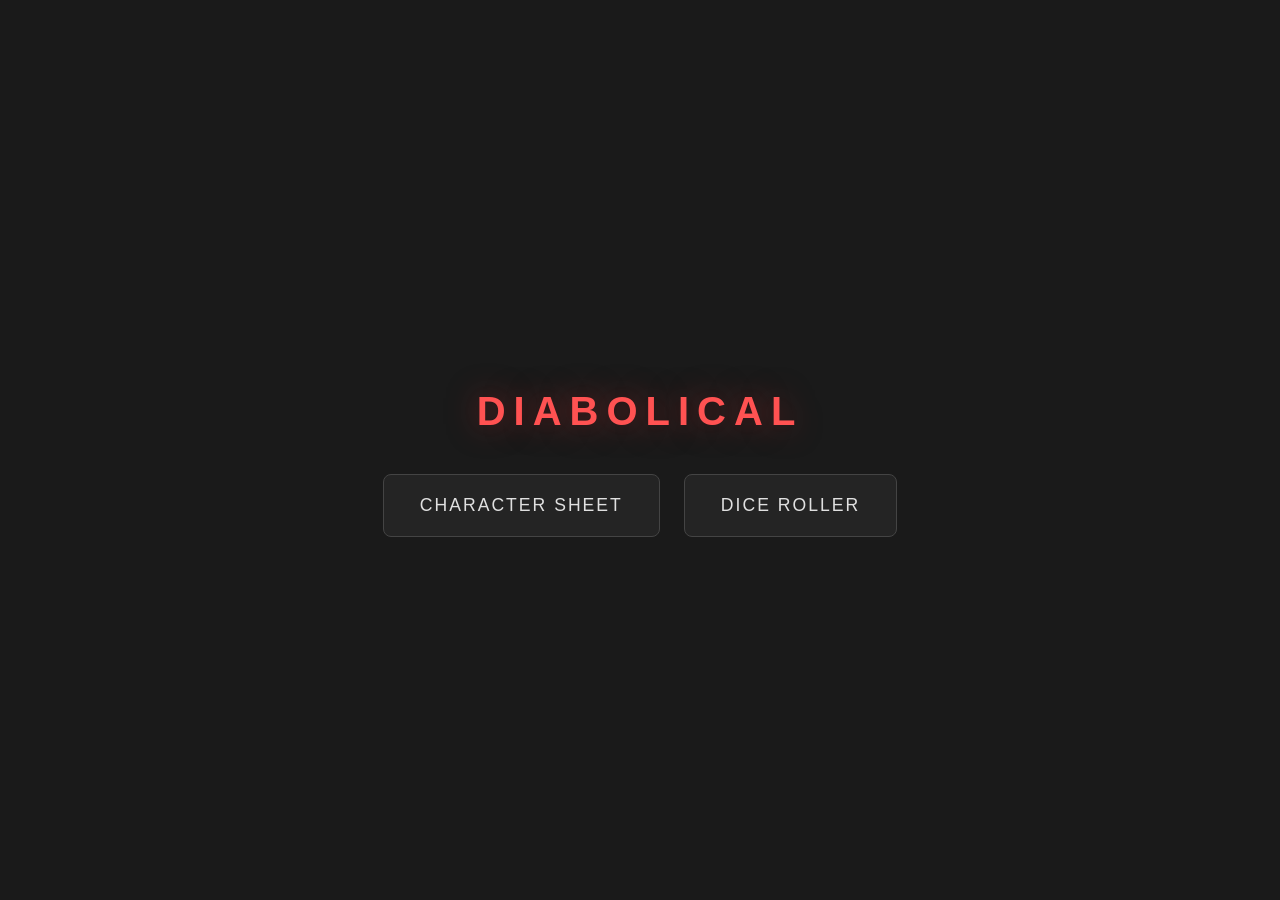
<file: index.html>
<!DOCTYPE html>
<html lang="en">
<head>
<meta charset="UTF-8">
<meta name="viewport" content="width=device-width, initial-scale=1.0">
<title>DIABOLICAL</title>
<style>
  body {
    font-family: 'Segoe UI', Tahoma, Geneva, Verdana, sans-serif;
    background: #1a1a1a;
    color: #e0e0e0;
    display: flex;
    flex-direction: column;
    align-items: center;
    justify-content: center;
    min-height: 100vh;
    margin: 0;
  }
  h1 {
    font-size: 2.5rem;
    letter-spacing: 8px;
    text-transform: uppercase;
    color: #ff5252;
    text-shadow: 0 0 30px rgba(198,40,40,0.5);
    margin-bottom: 40px;
  }
  .links { display: flex; gap: 24px; }
  a {
    display: block;
    background: #242424;
    border: 1px solid #444;
    color: #e0e0e0;
    text-decoration: none;
    padding: 20px 36px;
    border-radius: 8px;
    font-size: 1.1rem;
    letter-spacing: 2px;
    text-transform: uppercase;
    transition: all 0.2s;
  }
  a:hover { border-color: #c62828; color: #ff5252; }
</style>
</head>
<body>
  <h1>Diabolical</h1>
  <div class="links">
    <a href="character-sheet.html">Character Sheet</a>
    <a href="DIABOLICAL%20Dice%20Roller.html">Dice Roller</a>
  </div>
</body>
</html>
</file>
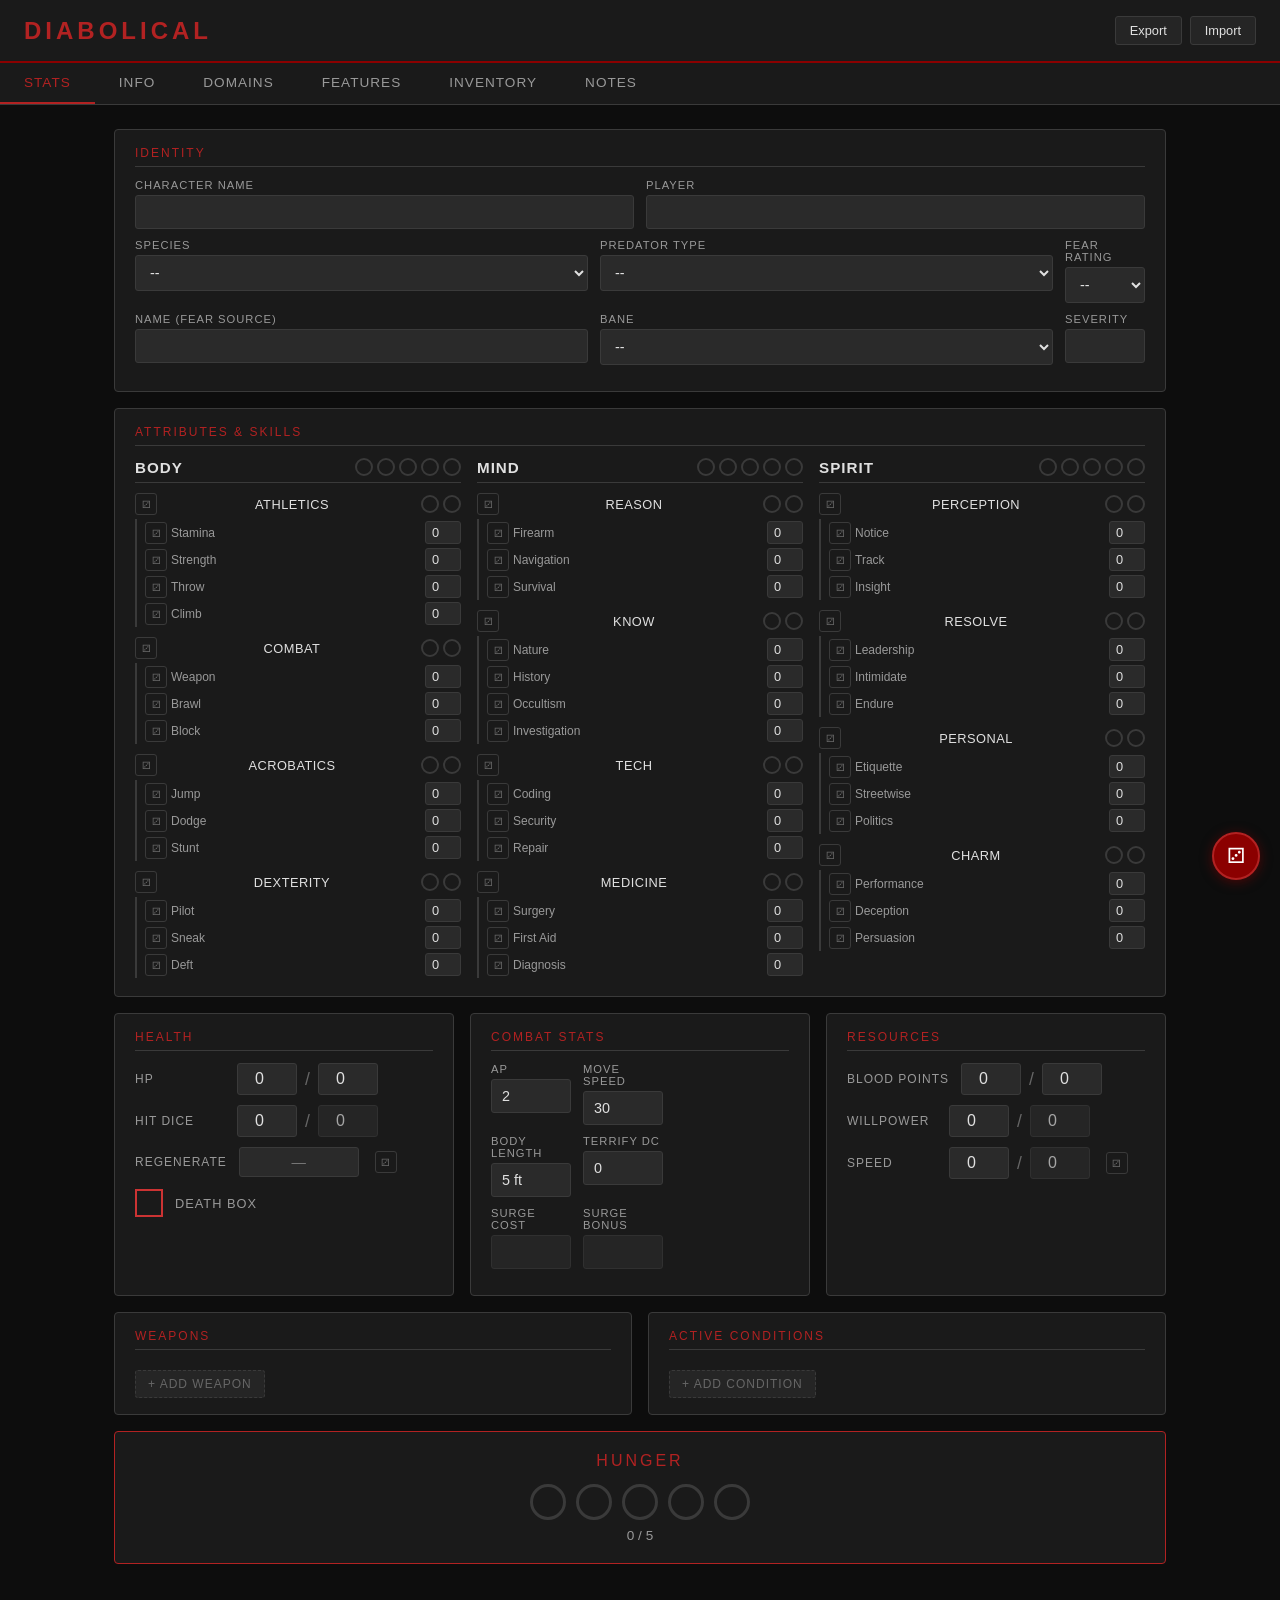
<file: character-sheet.html>
<!DOCTYPE html>
<html lang="en">
<head>
<meta charset="UTF-8">
<meta name="viewport" content="width=device-width, initial-scale=1.0">
<title>DIABOLICAL - Character Sheet</title>
<style>
  :root {
    --bg-primary: #0d0d0d;
    --bg-secondary: #1a1a1a;
    --bg-tertiary: #252525;
    --bg-input: #2a2a2a;
    --border: #3a3a3a;
    --border-focus: #8b0000;
    --text-primary: #e0e0e0;
    --text-secondary: #999;
    --text-muted: #666;
    --accent: #8b0000;
    --accent-glow: #b22222;
    --danger: #cc3333;
    --hunger: #b22222;
  }

  * { margin: 0; padding: 0; box-sizing: border-box; }

  body {
    font-family: 'Segoe UI', Tahoma, Geneva, Verdana, sans-serif;
    background: var(--bg-primary);
    color: var(--text-primary);
    min-height: 100vh;
  }

  .header {
    background: var(--bg-secondary);
    border-bottom: 2px solid var(--accent);
    padding: 16px 24px;
    display: flex;
    align-items: center;
    justify-content: space-between;
  }
  .header h1 { font-size: 1.5rem; letter-spacing: 4px; text-transform: uppercase; color: var(--accent-glow); }
  .header-actions { display: flex; gap: 8px; }
  .header-actions button {
    background: var(--bg-tertiary); color: var(--text-primary); border: 1px solid var(--border);
    padding: 6px 14px; cursor: pointer; font-size: 0.8rem; border-radius: 3px; transition: border-color 0.2s;
  }
  .header-actions button:hover { border-color: var(--accent); }

  .tab-bar {
    display: flex; background: var(--bg-secondary); border-bottom: 1px solid var(--border); overflow-x: auto;
  }
  .tab-btn {
    background: none; border: none; color: var(--text-secondary); padding: 12px 24px; cursor: pointer;
    font-size: 0.85rem; letter-spacing: 1px; text-transform: uppercase;
    border-bottom: 2px solid transparent; white-space: nowrap; transition: color 0.2s, border-color 0.2s;
  }
  .tab-btn:hover { color: var(--text-primary); }
  .tab-btn.active { color: var(--accent-glow); border-bottom-color: var(--accent-glow); }

  .tab-content { display: none; padding: 24px; max-width: 1100px; margin: 0 auto; }
  .tab-content.active { display: block; }

  .section {
    background: var(--bg-secondary); border: 1px solid var(--border); border-radius: 4px;
    padding: 16px 20px; margin-bottom: 16px;
  }
  .section-title {
    font-size: 0.75rem; text-transform: uppercase; letter-spacing: 2px; color: var(--accent-glow);
    margin-bottom: 12px; padding-bottom: 6px; border-bottom: 1px solid var(--border);
  }

  .field-row { display: flex; gap: 12px; margin-bottom: 10px; flex-wrap: wrap; }
  .field { flex: 1; min-width: 140px; }
  .field label {
    display: block; font-size: 0.7rem; text-transform: uppercase; letter-spacing: 1px;
    color: var(--text-secondary); margin-bottom: 4px;
  }
  .field input, .field select, .field textarea {
    width: 100%; background: var(--bg-input); border: 1px solid var(--border); color: var(--text-primary);
    padding: 8px 10px; font-size: 0.9rem; border-radius: 3px; font-family: inherit; transition: border-color 0.2s;
  }
  .field input:focus, .field select:focus, .field textarea:focus { outline: none; border-color: var(--border-focus); }
  .field textarea { resize: vertical; min-height: 60px; }
  .field-narrow { flex: 0 0 80px; min-width: 80px; }
  .field-xs { flex: 0 0 55px; min-width: 55px; }

  /* Dot Tracker */
  .dot-tracker { display: flex; align-items: center; gap: 4px; }
  .dot-tracker .dots { display: flex; gap: 4px; }
  .dot {
    width: 18px; height: 18px; border-radius: 50%; border: 2px solid var(--border);
    background: transparent; cursor: pointer; transition: background 0.15s, border-color 0.15s;
  }
  .dot.filled { background: var(--accent-glow); border-color: var(--accent-glow); }
  .dot:hover { border-color: var(--accent-glow); }

  /* Three-column attribute layout */
  .attr-columns { display: grid; grid-template-columns: 1fr 1fr 1fr; gap: 16px; }
  .attr-col { min-width: 0; }

  .attr-header {
    display: flex; align-items: center; justify-content: space-between;
    margin-bottom: 10px; padding-bottom: 6px; border-bottom: 1px solid var(--border);
  }
  .attr-name { font-size: 0.95rem; font-weight: 600; text-transform: uppercase; letter-spacing: 1px; }

  .broad-row {
    display: flex; align-items: center; justify-content: space-between;
    margin-bottom: 4px; margin-top: 10px;
  }
  .broad-name { font-size: 0.8rem; color: var(--text-primary); text-transform: uppercase; letter-spacing: 0.5px; }

  .focused-list { padding-left: 8px; border-left: 2px solid var(--border); margin-bottom: 2px; }
  .focused-row {
    display: flex; align-items: center; justify-content: space-between; padding: 2px 0;
  }
  .focused-name { font-size: 0.75rem; color: var(--text-secondary); flex: 1; }

  /* Skill roll buttons */
  .skill-roll-btn {
    width: 22px; height: 22px; border: 1px solid var(--border); border-radius: 3px;
    background: transparent; color: var(--text-muted); font-size: 0.65rem;
    cursor: pointer; display: flex; align-items: center; justify-content: center;
    margin-right: 4px; flex-shrink: 0; transition: all 0.15s;
  }
  .skill-roll-btn:hover { border-color: var(--accent-glow); color: var(--accent-glow); background: rgba(139,0,0,0.15); }
  .broad-row .skill-roll-btn { margin-right: 6px; }
  .domain-roll-btn { margin-left: auto; margin-right: 0; }
  .focused-input {
    width: 36px; text-align: center; background: var(--bg-input); border: 1px solid var(--border);
    color: var(--text-primary); padding: 3px 2px; font-size: 0.8rem; border-radius: 3px; font-family: inherit;
  }
  .focused-input:focus { outline: none; border-color: var(--border-focus); }

  /* Tracker Bars */
  .tracker-row { display: flex; align-items: center; gap: 12px; margin-bottom: 10px; }
  .tracker-label {
    font-size: 0.75rem; text-transform: uppercase; letter-spacing: 1px; color: var(--text-secondary); min-width: 90px;
  }
  .tracker-boxes { display: flex; gap: 3px; }
  .tracker-box {
    width: 24px; height: 24px; border: 2px solid var(--border); cursor: pointer;
    transition: background 0.15s, border-color 0.15s; display: flex; align-items: center;
    justify-content: center; font-size: 0.7rem; color: transparent; user-select: none;
  }
  .tracker-box.filled { background: var(--accent-glow); border-color: var(--accent-glow); }
  .tracker-box.stain { background: none; border-color: var(--danger); color: var(--danger); }
  .tracker-box:hover { border-color: var(--accent-glow); }
  .tracker-value { font-size: 0.85rem; color: var(--text-secondary); min-width: 30px; text-align: center; }

  /* HP/Resource inputs */
  .hp-display { display: flex; align-items: center; gap: 8px; }
  .hp-display input {
    width: 60px; text-align: center; background: var(--bg-input); border: 1px solid var(--border);
    color: var(--text-primary); padding: 6px; font-size: 1rem; border-radius: 3px; font-family: inherit;
  }
  .hp-display input:focus { outline: none; border-color: var(--border-focus); }
  .hp-display span { color: var(--text-muted); font-size: 1.1rem; }

  .two-col { display: grid; grid-template-columns: 1fr 1fr; gap: 16px; }
  .three-col { display: grid; grid-template-columns: 1fr 1fr 1fr; gap: 16px; }

  /* Hunger (large central) */
  .hunger-section {
    background: var(--bg-secondary); border: 1px solid var(--hunger); border-radius: 4px;
    padding: 20px; margin-bottom: 16px; text-align: center;
  }
  .hunger-title {
    font-size: 1rem; text-transform: uppercase; letter-spacing: 3px; color: var(--hunger);
    margin-bottom: 14px;
  }
  .hunger-dots { display: flex; justify-content: center; gap: 10px; }
  .hunger-dot {
    width: 36px; height: 36px; border-radius: 50%; border: 3px solid var(--border);
    background: transparent; cursor: pointer; transition: background 0.15s, border-color 0.15s;
  }
  .hunger-dot.filled { background: var(--hunger); border-color: var(--hunger); }
  .hunger-dot:hover { border-color: var(--hunger); }
  .hunger-value { font-size: 0.85rem; color: var(--text-secondary); margin-top: 8px; }

  /* Death Box */
  .death-box-container { display: flex; align-items: center; gap: 12px; }
  .death-box {
    width: 28px; height: 28px; border: 2px solid var(--danger); cursor: pointer;
    display: flex; align-items: center; justify-content: center; font-size: 1rem;
    color: transparent; transition: all 0.15s;
  }
  .death-box.marked { background: var(--danger); color: #fff; }
  .death-box-label { font-size: 0.8rem; color: var(--text-secondary); text-transform: uppercase; letter-spacing: 1px; }

  /* List Items */
  .list-section { margin-bottom: 8px; }
  .list-item { display: flex; align-items: flex-start; gap: 8px; padding: 6px 0; border-bottom: 1px solid var(--border); }
  .list-item:last-child { border-bottom: none; }
  .list-item input[type="text"], .list-item textarea {
    flex: 1; background: var(--bg-input); border: 1px solid var(--border); color: var(--text-primary);
    padding: 6px 8px; font-size: 0.85rem; border-radius: 3px; font-family: inherit;
  }
  .list-item input:focus, .list-item textarea:focus { outline: none; border-color: var(--border-focus); }

  .btn-remove {
    background: none; border: 1px solid var(--border); color: var(--text-muted);
    width: 24px; height: 24px; cursor: pointer; font-size: 0.8rem; border-radius: 3px;
    display: flex; align-items: center; justify-content: center; flex-shrink: 0; margin-top: 4px;
  }
  .btn-remove:hover { border-color: var(--danger); color: var(--danger); }

  .btn-add {
    background: var(--bg-tertiary); border: 1px dashed var(--border); color: var(--text-muted);
    padding: 6px 12px; cursor: pointer; font-size: 0.75rem; border-radius: 3px;
    text-transform: uppercase; letter-spacing: 1px; margin-top: 8px; transition: border-color 0.2s, color 0.2s;
  }
  .btn-add:hover { border-color: var(--accent); color: var(--text-primary); }

  /* Domain entries (innate) */
  .domain-entry {
    display: flex; align-items: center; justify-content: space-between;
    padding: 8px 0; border-bottom: 1px solid var(--border);
  }
  .domain-entry:last-child { border-bottom: none; }

  /* Learned Domain system */
  .learned-domain { margin-bottom: 16px; background: var(--bg-tertiary); border: 1px solid var(--border); border-radius: 4px; }
  .learned-domain-header {
    display: flex; align-items: center; gap: 12px; padding: 10px 14px;
    border-bottom: 1px solid var(--border); cursor: pointer; user-select: none;
  }
  .learned-domain-header:hover { background: rgba(139,0,0,0.08); }
  .ld-name { font-size: 0.9rem; font-weight: 600; text-transform: uppercase; letter-spacing: 1px; flex: 1; }
  .ld-level-select {
    background: var(--bg-input); border: 1px solid var(--border); color: var(--text-primary);
    padding: 4px 8px; font-size: 0.85rem; border-radius: 3px; font-family: inherit; width: 60px; text-align: center;
  }
  .ld-level-select:focus { outline: none; border-color: var(--border-focus); }
  .ld-toggle { font-size: 0.7rem; color: var(--text-muted); transition: transform 0.2s; }
  .ld-toggle.open { transform: rotate(90deg); }
  .ld-body { display: none; padding: 0 14px 10px; }
  .ld-body.open { display: block; }
  .ld-passive { font-size: 0.8rem; color: var(--accent-glow); padding: 6px 0; line-height: 1.4; font-style: italic; }
  .ld-level-group { margin-bottom: 10px; }
  .ld-level-title {
    font-size: 0.7rem; text-transform: uppercase; letter-spacing: 1.5px; color: var(--accent-glow);
    padding: 4px 0; border-bottom: 1px solid var(--border); margin-bottom: 6px;
  }
  .ld-ability { margin-bottom: 8px; }
  .ld-ability-name {
    font-size: 0.8rem; font-weight: 600; color: var(--text-primary); cursor: pointer;
    padding: 4px 0; display: flex; align-items: center; gap: 6px;
  }
  .ld-ability-name:hover { color: var(--accent-glow); }
  .ld-ability-toggle { font-size: 0.6rem; color: var(--text-muted); }
  .ld-ability-details { display: none; padding: 4px 0 4px 12px; border-left: 2px solid var(--border); margin-left: 4px; }
  .ld-ability-details.open { display: block; }
  .ld-detail-table { width: 100%; border-collapse: collapse; font-size: 0.75rem; margin-bottom: 4px; }
  .ld-detail-table td { padding: 2px 8px 2px 0; color: var(--text-secondary); vertical-align: top; }
  .ld-detail-table td:first-child { color: var(--text-muted); text-transform: uppercase; letter-spacing: 0.5px; font-size: 0.65rem; white-space: nowrap; width: 90px; }
  .ld-desc { font-size: 0.78rem; color: var(--text-secondary); line-height: 1.5; margin-top: 4px; }
  .ld-notes { font-size: 0.75rem; color: var(--text-muted); line-height: 1.4; margin-top: 2px; font-style: italic; }

  /* Skill bonus badge from domains */
  .skill-bonus-badge {
    display: inline-block; min-width: 18px; height: 18px; line-height: 18px;
    text-align: center; font-size: 0.65rem; font-weight: 700;
    color: var(--accent-glow); background: rgba(139,0,0,0.15);
    border: 1px solid var(--accent-glow); border-radius: 3px;
    margin-left: 4px; padding: 0 3px; user-select: none;
  }

  /* Notes */
  .notes-area {
    width: 100%; min-height: 200px; background: var(--bg-input); border: 1px solid var(--border);
    color: var(--text-primary); padding: 12px; font-size: 0.9rem; border-radius: 3px;
    font-family: inherit; resize: vertical;
  }
  .notes-area:focus { outline: none; border-color: var(--border-focus); }

  /* Compact weapon row */
  .weapon-compact { font-size: 0.8rem; }
  .weapon-compact input { font-size: 0.8rem; padding: 4px 6px; }
  .weapon-row { display: flex; align-items: center; gap: 6px; padding: 6px 0; border-bottom: 1px solid var(--border); flex-wrap: wrap; }
  .weapon-row:last-child { border-bottom: none; }
  .weapon-row input { background: var(--bg-input); border: 1px solid var(--border); color: var(--text-primary); padding: 4px 6px; font-size: 0.8rem; border-radius: 3px; font-family: inherit; }
  .weapon-row input:focus { outline: none; border-color: var(--border-focus); }
  .weapon-row .w-name { flex: 2; min-width: 100px; }
  .weapon-row .w-narrow { width: 50px; flex: none; text-align: center; }
  .weapon-row .w-traits { flex: 2; min-width: 80px; }

  /* Condition entry */
  .condition-entry { padding: 8px 0; border-bottom: 1px solid var(--border); }
  .condition-entry:last-child { border-bottom: none; }
  .condition-top { display: flex; align-items: center; gap: 8px; }
  .condition-top select, .condition-top input {
    background: var(--bg-input); border: 1px solid var(--border); color: var(--text-primary);
    padding: 6px 8px; font-size: 0.85rem; border-radius: 3px; font-family: inherit;
  }
  .condition-top select:focus, .condition-top input:focus { outline: none; border-color: var(--border-focus); }
  .condition-top select { flex: 1; }
  .condition-top input { flex: 1; }
  .condition-desc {
    width: 100%; background: var(--bg-input); border: 1px solid var(--border); color: var(--text-primary);
    padding: 6px 8px; font-size: 0.8rem; border-radius: 3px; font-family: inherit; resize: vertical;
    min-height: 36px; margin-top: 4px;
  }
  .condition-desc:focus { outline: none; border-color: var(--border-focus); }

  /* Touchstone/Conviction paired entry */
  .tc-entry { padding: 8px 0; border-bottom: 1px solid var(--border); }
  .tc-entry:last-child { border-bottom: none; }
  .tc-row { display: flex; align-items: center; gap: 8px; }
  .tc-label { font-size: 0.65rem; text-transform: uppercase; letter-spacing: 1px; color: var(--text-muted); min-width: 75px; }
  .tc-row input {
    flex: 1; background: var(--bg-input); border: 1px solid var(--border); color: var(--text-primary);
    padding: 5px 8px; font-size: 0.85rem; border-radius: 3px; font-family: inherit;
  }
  .tc-row input:focus { outline: none; border-color: var(--border-focus); }
  .tc-entry .tc-row:first-child { margin-bottom: 4px; }

  /* Merit/Flaw dropdown entry */
  .mf-entry { padding: 8px 0; border-bottom: 1px solid var(--border); }
  .mf-entry:last-child { border-bottom: none; }
  .mf-top { display: flex; align-items: center; gap: 8px; }
  .mf-top select {
    flex: 2; background: var(--bg-input); border: 1px solid var(--border); color: var(--text-primary);
    padding: 6px 8px; font-size: 0.85rem; border-radius: 3px; font-family: inherit;
  }
  .mf-top select:focus { outline: none; border-color: var(--border-focus); }
  .mf-top input {
    background: var(--bg-input); border: 1px solid var(--border); color: var(--text-primary);
    padding: 6px 8px; font-size: 0.85rem; border-radius: 3px; font-family: inherit;
  }
  .mf-top input:focus { outline: none; border-color: var(--border-focus); }
  .mf-pts { width: 55px; flex: none; text-align: center; }
  .mf-desc {
    width: 100%; background: var(--bg-input); border: 1px solid var(--border); color: var(--text-primary);
    padding: 6px 8px; font-size: 0.8rem; border-radius: 3px; font-family: inherit; resize: vertical;
    min-height: 36px; margin-top: 4px;
  }
  .mf-desc:focus { outline: none; border-color: var(--border-focus); }

  @media (max-width: 800px) {
    .attr-columns { grid-template-columns: 1fr; }
    .two-col { grid-template-columns: 1fr; }
    .three-col { grid-template-columns: 1fr; }
    .tab-btn { padding: 10px 14px; font-size: 0.75rem; }
    .tab-content { padding: 12px; }
  }

  /* ─── Activity Log Popup ─── */
  .activity-log-fab {
    position: fixed; bottom: 20px; right: 20px; z-index: 9999;
    width: 48px; height: 48px; border-radius: 50%;
    background: var(--accent); border: 2px solid var(--accent-glow);
    color: #fff; font-size: 1.3rem; cursor: pointer;
    display: flex; align-items: center; justify-content: center;
    box-shadow: 0 2px 12px rgba(139,0,0,0.5);
    transition: transform 0.15s, box-shadow 0.15s;
  }
  .activity-log-fab:hover { transform: scale(1.1); box-shadow: 0 4px 20px rgba(139,0,0,0.7); }
  .activity-log-fab .fab-badge {
    position: absolute; top: -4px; right: -4px;
    background: #c4a35a; color: #000; font-size: 0.65rem; font-weight: 700;
    width: 18px; height: 18px; border-radius: 50%;
    display: flex; align-items: center; justify-content: center;
    display: none;
  }

  .activity-log {
    position: fixed; bottom: 80px; right: 20px; z-index: 9998;
    width: 380px; max-height: 520px;
    background: var(--bg-secondary); border: 1px solid var(--border);
    border-radius: 8px; box-shadow: 0 8px 32px rgba(0,0,0,0.6);
    display: flex; flex-direction: column;
    transition: opacity 0.2s, transform 0.2s;
  }
  .activity-log.hidden { display: none; }

  .activity-log-header {
    display: flex; align-items: center; justify-content: space-between;
    padding: 10px 14px; border-bottom: 1px solid var(--border);
    cursor: move; user-select: none;
  }
  .activity-log-header-title {
    font-size: 0.85rem; text-transform: uppercase; letter-spacing: 2px;
    color: var(--accent-glow); font-weight: 700;
  }
  .activity-log-header-actions { display: flex; gap: 6px; }
  .activity-log-header-actions button {
    background: none; border: 1px solid var(--border); color: var(--text-muted);
    width: 24px; height: 24px; border-radius: 4px; cursor: pointer;
    font-size: 0.75rem; display: flex; align-items: center; justify-content: center;
  }
  .activity-log-header-actions button:hover { border-color: var(--accent); color: var(--text-primary); }

  .activity-log-body {
    flex: 1; overflow-y: auto; padding: 8px;
    max-height: 320px; min-height: 80px;
  }
  .activity-log-body::-webkit-scrollbar { width: 5px; }
  .activity-log-body::-webkit-scrollbar-thumb { background: var(--border); border-radius: 3px; }

  .log-entry {
    padding: 8px 10px; margin-bottom: 6px;
    background: var(--bg-tertiary); border-radius: 4px;
    border-left: 3px solid var(--border); font-size: 0.8rem;
    line-height: 1.5; animation: logSlideIn 0.2s ease-out;
  }
  @keyframes logSlideIn { from { opacity: 0; transform: translateY(8px); } to { opacity: 1; transform: translateY(0); } }
  .log-entry.roll-entry { border-left-color: var(--accent-glow); }
  .log-entry.rouse-entry { border-left-color: #c4a35a; }
  .log-entry.rouse-fail { border-left-color: #cc3333; }
  .log-entry .log-title { font-weight: 600; color: var(--text-primary); margin-bottom: 3px; }
  .log-entry .log-time { font-size: 0.65rem; color: var(--text-muted); float: right; }
  .log-entry .log-dice { display: flex; flex-wrap: wrap; gap: 4px; margin: 5px 0; }
  .log-entry .log-die {
    width: 28px; height: 28px; border: 2px solid #555; border-radius: 5px;
    display: flex; align-items: center; justify-content: center;
    font-size: 0.85rem; font-weight: 700;
  }
  .log-die.hit { color: #4caf50; border-color: #4caf50; }
  .log-die.miss { color: #cc3333; border-color: #cc3333; }
  .log-die.neutral { color: #999; border-color: #555; }
  .log-die.hunger-die { background: rgba(178,34,34,0.3); }
  .log-die.hunger-die.miss { background: rgba(204,51,51,0.4); border-color: #ff3333; }
  .log-entry .log-result { font-weight: 700; margin-top: 4px; }
  .log-result.positive { color: #4caf50; }
  .log-result.negative { color: #cc3333; }
  .log-result.zero { color: #999; }

  /* Custom Roll Section at bottom of popup */
  .activity-log-roller {
    border-top: 1px solid var(--border); padding: 10px 14px;
    display: flex; flex-direction: column; gap: 8px;
  }
  .roller-row {
    display: flex; gap: 6px; align-items: center;
  }
  .roller-row label {
    font-size: 0.75rem; color: var(--text-muted); text-transform: uppercase;
    letter-spacing: 1px; width: 50px; flex-shrink: 0;
  }
  .roller-picker {
    display: flex; gap: 3px; flex: 1; flex-wrap: wrap;
  }
  .roller-pip {
    width: 26px; height: 26px; border: 1px solid #444; border-radius: 4px;
    background: transparent; color: #777; font-size: 0.75rem; font-weight: 600;
    cursor: pointer; display: flex; align-items: center; justify-content: center;
    transition: all 0.1s;
  }
  .roller-pip:hover { border-color: var(--accent-glow); color: var(--text-primary); }
  .roller-pip.filled { border-color: var(--accent-glow); background: rgba(178,34,34,0.15); color: var(--accent-glow); }
  .roller-pip.selected { border-color: var(--accent-glow); background: rgba(178,34,34,0.3); color: #fff; font-weight: 700; }
  .roller-pip.hunger-pip:hover { border-color: #c4a35a; }
  .roller-pip.hunger-pip.filled { border-color: #c4a35a; background: rgba(196,163,90,0.15); color: #c4a35a; }
  .roller-pip.hunger-pip.selected { border-color: #c4a35a; background: rgba(196,163,90,0.3); color: #fff; }

  .roller-actions {
    display: flex; gap: 6px;
  }
  .roller-btn {
    flex: 1; padding: 6px; border: 1px solid var(--accent); border-radius: 4px;
    background: rgba(139,0,0,0.2); color: var(--accent-glow);
    font-size: 0.8rem; font-weight: 600; text-transform: uppercase;
    letter-spacing: 1px; cursor: pointer; transition: background 0.15s;
  }
  .roller-btn:hover { background: rgba(139,0,0,0.4); }
  .roller-btn.rouse-btn { border-color: #c4a35a; color: #c4a35a; background: rgba(196,163,90,0.15); }
  .roller-btn.rouse-btn:hover { background: rgba(196,163,90,0.3); }

  /* Post-roll action buttons (WP reroll, Blood Surge) */
  .log-actions {
    display: flex; gap: 4px; margin-top: 6px; flex-wrap: wrap;
  }
  .log-action-btn {
    padding: 3px 8px; border-radius: 3px; font-size: 0.7rem; font-weight: 600;
    cursor: pointer; text-transform: uppercase; letter-spacing: 0.5px;
    transition: all 0.15s; border: 1px solid; display: inline-flex; align-items: center; gap: 3px;
  }
  .log-action-btn:hover { filter: brightness(1.3); }
  .log-action-btn:disabled { opacity: 0.35; cursor: default; filter: none; }
  .log-action-btn.wp-btn { border-color: #5b8dd9; color: #5b8dd9; background: rgba(91,141,217,0.1); }
  .log-action-btn.surge-btn { border-color: #c4a35a; color: #c4a35a; background: rgba(196,163,90,0.1); }

  /* Reroll indicator styling */
  .log-die.rerolled { opacity: 0.35; text-decoration: line-through; position: relative; }
  .reroll-arrow { color: var(--text-muted); font-size: 0.7rem; display: flex; align-items: center; margin: 0 2px; }
  .reroll-section { margin-top: 6px; padding-top: 6px; border-top: 1px dashed var(--border); }
  .reroll-label { font-size: 0.7rem; color: var(--text-muted); margin-bottom: 3px; font-weight: 600; text-transform: uppercase; letter-spacing: 0.5px; }

  /* Sum total display */
  .log-sum-total { font-size: 1.1rem; font-weight: 700; color: var(--accent-glow); margin-top: 4px; }

  @media (max-width: 600px) {
    .activity-log { width: calc(100vw - 24px); right: 12px; bottom: 74px; }
    .activity-log-fab { bottom: 14px; right: 14px; }
  }
</style>
</head>
<body>

<div class="header">
  <h1>Diabolical</h1>
  <div class="header-actions">
    <button onclick="exportSheet()">Export</button>
    <button onclick="importSheet()">Import</button>
  </div>
</div>

<div class="tab-bar">
  <button class="tab-btn active" data-tab="stats">Stats</button>
  <button class="tab-btn" data-tab="info">Info</button>
  <button class="tab-btn" data-tab="domains">Domains</button>
  <button class="tab-btn" data-tab="merits">Features</button>
  <button class="tab-btn" data-tab="inventory">Inventory</button>
  <button class="tab-btn" data-tab="notes">Notes</button>
</div>

<!-- STATS TAB (front page) -->
<div class="tab-content active" id="tab-stats">

  <!-- Identity at top -->
  <div class="section">
    <div class="section-title">Identity</div>
    <div class="field-row">
      <div class="field"><label>Character Name</label><input type="text" data-key="name"></div>
      <div class="field"><label>Player</label><input type="text" data-key="player"></div>
    </div>
    <div class="field-row">
      <div class="field"><label>Species</label>
        <select data-key="species">
          <option value="">--</option>
          <option>Human</option>
          <option>Ghoul</option>
          <option>Cambion</option>
          <option>Hybrid</option>
          <option>Fiend</option>
          <option>Devil</option>
        </select>
      </div>
      <div class="field"><label>Predator Type</label>
        <select data-key="predatorType" id="predator-type-select">
          <option value="">--</option>
          <option>Alleycat</option><option>Bagger</option><option>Blood Leech</option>
          <option>Cleaver</option><option>Consensualist</option><option>Extortionist</option>
          <option>Farmer</option><option>Grim Reaper</option><option>Pursuer</option>
          <option>Sandman</option><option>Scene Queen</option><option>Siren</option>
          <option>Osiris (NPC)</option><option>Trapdoor (NPC)</option>
          <option>Montero (NPC)</option><option>Roadside Killer (NPC)</option>
        </select>
      </div>
      <div class="field field-narrow"><label>Fear Rating</label>
        <select data-key="fearRating" id="fear-rating-select">
          <option value="">--</option>
          <option value="0">0</option>
          <option value="1">1</option>
          <option value="2">2</option>
          <option value="3">3</option>
          <option value="4">4</option>
          <option value="5">5</option>
        </select>
      </div>
    </div>
    <div class="field-row">
      <div class="field"><label>Name (Fear Source)</label><input type="text" data-key="fearName"></div>
      <div class="field"><label>Bane</label>
        <select data-key="bane" id="bane-select">
          <option value="">--</option>
          <option>Aesthetic Fixation</option><option>Asceticism</option>
          <option>Accursed Courtesy</option><option>Abhors the Light</option>
          <option>Blood Addiction</option><option>Blessed Banishment</option>
          <option>Callousness</option><option>Distorted Image</option>
          <option>Delicious</option><option>Gnawing Hunger</option>
          <option>Grounded</option><option>Folkloric Block</option>
          <option>Rarefied Tastes</option><option>Sacrosanct</option>
          <option>Starving Decay</option><option>Survival Instincts</option>
          <option>Violent Temper</option>
        </select>
      </div>
      <div class="field field-narrow"><label>Severity</label><input type="number" min="0" max="5" data-key="baneSeverity"></div>
    </div>
  </div>

  <!-- Attributes & Skills: 3 columns -->
  <div class="section">
    <div class="section-title">Attributes &amp; Skills</div>
    <div class="attr-columns">

      <!-- BODY -->
      <div class="attr-col">
        <div class="attr-header">
          <span class="attr-name">Body</span>
          <div class="dot-tracker"><div class="dots" data-dots="attr-body" data-max="5"></div></div>
        </div>

        <div class="broad-row">
          <span class="broad-name">Athletics</span>
          <div class="dot-tracker"><div class="dots" data-dots="broad-athletics" data-max="2"></div></div>
        </div>
        <div class="focused-list">
          <div class="focused-row"><span class="focused-name">Stamina</span><input class="focused-input" type="number" min="0" data-key="focus-stamina" value="0"></div>
          <div class="focused-row"><span class="focused-name">Strength</span><input class="focused-input" type="number" min="0" data-key="focus-strength" value="0"></div>
          <div class="focused-row"><span class="focused-name">Throw</span><input class="focused-input" type="number" min="0" data-key="focus-throw" value="0"></div>
          <div class="focused-row"><span class="focused-name">Climb</span><input class="focused-input" type="number" min="0" data-key="focus-climb" value="0"></div>
        </div>

        <div class="broad-row">
          <span class="broad-name">Combat</span>
          <div class="dot-tracker"><div class="dots" data-dots="broad-combat" data-max="2"></div></div>
        </div>
        <div class="focused-list">
          <div class="focused-row"><span class="focused-name">Weapon</span><input class="focused-input" type="number" min="0" data-key="focus-weapon" value="0"></div>
          <div class="focused-row"><span class="focused-name">Brawl</span><input class="focused-input" type="number" min="0" data-key="focus-brawl" value="0"></div>
          <div class="focused-row"><span class="focused-name">Block</span><input class="focused-input" type="number" min="0" data-key="focus-block" value="0"></div>
        </div>

        <div class="broad-row">
          <span class="broad-name">Acrobatics</span>
          <div class="dot-tracker"><div class="dots" data-dots="broad-acrobatics" data-max="2"></div></div>
        </div>
        <div class="focused-list">
          <div class="focused-row"><span class="focused-name">Jump</span><input class="focused-input" type="number" min="0" data-key="focus-jump" value="0"></div>
          <div class="focused-row"><span class="focused-name">Dodge</span><input class="focused-input" type="number" min="0" data-key="focus-dodge" value="0"></div>
          <div class="focused-row"><span class="focused-name">Stunt</span><input class="focused-input" type="number" min="0" data-key="focus-stunt" value="0"></div>
        </div>

        <div class="broad-row">
          <span class="broad-name">Dexterity</span>
          <div class="dot-tracker"><div class="dots" data-dots="broad-dexterity" data-max="2"></div></div>
        </div>
        <div class="focused-list">
          <div class="focused-row"><span class="focused-name">Pilot</span><input class="focused-input" type="number" min="0" data-key="focus-pilot" value="0"></div>
          <div class="focused-row"><span class="focused-name">Sneak</span><input class="focused-input" type="number" min="0" data-key="focus-sneak" value="0"></div>
          <div class="focused-row"><span class="focused-name">Deft</span><input class="focused-input" type="number" min="0" data-key="focus-deft" value="0"></div>
        </div>
      </div>

      <!-- MIND -->
      <div class="attr-col">
        <div class="attr-header">
          <span class="attr-name">Mind</span>
          <div class="dot-tracker"><div class="dots" data-dots="attr-mind" data-max="5"></div></div>
        </div>

        <div class="broad-row">
          <span class="broad-name">Reason</span>
          <div class="dot-tracker"><div class="dots" data-dots="broad-reason" data-max="2"></div></div>
        </div>
        <div class="focused-list">
          <div class="focused-row"><span class="focused-name">Firearm</span><input class="focused-input" type="number" min="0" data-key="focus-firearm" value="0"></div>
          <div class="focused-row"><span class="focused-name">Navigation</span><input class="focused-input" type="number" min="0" data-key="focus-navigation" value="0"></div>
          <div class="focused-row"><span class="focused-name">Survival</span><input class="focused-input" type="number" min="0" data-key="focus-survival" value="0"></div>
        </div>

        <div class="broad-row">
          <span class="broad-name">Know</span>
          <div class="dot-tracker"><div class="dots" data-dots="broad-know" data-max="2"></div></div>
        </div>
        <div class="focused-list">
          <div class="focused-row"><span class="focused-name">Nature</span><input class="focused-input" type="number" min="0" data-key="focus-nature" value="0"></div>
          <div class="focused-row"><span class="focused-name">History</span><input class="focused-input" type="number" min="0" data-key="focus-history" value="0"></div>
          <div class="focused-row"><span class="focused-name">Occultism</span><input class="focused-input" type="number" min="0" data-key="focus-occultism" value="0"></div>
          <div class="focused-row"><span class="focused-name">Investigation</span><input class="focused-input" type="number" min="0" data-key="focus-investigation" value="0"></div>
        </div>

        <div class="broad-row">
          <span class="broad-name">Tech</span>
          <div class="dot-tracker"><div class="dots" data-dots="broad-tech" data-max="2"></div></div>
        </div>
        <div class="focused-list">
          <div class="focused-row"><span class="focused-name">Coding</span><input class="focused-input" type="number" min="0" data-key="focus-coding" value="0"></div>
          <div class="focused-row"><span class="focused-name">Security</span><input class="focused-input" type="number" min="0" data-key="focus-security" value="0"></div>
          <div class="focused-row"><span class="focused-name">Repair</span><input class="focused-input" type="number" min="0" data-key="focus-repair" value="0"></div>
        </div>

        <div class="broad-row">
          <span class="broad-name">Medicine</span>
          <div class="dot-tracker"><div class="dots" data-dots="broad-medicine" data-max="2"></div></div>
        </div>
        <div class="focused-list">
          <div class="focused-row"><span class="focused-name">Surgery</span><input class="focused-input" type="number" min="0" data-key="focus-surgery" value="0"></div>
          <div class="focused-row"><span class="focused-name">First Aid</span><input class="focused-input" type="number" min="0" data-key="focus-firstaid" value="0"></div>
          <div class="focused-row"><span class="focused-name">Diagnosis</span><input class="focused-input" type="number" min="0" data-key="focus-diagnosis" value="0"></div>
        </div>
      </div>

      <!-- SPIRIT -->
      <div class="attr-col">
        <div class="attr-header">
          <span class="attr-name">Spirit</span>
          <div class="dot-tracker"><div class="dots" data-dots="attr-spirit" data-max="5"></div></div>
        </div>

        <div class="broad-row">
          <span class="broad-name">Perception</span>
          <div class="dot-tracker"><div class="dots" data-dots="broad-perception" data-max="2"></div></div>
        </div>
        <div class="focused-list">
          <div class="focused-row"><span class="focused-name">Notice</span><input class="focused-input" type="number" min="0" data-key="focus-notice" value="0"></div>
          <div class="focused-row"><span class="focused-name">Track</span><input class="focused-input" type="number" min="0" data-key="focus-track" value="0"></div>
          <div class="focused-row"><span class="focused-name">Insight</span><input class="focused-input" type="number" min="0" data-key="focus-insight" value="0"></div>
        </div>

        <div class="broad-row">
          <span class="broad-name">Resolve</span>
          <div class="dot-tracker"><div class="dots" data-dots="broad-resolve" data-max="2"></div></div>
        </div>
        <div class="focused-list">
          <div class="focused-row"><span class="focused-name">Leadership</span><input class="focused-input" type="number" min="0" data-key="focus-leadership" value="0"></div>
          <div class="focused-row"><span class="focused-name">Intimidate</span><input class="focused-input" type="number" min="0" data-key="focus-intimidate" value="0"></div>
          <div class="focused-row"><span class="focused-name">Endure</span><input class="focused-input" type="number" min="0" data-key="focus-endure" value="0"></div>
        </div>

        <div class="broad-row">
          <span class="broad-name">Personal</span>
          <div class="dot-tracker"><div class="dots" data-dots="broad-personal" data-max="2"></div></div>
        </div>
        <div class="focused-list">
          <div class="focused-row"><span class="focused-name">Etiquette</span><input class="focused-input" type="number" min="0" data-key="focus-etiquette" value="0"></div>
          <div class="focused-row"><span class="focused-name">Streetwise</span><input class="focused-input" type="number" min="0" data-key="focus-streetwise" value="0"></div>
          <div class="focused-row"><span class="focused-name">Politics</span><input class="focused-input" type="number" min="0" data-key="focus-politics" value="0"></div>
        </div>

        <div class="broad-row">
          <span class="broad-name">Charm</span>
          <div class="dot-tracker"><div class="dots" data-dots="broad-charm" data-max="2"></div></div>
        </div>
        <div class="focused-list">
          <div class="focused-row"><span class="focused-name">Performance</span><input class="focused-input" type="number" min="0" data-key="focus-performance" value="0"></div>
          <div class="focused-row"><span class="focused-name">Deception</span><input class="focused-input" type="number" min="0" data-key="focus-deception" value="0"></div>
          <div class="focused-row"><span class="focused-name">Persuasion</span><input class="focused-input" type="number" min="0" data-key="focus-persuasion" value="0"></div>
        </div>
      </div>

    </div>
  </div>

  <!-- Health, Combat Stats, Resources -->
  <div class="three-col">
    <div class="section">
      <div class="section-title">Health</div>
      <div class="tracker-row">
        <span class="tracker-label">HP</span>
        <div class="hp-display">
          <input type="number" min="0" data-key="hpCurrent" value="0">
          <span>/</span>
          <input type="number" min="0" data-key="hpMax" value="0">
        </div>
      </div>
      <div class="tracker-row">
        <span class="tracker-label">Hit Dice</span>
        <div class="hp-display">
          <input type="number" min="0" data-key="hitDiceCurrent" value="0">
          <span>/</span>
          <input type="number" min="0" data-key="hitDiceMax" value="0" readonly style="opacity:0.7;cursor:default;" title="Auto: Body + Spirit">
        </div>
      </div>
      <div class="tracker-row">
        <span class="tracker-label">Regenerate</span>
        <input type="text" data-key="regenerate" id="regenerate-display" style="width:120px;text-align:center;background:var(--bg-input);border:1px solid var(--border);color:var(--text-primary);padding:6px 8px;font-size:0.9rem;border-radius:3px;font-family:inherit;" placeholder="—">
        <button class="skill-roll-btn" onclick="rollRegenerate()" title="Roll Regenerate (sum mode + Rouse)" style="margin-left:4px;">&#9858;</button>
      </div>
      <div class="death-box-container" style="margin-top: 12px;">
        <div class="death-box" id="death-box" onclick="toggleDeathBox()"></div>
        <span class="death-box-label">Death Box</span>
      </div>
    </div>

    <div class="section">
      <div class="section-title">Combat Stats</div>
      <div class="field-row">
        <div class="field field-narrow"><label>AP</label><input type="number" min="0" data-key="ap" value="2"></div>
        <div class="field field-narrow"><label>Move Speed</label><input type="number" min="0" data-key="moveSpeed" value="30"></div>
      </div>
      <div class="field-row">
        <div class="field field-narrow"><label>Body Length</label><input type="text" data-key="bodyLength" value="5 ft"></div>
        <div class="field field-narrow"><label>Terrify DC</label><input type="number" min="0" data-key="terrifyDC" id="terrify-dc-display" value="0"></div>
      </div>
      <div class="field-row">
        <div class="field field-narrow"><label>Surge Cost</label><input type="text" data-key="surgeCost" id="surge-cost-display" readonly style="opacity:0.7;cursor:default;" title="Auto from Fear Rating"></div>
        <div class="field field-narrow"><label>Surge Bonus</label><input type="text" data-key="surgeBonus" id="surge-bonus-display" readonly style="opacity:0.7;cursor:default;" title="Auto from Fear Rating"></div>
      </div>
    </div>

    <div class="section">
      <div class="section-title">Resources</div>
      <div class="tracker-row">
        <span class="tracker-label">Blood Points</span>
        <div class="hp-display">
          <input type="number" min="0" data-key="bpCurrent" value="0">
          <span>/</span>
          <input type="number" min="0" data-key="bpMax" value="0">
        </div>
      </div>
      <div class="tracker-row">
        <span class="tracker-label">Willpower</span>
        <div class="hp-display">
          <input type="number" min="0" data-key="wpCurrent" value="0">
          <span>/</span>
          <input type="number" min="0" data-key="wpMax" value="0" readonly style="opacity:0.7;cursor:default;" title="Auto: Mind + Spirit">
        </div>
      </div>
      <div class="tracker-row">
        <span class="tracker-label">Speed</span>
        <div class="hp-display">
          <input type="number" min="0" data-key="speedCurrent" value="0">
          <span>/</span>
          <input type="number" min="0" data-key="speedMax" value="0" id="speed-display" readonly style="opacity:0.7;cursor:default;" title="Auto: Body + Mind">
        </div>
        <button class="skill-roll-btn" onclick="rollInitiative()" title="Roll Initiative (Speed pool, sum mode)" style="margin-left:4px;">&#9858;</button>
      </div>
    </div>
  </div>

  <!-- Weapons (compact) & Conditions (compact) -->
  <div class="two-col">
    <div class="section">
      <div class="section-title">Weapons</div>
      <div class="list-section weapon-compact" id="weapon-list"></div>
      <button class="btn-add" onclick="addWeapon()">+ Add Weapon</button>
    </div>

    <div class="section">
      <div class="section-title">Active Conditions</div>
      <div class="list-section" id="condition-list"></div>
      <button class="btn-add" onclick="addCondition()">+ Add Condition</button>
    </div>
  </div>

  <!-- HUNGER (large, central, bottom) -->
  <div class="hunger-section">
    <div class="hunger-title">Hunger</div>
    <div class="hunger-dots" id="hunger-track"></div>
    <div class="hunger-value" id="hunger-value">0 / 5</div>
  </div>

</div>

<!-- INFO TAB -->
<div class="tab-content" id="tab-info">
  <div class="section">
    <div class="section-title">Personality</div>
    <div class="field-row">
      <div class="field"><label>Nature / Demeanor</label><input type="text" data-key="natureDemeanor" placeholder="Nature / Demeanor"></div>
    </div>
  </div>

  <div class="section">
    <div class="section-title">Humanity</div>
    <div class="tracker-row">
      <span class="tracker-label">Humanity</span>
      <div class="tracker-boxes" id="humanity-track"></div>
      <span class="tracker-value" id="humanity-value">7</span>
    </div>
    <div class="tracker-row">
      <span class="tracker-label">Stains</span>
      <div class="tracker-boxes" id="stain-track"></div>
      <span class="tracker-value" id="stain-value">0</span>
    </div>
    <div id="humanity-effects" style="margin-top:10px;padding:8px 10px;background:var(--bg-tertiary);border-radius:3px;font-size:0.8rem;color:var(--text-secondary);line-height:1.5;"></div>
  </div>

  <div class="section">
    <div class="section-title">Touchstones &amp; Convictions</div>
    <div class="list-section" id="touchstone-conviction-list"></div>
    <button class="btn-add" onclick="addTouchstoneConviction()">+ Add Touchstone / Conviction</button>
  </div>

  <div class="section">
    <div class="section-title">Pride</div>
    <div class="field-row">
      <div class="field"><label>Pride Statement</label><input type="text" data-key="pride" placeholder="I am..."></div>
    </div>
  </div>

  <div class="section">
    <div class="section-title">Iconic Item</div>
    <div class="field-row">
      <div class="field"><label>Item</label><input type="text" data-key="iconicItem"></div>
      <div class="field"><label>Description</label><input type="text" data-key="iconicItemDesc"></div>
    </div>
  </div>
</div>

<!-- DOMAINS TAB -->
<div class="tab-content" id="tab-domains">
  <div class="section">
    <div class="section-title">Innate Domains</div>
    <div style="display:flex;gap:8px;align-items:center;margin-bottom:10px;">
      <select id="add-innate-domain-select" style="flex:1;background:var(--bg-input);border:1px solid var(--border);color:var(--text-primary);padding:6px 8px;font-size:0.85rem;border-radius:3px;font-family:inherit;">
        <option value="">-- Select a domain to add --</option>
      </select>
      <button class="btn-add" onclick="addInnateDomain()" style="margin-top:0;">+ Add</button>
    </div>
    <div id="innate-domain-list"></div>
  </div>

  <div class="section">
    <div class="section-title">Learned Domains</div>
    <div style="display:flex;gap:8px;align-items:center;margin-bottom:10px;">
      <select id="add-learned-domain-select" style="flex:1;background:var(--bg-input);border:1px solid var(--border);color:var(--text-primary);padding:6px 8px;font-size:0.85rem;border-radius:3px;font-family:inherit;">
        <option value="">-- Select a domain to add --</option>
      </select>
      <button class="btn-add" onclick="addLearnedDomain()" style="margin-top:0;">+ Add</button>
    </div>
    <div id="learned-domain-list"></div>
  </div>

  <div class="section">
    <div class="section-title">Domain Abilities (Quick Reference)</div>
    <div class="list-section" id="domain-ability-list"></div>
    <button class="btn-add" onclick="addListItem('domain-ability-list', 'domainAbilities')">+ Add Ability Note</button>
  </div>
</div>

<!-- FEATURES TAB -->
<div class="tab-content" id="tab-merits">
  <div class="two-col">
    <div class="section">
      <div class="section-title">Predator Type</div>
      <div id="predator-type-desc" style="font-size:0.8rem;color:var(--text-secondary);line-height:1.5;min-height:40px;"></div>
      <div id="predator-type-benefits" style="margin-top:8px;font-size:0.8rem;color:var(--text-primary);line-height:1.6;"></div>
      <button class="btn-add" onclick="applyPredatorType()" id="apply-predator-btn" style="margin-top:8px;">Apply Predator Type Benefits</button>
    </div>
    <div class="section">
      <div class="section-title">Bane</div>
      <div id="bane-desc" style="font-size:0.8rem;color:var(--text-secondary);line-height:1.5;min-height:40px;"></div>
    </div>
  </div>

  <div class="section">
    <div class="section-title">Merits</div>
    <div class="list-section" id="merit-list"></div>
    <button class="btn-add" onclick="addMeritFlaw('merit-list', 'merits')">+ Add Merit</button>
  </div>

  <div class="section">
    <div class="section-title">Flaws</div>
    <div class="list-section" id="flaw-list"></div>
    <button class="btn-add" onclick="addMeritFlaw('flaw-list', 'flaws')">+ Add Flaw</button>
  </div>

  <div class="section">
    <div class="section-title">Talents</div>
    <div class="list-section" id="talent-list"></div>
    <button class="btn-add" onclick="addTalent()">+ Add Talent</button>
  </div>

  <div class="section">
    <div class="section-title">Fear Rating Effects</div>
    <div id="fear-rating-effects" style="font-size:0.8rem;color:var(--text-secondary);line-height:1.6;min-height:40px;"></div>
  </div>
</div>

<!-- INVENTORY TAB -->
<div class="tab-content" id="tab-inventory">
  <div class="section">
    <div class="section-title">Wealth</div>
    <div class="field-row">
      <div class="field"><label>Cash on Hand ($)</label><input type="number" min="0" data-key="cash" value="0"></div>
      <div class="field"><label>Weekly Income ($)</label><input type="number" data-key="weeklyIncome" value="0"></div>
    </div>
  </div>

  <div class="section">
    <div class="section-title">Equipment</div>
    <div class="list-section" id="equipment-list"></div>
    <button class="btn-add" onclick="addListItem('equipment-list', 'equipment')">+ Add Item</button>
  </div>

  <div class="section">
    <div class="section-title">Cursed Objects</div>
    <div class="list-section" id="cursed-list"></div>
    <button class="btn-add" onclick="addListItem('cursed-list', 'cursedObjects')">+ Add Cursed Object</button>
  </div>
</div>

<!-- NOTES TAB -->
<div class="tab-content" id="tab-notes">
  <div class="section">
    <div class="section-title">Character Notes</div>
    <textarea class="notes-area" data-key="notes" placeholder="Backstory, session notes, plans..."></textarea>
  </div>

  <div class="section">
    <div class="section-title">Contacts &amp; Relationships</div>
    <textarea class="notes-area" data-key="contacts" placeholder="NPCs, allies, enemies..." style="min-height:120px;"></textarea>
  </div>

  <div class="section">
    <div class="section-title">XP</div>
    <div class="field-row">
      <div class="field field-narrow"><label>Current XP</label><input type="number" min="0" data-key="xpCurrent" value="0"></div>
      <div class="field field-narrow"><label>Total Earned</label><input type="number" min="0" data-key="xpTotal" value="0"></div>
    </div>
  </div>
</div>

<!-- Activity Log FAB + Popup -->
<button class="activity-log-fab" id="activity-log-fab" title="Dice Roller & Activity Log">
  &#9858;
  <span class="fab-badge" id="fab-badge">0</span>
</button>

<div class="activity-log hidden" id="activity-log">
  <div class="activity-log-header" id="activity-log-header">
    <span class="activity-log-header-title">Activity Log</span>
    <div class="activity-log-header-actions">
      <button onclick="clearActivityLog()" title="Clear log">&#128465;</button>
      <button onclick="toggleActivityLog()" title="Close">&#10005;</button>
    </div>
  </div>
  <div class="activity-log-body" id="activity-log-body">
    <div style="text-align:center;color:var(--text-muted);padding:20px 0;font-size:0.8rem;">No activity yet. Use the roller below or roll from your skills.</div>
  </div>
  <div class="activity-log-roller">
    <div class="roller-row">
      <label>Dice</label>
      <div class="roller-picker" id="roller-dice-picker"></div>
    </div>
    <div class="roller-row">
      <label style="color:#c4a35a;">Hunger</label>
      <div class="roller-picker" id="roller-hunger-display" style="font-size:0.75rem;color:#c4a35a;align-items:center;">
        Auto: reads from Hunger track
      </div>
    </div>
    <div class="roller-actions">
      <button class="roller-btn" onclick="customRoll()">Roll Dice</button>
      <button class="roller-btn" onclick="customRollSum()" style="font-size:0.65rem;">Roll Total</button>
      <button class="roller-btn rouse-btn" onclick="doRouseCheck()">Rouse Check</button>
    </div>
  </div>
</div>

<script>
  // ─── State ───
  const state = {
    dots: {},
    humanity: 7,
    stains: 0,
    hunger: 0,
    deathBox: false,
    touchstoneConvictions: [],
    conditions: [],
    domainAbilities: [],
    innateDomains: [],
    innateDomainLevels: {},
    activeInnateDomains: [],
    learnedDomains: [],
    learnedDomainLevels: {},
    activeLearnedDomains: [],
    merits: [],
    flaws: [],
    talents: [],
    equipment: [],
    cursedObjects: [],
    weapons: [],
    fields: {}
  };

  // ─── Tabs ───
  document.querySelectorAll('.tab-btn').forEach(btn => {
    btn.addEventListener('click', () => {
      document.querySelectorAll('.tab-btn').forEach(b => b.classList.remove('active'));
      document.querySelectorAll('.tab-content').forEach(c => c.classList.remove('active'));
      btn.classList.add('active');
      document.getElementById('tab-' + btn.dataset.tab).classList.add('active');
    });
  });

  // ─── Dot Trackers ───
  function initDots() {
    document.querySelectorAll('[data-dots]').forEach(container => {
      const key = container.dataset.dots;
      const max = parseInt(container.dataset.max) || 5;
      if (state.dots[key] === undefined) state.dots[key] = 0;
      container.innerHTML = '';
      for (let i = 1; i <= max; i++) {
        const dot = document.createElement('div');
        dot.className = 'dot' + (i <= state.dots[key] ? ' filled' : '');
        dot.addEventListener('click', () => {
          state.dots[key] = (state.dots[key] === i) ? i - 1 : i;
          initDots();
          updateDerivedStats();
          save();
        });
        container.appendChild(dot);
      }
    });
  }

  // ─── Humanity Track ───
  function initHumanityTrack() {
    const track = document.getElementById('humanity-track');
    track.innerHTML = '';
    for (let i = 1; i <= 10; i++) {
      const box = document.createElement('div');
      box.className = 'tracker-box' + (i <= state.humanity ? ' filled' : '');
      box.addEventListener('click', () => {
        state.humanity = (state.humanity === i) ? i - 1 : i;
        initHumanityTrack();
        initStainTrack();
        updateHumanityEffects();
        save();
      });
      track.appendChild(box);
    }
    document.getElementById('humanity-value').textContent = state.humanity;
  }

  // ─── Stain Track ───
  function initStainTrack() {
    const track = document.getElementById('stain-track');
    track.innerHTML = '';
    const stainSlots = 10 - state.humanity;
    if (state.stains > stainSlots) state.stains = stainSlots;
    for (let i = 1; i <= stainSlots; i++) {
      const box = document.createElement('div');
      box.className = 'tracker-box' + (i <= state.stains ? ' stain' : '');
      if (i <= state.stains) box.textContent = '/';
      box.style.color = i <= state.stains ? 'var(--danger)' : 'transparent';
      box.addEventListener('click', () => {
        state.stains = (state.stains === i) ? i - 1 : i;
        initStainTrack();
        save();
      });
      track.appendChild(box);
    }
    document.getElementById('stain-value').textContent = state.stains;
  }

  // ─── Hunger Track (large dots) ───
  function initHungerTrack() {
    const track = document.getElementById('hunger-track');
    track.innerHTML = '';
    for (let i = 1; i <= 5; i++) {
      const dot = document.createElement('div');
      dot.className = 'hunger-dot' + (i <= state.hunger ? ' filled' : '');
      dot.addEventListener('click', () => {
        state.hunger = (state.hunger === i) ? i - 1 : i;
        initHungerTrack();
        save();
      });
      track.appendChild(dot);
    }
    document.getElementById('hunger-value').textContent = state.hunger + ' / 5';
  }

  // ─── Death Box ───
  function toggleDeathBox() {
    state.deathBox = !state.deathBox;
    renderDeathBox();
    save();
  }

  function renderDeathBox() {
    const el = document.getElementById('death-box');
    el.classList.toggle('marked', state.deathBox);
    el.textContent = state.deathBox ? 'X' : '';
  }

  // ─── List Management ───
  function addListItem(containerId, stateKey) {
    state[stateKey].push('');
    renderList(containerId, stateKey);
    save();
  }

  function renderList(containerId, stateKey) {
    const container = document.getElementById(containerId);
    container.innerHTML = '';
    state[stateKey].forEach((item, idx) => {
      const row = document.createElement('div');
      row.className = 'list-item';
      const input = document.createElement('input');
      input.type = 'text';
      input.value = item;
      input.addEventListener('input', () => { state[stateKey][idx] = input.value; save(); });
      const btn = document.createElement('button');
      btn.className = 'btn-remove';
      btn.textContent = 'x';
      btn.addEventListener('click', () => { state[stateKey].splice(idx, 1); renderList(containerId, stateKey); save(); });
      row.appendChild(input);
      row.appendChild(btn);
      container.appendChild(row);
    });
  }

  // ─── Weapons (compact with Pool, Rerolls, Extra Dmg) ───
  function addWeapon() {
    state.weapons.push({ name: '', damage: '', pool: '', rerolls: '', extraDmg: '', traits: '' });
    renderWeapons();
    save();
  }

  function renderWeapons() {
    const container = document.getElementById('weapon-list');
    container.innerHTML = '';
    state.weapons.forEach((w, idx) => {
      // Migrate old weapon entries
      if (w.pool === undefined) w.pool = '';
      if (w.rerolls === undefined) w.rerolls = '';
      if (w.extraDmg === undefined) w.extraDmg = '';

      const row = document.createElement('div');
      row.className = 'weapon-row';

      const mkInput = (key, placeholder, cls) => {
        const inp = document.createElement('input');
        inp.type = 'text';
        inp.value = w[key] || '';
        inp.placeholder = placeholder;
        inp.className = cls;
        inp.addEventListener('input', () => { state.weapons[idx][key] = inp.value; save(); });
        return inp;
      };

      // Attack roll button
      const atkBtn = document.createElement('button');
      atkBtn.className = 'skill-roll-btn';
      atkBtn.innerHTML = '&#9858;';
      atkBtn.title = 'Roll Attack: ' + (w.name || 'Weapon');
      atkBtn.style.cssText = 'flex-shrink:0;';
      atkBtn.addEventListener('click', () => rollWeaponAttack(idx));
      row.appendChild(atkBtn);

      row.appendChild(mkInput('name', 'Name', 'w-name'));
      row.appendChild(mkInput('damage', 'Dmg', 'w-narrow'));
      row.appendChild(mkInput('pool', 'Pool', 'w-narrow'));
      row.appendChild(mkInput('rerolls', 'Reroll', 'w-narrow'));
      row.appendChild(mkInput('extraDmg', '+Dmg', 'w-narrow'));
      row.appendChild(mkInput('traits', 'Traits', 'w-traits'));

      const btn = document.createElement('button');
      btn.className = 'btn-remove';
      btn.textContent = 'x';
      btn.addEventListener('click', () => { state.weapons.splice(idx, 1); renderWeapons(); save(); });
      row.appendChild(btn);
      container.appendChild(row);
    });
  }

  // ─── Conditions (dropdown + description) ───
  const CONDITION_DATA = {
    'Blinded': 'Cannot see, and automatically fails any rolls that rely on sight. Makes melee attacks at -2, and ranged attacks at -4. Attacks against this creature are made at +2.',
    'Deafened': 'Cannot hear, and automatically fails any rolls that rely on hearing.',
    'Grappled': 'Movement Speed reduced to 0. Ends when the grappler is incapacitated or the creature moves beyond its reach. Suffers a -2 deficit to Dodge checks.',
    'Incapacitated': 'Cannot move or take actions or reactions. Still aware of surroundings. Can still speak.',
    'Invisible': 'Cannot be seen without mystic assistance. Does not appear on cameras or most security systems. Can hide whenever they wish for just 1AP as if in pitch-black. All others are still aware of their location. Attacks against this creature are made at -2. Makes attacks at +2.',
    'Paralyzed': 'Is Incapacitated and cannot speak. Attacks against this creature are made at +2. Takes an extra 10 damage from all attacks.',
    'Hidden': 'Attacks against this creature are made at -2. Makes attacks at +2. Others are unaware of the creature\'s location. Ends when the creature takes any action or makes a noise.',
    'Prone': 'Moves at half speed. Makes attacks at -2. Attacks from within 5 feet are made at +2. Attacks from further than 5 feet are made at -2. Ends when the creature stands up (costs half of their total movement speed). Suffers a -2 deficit to rolls to avoid becoming Grappled.',
    'Restrained': 'Movement Speed reduced to 0. Makes attacks at -2. Attacks against this creature are made at +2. Suffers a -4 deficit to Dodge checks.',
    'Unconscious': 'Is Incapacitated and cannot speak. Is unaware of surroundings. Cannot be Donated to. Cannot be woken up during combat.',
    'Slowed': 'For every level of Slowed, Movement Speed is reduced by 10. (Stacks)',
    'Stunned': 'Is Incapacitated and can speak only falteringly. Attacks against this creature are made at +2.',
    'Pinned': 'Movement Speed reduced to 0. Ends when the creature spends 1AP to end it.',
    'Agony': 'Takes an amount of damage indicated by the effect that inflicted the condition at the start of each turn. Agony level lowers by one at the end of each turn. Can use a Full Round action to halve Agony Level. Cannot be inflicted with any more levels of Agony.',
    'Malady': 'Takes an amount of damage equal to Malady level at the start of each turn. Damage type is determined by the effect that inflicted the condition. Malady level lowers by one at the end of each turn. (Stacks)',
    'Bleeding': 'Loses an amount of Blood Points equal to Bleeding level at the start of each turn. Another creature within five feet can spend 2AP to increase their BP by the creature\'s Bleeding level (once per turn). All Bleeding levels end if the creature receives mystic healing.',
    'Dazed': 'Cannot take reactions.',
    'Lethargic': 'AP is reduced to 1.',
    'Sapped': 'AP is reduced by 1. Can be Sapped by more than one source at a time.',
    'Unfocused': 'Cannot add their Focused skill score to any rolls (including damage rolls).',
    'Bound': 'Is Incapacitated. Automatically fails all Rouse Checks.',
    'Impaired': 'Suffers a deficit to all pools equal to Impaired level. Can be Impaired by more than one source at a time.',
    'Turned': 'Must move away from the source using the fastest available means. Cannot take actions other than Sprinting. Cannot take reactions. Cannot willingly move to a space within 20 feet of the source. Ends upon taking damage.',
    'Dismembered (Arm)': '-2 deficit to Block score, or -4 with all arms missing. Cannot dual-wield, wield two-handed weapons, or reload firearms with only one arm.',
    'Dismembered (Leg)': 'Movement speed halved, or reduced to 0 with all legs missing. Cannot Sprint or cross difficult terrain.',
    'Downed': 'The result of being reduced to 0HP with an unmarked Death Box. Also inflicted by non-lethal damage. Is Incapacitated. Taking any more damage renders them Unconscious. Being Donated to ends the condition.',
    'Dead': 'Is Unconscious. Cannot regain hit points.',
    'Custom': ''
  };

  function addCondition() {
    state.conditions.push({ name: '', desc: '', custom: false });
    renderConditions();
    save();
  }

  function renderConditions() {
    const container = document.getElementById('condition-list');
    container.innerHTML = '';
    state.conditions.forEach((c, idx) => {
      // Migrate old string-based conditions
      if (typeof c === 'string') {
        state.conditions[idx] = { name: 'Custom', desc: c, custom: true };
        c = state.conditions[idx];
      }

      const entry = document.createElement('div');
      entry.className = 'condition-entry';

      const top = document.createElement('div');
      top.className = 'condition-top';

      const sel = document.createElement('select');
      const condNames = Object.keys(CONDITION_DATA);
      const optBlank = document.createElement('option');
      optBlank.value = '';
      optBlank.textContent = '-- Select Condition --';
      sel.appendChild(optBlank);
      condNames.forEach(name => {
        const opt = document.createElement('option');
        opt.value = name;
        opt.textContent = name;
        if (c.name === name) opt.selected = true;
        sel.appendChild(opt);
      });
      sel.addEventListener('change', () => {
        state.conditions[idx].name = sel.value;
        if (sel.value && sel.value !== 'Custom' && CONDITION_DATA[sel.value]) {
          state.conditions[idx].desc = CONDITION_DATA[sel.value];
          state.conditions[idx].custom = false;
        } else if (sel.value === 'Custom') {
          state.conditions[idx].desc = '';
          state.conditions[idx].custom = true;
        }
        renderConditions();
        save();
      });
      top.appendChild(sel);

      const btn = document.createElement('button');
      btn.className = 'btn-remove';
      btn.textContent = 'x';
      btn.addEventListener('click', () => { state.conditions.splice(idx, 1); renderConditions(); save(); });
      top.appendChild(btn);

      entry.appendChild(top);

      if (c.name) {
        const desc = document.createElement('textarea');
        desc.className = 'condition-desc';
        desc.value = c.desc || '';
        desc.placeholder = 'Condition description...';
        desc.addEventListener('input', () => { state.conditions[idx].desc = desc.value; save(); });
        entry.appendChild(desc);
      }

      container.appendChild(entry);
    });
  }

  // ─── Auto-calculations (WP, Hit Dice, Speed) ───
  function getAttrDots(attrKey) {
    return state.dots[attrKey] || 0;
  }

  function updateDerivedStats() {
    const body = getAttrDots('attr-body');
    const mind = getAttrDots('attr-mind');
    const spirit = getAttrDots('attr-spirit');

    // Willpower max = Mind + Spirit
    const wpMaxEl = document.querySelector('[data-key="wpMax"]');
    if (wpMaxEl) {
      const wpMax = mind + spirit;
      wpMaxEl.value = wpMax;
      state.fields['wpMax'] = String(wpMax);
    }

    // Hit Dice max = Body + Spirit
    const hdMaxEl = document.querySelector('[data-key="hitDiceMax"]');
    if (hdMaxEl) {
      const hdMax = body + spirit;
      hdMaxEl.value = hdMax;
      state.fields['hitDiceMax'] = String(hdMax);
    }

    // Speed max = Body + Mind
    const speedEl = document.getElementById('speed-display');
    if (speedEl) {
      const speed = body + mind;
      speedEl.value = speed;
      state.fields['speedMax'] = String(speed);
    }
  }

  // ─── Domains ───
  function addDomain(containerId, stateKey) {
    state[stateKey].push({ name: '', level: 0 });
    renderDomains(containerId, stateKey);
    save();
  }

  function renderDomains(containerId, stateKey) {
    const container = document.getElementById(containerId);
    container.innerHTML = '';
    state[stateKey].forEach((d, idx) => {
      const row = document.createElement('div');
      row.className = 'domain-entry';

      const nameInput = document.createElement('input');
      nameInput.type = 'text';
      nameInput.value = d.name;
      nameInput.placeholder = 'Domain Name';
      nameInput.style.cssText = 'background:var(--bg-input);border:1px solid var(--border);color:var(--text-primary);padding:6px 8px;border-radius:3px;flex:1;font-family:inherit;';
      nameInput.addEventListener('input', () => { state[stateKey][idx].name = nameInput.value; save(); });

      const dotsDiv = document.createElement('div');
      dotsDiv.style.cssText = 'display:flex;gap:4px;margin-left:12px;';
      for (let i = 1; i <= 5; i++) {
        const dot = document.createElement('div');
        dot.className = 'dot' + (i <= d.level ? ' filled' : '');
        dot.addEventListener('click', () => {
          state[stateKey][idx].level = (d.level === i) ? i - 1 : i;
          renderDomains(containerId, stateKey);
          save();
        });
        dotsDiv.appendChild(dot);
      }

      const btn = document.createElement('button');
      btn.className = 'btn-remove';
      btn.textContent = 'x';
      btn.style.marginLeft = '8px';
      btn.addEventListener('click', () => { state[stateKey].splice(idx, 1); renderDomains(containerId, stateKey); save(); });

      row.appendChild(nameInput);
      row.appendChild(dotsDiv);
      row.appendChild(btn);
      container.appendChild(row);
    });
  }

  // ─── Dice Engine & Activity Log ───
  let activityLogOpen = false;
  let customDicePool = 1;
  let unseenLogCount = 0;
  const MAX_LOG_ENTRIES = 50;

  function toggleActivityLog() {
    activityLogOpen = !activityLogOpen;
    const popup = document.getElementById('activity-log');
    popup.classList.toggle('hidden', !activityLogOpen);
    if (activityLogOpen) {
      unseenLogCount = 0;
      updateFabBadge();
      initRollerPicker();
    }
  }

  document.getElementById('activity-log-fab').addEventListener('click', toggleActivityLog);

  function updateFabBadge() {
    const badge = document.getElementById('fab-badge');
    if (unseenLogCount > 0) {
      badge.style.display = 'flex';
      badge.textContent = unseenLogCount > 9 ? '9+' : unseenLogCount;
    } else {
      badge.style.display = 'none';
    }
  }

  function initRollerPicker() {
    const picker = document.getElementById('roller-dice-picker');
    picker.innerHTML = '';
    for (let i = 1; i <= 10; i++) {
      const pip = document.createElement('button');
      pip.className = 'roller-pip' + (i < customDicePool ? ' filled' : '') + (i === customDicePool ? ' selected' : '');
      pip.textContent = i;
      pip.addEventListener('click', () => {
        customDicePool = i;
        initRollerPicker();
      });
      picker.appendChild(pip);
    }
    // Update hunger display
    const hungerDisp = document.getElementById('roller-hunger-display');
    const h = state.hunger || 0;
    const effective = Math.min(h, customDicePool);
    hungerDisp.innerHTML = h === 0
      ? '<span style="color:var(--text-muted);font-size:0.75rem;">No Hunger</span>'
      : '<span style="font-size:0.75rem;">Hunger ' + h + ' \u2192 ' + effective + ' of ' + customDicePool + ' dice become Hunger dice</span>';
  }

  function getTimestamp() {
    const now = new Date();
    return now.toLocaleTimeString([], { hour: '2-digit', minute: '2-digit', second: '2-digit' });
  }

  function rollD6() { return Math.floor(Math.random() * 6) + 1; }

  function rollPool(totalDice, hungerOverride) {
    const hunger = (hungerOverride !== undefined) ? hungerOverride : (state.hunger || 0);
    const hungerCount = Math.min(hunger, totalDice);
    const normalCount = totalDice - hungerCount;
    const results = [];
    for (let i = 0; i < normalCount; i++) results.push({ value: rollD6(), isHunger: false });
    for (let i = 0; i < hungerCount; i++) results.push({ value: rollD6(), isHunger: true });
    return results;
  }

  function tallyResults(dice) {
    let hits = 0, misses = 0, hungerHits = 0, hungerMisses = 0;
    dice.forEach(d => {
      if (d.value >= 5) {
        hits++;
        if (d.isHunger) hungerHits++;
      } else if (d.value === 1) {
        misses++;
        if (d.isHunger) hungerMisses++;
      }
    });
    return { hits, misses, net: hits - misses, hungerHits, hungerMisses };
  }

  function buildDiceHTML(dice) {
    let html = '<div class="log-dice">';
    dice.forEach(d => {
      let cls = 'log-die';
      if (d.isHunger) cls += ' hunger-die';
      if (d.value >= 5) cls += ' hit';
      else if (d.value === 1) cls += ' miss';
      else cls += ' neutral';
      html += '<div class="' + cls + '">' + d.value + '</div>';
    });
    html += '</div>';
    return html;
  }

  function buildResultHTML(tally) {
    let cls, label;
    if (tally.net > 0) { cls = 'positive'; label = tally.net + ' Net ' + (tally.net === 1 ? 'Success' : 'Successes'); }
    else if (tally.net === 0) { cls = 'zero'; label = '0 Net Successes'; }
    else { cls = 'negative'; label = Math.abs(tally.net) + ' Net ' + (Math.abs(tally.net) === 1 ? 'Miss' : 'Misses'); }

    let html = '<div class="log-result ' + cls + '">' + label + '</div>';
    html += '<div style="font-size:0.7rem;color:var(--text-muted);">' + tally.hits + ' hits, ' + tally.misses + ' misses';
    if (tally.hungerMisses > 0) html += ' <span style="color:#cc3333;">(' + tally.hungerMisses + ' Bestial)</span>';
    html += '</div>';
    return html;
  }

  function buildSumHTML(dice) {
    const total = dice.reduce((s, d) => s + d.value, 0);
    return '<div class="log-sum-total">Total: ' + total + '</div>';
  }

  // ─── Auto-reroll: reroll non-hunger fails/nulls up to focusedValue ───
  function autoReroll(dice, maxRerolls) {
    if (!maxRerolls || maxRerolls <= 0) return { dice: dice, rerolled: [] };
    let rerolled = [];
    let remaining = maxRerolls;
    const newDice = dice.map(d => {
      if (remaining > 0 && !d.isHunger && d.value < 5) {
        const oldVal = d.value;
        const newVal = rollD6();
        remaining--;
        rerolled.push({ oldVal: oldVal, newVal: newVal, isHunger: false });
        return { value: newVal, isHunger: false, wasRerolled: true, oldValue: oldVal };
      }
      return Object.assign({}, d);
    });
    return { dice: newDice, rerolled: rerolled };
  }

  function buildDiceHTMLWithRerolls(dice) {
    let html = '<div class="log-dice">';
    dice.forEach(d => {
      if (d.wasRerolled) {
        // Show old die struck through
        let oldCls = 'log-die rerolled';
        if (d.isHunger) oldCls += ' hunger-die';
        if (d.oldValue >= 5) oldCls += ' hit';
        else if (d.oldValue === 1) oldCls += ' miss';
        else oldCls += ' neutral';
        html += '<div class="' + oldCls + '">' + d.oldValue + '</div>';
        html += '<span class="reroll-arrow">\u2192</span>';
      }
      let cls = 'log-die';
      if (d.isHunger) cls += ' hunger-die';
      if (d.value >= 5) cls += ' hit';
      else if (d.value === 1) cls += ' miss';
      else cls += ' neutral';
      html += '<div class="' + cls + '">' + d.value + '</div>';
    });
    html += '</div>';
    return html;
  }

  // ─── Resource helpers ───
  function getFieldVal(key) { return parseInt(state.fields[key]) || 0; }
  function setFieldVal(key, val) {
    state.fields[key] = String(val);
    const el = document.querySelector('[data-key="' + key + '"]');
    if (el) el.value = val;
    save();
  }

  function getSurgeBonus() {
    const s = state.fields['surgeBonus'] || '+1D';
    const m = s.match(/\+?(\d+)/);
    return m ? parseInt(m[1]) : 1;
  }
  function getSurgeCost() {
    const s = state.fields['surgeCost'] || '1 BP';
    const m = s.match(/(\d+)/);
    return m ? parseInt(m[1]) : 1;
  }

  // ─── Pool String Parser ───
  // Parses pool strings like "Spirit + Buried", "Body + Combat", "Mind + Kinetics"
  // Returns { total, breakdown } or null if unparseable
  const ATTR_NAME_TO_KEY = { 'body': 'attr-body', 'mind': 'attr-mind', 'spirit': 'attr-spirit' };
  const DOMAIN_NAME_TO_KEY = {};
  // Build domain name -> state key lookup (populated from data)
  function buildDomainLookup() {
    if (typeof INNATE_DOMAIN_DATA !== 'undefined') {
      Object.keys(INNATE_DOMAIN_DATA).forEach(d => {
        // "The Buried" -> lookup key "buried", "the buried"
        DOMAIN_NAME_TO_KEY[d.toLowerCase()] = { type: 'innate', name: d };
        const short = d.replace(/^The\s+/i, '').toLowerCase();
        DOMAIN_NAME_TO_KEY[short] = { type: 'innate', name: d };
      });
    }
    if (typeof LEARNED_DOMAIN_DATA !== 'undefined') {
      Object.keys(LEARNED_DOMAIN_DATA).forEach(d => {
        DOMAIN_NAME_TO_KEY[d.toLowerCase()] = { type: 'learned', name: d };
        // Common abbreviations
        if (d === 'Kinetics') DOMAIN_NAME_TO_KEY['kin'] = { type: 'learned', name: d };
        if (d === 'Tulpamancy') DOMAIN_NAME_TO_KEY['tulpa'] = { type: 'learned', name: d };
      });
    }
  }

  // Also map broad/focused skill names to their dot keys
  const SKILL_NAME_TO_KEY = {
    'athletics': 'broad-athletics', 'combat': 'broad-combat', 'acrobatics': 'broad-acrobatics',
    'dexterity': 'broad-dexterity', 'reason': 'broad-reason', 'know': 'broad-know',
    'tech': 'broad-tech', 'medicine': 'broad-medicine', 'perception': 'broad-perception',
    'resolve': 'broad-resolve', 'personal': 'broad-personal', 'charm': 'broad-charm',
    'brawl': 'focus-brawl', 'weapon': 'focus-weapon', 'block': 'focus-block',
    'stamina': 'focus-stamina', 'strength': 'focus-strength', 'throw': 'focus-throw',
    'climb': 'focus-climb', 'jump': 'focus-jump', 'dodge': 'focus-dodge', 'stunt': 'focus-stunt',
    'pilot': 'focus-pilot', 'sneak': 'focus-sneak', 'deft': 'focus-deft',
    'firearm': 'focus-firearm', 'navigation': 'focus-navigation', 'survival': 'focus-survival',
    'nature': 'focus-nature', 'history': 'focus-history', 'occultism': 'focus-occultism',
    'investigation': 'focus-investigation', 'coding': 'focus-coding', 'security': 'focus-security',
    'repair': 'focus-repair', 'surgery': 'focus-surgery', 'first aid': 'focus-firstaid',
    'firstaid': 'focus-firstaid', 'diagnosis': 'focus-diagnosis',
    'notice': 'focus-notice', 'track': 'focus-track', 'insight': 'focus-insight',
    'leadership': 'focus-leadership', 'intimidate': 'focus-intimidate', 'intimidation': 'focus-intimidate',
    'endure': 'focus-endure', 'etiquette': 'focus-etiquette', 'streetwise': 'focus-streetwise',
    'politics': 'focus-politics', 'performance': 'focus-performance', 'deception': 'focus-deception',
    'persuasion': 'focus-persuasion'
  };

  // Skill -> parent attribute mapping
  const SKILL_TO_ATTR = {
    'broad-athletics': 'attr-body', 'broad-combat': 'attr-body', 'broad-acrobatics': 'attr-body', 'broad-dexterity': 'attr-body',
    'broad-reason': 'attr-mind', 'broad-know': 'attr-mind', 'broad-tech': 'attr-mind', 'broad-medicine': 'attr-mind',
    'broad-perception': 'attr-spirit', 'broad-resolve': 'attr-spirit', 'broad-personal': 'attr-spirit', 'broad-charm': 'attr-spirit'
  };
  const FOCUS_TO_BROAD = {
    'focus-brawl': 'broad-combat', 'focus-weapon': 'broad-combat', 'focus-block': 'broad-combat',
    'focus-stamina': 'broad-athletics', 'focus-strength': 'broad-athletics', 'focus-throw': 'broad-athletics', 'focus-climb': 'broad-athletics',
    'focus-jump': 'broad-acrobatics', 'focus-dodge': 'broad-acrobatics', 'focus-stunt': 'broad-acrobatics',
    'focus-pilot': 'broad-dexterity', 'focus-sneak': 'broad-dexterity', 'focus-deft': 'broad-dexterity',
    'focus-firearm': 'broad-reason', 'focus-navigation': 'broad-reason', 'focus-survival': 'broad-reason',
    'focus-nature': 'broad-know', 'focus-history': 'broad-know', 'focus-occultism': 'broad-know', 'focus-investigation': 'broad-know',
    'focus-coding': 'broad-tech', 'focus-security': 'broad-tech', 'focus-repair': 'broad-tech',
    'focus-surgery': 'broad-medicine', 'focus-firstaid': 'broad-medicine', 'focus-diagnosis': 'broad-medicine',
    'focus-notice': 'broad-perception', 'focus-track': 'broad-perception', 'focus-insight': 'broad-perception',
    'focus-leadership': 'broad-resolve', 'focus-intimidate': 'broad-resolve', 'focus-endure': 'broad-resolve',
    'focus-etiquette': 'broad-personal', 'focus-streetwise': 'broad-personal', 'focus-politics': 'broad-personal',
    'focus-performance': 'broad-charm', 'focus-deception': 'broad-charm', 'focus-persuasion': 'broad-charm'
  };

  function parsePoolString(poolStr) {
    if (!poolStr || poolStr === 'N/A') return null;
    // Strip parenthetical notes and "or" alternatives (take first option)
    let cleaned = poolStr.split(' or ')[0].replace(/\s*\([^)]*\)/g, '').trim();
    const parts = cleaned.split('+').map(s => s.trim().toLowerCase());
    if (parts.length < 2) return null;

    let total = 0;
    const breakdown = [];

    parts.forEach(part => {
      // Check attribute
      if (ATTR_NAME_TO_KEY[part]) {
        const val = state.dots[ATTR_NAME_TO_KEY[part]] || 0;
        total += val;
        breakdown.push(part.charAt(0).toUpperCase() + part.slice(1) + ' ' + val);
        return;
      }
      // Check domain
      if (DOMAIN_NAME_TO_KEY[part]) {
        const info = DOMAIN_NAME_TO_KEY[part];
        const lvl = info.type === 'innate' ? (state.innateDomainLevels[info.name] || 0) : (state.learnedDomainLevels[info.name] || 0);
        total += lvl;
        breakdown.push(info.name.replace(/^The\s+/, '') + ' ' + lvl);
        return;
      }
      // Check skill (broad or focused)
      if (SKILL_NAME_TO_KEY[part]) {
        const key = SKILL_NAME_TO_KEY[part];
        let val;
        if (key.startsWith('focus-')) {
          const el = document.querySelector('[data-key="' + key + '"]');
          val = el ? (parseInt(el.value) || 0) : 0;
        } else {
          val = state.dots[key] || 0;
        }
        total += val;
        breakdown.push(part.charAt(0).toUpperCase() + part.slice(1) + ' ' + val);
        return;
      }
      // Check "Willpower" as opposed pool
      if (part === 'willpower') {
        const val = getFieldVal('wpCurrent');
        total += val;
        breakdown.push('Willpower ' + val);
        return;
      }
      // Unknown - just note it
      breakdown.push(part + ' ?');
    });

    return { total: Math.max(1, total), breakdown: breakdown };
  }

  // ─── Domain Ability Roll ───
  function rollDomainAbility(ab, domainName) {
    const parsed = parsePoolString(ab.pool);
    if (!parsed) return;

    // BP cost confirmation and deduction
    const bpStr = ab.bpCost;
    let bpCost = 0;
    if (bpStr && bpStr !== 'N/A') {
      const m = bpStr.match(/^(\d+)/);
      bpCost = m ? parseInt(m[1]) : 0;
      if (bpCost > 0) {
        const bpCur = getFieldVal('bpCurrent');
        if (bpCur < bpCost) {
          if (!confirm(ab.name + ' costs ' + bpStr + ' BP but you only have ' + bpCur + '. Roll anyway?')) return;
        } else {
          if (!confirm(ab.name + ': Spend ' + bpStr + ' BP? (' + bpCur + ' \u2192 ' + (bpCur - bpCost) + ')')) return;
        }
        setFieldVal('bpCurrent', Math.max(0, getFieldVal('bpCurrent') - bpCost));
      }
    }

    const poolSize = Math.min(10, parsed.total);
    const rouseNeeded = ab.rouse && ab.rouse !== 'No' && ab.rouse !== 'N/A';

    // Build options
    const opts = {
      poolBreakdown: parsed.breakdown.join(' + '),
      rouse: rouseNeeded
    };

    // Roll
    const result = rollFromSheet(ab.name, poolSize, opts);

    // If there's an opposed pool, show what the target needs to beat
    if (ab.opposed && ab.opposed !== 'N/A') {
      const oppParsed = parsePoolString(ab.opposed);
      const oppLabel = oppParsed ? ab.opposed + ' (est. ' + oppParsed.total + 'd)' : ab.opposed;
      // Append opposed info to the last log entry
      const body = document.getElementById('activity-log-body');
      const lastEntry = body.lastElementChild;
      if (lastEntry) {
        const oppDiv = document.createElement('div');
        oppDiv.style.cssText = 'font-size:0.7rem;color:#c4a35a;margin-top:4px;font-style:italic;';
        oppDiv.textContent = '\u2694 vs ' + oppLabel;
        lastEntry.appendChild(oppDiv);
      }
    }
  }

  // ─── Weapon Attack Roll ───
  function rollWeaponAttack(idx) {
    const w = state.weapons[idx];
    if (!w) return;

    // Parse pool: could be a number, a skill name, or "Attr+Skill" string
    let poolSize = parseInt(w.pool);
    let breakdown = '';
    if (isNaN(poolSize)) {
      // Try to parse as "Skill + Skill" or "Broad + Focus"
      const parsed = parsePoolString(w.pool);
      if (parsed) {
        poolSize = parsed.total;
        breakdown = parsed.breakdown.join(' + ');
      } else {
        // Fallback: try to find a skill match
        const key = SKILL_NAME_TO_KEY[(w.pool || '').toLowerCase().trim()];
        if (key) {
          let val;
          if (key.startsWith('focus-')) {
            const broadKey = FOCUS_TO_BROAD[key];
            const attrKey = broadKey ? SKILL_TO_ATTR[broadKey] : null;
            const el = document.querySelector('[data-key="' + key + '"]');
            val = (state.dots[attrKey] || 0) + (state.dots[broadKey] || 0) + (el ? parseInt(el.value) || 0 : 0);
            breakdown = (attrKey ? attrKey.replace('attr-','') : '?') + ' + ' + w.pool;
          } else {
            const attrKey = SKILL_TO_ATTR[key];
            val = (state.dots[attrKey] || 0) + (state.dots[key] || 0);
            breakdown = (attrKey ? attrKey.replace('attr-','') : '?') + ' + ' + w.pool;
          }
          poolSize = val;
        } else {
          poolSize = 1;
        }
      }
    }
    poolSize = Math.min(10, Math.max(1, poolSize));

    const rerolls = parseInt(w.rerolls) || 0;
    const opts = {
      poolBreakdown: breakdown || poolSize + 'd6',
      focusedRerolls: rerolls
    };
    const result = rollFromSheet('Attack: ' + (w.name || 'Weapon'), poolSize, opts);

    // Show damage info if hit
    if (result.tally.net > 0 && w.damage) {
      const body = document.getElementById('activity-log-body');
      const lastEntry = body.lastElementChild;
      if (lastEntry) {
        const dmgDiv = document.createElement('div');
        const extraDmg = parseInt(w.extraDmg) || 0;
        const baseDmg = parseInt(w.damage) || 0;
        const totalDmg = baseDmg + result.tally.net + extraDmg;
        let dmgText = 'Damage: ' + baseDmg + ' base';
        if (result.tally.net > 0) dmgText += ' + ' + result.tally.net + ' net';
        if (extraDmg > 0) dmgText += ' + ' + extraDmg + ' bonus';
        dmgText += ' = ' + totalDmg;
        dmgDiv.style.cssText = 'font-size:0.8rem;font-weight:700;color:var(--accent-glow);margin-top:4px;';
        dmgDiv.textContent = '\u2694 ' + dmgText;
        if (w.traits) {
          const traitSpan = document.createElement('div');
          traitSpan.style.cssText = 'font-size:0.65rem;color:var(--text-muted);';
          traitSpan.textContent = 'Traits: ' + w.traits;
          dmgDiv.appendChild(traitSpan);
        }
        lastEntry.appendChild(dmgDiv);
      }
    }
  }

  // ─── Unique roll ID for interactive buttons ───
  let rollIdCounter = 0;

  function addLogEntry(title, contentHTML, entryClass, meta) {
    const body = document.getElementById('activity-log-body');
    // Remove empty placeholder
    const placeholder = body.querySelector('div[style*="text-align:center"]');
    if (placeholder) placeholder.remove();

    const entry = document.createElement('div');
    entry.className = 'log-entry ' + (entryClass || '');
    if (meta && meta.rollId) {
      entry.id = 'roll-' + meta.rollId;
      entry.setAttribute('data-dice', JSON.stringify(meta.dice || []));
    }
    entry.innerHTML = '<span class="log-time">' + getTimestamp() + '</span><div class="log-title">' + title + '</div>' + contentHTML;
    body.appendChild(entry);
    body.scrollTop = body.scrollHeight;

    // Trim old entries
    while (body.children.length > MAX_LOG_ENTRIES) body.removeChild(body.firstChild);

    if (!activityLogOpen) {
      unseenLogCount++;
      updateFabBadge();
    }
  }

  function clearActivityLog() {
    const body = document.getElementById('activity-log-body');
    body.innerHTML = '<div style="text-align:center;color:var(--text-muted);padding:20px 0;font-size:0.8rem;">Log cleared.</div>';
  }

  // ─── Custom Roll (from popup) ───
  function customRoll() {
    if (customDicePool < 1) return;
    rollFromSheet('Custom Roll', customDicePool);
  }

  function customRollSum() {
    if (customDicePool < 1) return;
    rollFromSheet('Custom Roll (Total)', customDicePool, { sumMode: true, hungerOverride: 0 });
  }

  // ─── Regenerate Roll (sum mode, spends 1 Hit Die, triggers Rouse) ───
  function rollRegenerate() {
    const regenStr = state.fields['regenerate'] || '1HD';
    const diceMatch = regenStr.match(/(\d+)HD/i);
    const bonusMatch = regenStr.match(/HD([+-]\d+)/i);
    const numDice = diceMatch ? parseInt(diceMatch[1]) : 1;
    const bonus = bonusMatch ? parseInt(bonusMatch[1]) : 0;
    // Check Hit Dice
    const hdCur = getFieldVal('hitDiceCurrent');
    if (hdCur < numDice) {
      addLogEntry('Regenerate', '<div class="log-result negative">Not enough Hit Dice! (need ' + numDice + ', have ' + hdCur + ')</div>', 'rouse-fail');
      if (!activityLogOpen) toggleActivityLog();
      return;
    }
    setFieldVal('hitDiceCurrent', hdCur - numDice);
    // Roll dice (no hunger for regen)
    const dice = [];
    for (let i = 0; i < numDice; i++) dice.push({ value: rollD6(), isHunger: false });
    const total = dice.reduce((s, d) => s + d.value, 0) + bonus;
    let content = buildDiceHTML(dice);
    if (bonus !== 0) {
      content += '<div style="font-size:0.7rem;color:var(--text-muted);">Dice total: ' + dice.reduce((s,d) => s+d.value, 0) + (bonus >= 0 ? ' + ' : ' ') + bonus + ' bonus</div>';
    }
    content += '<div class="log-sum-total">Heal: ' + Math.max(0, total) + ' HP</div>';
    content += '<div style="font-size:0.7rem;color:var(--text-muted);">(' + numDice + ' HD spent, ' + hdCur + ' \u2192 ' + (hdCur - numDice) + ')</div>';
    content += inlineRouseCheck();
    addLogEntry('Regenerate (' + regenStr + ')', content, 'roll-entry');
    if (!activityLogOpen) toggleActivityLog();
  }

  // ─── Initiative Roll (Speed pool, sum mode, no hunger) ───
  function rollInitiative() {
    const speedPool = getFieldVal('speedCurrent') || getFieldVal('speedMax');
    if (speedPool < 1) {
      addLogEntry('Initiative', '<div class="log-result negative">Speed pool is 0!</div>', 'roll-entry');
      if (!activityLogOpen) toggleActivityLog();
      return;
    }
    rollFromSheet('Initiative', speedPool, { sumMode: true, hungerOverride: 0 });
  }

  // ─── Rouse Check ───
  function doRouseCheck() {
    const die = rollD6();
    const failed = die === 1;
    let html = '<div class="log-dice"><div class="log-die hunger-die ' + (failed ? 'miss' : 'hit') + '">' + die + '</div></div>';
    if (failed) {
      const oldHunger = state.hunger || 0;
      if (oldHunger < 5) {
        state.hunger = oldHunger + 1;
        save();
        initHungerTrack();
        initRollerPicker();
      }
      html += '<div class="log-result negative">Hunger rises! (' + (state.hunger - 1) + ' \u2192 ' + state.hunger + ')</div>';
    } else {
      html += '<div class="log-result positive">Safe \u2014 no Hunger increase</div>';
    }
    addLogEntry('Rouse Check', html, failed ? 'rouse-fail' : 'rouse-entry');
  }

  // ─── Inline Rouse Check (returns HTML + applies effect) ───
  function inlineRouseCheck() {
    const rouseDie = rollD6();
    const rouseFailed = rouseDie === 1;
    let html = '<div style="margin-top:6px;padding-top:6px;border-top:1px solid var(--border);">';
    html += '<div style="font-weight:600;font-size:0.75rem;color:#c4a35a;">Rouse Check</div>';
    html += '<div class="log-dice"><div class="log-die hunger-die ' + (rouseFailed ? 'miss' : 'hit') + '">' + rouseDie + '</div></div>';
    if (rouseFailed) {
      const oldH = state.hunger || 0;
      if (oldH < 5) { state.hunger = oldH + 1; save(); initHungerTrack(); initRollerPicker(); }
      html += '<div class="log-result negative">Hunger rises! (' + (state.hunger - 1) + ' \u2192 ' + state.hunger + ')</div>';
    } else {
      html += '<div class="log-result positive">Safe</div>';
    }
    html += '</div>';
    return html;
  }

  // ─── Willpower Reroll (post-roll, up to 3 non-hunger fails/neutrals) ───
  function doWillpowerReroll(rollId) {
    const entry = document.getElementById('roll-' + rollId);
    if (!entry) return;
    const wpCur = getFieldVal('wpCurrent');
    if (wpCur <= 0) {
      addLogEntry('Willpower Reroll', '<div class="log-result negative">No Willpower remaining!</div>', 'roll-entry');
      return;
    }
    // Parse stored dice from data attribute
    const storedDice = JSON.parse(entry.getAttribute('data-dice'));
    // Find up to 3 non-hunger dice that are fails/neutrals (value < 5)
    let rerolled = 0;
    const newDice = storedDice.map(d => {
      if (rerolled < 3 && !d.isHunger && d.value < 5) {
        rerolled++;
        return { value: rollD6(), isHunger: false, wasRerolled: true, oldValue: d.value };
      }
      return Object.assign({}, d);
    });
    if (rerolled === 0) {
      addLogEntry('Willpower Reroll', '<div class="log-result zero">No non-hunger dice to reroll.</div>', 'roll-entry');
      return;
    }
    // Deduct 1 WP
    setFieldVal('wpCurrent', wpCur - 1);
    const newTally = tallyResults(newDice);
    // Build reroll section
    let html = '<div class="reroll-section">';
    html += '<div class="reroll-label">Willpower Reroll (' + rerolled + ' dice, WP ' + wpCur + ' \u2192 ' + (wpCur - 1) + ')</div>';
    html += buildDiceHTMLWithRerolls(newDice);
    html += buildResultHTML(newTally);
    html += '</div>';
    // Append to entry and disable button
    entry.insertAdjacentHTML('beforeend', html);
    entry.setAttribute('data-dice', JSON.stringify(newDice));
    const wpBtn = entry.querySelector('.wp-btn');
    if (wpBtn) { wpBtn.disabled = true; wpBtn.textContent = 'WP Used'; }
    // Scroll log
    const body = document.getElementById('activity-log-body');
    body.scrollTop = body.scrollHeight;
  }

  // ─── Blood Surge (post-roll, adds bonus dice + Rouse) ───
  function doBloodSurge(rollId) {
    const entry = document.getElementById('roll-' + rollId);
    if (!entry) return;
    const surgeBonusDice = getSurgeBonus();
    const surgeCostBP = getSurgeCost();
    const bpCur = getFieldVal('bpCurrent');
    if (bpCur < surgeCostBP) {
      addLogEntry('Blood Surge', '<div class="log-result negative">Not enough Blood Points! (need ' + surgeCostBP + ', have ' + bpCur + ')</div>', 'rouse-fail');
      return;
    }
    // Deduct BP
    setFieldVal('bpCurrent', bpCur - surgeCostBP);
    // Roll bonus dice (these are normal dice, not hunger)
    const bonusDice = [];
    for (let i = 0; i < surgeBonusDice; i++) bonusDice.push({ value: rollD6(), isHunger: false });
    const bonusTally = tallyResults(bonusDice);
    // Rouse check
    const rouseHTML = inlineRouseCheck();
    // Build surge section
    let html = '<div class="reroll-section">';
    html += '<div class="reroll-label" style="color:#c4a35a;">Blood Surge (+' + surgeBonusDice + 'D, ' + surgeCostBP + ' BP spent)</div>';
    html += buildDiceHTML(bonusDice);
    html += buildResultHTML(bonusTally);
    html += rouseHTML;
    html += '</div>';
    // Append to entry and disable button
    entry.insertAdjacentHTML('beforeend', html);
    // Update stored dice to include surge dice
    const storedDice = JSON.parse(entry.getAttribute('data-dice'));
    const allDice = storedDice.concat(bonusDice);
    entry.setAttribute('data-dice', JSON.stringify(allDice));
    const surgeBtn = entry.querySelector('.surge-btn');
    if (surgeBtn) { surgeBtn.disabled = true; surgeBtn.textContent = 'Surged'; }
    // Scroll log
    const body = document.getElementById('activity-log-body');
    body.scrollTop = body.scrollHeight;
  }

  // ─── Roll from any part of the sheet (API for skill/domain integration) ───
  // options: { poolBreakdown, hungerOverride, rouse, focusedRerolls, sumMode }
  function rollFromSheet(label, poolSize, options) {
    options = options || {};
    let dice = rollPool(poolSize, options.hungerOverride);
    const hunger = (options.hungerOverride !== undefined) ? Math.min(options.hungerOverride, poolSize) : Math.min(state.hunger || 0, poolSize);
    const title = label + ' (' + poolSize + 'd6' + (hunger > 0 ? ', ' + hunger + ' Hunger' : '') + ')';
    let content = '';
    if (options.poolBreakdown) {
      content += '<div style="font-size:0.7rem;color:var(--text-muted);margin-bottom:3px;">' + options.poolBreakdown + ' = ' + poolSize + '</div>';
    }

    // Auto-reroll: reroll non-hunger fails/nulls up to focusedRerolls
    let hadAutoReroll = false;
    if (options.focusedRerolls && options.focusedRerolls > 0) {
      const result = autoReroll(dice, options.focusedRerolls);
      if (result.rerolled.length > 0) {
        hadAutoReroll = true;
        dice = result.dice;
        content += buildDiceHTMLWithRerolls(dice);
        content += '<div style="font-size:0.65rem;color:var(--text-muted);margin-top:2px;font-style:italic;">Auto-rerolled ' + result.rerolled.length + ' die' + (result.rerolled.length > 1 ? ' (focus reroll)' : ' (focus reroll)') + '</div>';
      }
    }

    if (!hadAutoReroll) {
      content += buildDiceHTML(dice);
    }

    const tally = tallyResults(dice);

    // Sum mode (for regen, speed, initiative) shows total instead of hits/misses
    if (options.sumMode) {
      content += buildSumHTML(dice);
    } else {
      content += buildResultHTML(tally);
    }

    if (options.rouse) {
      content += inlineRouseCheck();
    }

    // Assign unique roll ID for interactive buttons
    const rollId = ++rollIdCounter;

    // Add interactive post-roll buttons (WP reroll + Blood Surge) unless sumMode
    if (!options.sumMode) {
      const wpCur = getFieldVal('wpCurrent');
      content += '<div class="log-actions">';
      content += '<button class="log-action-btn wp-btn" onclick="doWillpowerReroll(' + rollId + ')"' + (wpCur <= 0 ? ' disabled' : '') + '>WP Reroll</button>';
      content += '<button class="log-action-btn surge-btn" onclick="doBloodSurge(' + rollId + ')">Blood Surge</button>';
      content += '</div>';
    }

    addLogEntry(title, content, 'roll-entry', { rollId: rollId, dice: dice });

    // Open the log automatically on a roll
    if (!activityLogOpen) toggleActivityLog();

    return { dice, tally };
  }

  // ─── Draggable popup ───
  (function() {
    const header = document.getElementById('activity-log-header');
    const popup = document.getElementById('activity-log');
    let dragging = false, offsetX = 0, offsetY = 0;
    header.addEventListener('mousedown', (e) => {
      if (e.target.tagName === 'BUTTON') return;
      dragging = true;
      const rect = popup.getBoundingClientRect();
      offsetX = e.clientX - rect.left;
      offsetY = e.clientY - rect.top;
      popup.style.transition = 'none';
    });
    document.addEventListener('mousemove', (e) => {
      if (!dragging) return;
      popup.style.left = (e.clientX - offsetX) + 'px';
      popup.style.top = (e.clientY - offsetY) + 'px';
      popup.style.right = 'auto';
      popup.style.bottom = 'auto';
    });
    document.addEventListener('mouseup', () => { dragging = false; popup.style.transition = ''; });
  })();

  // ─── Skill Roll Buttons ───
  // Map: which attribute governs each broad skill group
  const BROAD_TO_ATTR = {
    'broad-athletics': 'attr-body', 'broad-combat': 'attr-body',
    'broad-acrobatics': 'attr-body', 'broad-dexterity': 'attr-body',
    'broad-reason': 'attr-mind', 'broad-know': 'attr-mind',
    'broad-tech': 'attr-mind', 'broad-medicine': 'attr-mind',
    'broad-perception': 'attr-spirit', 'broad-resolve': 'attr-spirit',
    'broad-personal': 'attr-spirit', 'broad-charm': 'attr-spirit'
  };

  // Map focused-key -> its parent broad-dots key
  const FOCUSED_TO_BROAD = {};
  // Built dynamically from DOM so it stays in sync

  function getDomainBonusFor(dotKey) {
    // Check for domain passive bonuses that apply to this skill
    let bonus = 0;
    const ll = state.learnedDomainLevels || {};
    const il = state.innateDomainLevels || {};
    // Learned domain bonuses (broad skills)
    if (dotKey === 'broad-athletics' && ll['Potence'] >= 1) bonus += ll['Potence'];
    if (dotKey === 'broad-acrobatics' && ll['Celerity'] >= 2) bonus += ll['Celerity'];
    if (dotKey === 'broad-resolve' && ll['Fortitude'] >= 4) bonus += ll['Fortitude'];
    return bonus;
  }

  function getFocusedDomainBonus(focusKey) {
    let bonus = 0;
    const il = state.innateDomainLevels || {};
    if (focusKey === 'focus-sneak' && il['The Dark'] >= 1) bonus += il['The Dark'];
    if (focusKey === 'focus-intimidate' && il['The End'] >= 1) bonus += il['The End'];
    if (focusKey === 'focus-notice' && il['The Eye'] >= 1) bonus += il['The Eye'];
    if (focusKey === 'focus-surgery' && il['The Flesh'] >= 1) bonus += il['The Flesh'];
    if (focusKey === 'focus-track' && il['The Hunt'] >= 1) bonus += il['The Hunt'];
    if (focusKey === 'focus-deception' && il['The Spiral'] >= 1) bonus += il['The Spiral'];
    if (focusKey === 'focus-performance' && il['The Stranger'] >= 1) bonus += il['The Stranger'];
    if (focusKey === 'focus-persuasion' && il['The Web'] >= 1) bonus += il['The Web'];
    return bonus;
  }

  function injectSkillRollButtons() {
    // Inject roll buttons into every broad-row and focused-row
    document.querySelectorAll('.attr-col').forEach(col => {
      const attrHeader = col.querySelector('.attr-header');
      if (!attrHeader) return;
      const attrDotsEl = attrHeader.querySelector('.dots');
      if (!attrDotsEl) return;
      const attrKey = attrDotsEl.getAttribute('data-dots'); // e.g. 'attr-body'
      const attrName = attrHeader.querySelector('.attr-name').textContent; // e.g. 'Body'

      // Find each broad-row + its focused-list within this attr-col
      const broadRows = col.querySelectorAll('.broad-row');
      broadRows.forEach(broadRow => {
        // Skip if already has a roll button
        if (broadRow.querySelector('.skill-roll-btn')) return;

        const broadDotsEl = broadRow.querySelector('.dots');
        if (!broadDotsEl) return;
        const broadKey = broadDotsEl.getAttribute('data-dots'); // e.g. 'broad-athletics'
        const broadName = broadRow.querySelector('.broad-name').textContent; // e.g. 'Athletics'

        // Add roll button to broad row
        const broadBtn = document.createElement('button');
        broadBtn.className = 'skill-roll-btn';
        broadBtn.innerHTML = '&#9858;';
        broadBtn.title = 'Roll ' + attrName + ' + ' + broadName;
        broadBtn.addEventListener('click', (e) => {
          e.stopPropagation();
          const attrVal = state.dots[attrKey] || 0;
          const broadVal = state.dots[broadKey] || 0;
          const domainBonus = getDomainBonusFor(broadKey);
          const pool = Math.min(10, Math.max(1, attrVal + broadVal + domainBonus));
          const parts = [attrName + ' ' + attrVal, broadName + ' ' + broadVal];
          if (domainBonus > 0) parts.push('Domain +' + domainBonus);
          rollFromSheet(attrName + ' + ' + broadName, pool, { poolBreakdown: parts.join(' + ') });
        });
        broadRow.insertBefore(broadBtn, broadRow.firstChild);

        // Find the focused-list that follows this broad-row
        const focusedList = broadRow.nextElementSibling;
        if (!focusedList || !focusedList.classList.contains('focused-list')) return;

        focusedList.querySelectorAll('.focused-row').forEach(focusRow => {
          if (focusRow.querySelector('.skill-roll-btn')) return;

          const input = focusRow.querySelector('.focused-input');
          if (!input) return;
          const focusKey = input.getAttribute('data-key'); // e.g. 'focus-stamina'
          const focusName = focusRow.querySelector('.focused-name').textContent; // e.g. 'Stamina'

          // Store mapping
          FOCUSED_TO_BROAD[focusKey] = broadKey;

          const focusBtn = document.createElement('button');
          focusBtn.className = 'skill-roll-btn';
          focusBtn.innerHTML = '&#9858;';
          focusBtn.title = 'Roll ' + attrName + ' + ' + focusName;
          focusBtn.addEventListener('click', (e) => {
            e.stopPropagation();
            const attrVal = state.dots[attrKey] || 0;
            const broadVal = state.dots[broadKey] || 0;
            const focusVal = parseInt(input.value) || 0;
            const domainBonusBroad = getDomainBonusFor(broadKey);
            const domainBonusFocus = getFocusedDomainBonus(focusKey);
            const pool = Math.min(10, Math.max(1, attrVal + broadVal + focusVal + domainBonusBroad + domainBonusFocus));
            const parts = [attrName + ' ' + attrVal, broadName + ' ' + broadVal];
            if (focusVal > 0) parts.push(focusName + ' ' + focusVal);
            if (domainBonusBroad > 0) parts.push('Domain(broad) +' + domainBonusBroad);
            if (domainBonusFocus > 0) parts.push('Domain(focus) +' + domainBonusFocus);
            rollFromSheet(attrName + ' + ' + focusName, pool, { poolBreakdown: parts.join(' + '), focusedRerolls: focusVal });
          });
          focusRow.insertBefore(focusBtn, focusRow.firstChild);
        });
      });
    });
  }

  // ─── Innate Domain Data ───
  const INNATE_DOMAIN_DATA = {
    'The Buried': {
      passive: 'Deep Breath: You no longer need to breathe (does not render immune to supernatural Choke).',
      levels: {
        1: [
          { name: 'The Clutching Hand', pool: 'Spirit + Buried', opposed: 'Brawl or Dodge', bpCost: '1', rouse: 'No', apCost: '2', duration: 'Immediate',
            desc: 'You may attempt to grapple a target within 30 feet of you that you can see.', notes: '' },
          { name: 'Deep Breath', pool: 'N/A', opposed: 'N/A', bpCost: 'N/A', rouse: 'N/A', apCost: 'N/A', duration: 'Passive',
            desc: 'You no longer need to breathe.', notes: 'Does not render immune to Choke damage from supernatural sources.' }
        ],
        2: [
          { name: 'The Clutching Hand II', pool: 'N/A', opposed: 'N/A', bpCost: 'N/A', rouse: 'N/A', apCost: 'N/A', duration: 'Passive',
            desc: 'The range of The Clutching Hand is extended to 60 feet.', notes: '' },
          { name: 'Too Close', pool: 'N/A', opposed: 'N/A', bpCost: '1', rouse: 'No', apCost: '1', duration: 'Immediate',
            desc: 'You squeeze the air out of a target in your grasp. Deal Choke damage equal to your Buried level and inflict -1 to their next escape roll.', notes: 'Target must be Grappled, Restrained, or Paralyzed.' }
        ],
        3: [
          { name: 'The Sinking Earth', pool: 'N/A', opposed: 'N/A', bpCost: '3', rouse: 'Yes', apCost: '2', duration: '1 minute',
            desc: 'Create a 10-foot radius circle of difficult terrain in an area you can see.', notes: '' },
          { name: 'The Grasping Arms', pool: 'Spirit + Buried', opposed: 'Brawl or Dodge', bpCost: '3', rouse: 'Yes', apCost: '2', duration: 'Immediate',
            desc: 'Restrain a target from range (same range as Clutching Hand). Target may spend 2AP to remake the check.', notes: 'Forgo Rouse Check and spend only 1 BP if target is already Grappled.' }
        ],
        4: [
          { name: 'The Crushing Weight', pool: 'N/A', opposed: 'N/A', bpCost: 'N/A', rouse: 'N/A', apCost: 'N/A', duration: 'Passive',
            desc: 'Creatures ending their turn Restrained/Paralyzed by you or in your Sinking Earth take Choke damage equal to twice your Buried level.', notes: '' },
          { name: 'The Leaden Chains', pool: 'Spirit + Buried', opposed: 'Brawl or Dodge', bpCost: '4', rouse: 'Yes', apCost: 'Full Round', duration: 'Varies',
            desc: 'Paralyze a target. Lasts as many rounds as additional hits scored on the initial check.', notes: 'Same rules as Grasping Arms but target cannot remake the check.' }
        ],
        5: [
          { name: 'The Earthen Tomb', pool: 'Spirit + Buried', opposed: 'Spirit + Endure', bpCost: '5', rouse: 'Yes', apCost: 'Full Round', duration: 'Permanent',
            desc: 'A creature under Leaden Chains is swallowed by the Buried, entering unconscious Torpor-like state.', notes: 'One target at a time. Release to a visible location for 2AP.' }
        ]
      }
    },
    'The Corruption': {
      passive: 'Already Occupied: Bonus to Opposed checks against others\' Corruption effects equal to your Corruption level. Disruptive Attacks: Brawl attacks deal one chosen type of Disruptive damage.',
      levels: {
        1: [
          { name: 'Already Occupied', pool: 'N/A', opposed: 'N/A', bpCost: 'N/A', rouse: 'N/A', apCost: 'N/A', duration: 'Passive',
            desc: 'Bonus to Opposed checks against others\' Corruption effects equal to your Corruption level.', notes: '' },
          { name: 'Disruptive Attacks', pool: 'N/A', opposed: 'N/A', bpCost: 'N/A', rouse: 'N/A', apCost: 'N/A', duration: 'Passive',
            desc: 'Your Brawl attacks deal one chosen type of Disruptive damage instead of Physical.', notes: 'Chosen when gained, cannot be changed.' }
        ],
        2: [
          { name: 'Blighted Strike', pool: 'Body + Corruption', opposed: 'Body + Block', bpCost: '2', rouse: 'Yes', apCost: '2', duration: 'Immediate',
            desc: 'Strike an enemy. Every hit inflicts one point of Malady.', notes: '' },
          { name: 'Dazed Haze', pool: 'Body + Corruption', opposed: 'Body + Dodge', bpCost: '2', rouse: 'Yes', apCost: '1', duration: 'Immediate',
            desc: 'Release a small cloud. Every hit inflicts one round of Dazed.', notes: '' }
        ],
        3: [
          { name: 'Toxic Aura', pool: 'N/A', opposed: 'N/A', bpCost: '3', rouse: 'Yes', apCost: '2', duration: '1 minute',
            desc: 'Any creature within a 2BL radius of you is Impaired 1.', notes: '' },
          { name: 'Exacerbating Bond', pool: 'N/A', opposed: 'N/A', bpCost: 'N/A', rouse: 'N/A', apCost: 'N/A', duration: 'Passive',
            desc: 'Your blood serves as a moral inhibitor, causing your Bonded to fall into worse habits.', notes: 'Roleplay effect.' }
        ],
        4: [
          { name: 'Corrosive Aura', pool: 'N/A', opposed: 'Spirit + Endure', bpCost: 'N/A', rouse: 'N/A', apCost: 'N/A', duration: 'Passive',
            desc: 'Creatures with your Malady entering or starting turn in Toxic Aura must pass DC2 check or become Lethargic.', notes: '' },
          { name: 'Malignant Touch', pool: 'Body + Corruption', opposed: 'Body + Stunt', bpCost: '4', rouse: 'Yes', apCost: '2', duration: 'Immediate',
            desc: 'On contact, inflict 6 Malady and Daze the target for two rounds.', notes: '' },
          { name: 'Dependency', pool: 'N/A', opposed: 'N/A', bpCost: 'N/A', rouse: 'N/A', apCost: 'N/A', duration: 'Passive',
            desc: 'Your Vitae is addictive. Bonded must take Addiction and Bond Junkie flaws (no XP).', notes: 'WP check DC = 1 per 4 months without your blood.' }
        ],
        5: [
          { name: 'Mastery of Malady', pool: 'N/A', opposed: 'N/A', bpCost: '6', rouse: 'Yes', apCost: '2', duration: '1 minute',
            desc: 'You regain HP whenever a target takes damage from your Malady, equal to the damage they take.', notes: '' },
          { name: 'Infectious Influence', pool: 'N/A', opposed: 'N/A', bpCost: 'N/A', rouse: 'N/A', apCost: 'N/A', duration: 'Passive',
            desc: 'Those with close ties to your Bonded become partially Bonded to you. -1D to all rolls against you.', notes: '' }
        ]
      }
    },
    'The Dark': {
      passive: 'Cloak of Shadows: Bonus to Sneak checks equal to your Dark level.',
      levels: {
        1: [
          { name: 'Cloak of Shadows', pool: 'N/A', opposed: 'N/A', bpCost: 'N/A', rouse: 'N/A', apCost: 'N/A', duration: 'Passive',
            desc: 'You gain a bonus to Sneak checks equal to your Dark level.', notes: '' },
          { name: 'Silence', pool: 'N/A', opposed: 'N/A', bpCost: '1', rouse: 'Yes', apCost: '1', duration: '1 hour',
            desc: 'Nullifies all sound you make.', notes: 'Does not nullify sounds outside your personal space.' }
        ],
        2: [
          { name: 'Obfuscate', pool: 'N/A', opposed: 'N/A', bpCost: '2', rouse: 'Yes', apCost: '1', duration: 'Indefinite',
            desc: 'You become invisible as long as you remain motionless.', notes: 'Ends if you take any action other than Search or move at all.' },
          { name: 'Silence II', pool: 'N/A', opposed: 'N/A', bpCost: '2', rouse: 'Yes', apCost: '1', duration: '1 hour',
            desc: 'All sounds resulting from your actions are nullified.', notes: '' },
          { name: 'From the Shadows', pool: 'N/A', opposed: 'N/A', bpCost: '2', rouse: 'Yes', apCost: '0', duration: 'Current Turn',
            desc: 'Must have Hidden condition (which ends). Attacks gain bonus equal to Dark level, damage bonus equal to twice Dark level.', notes: '' }
        ],
        3: [
          { name: 'Obfuscate II', pool: 'N/A', opposed: 'N/A', bpCost: 'N/A', rouse: 'N/A', apCost: 'N/A', duration: 'Passive',
            desc: 'You can now move at half speed without breaking Obfuscate.', notes: 'Still ends if you take any action other than Search.' },
          { name: 'Snuff', pool: 'N/A', opposed: 'N/A', bpCost: '2', rouse: 'No', apCost: '2', duration: '1 hour',
            desc: 'Extinguishes all light sources near you, electrical or otherwise.', notes: 'Range = 2 x Dark level BLs.' },
          { name: 'Tenebrous Tentacles', pool: 'N/A', opposed: 'N/A', bpCost: '3', rouse: 'Yes', apCost: '2', duration: '1 minute',
            desc: 'Extends your reach to 3BL. Also grants a climbing speed of 20 feet.', notes: 'Can only be used to Interact or Half-Attack.' }
        ],
        4: [
          { name: 'Blackout', pool: 'N/A', opposed: 'N/A', bpCost: '3', rouse: 'Yes', apCost: '2', duration: '1 minute',
            desc: 'Disables all electronic devices within range (same as Snuff).', notes: '' },
          { name: 'Blind', pool: 'Mind + Dark', opposed: 'Mind + Deft', bpCost: '3', rouse: 'Yes', apCost: '2', duration: 'Indefinite',
            desc: 'Blinds the target creature.', notes: 'Ends when you stop looking at the target.' },
          { name: 'Cold Grip', pool: 'Body + Dark', opposed: 'Block', bpCost: '3', rouse: 'Yes', apCost: '2', duration: 'Immediate',
            desc: 'While Tenebrous Tentacles is active, make Brawl attacks that grapple. Every hit deals 4 Mystic damage.', notes: 'Forgo damage to Grapple instead. Can grapple two opponents at once.' },
          { name: 'Creeping Darkness', pool: 'N/A', opposed: 'N/A', bpCost: '4', rouse: 'Yes', apCost: '2', duration: '1 minute',
            desc: 'Spread magical darkness from a shaded point within 60 feet. Max radius 1BL per Dark level.', notes: '' }
        ],
        5: [
          { name: 'Cloaked Caravan', pool: 'N/A', opposed: 'N/A', bpCost: 'Base +1/creature', rouse: 'Base +1', apCost: 'Ritual', duration: 'As ability',
            desc: 'Extend any Dark ability to a number of creatures equal to Mind + Dark.', notes: '' },
          { name: 'The Greatest Trick', pool: 'N/A', opposed: 'N/A', bpCost: '5', rouse: 'Yes', apCost: 'Full Round', duration: '1 minute',
            desc: 'Completely invisible and intangible. Move through solid objects. Cannot interact with the physical world.', notes: 'Undetectable even by supernatural means. Only Eye 5 can contest. Extend: 4 BP = 10 min, 5 BP = 1 hour.' }
        ]
      }
    },
    'The End': {
      passive: 'Eyes of the Grave: Bonus to Intimidate checks equal to your End level.',
      levels: {
        1: [
          { name: 'Eyes of the Grave', pool: 'N/A', opposed: 'N/A', bpCost: 'N/A', rouse: 'N/A', apCost: 'N/A', duration: 'Passive',
            desc: 'You have a bonus to Intimidate checks equal to your End level.', notes: '' },
          { name: 'Ferryman\'s Toll', pool: 'N/A', opposed: 'N/A', bpCost: '1', rouse: 'No', apCost: 'Ritual', duration: 'Immediate',
            desc: 'Perform funeral rites on a corpse (10 min). Find a gold coin worth $50 or consume it (1AP) to reduce next Domain BP cost by 2.', notes: 'Target must not have been killed by you/allies, dead <24hrs, not killed by Fire/Radiant/Necrotic/Acid/Rot.' }
        ],
        2: [
          { name: 'Curtain Call', pool: 'N/A', opposed: 'N/A', bpCost: '3', rouse: 'Yes', apCost: '2', duration: 'Next Round',
            desc: 'Declare something will end, and it will before your next turn. Applies to actions, status effects, conversations.', notes: 'Cannot affect supernatural effects. Conclusion tends neutral/calm. Creature can resume after one round.' },
          { name: 'Voice From Beyond', pool: 'N/A', opposed: 'N/A', bpCost: '3', rouse: 'Yes', apCost: 'Ritual', duration: '5 questions',
            desc: 'Touch a corpse to dredge up its spirit. Ask up to 5 questions in 5 minutes.', notes: 'Not required to tell truth if hostile. One use per corpse. Peaceful departure enables Ferryman\'s Toll.' }
        ],
        3: [
          { name: 'Dust to Dust', pool: 'N/A', opposed: 'N/A', bpCost: '3', rouse: 'Yes', apCost: 'Full Round', duration: '1 minute',
            desc: 'Creatures within 1BL of you cannot regain HP by any means.', notes: '' },
          { name: 'Calm of the Grave', pool: 'N/A', opposed: 'N/A', bpCost: '4', rouse: 'Yes', apCost: '1', duration: 'Immediate',
            desc: 'Invoke the End to cease all conditions affecting you.', notes: '' }
        ],
        4: [
          { name: 'Memento Mori', pool: 'Spirit + End', opposed: 'Spirit + Endure', bpCost: '4', rouse: 'Yes', apCost: 'Full Round', duration: 'Immediate',
            desc: 'The loser takes one WP damage per hit scored against them.', notes: '' },
          { name: 'Inevitable', pool: 'N/A', opposed: 'N/A', bpCost: 'N/A', rouse: 'N/A', apCost: 'N/A', duration: 'Passive',
            desc: 'When you drop to 0 HP, restore to 20 HP and gain an additional AP next turn.', notes: 'Once between dawns.' }
        ],
        5: [
          { name: 'Calm of the Grave II', pool: 'N/A', opposed: 'N/A', bpCost: '5', rouse: 'Yes', apCost: '1', duration: 'Immediate',
            desc: 'Cease all conditions affecting your target.', notes: '' },
          { name: 'Utter Doom', pool: 'Spirit + End', opposed: 'Willpower', bpCost: '6', rouse: 'Yes/turn', apCost: 'Full Round', duration: '1 minute',
            desc: 'Mark a target for death. Their Damage Response is lowered by one (all types).', notes: 'Spend 1AP and Rouse Check each subsequent turn to maintain.' }
        ]
      }
    },
    'The Eye': {
      passive: 'Watchful: Bonus to Notice checks equal to your Eye level.',
      levels: {
        1: [
          { name: 'Watchful', pool: 'N/A', opposed: 'N/A', bpCost: 'N/A', rouse: 'N/A', apCost: 'N/A', duration: 'Passive',
            desc: 'You gain a bonus to Notice checks equal to your Eye level.', notes: '' },
          { name: 'Advanced Inference', pool: 'N/A', opposed: 'N/A', bpCost: '1', rouse: 'No', apCost: '1', duration: 'Immediate',
            desc: 'Gain a piece of information building off a piece you already have, at GM discretion.', notes: 'Can be used in succession. False base info may yield false conclusions. May fail on unfamiliar or protected info.' }
        ],
        2: [
          { name: 'Legend Lore', pool: 'N/A', opposed: 'N/A', bpCost: '2', rouse: 'No', apCost: 'Ritual', duration: 'Immediate',
            desc: 'While touching an object, learn its history, creator, purpose, and intended use.', notes: 'May also learn rumors or myths. Not everything may be straightforward.' },
          { name: 'Locate I', pool: 'N/A', opposed: 'N/A', bpCost: '2', rouse: 'Yes', apCost: '2', duration: '1 round',
            desc: 'Sense the direction to a familiar object within range. Know direction of movement if moving.', notes: 'Range: Lvl 2: 1000ft, 3: 1mi, 4: 10mi, 5: 100mi.' },
          { name: 'Metadata', pool: 'Spirit + Eye', opposed: 'N/A', bpCost: '2', rouse: 'Yes', apCost: '2', duration: '1 round',
            desc: 'Choose a visible creature. Roll pool; spend hits to learn info (1 each): HP, BP, WP, Fear Rating, Name, Type, Attributes, 2 Focused skills, Domains, Humanity.', notes: 'Once per creature per 24 hours.' }
        ],
        3: [
          { name: 'Many Eyes', pool: 'N/A', opposed: 'N/A', bpCost: 'N/A', rouse: 'N/A', apCost: 'N/A', duration: 'Passive',
            desc: 'Create sigil images on objects/creatures you touch. Eye abilities auto-succeed and cost -1 BP on sigiled targets.', notes: 'Max sigils = Eye level. Can create on objects with iris imagery via eye contact.' },
          { name: 'Locate II', pool: 'N/A', opposed: 'N/A', bpCost: '2', rouse: 'Yes', apCost: '2', duration: '1 round',
            desc: 'Sense the direction to a familiar creature within range.', notes: 'Same range rules as Locate I.' },
          { name: 'Eyes of Warning', pool: 'N/A', opposed: 'N/A', bpCost: '2', rouse: 'No', apCost: '1', duration: '1 round',
            desc: 'Until end of next turn, know location of creatures within 60ft using mystics to hide or disguise.', notes: '' }
        ],
        4: [
          { name: 'Windows to the Soul', pool: 'Spirit + Eye', opposed: 'Spirit + Endure', bpCost: '3', rouse: 'Yes', apCost: 'Full Round', duration: '1 round',
            desc: 'Make eye contact; loser experiences the winner\'s last hour. You are stunned until end of next turn. Can be used offensively.', notes: 'Extend: 4 BP = 4hrs (2 rounds), 5 BP = 24hrs (3 rounds). Target may re-roll at end of turn if used offensively.' },
          { name: 'Scry', pool: 'Spirit + Eye', opposed: 'Willpower', bpCost: '3', rouse: 'Yes', apCost: 'Ritual', duration: '10 minutes',
            desc: 'See and hear around a familiar creature/object/location. Retain special senses.', notes: 'Extend: 4 BP = 1hr, 5 BP = 6hrs. Creatures with truesight see a faint eye sigil. Fail = immune 24hrs.' },
          { name: 'Piercing Gaze', pool: 'N/A', opposed: 'N/A', bpCost: '3', rouse: 'No', apCost: '2', duration: '1 hour',
            desc: 'You gain truesight out to 20 feet.', notes: '' }
        ],
        5: [
          { name: 'Chrono Camera', pool: 'N/A', opposed: 'N/A', bpCost: '3', rouse: 'Yes', apCost: 'Ritual', duration: '1 minute',
            desc: 'Perceive a past event (specify exact time, up to 1 month ago). Dreamlike but detailed with sound and special senses.', notes: 'Extend past: +1 BP = 1yr, +2 BP = 10yrs, +3 BP = 50yrs. Extend duration: +1 BP = 10min, +2 BP = 1hr, +3 BP = 6hrs.' },
          { name: 'Foresight', pool: 'N/A', opposed: 'N/A', bpCost: '5', rouse: 'Yes', apCost: 'R', duration: 'Immediate',
            desc: 'As a reaction to a visible creature\'s action, immediately take your turn before their action resolves.', notes: 'Next turn starts with -3 AP. Must activate promptly before GM/players move on.' }
        ]
      }
    },
    'The Flesh': {
      passive: 'Intimacy of the Flesh: Bonus to Surgery checks equal to your Flesh level.',
      levels: {
        1: [
          { name: 'Intimacy of the Flesh', pool: 'N/A', opposed: 'N/A', bpCost: 'N/A', rouse: 'N/A', apCost: 'N/A', duration: 'Passive',
            desc: 'You gain a bonus to Surgery checks equal to your Flesh level.', notes: '' },
          { name: 'Horrid Extremity', pool: 'N/A', opposed: 'N/A', bpCost: '2', rouse: 'Yes', apCost: '1', duration: '1 minute',
            desc: 'Mutate one limb into a combative form. Brawl attacks deal Mystic damage with base damage 3.', notes: '' }
        ],
        2: [
          { name: 'Vicissitude', pool: 'Mind + Flesh', opposed: 'N/A', bpCost: 'Varies', rouse: '1/operation', apCost: 'N/A', duration: 'Permanent',
            desc: 'Change the shape of flesh and bones. Complex ability with its own detailed rules.', notes: '' },
          { name: 'Extend Appendage', pool: 'N/A', opposed: 'N/A', bpCost: '2', rouse: 'Yes', apCost: '2', duration: '1 minute',
            desc: 'Extend your reach by 5 feet.', notes: 'At Flesh 3+, spend extra 2 BP for 10 feet instead.' },
          { name: 'Flawless Transplant', pool: 'N/A', opposed: 'N/A', bpCost: 'N/A', rouse: 'N/A', apCost: 'N/A', duration: 'Passive',
            desc: 'Organs you remove from living/dead mortals do not die or rot, and can be implanted without complication.', notes: '' }
        ],
        3: [
          { name: 'Flesh Motes', pool: 'N/A', opposed: 'N/A', bpCost: '3', rouse: 'Yes', apCost: '2', duration: '1 hour',
            desc: 'Create up to four Tiny fleshy minions. Resistance = Flesh level, base damage 2, speed 30ft, carry 25lbs. Share your senses.', notes: '2AP to command in combat. You take damage equal to Flesh level when one dies.' },
          { name: 'Vicissitude II', pool: 'Mind + Flesh', opposed: 'Spirit + Endure', bpCost: 'N/A', rouse: 'N/A', apCost: 'N/A', duration: 'Passive',
            desc: 'Can now use Vicissitude on others. Target must be Unconscious or Incapacitated.', notes: 'If target succeeds check, immune 24hrs.' }
        ],
        4: [
          { name: 'Undulant Innards', pool: 'Body + Flesh', opposed: 'Body + Block', bpCost: '4', rouse: 'Yes', apCost: '2', duration: '1 hour',
            desc: 'Target becomes immune to extra domain damage, min fall damage, +2 vs Malady/Pinned.', notes: 'Cannot be healed; Medicine checks at -4.' },
          { name: 'Vicissitude III', pool: 'N/A', opposed: 'N/A', bpCost: 'N/A', rouse: 'N/A', apCost: 'N/A', duration: 'Passive',
            desc: 'Can create horrific living objects (Fleshwrought) from subjects.', notes: 'Requires sacrifice of at least one mortal unless stated otherwise.' },
          { name: 'Visceral Absorption', pool: 'N/A', opposed: 'N/A', bpCost: '4', rouse: 'No', apCost: 'Ritual', duration: 'Immediate',
            desc: 'Touch the floor to absorb gore from a fresh bloody scene. Clean area and sate Hunger (1 per body).', notes: 'Cannot reduce Hunger below 1. Scene must be <2 hours old.' }
        ],
        5: [
          { name: 'Flesh Motes II', pool: 'N/A', opposed: 'N/A', bpCost: 'N/A', rouse: 'N/A', apCost: 'N/A', duration: 'Passive',
            desc: 'Flesh Motes no longer require AP in combat. Base damage increased to 3. Can activate Flesh effects from their location.', notes: '' },
          { name: 'Battleform', pool: 'N/A', opposed: 'N/A', bpCost: '6', rouse: 'Yes/round', apCost: 'Full Round', duration: '1 minute',
            desc: 'BL +1 size, gain Horrid Extremity + lvl 2 Extend. Brawl base damage 5, one weapon trait, Full Attack at 1AP.', notes: 'Speed -10ft. -3 to Frenzy rolls and Mind checks. Cannot use other domain abilities.' }
        ]
      }
    },
    'The Hunt': {
      passive: 'Natural Tracker: Bonus to Track checks equal to your Hunt level. Hunter\'s Mark: Extra damage equal to Hunt level, duration = Hunt level hours.',
      levels: {
        1: [
          { name: 'Natural Tracker', pool: 'N/A', opposed: 'N/A', bpCost: 'N/A', rouse: 'N/A', apCost: 'N/A', duration: 'Passive',
            desc: 'You gain a bonus to Track checks equal to your Hunt level.', notes: '' },
          { name: 'Hunter\'s Mark', pool: 'N/A', opposed: 'N/A', bpCost: '2', rouse: 'No', apCost: '1', duration: 'Hunt level hours',
            desc: 'Designate a visible creature as your Mark. They take extra damage from all your actions equal to Hunt level, and Sneak vs you at -4.', notes: '' }
        ],
        2: [
          { name: 'Stalking Mark', pool: 'N/A', opposed: 'N/A', bpCost: 'N/A', rouse: 'N/A', apCost: 'N/A', duration: 'Passive',
            desc: 'You sense your Mark\'s general attention. Your Mark has -4 to Notice checks against your Sneak.', notes: '' },
          { name: 'Constructive Targeting', pool: 'N/A', opposed: 'N/A', bpCost: '1', rouse: 'No', apCost: '1', duration: 'Passive',
            desc: 'Place Hunter\'s Mark on a creature you cannot see if you have a general description of their appearance.', notes: '' }
        ],
        3: [
          { name: 'Supernatural Mark', pool: 'N/A', opposed: 'N/A', bpCost: 'N/A', rouse: 'N/A', apCost: 'N/A', duration: 'Passive',
            desc: 'Your Mark can no longer count any resistances when you deal damage to it.', notes: '' },
          { name: 'Everchase', pool: 'N/A', opposed: 'N/A', bpCost: 'N/A', rouse: 'N/A', apCost: 'N/A', duration: 'Passive',
            desc: 'While pursuing/combatting your Mark, ignore exhaustion effects and do not tire.', notes: 'Lasts up to Hunt level days.' }
        ],
        4: [
          { name: 'Savage Mark', pool: 'N/A', opposed: 'N/A', bpCost: 'N/A', rouse: 'N/A', apCost: 'N/A', duration: 'Passive',
            desc: 'When you reduce your Mark to 0 HP, regain HP equal to twice their Spirit score.', notes: 'Only if Mark is of sufficient challenge (GM discretion).' },
          { name: 'Supernatural Mark II', pool: 'N/A', opposed: 'N/A', bpCost: 'N/A', rouse: 'N/A', apCost: 'N/A', duration: 'Passive',
            desc: 'Your Mark can no longer count any immunities when you deal damage to it.', notes: '' }
        ],
        5: [
          { name: 'Satiating Mark', pool: 'N/A', opposed: 'N/A', bpCost: 'N/A', rouse: 'N/A', apCost: 'N/A', duration: 'Passive',
            desc: 'When you reduce your Mark to 0 HP, regain BP equal to their Spirit score.', notes: '' }
        ]
      }
    },
    'The Lonely': {
      passive: 'Face in the Crowd: In crowded locations, creatures have a deficit to Track checks against you equal to twice your Lonely level.',
      levels: {
        1: [
          { name: 'Deaden', pool: 'N/A', opposed: 'N/A', bpCost: '1', rouse: 'No', apCost: '1', duration: '1 minute',
            desc: 'Target\'s Resolve and Charm pools are reduced by one.', notes: '' },
          { name: 'Face in the Crowd', pool: 'N/A', opposed: 'N/A', bpCost: 'N/A', rouse: 'N/A', apCost: 'N/A', duration: 'Passive',
            desc: 'In crowded locations, creatures have a deficit to Track checks against you equal to twice your Lonely level.', notes: '' }
        ],
        2: [
          { name: 'Forced Focus', pool: 'Mind + Lonely', opposed: 'Spirit + Endure', bpCost: '2', rouse: 'Yes', apCost: '2', duration: '1 minute',
            desc: 'Target suffers -4 to attacks against all creatures other than you.', notes: 'Ends if you harm another creature. Target remakes check if attacked by another.' },
          { name: 'Isolation Field', pool: 'Mind + Lonely', opposed: 'Spirit + Endure', bpCost: '3', rouse: 'Yes', apCost: '2', duration: '1 minute',
            desc: 'Target cannot benefit from or provide any beneficial effects from/to allies.', notes: '' }
        ],
        3: [
          { name: 'No One Else', pool: 'Mind + Lonely', opposed: 'Spirit + Endure', bpCost: '3', rouse: 'Yes', apCost: '2', duration: '1 minute',
            desc: 'Target unable to perceive other creatures. Effectively Blinded, but can still see the environment.', notes: '' },
          { name: 'Hedgehog\'s Dilemma', pool: 'N/A', opposed: 'N/A', bpCost: '3', rouse: 'Yes', apCost: '2', duration: '1 minute',
            desc: 'Any creature ending its turn within 10 feet of you takes Psychic damage equal to twice your Lonely level.', notes: '' }
        ],
        4: [
          { name: 'Hedgehog\'s Dilemma II', pool: 'Mind + Lonely', opposed: 'Spirit + Endure', bpCost: '4', rouse: 'Yes', apCost: '2', duration: '1 minute',
            desc: 'Target takes damage whenever it ends its turn within 10 feet of another creature (same damage).', notes: '' },
          { name: 'But Why Would They?', pool: 'Mind + Lonely', opposed: 'Spirit + Endure', bpCost: '4', rouse: 'Yes', apCost: '2', duration: '1 hour',
            desc: 'Target is Paralyzed and untargetable. Ends when an ally spends a Full Round directly next to them.', notes: '' }
        ],
        5: [
          { name: 'Lonely Embrace', pool: 'Mind + Lonely', opposed: 'Spirit + Endure', bpCost: '6', rouse: 'Yes', apCost: '2', duration: '1 minute',
            desc: 'Banish target from reality. Cannot be targeted again until following dawn. One at a time.', notes: '' }
        ]
      }
    },
    'The Slaughter': {
      passive: 'Red Handed: All damage you deal (any weapon, including Brawl) counts as Mystic. Seasoned Killer (lvl 3+): All attacks gain damage bonus equal to Slaughter level.',
      levels: {
        1: [
          { name: 'Red Handed', pool: 'N/A', opposed: 'N/A', bpCost: 'N/A', rouse: 'N/A', apCost: 'N/A', duration: 'Passive',
            desc: 'All damage you deal, with any weapon, is considered Mystic. Applies to Brawl attacks too.', notes: '' }
        ],
        2: [
          { name: 'Favored Technique', pool: 'N/A', opposed: 'N/A', bpCost: 'N/A', rouse: 'N/A', apCost: 'N/A', duration: 'Passive',
            desc: 'Choose one weapon trait at this level. It applies to any weapon you wield and your Brawl attacks.', notes: '' },
          { name: 'Bloodlust', pool: 'N/A', opposed: 'N/A', bpCost: '3', rouse: 'Yes', apCost: '1', duration: '1 minute',
            desc: 'Attack rolls gain bonus equal to half Slaughter level (rounded up). Reduce all damage taken by Slaughter level.', notes: 'If turn ends without dealing or taking damage, take psychic damage = 3x Slaughter level (bypasses all). Rest 1hr before reuse.' }
        ],
        3: [
          { name: 'Seasoned Killer', pool: 'N/A', opposed: 'N/A', bpCost: 'N/A', rouse: 'N/A', apCost: 'N/A', duration: 'Passive',
            desc: 'All attacks gain a damage bonus equal to your Slaughter level.', notes: '' },
          { name: 'Mayhem', pool: 'Spirit + Slaughter', opposed: 'Willpower', bpCost: '3', rouse: 'Yes', apCost: '2', duration: '1 minute',
            desc: 'Target a mortal within 60ft. On failure, they randomly attack anything nearby. May re-check each turn.', notes: '' }
        ],
        4: [
          { name: 'Blood Bath', pool: 'N/A', opposed: 'N/A', bpCost: 'N/A', rouse: 'N/A', apCost: 'N/A', duration: 'Passive',
            desc: 'During Bloodlust, regain 1 BP per 10 damage dealt per turn. May forgo BP to heal 5 HP instead.', notes: '30+ damage in a turn = Hunger -1.' },
          { name: 'Blitzkrieg', pool: 'N/A', opposed: 'N/A', bpCost: '4', rouse: 'Yes', apCost: '2', duration: 'Immediate',
            desc: 'Move to target within 30ft and make a Half Attack. Spend 2 hits to repeat (re-Rouse, no extra BP/AP).', notes: '' }
        ],
        5: [
          { name: 'Unleash the Beast', pool: 'N/A', opposed: 'N/A', bpCost: '5', rouse: 'Yes', apCost: '2', duration: 'Immediate',
            desc: 'Touch a Diabolical target. They must immediately test against Fury Frenzy at DC3.', notes: '' },
          { name: 'Massacre', pool: 'N/A', opposed: 'N/A', bpCost: '6', rouse: 'Yes', apCost: 'Full Round', duration: 'Immediate',
            desc: 'Full Attack against every creature within 30ft radius. On failed DC3 WP check, Turned for 1 minute.', notes: '' }
        ]
      }
    },
    'The Spiral': {
      passive: 'Twister\'s Tongue: Bonus to Deception checks equal to your Spiral level.',
      levels: {
        1: [
          { name: 'Twister\'s Tongue', pool: 'N/A', opposed: 'N/A', bpCost: 'N/A', rouse: 'N/A', apCost: 'N/A', duration: 'Passive',
            desc: 'You gain a bonus to Deception checks equal to your Spiral level.', notes: '' },
          { name: 'Aberrant Mind', pool: 'N/A', opposed: 'N/A', bpCost: 'N/A', rouse: 'N/A', apCost: 'N/A', duration: 'Passive',
            desc: 'Alignment with the Spiral warps your mind. Select a long-term madness from the list or agree to a custom one with the GM.', notes: '' },
          { name: 'White Lie', pool: 'N/A', opposed: 'N/A', bpCost: '0', rouse: 'No', apCost: '1', duration: '1 minute',
            desc: 'Create a minor, one-sensory illusion. Not difficult to see through.', notes: '' }
        ],
        2: [
          { name: 'Ramp Up', pool: 'Spirit + Spiral', opposed: 'Spirit + Endure', bpCost: '2', rouse: 'Yes', apCost: '2', duration: '1 minute',
            desc: 'Cause a creature\'s existing emotions to flare up.', notes: 'Target is not aware they have been affected.' },
          { name: 'Hallucination', pool: 'Spirit + Spiral', opposed: 'Spirit + Notice', bpCost: '2', rouse: 'Yes', apCost: '2', duration: '1 minute',
            desc: 'Create an illusion up to Huge size with olfactory, visual, and audible effects.', notes: 'Physical contact or succeeding on the check reveals its nature.' }
        ],
        3: [
          { name: 'Folie a Deux', pool: 'Spirit + Spiral', opposed: 'Mind + Investigation', bpCost: '2', rouse: 'Yes', apCost: '2', duration: '1 hour',
            desc: 'Share your madness with another. Target is affected by your madness for the duration.', notes: '' },
          { name: 'Attention Deficit', pool: 'Spirit + Spiral', opposed: 'Spirit + Endure', bpCost: '3', rouse: 'Yes', apCost: '2', duration: 'Immediate',
            desc: 'Disrupt another\'s concentration. On failure, they must end one active domain effect they are maintaining.', notes: 'You may choose which effect to end if you know of a specific one.' }
        ],
        4: [
          { name: 'Shatter Psyche', pool: 'Spirit + Spiral', opposed: 'Spirit + Endure', bpCost: '4', rouse: 'Yes', apCost: 'Full Round', duration: '1 week',
            desc: 'Inflict lasting madness on your target with a touch.', notes: 'Select a madness from the list or craft one.' },
          { name: 'Massive Mirage', pool: 'Spirit + Spiral', opposed: 'Spirit + Notice', bpCost: '10, then 2/day', rouse: 'Yes/day', apCost: 'Ritual (10hrs)', duration: '1 week',
            desc: 'Warp terrain in up to 1 square mile. Look, sound, smell, feel like other terrain. Can alter/add structures.', notes: 'Doesn\'t disguise creatures. Removed pieces vanish. Truesight or check to see through, but can still interact.' }
        ],
        5: [
          { name: 'ALTBTT', pool: 'Spirit + Spiral', opposed: 'Spirit + Notice', bpCost: '5', rouse: 'Yes', apCost: '2', duration: '1 minute',
            desc: 'Tell a lie so convincing the universe believes it. The lie becomes true about something you can see.', notes: 'Reverts after duration. Damage is Psychic. 2AP to check; success = half damage, +4 to checks from the lie.' }
        ]
      }
    },
    'The Stranger': {
      passive: 'Seasoned Actor: Bonus to Performance checks equal to your Stranger level.',
      levels: {
        1: [
          { name: 'Seasoned Actor', pool: 'N/A', opposed: 'N/A', bpCost: 'N/A', rouse: 'N/A', apCost: 'N/A', duration: 'Passive',
            desc: 'You gain a bonus to Performance checks equal to your Stranger level.', notes: '' },
          { name: 'Ventriloquism', pool: 'Mind + Stranger', opposed: 'Spirit + Notice', bpCost: '1', rouse: 'No', apCost: '1', duration: '1 minute',
            desc: 'Make your voice seem like it is coming from a visible location.', notes: '' },
          { name: 'Creative Countenance', pool: 'N/A', opposed: 'N/A', bpCost: 'N/A', rouse: 'N/A', apCost: 'N/A', duration: 'Passive',
            desc: 'When you Homogenize, you may appear in any humanoid guise you can imagine.', notes: 'Cannot reliably impersonate another.' }
        ],
        2: [
          { name: 'Homogenization Expert', pool: 'N/A', opposed: 'N/A', bpCost: 'N/A', rouse: 'N/A', apCost: 'N/A', duration: 'Passive',
            desc: 'Homogenize costs 1 AP. First use per day costs no BP.', notes: '' },
          { name: 'The Many Mr. Fregoli\'s', pool: 'Mind + Stranger', opposed: 'N/A', bpCost: '1', rouse: 'No', apCost: 'N/A', duration: '1 hour',
            desc: 'When Homogenizing, spend extra BP to perfectly mimic a target you have seen before.', notes: 'Those who know the target believe you are them until given reason to doubt.' }
        ],
        3: [
          { name: 'Introduce to Mr. Capgras', pool: 'N/A', opposed: 'N/A', bpCost: 'N/A', rouse: 'N/A', apCost: 'N/A', duration: 'Passive',
            desc: 'While Homogenized, reveal your true nature to one mortal. They make all checks vs you at -2.', notes: 'If they know the person you\'re impersonating, further -2 and must check vs Turned by your actions.' },
          { name: 'Misdirection', pool: 'N/A', opposed: 'N/A', bpCost: '3', rouse: 'No', apCost: 'R', duration: 'Immediate',
            desc: 'Swap places with a humanoid object (mannequin, puppet, etc.) you can see when targeted by attack/effect.', notes: 'Object takes the full effect and is destroyed.' }
        ],
        4: [
          { name: 'Prelest', pool: 'N/A', opposed: 'N/A', bpCost: '4', rouse: 'Yes', apCost: 'Ritual', duration: '1 night',
            desc: 'Operate as if one Humanity level higher for the duration.', notes: '' },
          { name: 'I Do Not Know You', pool: 'Mind + Stranger', opposed: 'Spirit + Notice', bpCost: '4', rouse: 'Yes', apCost: '2', duration: '1 hour',
            desc: 'Cause a target to forget everything they know about you.', notes: '' }
        ],
        5: [
          { name: 'Misdirection II', pool: 'Mind + Stranger', opposed: 'Spirit + Endure', bpCost: '5', rouse: 'Yes', apCost: 'R', duration: 'Immediate',
            desc: 'Swap places with a humanoid creature you can see when targeted. They take the full effect.', notes: 'Cannot swap with the triggering creature.' },
          { name: 'Brand New', pool: 'N/A', opposed: 'N/A', bpCost: '6', rouse: 'No', apCost: 'Ritual', duration: 'Up to 5 nights',
            desc: 'Actually become human. No Domains, no Bane, no Hunger, no Frenzy. Body -2 (min 2), HP 10, AP 2, Humanity +5.', notes: 'Gain +1 Hunger per night. 24+ hrs as human: Humanity +1, WP restored, one future Remorse reroll.' }
        ]
      }
    },
    'The Vast': {
      passive: 'Far Sight: Perfect vision with minute detail perception at up to 200 feet.',
      levels: {
        1: [
          { name: 'Far Sight', pool: 'N/A', opposed: 'N/A', bpCost: 'N/A', rouse: 'N/A', apCost: 'N/A', duration: 'Passive',
            desc: 'Your vision is perfect, perceiving minute details at up to 200 feet.', notes: '' },
          { name: 'Vertigo', pool: 'Spirit + Vast', opposed: 'Spirit + Endure', bpCost: '1', rouse: 'No', apCost: '1', duration: 'Immediate',
            desc: 'Inflict vertigo. Target is Dazed for as many rounds as extra hits scored, or until you\'re 15+ft away.', notes: '' }
        ],
        2: [
          { name: 'Seven-League Step', pool: 'N/A', opposed: 'N/A', bpCost: '2', rouse: 'Yes', apCost: '1', duration: 'Immediate',
            desc: 'Teleport to a visible location within range (20ft per Vast level).', notes: 'Cannot use if speed is 0. Cannot move rest of turn after use.' },
          { name: 'Event Horizon', pool: 'N/A', opposed: 'N/A', bpCost: '3', rouse: 'Yes', apCost: '2', duration: '1 minute',
            desc: 'Ranged attacks against you suffer one automatic miss.', notes: '' }
        ],
        3: [
          { name: 'Gap Closer', pool: 'N/A', opposed: 'N/A', bpCost: '3', rouse: 'Yes', apCost: '2', duration: 'Immediate',
            desc: 'Target creature\'s movement speed, reach, and range doubled until end of their next turn.', notes: '' },
          { name: 'Like a Gnat', pool: 'N/A', opposed: 'N/A', bpCost: '3', rouse: 'No', apCost: 'R', duration: 'Immediate',
            desc: 'Reaction: Resist all damage from an attack and ignore side effects. Become Unfocused and Slowed 1 until end of next turn.', notes: '' },
          { name: 'Immense', pool: 'N/A', opposed: 'N/A', bpCost: '4', rouse: 'Yes', apCost: 'Full Round', duration: '1 minute',
            desc: 'Your size category becomes Large.', notes: '' }
        ],
        4: [
          { name: 'Bigger Than You', pool: 'Spirit + Vast', opposed: 'Spirit + Endure', bpCost: '4', rouse: 'Yes', apCost: '2', duration: '1 minute',
            desc: 'Target cannot reroll any dice by any means. Succeeding by 2+ hits ends this early.', notes: '' },
          { name: 'Further Than They Appear', pool: 'Spirit + Vast', opposed: 'Spirit + Endure', bpCost: '5', rouse: 'Yes', apCost: '2', duration: '1 minute',
            desc: 'Target\'s speed, ability range, and attack range halved. 2AP to remake check on their turn.', notes: '' },
          { name: 'Immense II', pool: 'N/A', opposed: 'N/A', bpCost: '5', rouse: 'Yes', apCost: 'Full Round', duration: '1 minute',
            desc: 'Your size category becomes Huge.', notes: '' }
        ],
        5: [
          { name: 'All For Nothing', pool: 'N/A', opposed: 'N/A', bpCost: '6', rouse: 'Yes', apCost: 'N/A', duration: 'Immediate',
            desc: 'Free action at end of round: everything reverts to the start of the round (except the BP spent).', notes: '' },
          { name: 'Immense III', pool: 'N/A', opposed: 'N/A', bpCost: '6', rouse: 'Yes', apCost: 'Full Round', duration: '1 minute',
            desc: 'Your size category becomes Gargantuan.', notes: '' }
        ]
      }
    },
    'The Web': {
      passive: 'Authority: Bonus to Persuasion checks equal to your Web level.',
      levels: {
        1: [
          { name: 'Authority', pool: 'N/A', opposed: 'N/A', bpCost: 'N/A', rouse: 'N/A', apCost: 'N/A', duration: 'Passive',
            desc: 'You gain a bonus to Persuasion checks equal to your Web level.', notes: '' },
          { name: 'Command', pool: 'Mind + Web', opposed: 'Willpower', bpCost: '1/word', rouse: 'Yes', apCost: '2', duration: '1 minute',
            desc: 'Issue a command (up to Web level words) to a creature that can hear you.', notes: 'Cannot force something completely against their nature, like knowingly harming itself.' }
        ],
        2: [
          { name: 'Clean Slate', pool: 'Mind + Web', opposed: 'Willpower', bpCost: '2', rouse: 'Yes', apCost: 'Ritual', duration: 'Immediate',
            desc: 'Erase memories from the target. Number of minutes erased = hits scored.', notes: '' },
          { name: 'Tongue Twister', pool: 'N/A', opposed: 'N/A', bpCost: '2', rouse: 'No', apCost: 'R', duration: 'Immediate',
            desc: 'Modify an uttered statement. Change up to Web level words (roughly equivalent syllables).', notes: 'If stretched too far, GM may decide it fails.' }
        ],
        3: [
          { name: 'Flyswaddled', pool: 'N/A', opposed: 'N/A', bpCost: 'N/A', rouse: 'N/A', apCost: 'N/A', duration: 'Passive',
            desc: 'Your Bonded suffer automatic failures equal to half your Web level (rounded up) to rolls against your Web effects.', notes: '' },
          { name: 'Pull the Strings', pool: 'Mind + Web', opposed: 'Willpower', bpCost: '3', rouse: 'Yes', apCost: '2', duration: 'Next Round',
            desc: 'On success, choose how and where the target moves on their next turn.', notes: 'Cannot move them to instant death, but can move into hazards like Hedgehog\'s Dilemma.' }
        ],
        4: [
          { name: 'Prohibition', pool: 'N/A', opposed: 'N/A', bpCost: '4', rouse: 'Yes', apCost: '2', duration: '1 minute',
            desc: 'Utter a prohibitive statement. Violators gain Disdain levels. At 3 Disdain: Stunned and Agony (4 Psychic).', notes: 'Each Disdain level reduces turn order by 2.' },
          { name: 'Conditioning', pool: 'Mind + Web', opposed: 'Willpower', bpCost: '2', rouse: 'Yes', apCost: 'Ritual', duration: 'Immediate',
            desc: 'Alter opinions and personality of a creature becoming Bonded to you. Suggest ideas, compulsions, rationalizations.', notes: 'Requires 3+ hours uninterrupted with an awake, aware target.' }
        ],
        5: [
          { name: 'Spider\'s Snare', pool: 'Mind + Web', opposed: 'Willpower', bpCost: '5', rouse: 'Yes/turn', apCost: 'Full Round', duration: '1 minute',
            desc: 'Completely assume control of your target. Your body is Unconscious and Prone while controlling.', notes: 'Vs mortals: no Rouse/turn, duration = Mind+Web minus WP hours.' }
        ]
      }
    }
  };

  const ALL_INNATE_DOMAINS = ['The Buried', 'The Corruption', 'The Dark', 'The End', 'The Eye', 'The Flesh', 'The Hunt', 'The Lonely', 'The Slaughter', 'The Spiral', 'The Stranger', 'The Vast', 'The Web'];

  function populateInnateDomainDropdown() {
    const sel = document.getElementById('add-innate-domain-select');
    if (!sel) return;
    sel.innerHTML = '<option value="">-- Select a domain to add --</option>';
    if (!state.activeInnateDomains) state.activeInnateDomains = [];
    ALL_INNATE_DOMAINS.forEach(name => {
      if (!state.activeInnateDomains.includes(name)) {
        const opt = document.createElement('option');
        opt.value = name; opt.textContent = name;
        sel.appendChild(opt);
      }
    });
  }

  function addInnateDomain() {
    const sel = document.getElementById('add-innate-domain-select');
    const name = sel.value;
    if (!name) return;
    if (!state.activeInnateDomains) state.activeInnateDomains = [];
    if (!state.activeInnateDomains.includes(name)) {
      state.activeInnateDomains.push(name);
      if (!state.innateDomainLevels) state.innateDomainLevels = {};
      if (!state.innateDomainLevels[name]) state.innateDomainLevels[name] = 1;
      save();
      initInnateDomains();
      applyDomainBonuses();
    }
  }

  function removeInnateDomain(name) {
    if (!state.activeInnateDomains) return;
    const idx = state.activeInnateDomains.indexOf(name);
    if (idx !== -1) {
      state.activeInnateDomains.splice(idx, 1);
      if (state.innateDomainLevels) state.innateDomainLevels[name] = 0;
      save();
      initInnateDomains();
      applyDomainBonuses();
    }
  }

  function initInnateDomains() {
    if (!state.innateDomainLevels) state.innateDomainLevels = {};
    if (!state.activeInnateDomains) state.activeInnateDomains = [];

    // Migrate from old innateDomains array (name+level dot objects)
    if (state.innateDomains && state.innateDomains.length && state.activeInnateDomains.length === 0) {
      state.innateDomains.forEach(d => {
        if (d.name && INNATE_DOMAIN_DATA[d.name]) {
          state.activeInnateDomains.push(d.name);
          state.innateDomainLevels[d.name] = d.level || 1;
        }
      });
    }
    // Also migrate from innateDomainLevels if activeInnateDomains is empty
    if (state.activeInnateDomains.length === 0) {
      ALL_INNATE_DOMAINS.forEach(name => {
        if (state.innateDomainLevels[name] && state.innateDomainLevels[name] > 0) {
          state.activeInnateDomains.push(name);
        }
      });
    }

    populateInnateDomainDropdown();
    const container = document.getElementById('innate-domain-list');
    container.innerHTML = '';

    state.activeInnateDomains.forEach(name => {
      const data = INNATE_DOMAIN_DATA[name];
      if (!data) return;
      const level = state.innateDomainLevels[name] || 0;
      const wrapper = document.createElement('div');
      wrapper.className = 'learned-domain'; // reuse same styling

      const header = document.createElement('div');
      header.className = 'learned-domain-header';
      const toggle = document.createElement('span');
      toggle.className = 'ld-toggle';
      toggle.textContent = '\u25B6';
      const nameSpan = document.createElement('span');
      nameSpan.className = 'ld-name';
      nameSpan.textContent = name;
      const levelLabel = document.createElement('span');
      levelLabel.style.cssText = 'font-size:0.7rem;color:var(--text-muted);text-transform:uppercase;letter-spacing:1px;';
      levelLabel.textContent = 'Level';
      const levelSelect = document.createElement('select');
      levelSelect.className = 'ld-level-select';
      for (let i = 0; i <= 5; i++) {
        const opt = document.createElement('option');
        opt.value = i; opt.textContent = i;
        if (i === level) opt.selected = true;
        levelSelect.appendChild(opt);
      }
      levelSelect.addEventListener('click', (e) => e.stopPropagation());
      levelSelect.addEventListener('change', () => {
        state.innateDomainLevels[name] = parseInt(levelSelect.value);
        save();
        initInnateDomains();
        applyDomainBonuses();
      });

      const removeBtn = document.createElement('button');
      removeBtn.className = 'btn-remove';
      removeBtn.textContent = 'x';
      removeBtn.title = 'Remove ' + name;
      removeBtn.addEventListener('click', (e) => { e.stopPropagation(); removeInnateDomain(name); });

      header.appendChild(toggle);
      header.appendChild(nameSpan);
      header.appendChild(levelLabel);
      header.appendChild(levelSelect);
      header.appendChild(removeBtn);

      const body = document.createElement('div');
      body.className = 'ld-body';

      if (data.passive && level > 0) {
        const passiveDiv = document.createElement('div');
        passiveDiv.className = 'ld-passive';
        passiveDiv.textContent = data.passive;
        body.appendChild(passiveDiv);
      }

      for (let lvl = 1; lvl <= level; lvl++) {
        const abilities = data.levels[lvl];
        if (!abilities) continue;
        const group = document.createElement('div');
        group.className = 'ld-level-group';
        const title = document.createElement('div');
        title.className = 'ld-level-title';
        title.textContent = 'Level ' + lvl;
        group.appendChild(title);

        abilities.forEach(ab => {
          const abilityDiv = document.createElement('div');
          abilityDiv.className = 'ld-ability';
          const abName = document.createElement('div');
          abName.className = 'ld-ability-name';
          const abToggle = document.createElement('span');
          abToggle.className = 'ld-ability-toggle';
          abToggle.textContent = '\u25B6';
          abName.appendChild(abToggle);
          abName.appendChild(document.createTextNode(' ' + ab.name));
          // Roll button for abilities with a pool
          if (ab.pool && ab.pool !== 'N/A') {
            const rollBtn = document.createElement('button');
            rollBtn.className = 'skill-roll-btn domain-roll-btn';
            rollBtn.innerHTML = '&#9858;';
            rollBtn.title = 'Roll ' + ab.name + ' (' + ab.pool + ')';
            rollBtn.addEventListener('click', (e) => { e.stopPropagation(); rollDomainAbility(ab, name); });
            abName.appendChild(rollBtn);
          }

          const details = document.createElement('div');
          details.className = 'ld-ability-details';
          let tableHTML = '<table class="ld-detail-table">';
          [['Pool', ab.pool], ['Opposed Pool', ab.opposed], ['BP Cost', ab.bpCost],
           ['Rouse Check', ab.rouse], ['AP Cost', ab.apCost], ['Duration', ab.duration]
          ].forEach(([label, val]) => {
            if (val && val !== 'N/A') tableHTML += '<tr><td>' + label + '</td><td>' + val + '</td></tr>';
          });
          tableHTML += '</table>';
          details.innerHTML = tableHTML;
          const descDiv = document.createElement('div');
          descDiv.className = 'ld-desc';
          descDiv.textContent = ab.desc;
          details.appendChild(descDiv);
          if (ab.notes) {
            const notesDiv = document.createElement('div');
            notesDiv.className = 'ld-notes';
            notesDiv.textContent = ab.notes;
            details.appendChild(notesDiv);
          }
          abName.addEventListener('click', () => {
            details.classList.toggle('open');
            abToggle.textContent = details.classList.contains('open') ? '\u25BC' : '\u25B6';
          });
          abilityDiv.appendChild(abName);
          abilityDiv.appendChild(details);
          group.appendChild(abilityDiv);
        });
        body.appendChild(group);
      }

      if (level === 0) {
        const emptyMsg = document.createElement('div');
        emptyMsg.style.cssText = 'font-size:0.8rem;color:var(--text-muted);padding:8px 0;';
        emptyMsg.textContent = 'Set a level to see abilities.';
        body.appendChild(emptyMsg);
      }

      header.addEventListener('click', () => {
        body.classList.toggle('open');
        toggle.classList.toggle('open');
      });

      wrapper.appendChild(header);
      wrapper.appendChild(body);
      container.appendChild(wrapper);
    });

    if (state.activeInnateDomains.length === 0) {
      const emptyMsg = document.createElement('div');
      emptyMsg.style.cssText = 'font-size:0.8rem;color:var(--text-muted);padding:8px 0;text-align:center;';
      emptyMsg.textContent = 'No innate domains added yet. Use the dropdown above to add one.';
      container.appendChild(emptyMsg);
    }
  }

  // ─── Learned Domain Data ───
  const LEARNED_DOMAIN_DATA = {
    'Celerity': {
      passive: 'Devilish Speed: +5ft movement speed per Celerity level. Fleetness (lvl 2+): Add Celerity level to Acrobatics checks.',
      levels: {
        1: [
          { name: 'Rapid Reflexes I', pool: 'N/A', opposed: 'N/A', bpCost: 'N/A', rouse: 'N/A', apCost: 'N/A', duration: 'Passive',
            desc: 'You may interact with an object for free, once per turn.', notes: 'This does not include reloading a firearm.' },
          { name: 'Devilish Speed', pool: 'N/A', opposed: 'N/A', bpCost: 'N/A', rouse: 'N/A', apCost: 'N/A', duration: 'Passive',
            desc: 'Your movement speed increases by 5 feet per level of Celerity you have.', notes: 'Considered visible if you move further than 60 feet in a turn.' }
        ],
        2: [
          { name: 'Fleetness', pool: 'N/A', opposed: 'N/A', bpCost: 'N/A', rouse: 'N/A', apCost: 'N/A', duration: 'Passive',
            desc: 'You may add your Celerity level to any Acrobatics check.', notes: '' },
          { name: 'Rapid Reflexes II', pool: 'N/A', opposed: 'N/A', bpCost: 'N/A', rouse: 'N/A', apCost: 'N/A', duration: 'Passive',
            desc: 'You may reload a firearm for free, once per turn.', notes: 'This uses the free object interaction from Rapid Reflexes I.' },
          { name: 'Rush Job', pool: 'N/A', opposed: 'N/A', bpCost: '2', rouse: 'Yes', apCost: '--', duration: 'Varies',
            desc: 'You may perform a skill-related task in a quarter of the required time.', notes: 'Examples: Coding, Security, Repair, Surgery.' }
        ],
        3: [
          { name: 'Rapid Reflexes III', pool: 'N/A', opposed: 'N/A', bpCost: 'N/A', rouse: 'N/A', apCost: 'N/A', duration: 'Passive',
            desc: 'Gain an additional Reaction.', notes: 'Using this extra reaction breaks the Masquerade.' },
          { name: 'Quickness', pool: 'N/A', opposed: 'N/A', bpCost: '2', rouse: 'No', apCost: '0', duration: 'Immediate',
            desc: 'Gain an additional ten feet of movement speed until the end of the current turn.', notes: 'This ability may be used more than once per turn.' },
          { name: 'Traversal', pool: 'N/A', opposed: 'N/A', bpCost: '3', rouse: 'Yes', apCost: '1', duration: 'Current Turn',
            desc: 'Until the end of this turn, you may move up vertical surfaces or across liquid surfaces at your normal speed.', notes: '' }
        ],
        4: [
          { name: 'Blurred Momentum', pool: 'N/A', opposed: 'N/A', bpCost: 'X', rouse: 'No', apCost: 'R', duration: 'Immediate',
            desc: 'As a reaction to getting hit, you may expend up to six blood points. For every two blood points spent, the enemy accrues one miss.', notes: '' },
          { name: 'Unerring Aim', pool: 'N/A', opposed: 'N/A', bpCost: '3', rouse: 'Yes', apCost: '1', duration: 'Current Turn',
            desc: 'Until the end of your current turn, you may ignore Dodge and Block scores.', notes: '' },
          { name: 'Tireless', pool: 'N/A', opposed: 'N/A', bpCost: 'N/A', rouse: 'N/A', apCost: 'N/A', duration: 'Passive',
            desc: 'You may sprint at a speed of 30 miles per hour for up to four hours. You automatically succeed Stamina checks.', notes: '' }
        ],
        5: [
          { name: 'Split Second', pool: 'N/A', opposed: 'N/A', bpCost: '6', rouse: 'Yes', apCost: '0', duration: 'Immediate',
            desc: 'Gain an additional AP this turn.', notes: 'This ability may be used more than once per turn.' },
          { name: 'In A Flash', pool: 'N/A', opposed: 'N/A', bpCost: '5', rouse: 'Yes', apCost: 'Full Round', duration: 'Immediate',
            desc: 'Roll a Half Attack of your choice (Weapon or Brawl), and take the Sprint action. For every enemy you are adjacent to this turn, you may deal damage to them as if they were the target of the attack.', notes: 'Roll the attack once, apply the result to each target individually.' }
        ]
      }
    },
    'Fortitude': {
      passive: 'Resilience: Add half your Fortitude level (rounded up) to Fear Rating for HP calculation. Invigorated Vitae (lvl 2+): Add Fortitude level to HP regenerated. Unswayable Mind (lvl 4+): Add Fortitude level to checks resisting mind control.',
      levels: {
        1: [
          { name: 'Resilience', pool: 'N/A', opposed: 'N/A', bpCost: 'N/A', rouse: 'N/A', apCost: 'N/A', duration: 'Passive',
            desc: 'You may add half your Fortitude level (rounded up) to your Fear Rating when you calculate health.', notes: 'This applies retroactively.' },
          { name: 'Brace', pool: 'N/A', opposed: 'N/A', bpCost: '2', rouse: 'Yes', apCost: '1', duration: 'Current Round',
            desc: 'Until the end of your next turn, you cannot be moved against your will.', notes: 'Does not allow you to defy gravity, but makes it harder to lift you.' }
        ],
        2: [
          { name: 'Invigorated Vitae', pool: 'N/A', opposed: 'N/A', bpCost: 'N/A', rouse: 'No', apCost: 'N/A', duration: 'Passive',
            desc: 'When you regenerate, you regain additional HP equal to your Fortitude level.', notes: '' },
          { name: 'Stalwart', pool: 'N/A', opposed: 'N/A', bpCost: '3', rouse: 'Yes', apCost: '1', duration: 'Current Round',
            desc: 'Until the start of your next turn, all weapon attacks against you automatically accrue one miss.', notes: '' }
        ],
        3: [
          { name: 'Shake It Off', pool: 'Body + Fortitude', opposed: 'N/A', bpCost: '3', rouse: 'Yes', apCost: '1', duration: 'Immediate',
            desc: 'You may roll to attempt to remove or reduce status effects you are under.', notes: 'Some status effects might not allow this, at GM discretion.' },
          { name: 'Shatter', pool: 'N/A', opposed: 'N/A', bpCost: 'N/A', rouse: 'N/A', apCost: 'N/A', duration: 'Passive',
            desc: 'When you activate Stalwart, any weapon attack that does not manage to damage you results in the destruction of the weapon, unless it is a supernatural object.', notes: 'Does not apply to ranged weapons.' },
          { name: 'Quick Brace', pool: 'N/A', opposed: 'N/A', bpCost: 'N/A', rouse: 'N/A', apCost: 'N/A', duration: 'Passive',
            desc: 'You may choose to activate Brace in reaction to being pushed.', notes: '' }
        ],
        4: [
          { name: 'Above It', pool: 'N/A', opposed: 'N/A', bpCost: 'N/A', rouse: 'N/A', apCost: 'N/A', duration: 'Passive',
            desc: 'When you fail a Rouse check, you may expend two Willpower to succeed instead.', notes: '' },
          { name: 'Unswayable Mind', pool: 'N/A', opposed: 'N/A', bpCost: 'N/A', rouse: 'N/A', apCost: 'N/A', duration: 'Passive',
            desc: 'You may add your Fortitude level to checks to resist methods to sway your mind against your will.', notes: '' },
          { name: 'Lend Fortitude', pool: 'N/A', opposed: 'N/A', bpCost: 'X', rouse: 'Yes', apCost: '1', duration: 'Immediate',
            desc: 'You may expend blood points to grant your allies fortitude. For each BP expended, a creature you touch heals for 3 HP.', notes: '' }
        ],
        5: [
          { name: 'Death Defy', pool: 'N/A', opposed: 'N/A', bpCost: 'N/A', rouse: 'N/A', apCost: 'N/A', duration: 'Passive',
            desc: 'The first time you would fall to 0 HP, fall to 1 HP instead.', notes: 'Once activated, disabled until the next dawn.' },
          { name: 'Allguardian', pool: 'N/A', opposed: 'N/A', bpCost: '5', rouse: 'Yes', apCost: 'Full Round', duration: 'Current Round',
            desc: 'You take half damage until the start of your next turn. Any time an attack may target an ally adjacent to you, you may make yourself the target instead.', notes: '' }
        ]
      }
    },
    'Potence': {
      passive: 'Potent Strikes: Brawl base damage = 1 + Potence level; when expending a hit for extra Brawl damage, add half your Potence level (rounded up). Prowess: Add Potence level to Athletics checks.',
      levels: {
        1: [
          { name: 'Potent Strikes', pool: 'N/A', opposed: 'N/A', bpCost: 'N/A', rouse: 'N/A', apCost: 'N/A', duration: 'Passive',
            desc: 'Your Brawl base damage is equal to 1 + your level in Potence.', notes: 'When you expend a hit to deal additional Brawl damage, add half your Potence level (rounded up).' },
          { name: 'Prowess', pool: 'N/A', opposed: 'N/A', bpCost: 'N/A', rouse: 'N/A', apCost: 'N/A', duration: 'Passive',
            desc: 'You may add your Potence level to any Athletics check.', notes: '' }
        ],
        2: [
          { name: 'Might', pool: 'N/A', opposed: 'N/A', bpCost: '2', rouse: 'Yes', apCost: '1', duration: '1 minute',
            desc: 'For the next minute, your carrying capacity is doubled.', notes: 'Stackable for each level above 2. Each stack increases by base carrying capacity.' },
          { name: 'Concussive Strikes', pool: 'N/A', opposed: 'N/A', bpCost: 'N/A', rouse: 'N/A', apCost: 'N/A', duration: 'Passive',
            desc: 'You may add the Dazing weapon merit to your unarmed strikes.', notes: '' },
          { name: 'Not So Fast', pool: 'N/A', opposed: 'N/A', bpCost: 'N/A', rouse: 'N/A', apCost: 'N/A', duration: 'Passive',
            desc: 'Whenever you make a Brawl attack against a creature with a speed of 0, you score an automatic hit.', notes: '' }
        ],
        3: [
          { name: 'Soaring Leap', pool: 'N/A', opposed: 'N/A', bpCost: '3', rouse: 'Yes', apCost: '1', duration: '1 minute',
            desc: 'When you make a running jump, you may always jump a distance equal to 1.5x your runway, up to 45 feet.', notes: 'Rounds down to the nearest ten. Example: 10ft lead-up = 15ft jump, 20ft = 30ft, 30ft = 45ft.' },
          { name: 'Empowered Strikes', pool: 'N/A', opposed: 'N/A', bpCost: 'N/A', rouse: 'N/A', apCost: 'N/A', duration: 'Passive',
            desc: 'Your Brawl attacks treat Damage Response as if it was one level lower, down to a minimum of two.', notes: '' },
          { name: 'Relentless Grasp', pool: 'N/A', opposed: 'N/A', bpCost: 'N/A', rouse: 'N/A', apCost: 'N/A', duration: 'Passive',
            desc: 'Whenever you make a Brawl attack, you may expend two successful hits to grapple the target. It does not cost you any AP, and they cannot avoid the effect.', notes: 'While grappling this way, you cannot Brawl attack another creature.' }
        ],
        4: [
          { name: 'Crushing Grip', pool: 'N/A', opposed: 'N/A', bpCost: '3', rouse: 'Yes', apCost: '1', duration: '1 minute',
            desc: 'You may climb and free-hang from any non-indestructible surface using your walking speed. Attacks against objects accrue three automatic successes and deal double damage.', notes: 'Moving along a surface leaves behind obvious dents and gouges.' },
          { name: 'Rock Bottom', pool: 'N/A', opposed: 'N/A', bpCost: 'N/A', rouse: 'N/A', apCost: 'N/A', duration: 'Passive',
            desc: 'You may add the Knockdown weapon merit to your unarmed strikes.', notes: '' }
        ],
        5: [
          { name: 'Launching Strike', pool: 'Body + Potence', opposed: 'Block', bpCost: '6', rouse: 'Yes', apCost: 'Full Round', duration: 'Immediate',
            desc: 'Make an attack using Body + Potence. Base damage 7. For each additional hit, deal 5 damage and push the target 1BL away. If the target impacts a creature or object, both take an additional 7 damage.', notes: 'Counts as a Brawl attack. Reroll as if Potence was your focused skill (5 dice). May expend hits for other Brawl abilities.' },
          { name: 'Shakeup', pool: 'N/A', opposed: 'N/A', bpCost: 'N/A', rouse: 'N/A', apCost: 'N/A', duration: 'Passive',
            desc: 'Whenever you make a Brawl attack, you may expend two successful hits to force the target to reroll initiative.', notes: 'The target must expend speed as if they had just entered the battle.' }
        ]
      }
    },
    'Kinetics': {
      passive: 'Force Bolt: Base damage = 1 + Kinetics level, Range = 4BL + 2BL x Kinetics level. Kinetics acts as your Focused skill for Force Bolt rerolls and spending hits on damage.',
      levels: {
        1: [
          { name: 'Unseen Shove', pool: 'Mind + Kinetics', opposed: 'Body + Block', bpCost: '1', rouse: 'No', apCost: '1', duration: 'Immediate',
            desc: 'Choose a creature within 30 feet. That creature must beat you in a contested check or be pushed or pulled 5 feet, your choice.', notes: 'A creature can choose to fail.' },
          { name: 'Force Bolt', pool: 'Mind + Kinetics', opposed: 'N/A', bpCost: '1', rouse: 'No', apCost: '2', duration: 'Immediate',
            desc: 'Make an attack using Mind + Kinetics. Base damage = 1 + Kinetics level. Range = 4BL + 2BL x Kinetics level.', notes: 'Counts as a Firearm attack action (half attack at 1 AP). Damage type: Force. Kinetics acts as Focused skill for rerolls and spending hits.' }
        ],
        2: [
          { name: 'Dampening', pool: 'N/A', opposed: 'N/A', bpCost: '2', rouse: 'Yes', apCost: 'R', duration: 'Immediate',
            desc: 'As a reaction to taking damage, reduce the damage by your Mind + Kinetics score.', notes: '' },
          { name: 'Manipulate', pool: 'N/A', opposed: 'N/A', bpCost: '2', rouse: 'Yes', apCost: '1', duration: '1 minute',
            desc: 'Manipulate an object from afar. Objects under 50 lbs can be moved up to your speed per round.', notes: 'Range: 20ft + 10 x Kinetics level. +1 BP per additional 25 lbs. Fine control suffers -3 penalty. Cannot make attacks.' }
        ],
        3: [
          { name: 'Kinetic Battery', pool: 'N/A', opposed: 'N/A', bpCost: '2', rouse: 'Yes', apCost: '1', duration: '1 round',
            desc: 'Until end of your next turn, each hit scored against you adds one die to a reserve pool. Add reserve dice to any attack you make.', notes: 'Only melee/ranged attack hits count. Reserve max add to attack: 10. Reserve vanishes at end of next turn.' },
          { name: 'Dampening II', pool: 'N/A', opposed: 'N/A', bpCost: '3', rouse: 'Yes', apCost: 'R', duration: 'Passive',
            desc: 'As a reaction to any ally within 5 feet taking damage, apply Dampening to them.', notes: 'Uses your attributes. No additional Dampening cost.' },
          { name: 'Force Bolt II', pool: 'N/A', opposed: 'N/A', bpCost: 'N/A', rouse: 'N/A', apCost: 'N/A', duration: 'Passive',
            desc: 'Whenever you use Force Bolt, you may utilize the Knockback weapon trait.', notes: '' }
        ],
        4: [
          { name: 'Manipulate II', pool: 'N/A', opposed: 'N/A', bpCost: 'N/A', rouse: 'N/A', apCost: 'N/A', duration: 'Passive',
            desc: 'When you use Manipulate to exert fine control, you no longer suffer the penalty.', notes: '' },
          { name: 'Redirect', pool: 'Mind + Kinetics', opposed: 'N/A', bpCost: '4', rouse: 'Yes', apCost: 'R', duration: 'Immediate',
            desc: 'As a reaction to being hit by a ranged attack, redirect the projectile. Each success alters direction by 30 degrees.', notes: 'Point of redirection is within your space. Original attack pool not rerolled, dodge defenses apply. Range ignored.' },
          { name: 'Ballistic Buffer', pool: 'N/A', opposed: 'N/A', bpCost: '1 + X', rouse: 'Yes', apCost: '1', duration: '1 minute',
            desc: 'Choose up to X creatures within 60 feet. For 1 minute, they fall at 10 feet per second and cannot take fall damage.', notes: '' }
        ],
        5: [
          { name: 'Repulse', pool: 'Mind + Kinetics', opposed: 'Body + Block', bpCost: '4', rouse: 'Yes', apCost: '2', duration: 'Immediate',
            desc: 'A shockwave in a 4BL-foot cone. Creatures caught must contest or take 8 Force damage and be pushed 5 feet per hit scored against them.', notes: '' },
          { name: 'Bubble', pool: 'N/A', opposed: 'N/A', bpCost: '5', rouse: '1/turn', apCost: '2', duration: '1 minute',
            desc: 'Project a 15ft spherical bubble at a point within 30 feet. Physically impassible, cannot be moved. Interior cannot be targeted from outside.', notes: 'Bubble has 50 HP. Immune to Disruptive and Psychic damage.' }
        ]
      }
    },
    'Tulpamancy': {
      passive: 'Famulus summoned via Beckoning uses Spirit + Tulpamancy for attacks and defense.',
      levels: {
        1: [
          { name: 'Minor Manifestation', pool: 'N/A', opposed: 'N/A', bpCost: '1', rouse: 'No', apCost: '1', duration: '1 minute',
            desc: 'Manifest a small extension of yourself within 30 feet. Can manipulate objects (1 AP to command).', notes: 'Cannot attack, activate cursed objects, or carry more than 15 lbs. One at a time.' },
          { name: 'Interference Intuition', pool: 'N/A', opposed: 'N/A', bpCost: 'N/A', rouse: 'N/A', apCost: 'N/A', duration: 'Passive',
            desc: 'You can instantly sense if a beast you can see is supernaturally affected or summoned.', notes: '' }
        ],
        2: [
          { name: 'Beckoning', pool: 'N/A', opposed: 'N/A', bpCost: '2', rouse: 'Yes', apCost: '2', duration: 'Until dismissed/destroyed',
            desc: 'Summon a Famulus (any animal shape). 1 AP, 8 HP, base damage 3. Attacks/defends with Spirit + Tulpamancy. Speed 30ft. Max size: Small.', notes: 'One Famulus at a time. Lasts until destroyed or dismissed.' },
          { name: 'Messenger', pool: 'N/A', opposed: 'N/A', bpCost: '2', rouse: 'No', apCost: '1', duration: 'Varies',
            desc: 'Send your Famulus to relay a message to a described target. Fails if the target cannot be found.', notes: 'Famulus travels at 60 mph for this ability.' }
        ],
        3: [
          { name: 'Beckoning II', pool: 'N/A', opposed: 'N/A', bpCost: '3', rouse: 'Yes', apCost: '2', duration: 'Until dismissed/destroyed',
            desc: 'Famulus: 1 AP, 20 HP, base damage 7. May be Medium. May represent a group.', notes: '' },
          { name: 'Subsume the Spirit', pool: 'N/A', opposed: 'N/A', bpCost: '1', rouse: 'No', apCost: '1', duration: '1 minute',
            desc: 'Possess your Famulus. Control them directly and sense what they sense. Your body is stunned.', notes: 'Extend: 2 BP = 1 hour, 3 BP = 8 hours, 4 BP = 24 hours.' },
          { name: 'Flock of Familiars', pool: 'N/A', opposed: 'N/A', bpCost: '4', rouse: 'Yes', apCost: 'Full Round', duration: '1 minute',
            desc: 'Summon up to four Tiny creatures within 10 feet. Function as Minions with Resistance and base damage = Tulpamancy level.', notes: 'Flying speed 30ft, carry up to 25 lbs. Other Famulus abilities do not work on these. Cease if 120ft+ away. 2 AP to command in combat.' }
        ],
        4: [
          { name: 'Beckoning III', pool: 'N/A', opposed: 'N/A', bpCost: '4', rouse: 'Yes', apCost: '2', duration: 'Until dismissed/destroyed',
            desc: 'Famulus: 2 AP, 35 HP, base damage 9, gains an appropriate weapon trait. May be Large.', notes: '' },
          { name: 'Subsume II', pool: 'N/A', opposed: 'N/A', bpCost: 'N/A', rouse: 'N/A', apCost: 'N/A', duration: 'Passive',
            desc: 'While possessing your Famulus, you may activate domain abilities as if they were the invoker.', notes: '' },
          { name: 'Investiture', pool: 'N/A', opposed: 'N/A', bpCost: 'N/A', rouse: 'N/A', apCost: '1', duration: 'Immediate',
            desc: 'Consume your Famulus to regain the BP expended to summon them. Must touch them.', notes: 'Works even if Famulus is dead, as long as body is present.' }
        ],
        5: [
          { name: 'Beckoning IV', pool: 'N/A', opposed: 'N/A', bpCost: '5', rouse: 'Yes', apCost: '2', duration: 'Until dismissed/destroyed',
            desc: 'Famulus: 2 AP, 65 HP, base damage 12. May be Huge.', notes: '' },
          { name: 'Twin Soul', pool: 'N/A', opposed: 'N/A', bpCost: 'N/A', rouse: 'N/A', apCost: 'N/A', duration: 'Passive',
            desc: 'Choose a favored Famulus form. You gain a custom merit that the form possesses.', notes: 'One-time choice when you reach Tulpamancy 5. Example: leaping attack from a Lion form.' },
          { name: 'Dark Draw', pool: 'N/A', opposed: 'N/A', bpCost: '4', rouse: 'Yes', apCost: 'R', duration: 'Immediate',
            desc: 'As a reaction to taking damage, destroy your Famulus to take 0 damage instead. Leaves no corpse.', notes: '' }
        ]
      }
    }
  };

  // ─── Learned Domain Rendering ───
  const ALL_LEARNED_DOMAINS = ['Celerity', 'Fortitude', 'Potence', 'Kinetics', 'Tulpamancy'];

  function populateLearnedDomainDropdown() {
    const sel = document.getElementById('add-learned-domain-select');
    if (!sel) return;
    sel.innerHTML = '<option value="">-- Select a domain to add --</option>';
    if (!state.activeLearnedDomains) state.activeLearnedDomains = [];
    ALL_LEARNED_DOMAINS.forEach(name => {
      if (!state.activeLearnedDomains.includes(name)) {
        const opt = document.createElement('option');
        opt.value = name; opt.textContent = name;
        sel.appendChild(opt);
      }
    });
  }

  function addLearnedDomain() {
    const sel = document.getElementById('add-learned-domain-select');
    const name = sel.value;
    if (!name) return;
    if (!state.activeLearnedDomains) state.activeLearnedDomains = [];
    if (!state.activeLearnedDomains.includes(name)) {
      state.activeLearnedDomains.push(name);
      if (!state.learnedDomainLevels[name]) state.learnedDomainLevels[name] = 1;
      save();
      initLearnedDomains();
      applyDomainBonuses();
    }
  }

  function removeLearnedDomain(name) {
    if (!state.activeLearnedDomains) return;
    const idx = state.activeLearnedDomains.indexOf(name);
    if (idx !== -1) {
      state.activeLearnedDomains.splice(idx, 1);
      state.learnedDomainLevels[name] = 0;
      save();
      initLearnedDomains();
      applyDomainBonuses();
    }
  }

  function initLearnedDomains() {
    if (!state.learnedDomainLevels) state.learnedDomainLevels = {};
    if (!state.activeLearnedDomains) state.activeLearnedDomains = [];

    // Migrate: if learnedDomainLevels has entries but activeLearnedDomains is empty, populate it
    if (state.activeLearnedDomains.length === 0) {
      ALL_LEARNED_DOMAINS.forEach(name => {
        if (state.learnedDomainLevels[name] && state.learnedDomainLevels[name] > 0) {
          state.activeLearnedDomains.push(name);
        }
      });
    }

    populateLearnedDomainDropdown();
    const container = document.getElementById('learned-domain-list');
    container.innerHTML = '';

    state.activeLearnedDomains.forEach(name => {
      const data = LEARNED_DOMAIN_DATA[name];
      if (!data) return;
      const level = state.learnedDomainLevels[name] || 0;
      const wrapper = document.createElement('div');
      wrapper.className = 'learned-domain';

      // Header
      const header = document.createElement('div');
      header.className = 'learned-domain-header';
      const toggle = document.createElement('span');
      toggle.className = 'ld-toggle';
      toggle.textContent = '\u25B6';
      const nameSpan = document.createElement('span');
      nameSpan.className = 'ld-name';
      nameSpan.textContent = name;
      const levelLabel = document.createElement('span');
      levelLabel.style.cssText = 'font-size:0.7rem;color:var(--text-muted);text-transform:uppercase;letter-spacing:1px;';
      levelLabel.textContent = 'Level';
      const levelSelect = document.createElement('select');
      levelSelect.className = 'ld-level-select';
      for (let i = 0; i <= 5; i++) {
        const opt = document.createElement('option');
        opt.value = i; opt.textContent = i;
        if (i === level) opt.selected = true;
        levelSelect.appendChild(opt);
      }
      levelSelect.addEventListener('click', (e) => e.stopPropagation());
      levelSelect.addEventListener('change', () => {
        state.learnedDomainLevels[name] = parseInt(levelSelect.value);
        save();
        initLearnedDomains();
        applyDomainBonuses();
      });

      const removeBtn = document.createElement('button');
      removeBtn.className = 'btn-remove';
      removeBtn.textContent = 'x';
      removeBtn.title = 'Remove ' + name;
      removeBtn.addEventListener('click', (e) => { e.stopPropagation(); removeLearnedDomain(name); });

      header.appendChild(toggle);
      header.appendChild(nameSpan);
      header.appendChild(levelLabel);
      header.appendChild(levelSelect);
      header.appendChild(removeBtn);

      // Body
      const body = document.createElement('div');
      body.className = 'ld-body';

      // Passive
      if (data.passive && level > 0) {
        const passiveDiv = document.createElement('div');
        passiveDiv.className = 'ld-passive';
        passiveDiv.textContent = data.passive;
        body.appendChild(passiveDiv);
      }

      // Level groups
      for (let lvl = 1; lvl <= level; lvl++) {
        const abilities = data.levels[lvl];
        if (!abilities) continue;
        const group = document.createElement('div');
        group.className = 'ld-level-group';
        const title = document.createElement('div');
        title.className = 'ld-level-title';
        title.textContent = 'Level ' + lvl;
        group.appendChild(title);

        abilities.forEach(ab => {
          const abilityDiv = document.createElement('div');
          abilityDiv.className = 'ld-ability';
          const abName = document.createElement('div');
          abName.className = 'ld-ability-name';
          const abToggle = document.createElement('span');
          abToggle.className = 'ld-ability-toggle';
          abToggle.textContent = '\u25B6';
          abName.appendChild(abToggle);
          abName.appendChild(document.createTextNode(' ' + ab.name));
          // Roll button for abilities with a pool
          if (ab.pool && ab.pool !== 'N/A') {
            const rollBtn = document.createElement('button');
            rollBtn.className = 'skill-roll-btn domain-roll-btn';
            rollBtn.innerHTML = '&#9858;';
            rollBtn.title = 'Roll ' + ab.name + ' (' + ab.pool + ')';
            rollBtn.addEventListener('click', (e) => { e.stopPropagation(); rollDomainAbility(ab, name); });
            abName.appendChild(rollBtn);
          }

          const details = document.createElement('div');
          details.className = 'ld-ability-details';

          let tableHTML = '<table class="ld-detail-table">';
          const fields = [
            ['Pool', ab.pool], ['Opposed Pool', ab.opposed], ['BP Cost', ab.bpCost],
            ['Rouse Check', ab.rouse], ['AP Cost', ab.apCost], ['Duration', ab.duration]
          ];
          fields.forEach(([label, val]) => {
            if (val && val !== 'N/A') {
              tableHTML += '<tr><td>' + label + '</td><td>' + val + '</td></tr>';
            }
          });
          tableHTML += '</table>';
          details.innerHTML = tableHTML;

          const descDiv = document.createElement('div');
          descDiv.className = 'ld-desc';
          descDiv.textContent = ab.desc;
          details.appendChild(descDiv);

          if (ab.notes) {
            const notesDiv = document.createElement('div');
            notesDiv.className = 'ld-notes';
            notesDiv.textContent = ab.notes;
            details.appendChild(notesDiv);
          }

          abName.addEventListener('click', () => {
            details.classList.toggle('open');
            abToggle.textContent = details.classList.contains('open') ? '\u25BC' : '\u25B6';
          });

          abilityDiv.appendChild(abName);
          abilityDiv.appendChild(details);
          group.appendChild(abilityDiv);
        });
        body.appendChild(group);
      }

      if (level === 0) {
        const emptyMsg = document.createElement('div');
        emptyMsg.style.cssText = 'font-size:0.8rem;color:var(--text-muted);padding:8px 0;';
        emptyMsg.textContent = 'Set a level to see abilities.';
        body.appendChild(emptyMsg);
      }

      header.addEventListener('click', () => {
        body.classList.toggle('open');
        toggle.classList.toggle('open');
      });

      wrapper.appendChild(header);
      wrapper.appendChild(body);
      container.appendChild(wrapper);
    });

    if (state.activeLearnedDomains.length === 0) {
      const emptyMsg = document.createElement('div');
      emptyMsg.style.cssText = 'font-size:0.8rem;color:var(--text-muted);padding:8px 0;text-align:center;';
      emptyMsg.textContent = 'No learned domains added yet. Use the dropdown above to add one.';
      container.appendChild(emptyMsg);
    }
  }

  // ─── Domain Auto-Bonuses ───
  function applyDomainBonuses() {
    if (!state.learnedDomainLevels) return;
    const celLevel = state.learnedDomainLevels['Celerity'] || 0;
    const fortLevel = state.learnedDomainLevels['Fortitude'] || 0;
    const potLevel = state.learnedDomainLevels['Potence'] || 0;
    const kinLevel = state.learnedDomainLevels['Kinetics'] || 0;

    // Celerity: +5ft per level to Move Speed (adds on top of base 30)
    const moveEl = document.querySelector('[data-key="moveSpeed"]');
    if (moveEl) {
      const baseSpeed = 30;
      const celBonus = celLevel * 5;
      moveEl.value = baseSpeed + celBonus;
      state.fields['moveSpeed'] = String(baseSpeed + celBonus);
      moveEl.title = 'Base 30' + (celBonus ? ' + Celerity ' + celBonus : '');
    }

    // Fortitude: Invigorated Vitae (lvl 2+) adds to Regenerate display
    // Also Resilience (lvl 1+) adds half Fortitude (rounded up) to Fear Rating for HP calc
    updateFearRatingEffects(); // Recalc regenerate with Fortitude bonus

    // Potence: Update brawl info display - Potent Strikes
    // We don't auto-add weapons for brawl, but we track it for reference

    // Kinetics: Auto-add/update Force Bolt weapon
    updateForceBolt(kinLevel);

    // Update skill bonus badges on the Stats tab
    updateSkillBonuses();
  }

  // ─── Skill Bonus Badges ───
  function updateSkillBonuses() {
    document.querySelectorAll('.skill-bonus-badge').forEach(el => el.remove());

    const broadBonuses = {};
    const focusedBonuses = {};
    function addBroad(dotKey, value, source) {
      if (value <= 0) return;
      if (!broadBonuses[dotKey]) broadBonuses[dotKey] = [];
      broadBonuses[dotKey].push({ value, source });
    }
    function addFocused(dataKey, value, source) {
      if (value <= 0) return;
      if (!focusedBonuses[dataKey]) focusedBonuses[dataKey] = [];
      focusedBonuses[dataKey].push({ value, source });
    }

    // Learned Domain bonuses
    const ll = state.learnedDomainLevels || {};
    if (ll['Potence'] >= 1) addBroad('broad-athletics', ll['Potence'], 'Potence');
    if (ll['Celerity'] >= 2) addBroad('broad-acrobatics', ll['Celerity'], 'Celerity');
    if (ll['Fortitude'] >= 4) addBroad('broad-resolve', ll['Fortitude'], 'Fortitude');

    // Innate Domain bonuses (focused skill bonuses)
    const il = state.innateDomainLevels || {};
    if (il['The Dark'] >= 1) addFocused('focus-sneak', il['The Dark'], 'The Dark');
    if (il['The End'] >= 1) addFocused('focus-intimidate', il['The End'], 'The End');
    if (il['The Eye'] >= 1) addFocused('focus-notice', il['The Eye'], 'The Eye');
    if (il['The Flesh'] >= 1) addFocused('focus-surgery', il['The Flesh'], 'The Flesh');
    if (il['The Hunt'] >= 1) addFocused('focus-track', il['The Hunt'], 'The Hunt');
    if (il['The Spiral'] >= 1) addFocused('focus-deception', il['The Spiral'], 'The Spiral');
    if (il['The Stranger'] >= 1) addFocused('focus-performance', il['The Stranger'], 'The Stranger');
    if (il['The Web'] >= 1) addFocused('focus-persuasion', il['The Web'], 'The Web');

    // Apply broad skill badges
    Object.keys(broadBonuses).forEach(dotKey => {
      const dotsEl = document.querySelector('[data-dots="' + dotKey + '"]');
      if (!dotsEl) return;
      const row = dotsEl.closest('.broad-row');
      if (!row) return;
      const nameSpan = row.querySelector('.broad-name');
      if (!nameSpan) return;
      broadBonuses[dotKey].forEach(b => {
        const badge = document.createElement('span');
        badge.className = 'skill-bonus-badge';
        badge.textContent = '+' + b.value;
        badge.title = b.source + ' bonus';
        nameSpan.appendChild(badge);
      });
    });

    // Apply focused skill badges
    Object.keys(focusedBonuses).forEach(dataKey => {
      const input = document.querySelector('[data-key="' + dataKey + '"]');
      if (!input) return;
      const row = input.closest('.focused-row');
      if (!row) return;
      const nameSpan = row.querySelector('.focused-name');
      if (!nameSpan) return;
      focusedBonuses[dataKey].forEach(b => {
        const badge = document.createElement('span');
        badge.className = 'skill-bonus-badge';
        badge.textContent = '+' + b.value;
        badge.title = b.source + ' bonus';
        nameSpan.appendChild(badge);
      });
    });
  }

  function updateForceBolt(kinLevel) {
    if (kinLevel >= 1) {
      const fbName = 'Force Bolt';
      let fb = state.weapons.find(w => w.name === fbName);
      const baseDmg = 1 + kinLevel;
      const range = (4 + 2 * kinLevel) + 'BL';
      const traits = 'Force' + (kinLevel >= 3 ? ', Knockback' : '');
      if (!fb) {
        state.weapons.push({ name: fbName, damage: String(baseDmg), pool: 'Mind+Kin', rerolls: String(kinLevel), extraDmg: String(kinLevel), traits: traits });
      } else {
        fb.damage = String(baseDmg);
        fb.pool = 'Mind+Kin';
        fb.rerolls = String(kinLevel);
        fb.extraDmg = String(kinLevel);
        fb.traits = traits;
      }
      renderWeapons();
    } else {
      // Remove Force Bolt if Kinetics goes to 0
      const idx = state.weapons.findIndex(w => w.name === 'Force Bolt');
      if (idx !== -1) {
        state.weapons.splice(idx, 1);
        renderWeapons();
      }
    }
  }

  // ─── Bane Data ───
  const BANE_DATA = {
    'Aesthetic Fixation': 'A desire for beauty takes control over the Devil and when in lesser surroundings they suffer. When they are within settings they find less than beautiful, they take a penalty to all dice pools equal to their Bane Severity.',
    'Asceticism': 'Whenever their Hunger is below three, the Devil suffers a penalty equal to their Bane Severity to all dice pools.',
    'Accursed Courtesy': 'If they wish to enter a place of residence uninvited the Devil must spend Willpower equal to their Bane Severity. This penalty also applies to all dice pools while they are in the residence uninvited. The invitation can only be made by someone who lives there; this does not occur in uninhabited homes or public places.',
    'Abhors the Light': 'When the Devil is exposed to direct sunlight illumination, they receive a penalty equal to their Bane Severity to all dice pools.',
    'Blood Addiction': 'When the Devil slakes at least one Hunger level from another devil, they must make a Willpower test at difficulty 2 plus Bane Severity. If they fail, they must gorge themselves on vitae, and become unable to take any action but Drink until they are at Hunger 1.',
    'Blessed Banishment': 'The Devil cannot enter any space deemed holy by its primary residents unless they spend Willpower equal to their Bane Severity. Churches, mosques, temples, synagogues, monasteries, etc. This penalty also applies to all dice pools while they are in the space.',
    'Callousness': 'Whenever making a Remorse test remove a number of dice equal to the Bane Severity. The dice pool cannot be reduced below 1.',
    'Distorted Image': 'In reflections or recordings the Devil appears distorted. Those who know what Devils are recognize it; others know something is wrong. Modern communication technology (including phone calls) requires a Technology test at Difficulty 2 + Bane Severity.',
    'Delicious': "The Devil's blood is incredible to consume. When another devil Drinks from the Devil, they must make a Willpower test at difficulty 2 plus the drunk-from's Bane Severity. If they fail, they must gorge themselves on vitae. Hybrids cannot take this.",
    'Gnawing Hunger': 'Subtract dice equal to the Bane Severity in any roll to resist Hunger Frenzy. The pool cannot be reduced below one die.',
    'Grounded': 'The Devil must select a specific charge (physical location, a group of people, or something esoteric). Each night they must Slumber surrounded by their charge; if they do not, they sustain aggravated Willpower damage equal to their Bane Severity upon waking.',
    'Folkloric Block': 'The Devil cannot cross any sort of barrier that traditionally blocks evil unless they spend Willpower equal to twice their Bane Severity. Examples: running water, salt lines, clouds of burnt sage.',
    'Rarefied Tastes': 'When the Devil drinks the blood of a mortal who does not fall within their preference, they must spend Willpower equal to their Bane Severity or be forced to spit it out. Regardless, the blood does not slake their hunger. With a Know (Investigation) test, they can sense if a mortal fits their preference.',
    'Sacrosanct': 'The Devil must spend Willpower equal to their Bane Severity or move away from any object used to ward off evil. If such an object is brandished by someone with True Faith, they must roll against Terror Frenzy. Examples: Evil Eye, wind chimes, cross, ankh, dreamcatcher.',
    'Starving Decay': 'Whenever their Hunger is above three, the Devil suffers a penalty equal to their Bane Severity to all dice pools.',
    'Survival Instincts': 'Subtract dice equal to the Bane Severity in any roll to resist Terror Frenzy. The pool cannot be reduced below one die.',
    'Violent Temper': 'Subtract dice equal to the Bane Severity in any roll to resist Fury Frenzy. The pool cannot be reduced below one die.'
  };

  // ─── Talent Data ───
  const TALENT_DATA = {
    'Animal Empathy': "You're good with animals. You instinctively know how an animal you can see is feeling, and they will respond to you more favorably. With practice, you might learn to communicate with them.",
    'Soul Sight': "By focusing, you can sense a person's aura, determining their current and general emotional state. Useful for manipulation. A practiced devil can detect motivations in mortals and a vague notion of alignment in devils.",
    'Sharp Nose': "Your senses are very sharp; you can smell the nature of blood flowing through someone's veins. If you focus, you can detect illnesses, specific drugs, poisons, and even Vitae in high concentrations.",
    'Telepathy': 'You can communicate simple ideas and feelings to people you can see, and they can communicate back. Practiced telepaths can have full mental conversations. Targets immediately know someone is touching their mind.',
    'Mesmerize': 'By making eye contact with a mortal, you can push them into a gentle trance. In this state, you may push them very slightly in directions they are already leaning.',
    'Awe-Inspiring': "People like you. Mortals, specifically. These devilish charms don't work on fellow Fallen. Your presence is potent, your charms undeniable. The weak lean towards your point of view more easily.",
    'Serendipity': 'You have the supernatural knack to be in the right place at the right time.',
    'Custom': ''
  };

  // ─── Predator Type Data ───
  const PREDATOR_TYPE_DATA = {
    'Alleycat': {
      desc: 'An Alleycat feeds by brute force and outright attack, from whomever they can when they can. Intimidation or Persuasion keeps victims from reporting attacks.',
      pool: 'Combat + Brawl (force/threat) or Personal + Streetwise (find criminals)',
      benefits: [
        'Gain one level in either Intimidation or Brawl',
        'Gain one level of either Celerity or Potence',
        'Lose one level of Humanity',
        'Gain Contacts (3): Street-level criminals',
        'Gain Flaw: Hunted (a person you wronged)'
      ]
    },
    'Bagger': {
      desc: 'Baggers consume preserved, unfractionated, or rancid blood through Iron Gullet, feeding from blood bags, corpses, or black market sources.',
      pool: 'Personal + Streetwise (find/purchase goods)',
      benefits: [
        'Gain one level in either Deft or Streetwise',
        'Gain Talent: Sharp Nose',
        'Gain Merit: Iron Gullet',
        'Gain Flaw: Hunted (someone who believes you owe them)'
      ]
    },
    'Blood Leech': {
      desc: 'Blood Leeches reject mortal blood and instead feed upon the vitae of other devils through hunting, coercion, or taking Blood as payment.',
      pool: 'Not abstracted to a dice pool',
      benefits: [
        'Gain one level in either Brawl or Sneak',
        'Gain one level of Fortitude or Potence',
        'Lose one level of Humanity',
        'Increase blood point maximum by 5',
        'Gain Flaw: Infamous (Devil-Murderer) or Shunned (Diabolical)',
        'Gain Flaw: Prey Exclusion (Mortals)'
      ]
    },
    'Cleaver': {
      desc: 'Cleavers feed from close family, friends, or those close to someone else, covertly stealing blood while maintaining ties.',
      pool: 'Charm + Deception (condition victims without blowing cover)',
      benefits: [
        'Gain one level in either Persuasion or Deception',
        'Gain Talent: Mesmerize or Soul Sight',
        'Gain Flaw: Dark Secret (Cleaver)',
        'Gain Herd (2)'
      ]
    },
    'Consensualist': {
      desc: 'Consensualists never feed against free will, instead using charity blood drives, kink community cover, or outright admission of their nature.',
      pool: 'Charm + Persuasion (consent under guise of medical work or mutual kink)',
      benefits: [
        'Gain one level in either Diagnosis or Persuasion',
        'Gain Talent: Soul Sight or Telepathy',
        'Gain one level of Humanity',
        'Gain Flaw: Dark Secret (Consensualist)',
        'Gain Flaw: Prey Exclusion (Non-consenting)'
      ]
    },
    'Extortionist': {
      desc: 'Extortionists acquire blood in exchange for services like protection or security, though the service is often just a method to get close.',
      pool: 'Resolve + Intimidation (coercion)',
      benefits: [
        'Gain one level in either Intimidation or Security',
        'Gain one level of Fortitude or Potence',
        'Spend three levels between Contacts and Wealth',
        'Gain Flaw: Disliked (police or escaped victim\'s group)'
      ]
    },
    'Farmer': {
      desc: 'Farmers only feed from animals. The Umbra gnaws at them, but they avoid killing mortals except on bad nights. Cannot be taken at Fear Rating 3+.',
      pool: 'Know + Nature (find and catch the animal)',
      benefits: [
        'Gain one level in either Nature or Survival',
        'Gain Talent: Animal Empathy',
        'Gain one level of Humanity',
        'Gain Flaw: Farmer'
      ]
    },
    'Grim Reaper': {
      desc: 'Grim Reapers hunt in hospice care facilities and assisted living homes, feeding from those near the end of their lives.',
      pool: 'Medicine + Diagnosis (find victims)',
      benefits: [
        'Gain one level in either Diagnosis or Etiquette',
        'Gain Talent: Sharp Nose',
        'Gain Contacts (1): Medical community',
        'Gain one level of Humanity',
        'Gain Flaw: Prey Exclusion (Healthy Mortals)'
      ]
    },
    'Pursuer': {
      desc: 'Pursuers stalk their victim, learning habits and routines, determining if they will be missed, and striking when the time is right.',
      pool: 'Know + Investigation (find a victim no one will miss) or Perception + Track (stalking)',
      benefits: [
        'Gain one level in either Investigation or Track',
        'Gain Talent: Sharp Nose or Serendipity',
        'Gain Merit: Bloodhound',
        'Gain Contacts (1): Morally flexible locals',
        'Lose one level of Humanity'
      ]
    },
    'Sandman': {
      desc: 'Sandmen hunt sleeping mortals using stealth or Domains. Rarely caught, though when they are, problems occur.',
      pool: 'Dexterity + Sneak (casing, breaking in, feeding without a trace)',
      benefits: [
        'Gain one level in either Surgery or Sneak',
        'Gain Talent: Mesmerize or Serendipity',
        'Gain Wealth (2)'
      ]
    },
    'Scene Queen': {
      desc: 'Scene Queens hunt within a specific subculture, using status to feed from adoring fans. The scene can be anything from street culture to high fashion.',
      pool: 'Charm + Persuasion (conditioning, isolation, gaslighting)',
      benefits: [
        'Gain one level in either Etiquette, Leadership, or Streetwise',
        'Gain Talent: Awe-Inspiring or Serendipity',
        'Gain Fame (1): Your subculture',
        'Gain Contacts (1): Your subculture',
        'Gain Flaw: Disliked (outside subculture) or Prey Exclusion (different subculture)'
      ]
    },
    'Siren': {
      desc: 'Sirens feed using sex or sexual interest, utilizing Domains and seduction through clubs and one-night stands.',
      pool: 'Charm + Performance (feeding under guise of sexual acts)',
      benefits: [
        'Gain one level in either Persuasion or Performance',
        'Gain Talent: Mesmerize or Soul Sight',
        'Gain Merit: Good-Looking (1)',
        'Risk: May acquire the Herpes Flaw through non-roleplayed hunting'
      ]
    },
    'Osiris (NPC)': {
      desc: 'Osiris are celebrities - musicians, writers, priests, cult leaders - who feed from fans or worshippers.',
      pool: 'Charm + Persuasion or Resolve + Intimidation',
      benefits: [
        'Gain one level in either Occultism or Performance',
        'Gain Talent: Awe-Inspiring or Soul Sight',
        'Spend three levels between Fame and Herd',
        'Gain Flaw: Disliked (Cops)'
      ]
    },
    'Trapdoor (NPC)': {
      desc: 'Trapdoors build a nest and lure prey inside - an amusement park, abandoned house, underground club.',
      pool: 'Perception + Notice or Dexterity + Sneak',
      benefits: [
        'Gain one level in either Performance or Security',
        'Gain Talent: Telepathy',
        'Gain Haven (1)',
        'Gain Retainers/Herd (1) or second Haven level',
        'Gain Haven Flaw: Creepy or Haunted'
      ]
    },
    'Montero (NPC)': {
      desc: 'Monteros use retainers to drive victims towards them, through long cons, flash mobs, or gang pursuits.',
      pool: 'Reason + Navigation or Resolve + Endure',
      benefits: [
        'Gain one level in either Leadership or Sneak',
        'Gain one level of Celerity or Kinetics',
        'Gain Retainers (2)',
        'Lose one level of Humanity'
      ]
    },
    'Roadside Killer (NPC)': {
      desc: 'Always on the move, hunting those who won\'t be missed alongside the road. May pose as truck drivers or hitchhikers.',
      pool: 'Charm + Persuasion or Dexterity + Automobile',
      benefits: [
        'Gain one level in either Survival or Automobile',
        'Gain one level of Fortitude or Potence',
        'Gain migrating Herd (2)',
        'Gain Flaw: Prey Exclusion (locals)'
      ]
    }
  };

  // ─── Humanity Effects Data ───
  const HUMANITY_EFFECTS = {
    10: { desc: 'Humans with this score are rare, making Devils with this score even rarer.', effects: ['Homogenize not needed; appear as a normal healthy human', 'Heal WP damage naturally (1 per peaceful night)', 'Homogenize bonus: 6D', 'Torpor: One night'] },
    9: { desc: 'More humane than most humans, acting and thinking as mortals in an unconscious way.', effects: ['Appear mostly human without Homogenize (subtle tell only)', 'Heal WP damage naturally', 'Homogenize bonus: 6D', 'Torpor: Three days'] },
    8: { desc: 'Still able to comprehend and feel the pain from the anguish they cause.', effects: ['Homogenize bonus: 5D', 'Fiends at or above this level do not take double damage from Holy sources', 'Torpor: One week'] },
    7: { desc: 'Can pass for mortal. Murder is wrong, but speeding and dodging taxes are fine.', effects: ['Homogenize bonus: 5D', 'Cambions at or above this level do not take double damage from Holy sources', 'Torpor: Two weeks'] },
    6: { desc: 'Not horrific monsters, but will do what they need to survive regardless.', effects: ['-1D penalty to Persuasion and Etiquette vs mortals', 'Homogenize requires a Rouse Check', 'Homogenize bonus: 4D', 'Torpor: One month'] },
    5: { desc: 'Only care for Touchstones. May manifest minor physical eeriness even with Homogenize.', effects: ['-1D penalty to all Personal and Charm checks vs mortals (including art/humanities)', 'Homogenize bonus: 4D', 'Torpor: One year'] },
    4: { desc: 'Accepted the downward spiral. Killing is acceptable. Physically strange and unsettling.', effects: ['-2D penalty to interact with mortals', 'Homogenize bonus: 3D', 'Torpor: One decade'] },
    3: { desc: 'Scraping near the bottom. The safe route, the pragmatic route. Like an animal.', effects: ['-4D penalty to interact with mortals', 'Homogenize bonus: 3D', 'Torpor: Five decades'] },
    2: { desc: 'Twisted hobbies that please only them. No care for others.', effects: ['-6D penalty to interact with mortals (-4D with Homogenize)', 'Homogenize bonus: 2D', 'Torpor: One century'] },
    1: { desc: 'Teetering on the edge of Abstraction. Only survival matters.', effects: ['-8D penalty to interact with mortals (-5D with Homogenize)', 'Homogenize bonus: 1D', 'Torpor: Five centuries'] },
    0: { desc: 'The Umbra has taken control. Final Frenzy: Wassail.', effects: ['All Athletics, Block, and Brawl checks at 10D during Wassail', 'If alive at the end of frenzy, becomes an Abstraction'] }
  };

  // ─── Fear Rating Data ───
  const FEAR_RATING_DATA = {
    0: { surgeBonus: '+1D', surgeCost: '1 BP', regenDice: 1, baneSev: 1, terrifyDC: 0, notes: 'Unable to create Blood Bonds or ghouls. Frenzy only occurs with supernatural forces.' },
    1: { surgeBonus: '+2D', surgeCost: '1 BP', regenDice: 1, baneSev: 2, terrifyDC: 1, notes: 'Domain lvl 1 reroll on failed Rouse Check.' },
    2: { surgeBonus: '+2D', surgeCost: '2 BP', regenDice: 2, baneSev: 2, terrifyDC: 2, notes: 'Domain lvl 1 reroll. Animal/bagged blood slakes half. +1D domain bonus.' },
    3: { surgeBonus: '+3D', surgeCost: '2 BP', regenDice: 2, baneSev: 3, terrifyDC: 3, notes: 'Domain lvl 2 reroll. Animal/bagged blood slakes nothing. +1D domain bonus.' },
    4: { surgeBonus: '+3D', surgeCost: '3 BP', regenDice: 3, baneSev: 3, terrifyDC: 4, notes: 'Domain lvl 2 reroll. Animal/bagged slakes nothing. Human blood slakes half. +2D domain bonus.' },
    5: { surgeBonus: '+4D', surgeCost: '3 BP', regenDice: 3, baneSev: 3, terrifyDC: 5, notes: 'Domain lvl 3 reroll. Animal/bagged slakes nothing. Human blood slakes less. +2D domain bonus.' }
  };

  const SPECIES_SHB = {
    'Human': -1,
    'Ghoul': 0,
    'Cambion': 0,
    'Hybrid': 1,
    'Fiend': 2,
    'Devil': 3
  };

  function updateFearRatingEffects() {
    const frVal = state.fields['fearRating'];
    const fr = (frVal !== undefined && frVal !== '') ? parseInt(frVal) : null;
    const species = state.fields['species'] || '';
    const shb = SPECIES_SHB[species] !== undefined ? SPECIES_SHB[species] : 0;

    if (fr !== null && !isNaN(fr) && FEAR_RATING_DATA[fr]) {
      const data = FEAR_RATING_DATA[fr];

      // Auto-fill Bane Severity
      const bsEl = document.querySelector('[data-key="baneSeverity"]');
      if (bsEl) { bsEl.value = data.baneSev; state.fields['baneSeverity'] = String(data.baneSev); }

      // Auto-fill Terrify DC
      const tdEl = document.getElementById('terrify-dc-display');
      if (tdEl) { tdEl.value = data.terrifyDC; state.fields['terrifyDC'] = String(data.terrifyDC); }

      // Auto-fill Regenerate (e.g. "2HD+1" or "1HD-1") with Fortitude bonus
      const regenEl = document.getElementById('regenerate-display');
      const fortLevel = (state.learnedDomainLevels && state.learnedDomainLevels['Fortitude']) || 0;
      const fortBonus = fortLevel >= 2 ? fortLevel : 0; // Invigorated Vitae at Fortitude 2+
      if (regenEl) {
        const totalBonus = shb + fortBonus;
        const bonusStr = totalBonus >= 0 ? (totalBonus > 0 ? '+' + totalBonus : '') : String(totalBonus);
        const regenText = data.regenDice + 'HD' + (bonusStr ? bonusStr : '');
        regenEl.value = regenText;
        state.fields['regenerate'] = regenText;
      }

      // Auto-fill Blood Surge Cost/Bonus
      const scEl = document.getElementById('surge-cost-display');
      if (scEl) { scEl.value = data.surgeCost; state.fields['surgeCost'] = data.surgeCost; }
      const sbEl = document.getElementById('surge-bonus-display');
      if (sbEl) { sbEl.value = data.surgeBonus; state.fields['surgeBonus'] = data.surgeBonus; }

      // Update Fear Rating effects display on Features tab
      const effectsEl = document.getElementById('fear-rating-effects');
      const fortRegenNote = fortBonus > 0 ? ' + Fortitude (+' + fortBonus + ')' : '';
      if (effectsEl) {
        effectsEl.innerHTML =
          '<div style="margin-bottom:6px;color:var(--text-primary);font-weight:600;">Fear Rating ' + fr + '</div>' +
          '<div style="margin-bottom:4px;"><strong>Blood Surge:</strong> ' + data.surgeBonus + ' bonus / ' + data.surgeCost + ' cost</div>' +
          '<div style="margin-bottom:4px;"><strong>Regenerate:</strong> ' + data.regenDice + 'HD' + (species ? ' + SHB (' + species + ': ' + (shb >= 0 ? '+' : '') + shb + ')' : ' + SHB') + fortRegenNote + '</div>' +
          '<div style="margin-bottom:4px;"><strong>Bane Severity:</strong> ' + data.baneSev + '</div>' +
          '<div style="margin-bottom:4px;"><strong>Terrify DC:</strong> ' + data.terrifyDC + '</div>' +
          '<div style="margin-top:8px;color:var(--text-primary);font-style:italic;">' + data.notes + '</div>';
      }
    } else {
      // Clear displays if no Fear Rating selected
      const effectsEl = document.getElementById('fear-rating-effects');
      if (effectsEl) effectsEl.innerHTML = '<span style="color:var(--text-muted);">Select a Fear Rating to see effects.</span>';
    }
    save();
  }

  // ─── Touchstones & Convictions (paired) ───
  function addTouchstoneConviction() {
    state.touchstoneConvictions.push({ touchstone: '', conviction: '' });
    renderTouchstoneConvictions();
    save();
  }

  function renderTouchstoneConvictions() {
    const container = document.getElementById('touchstone-conviction-list');
    container.innerHTML = '';
    // Migrate old separate lists if needed
    if (state.touchstones && state.touchstones.length && !state.touchstoneConvictions.length) {
      const max = Math.max(state.touchstones.length, state.convictions ? state.convictions.length : 0);
      for (let i = 0; i < max; i++) {
        state.touchstoneConvictions.push({
          touchstone: (state.touchstones && state.touchstones[i]) || '',
          conviction: (state.convictions && state.convictions[i]) || ''
        });
      }
      delete state.touchstones;
      delete state.convictions;
    }
    state.touchstoneConvictions.forEach((tc, idx) => {
      const entry = document.createElement('div');
      entry.className = 'tc-entry';

      const row1 = document.createElement('div');
      row1.className = 'tc-row';
      const lbl1 = document.createElement('span');
      lbl1.className = 'tc-label';
      lbl1.textContent = 'Touchstone';
      const inp1 = document.createElement('input');
      inp1.type = 'text';
      inp1.value = tc.touchstone;
      inp1.placeholder = 'Person or group...';
      inp1.addEventListener('input', () => { state.touchstoneConvictions[idx].touchstone = inp1.value; save(); });
      row1.appendChild(lbl1);
      row1.appendChild(inp1);

      const row2 = document.createElement('div');
      row2.className = 'tc-row';
      const lbl2 = document.createElement('span');
      lbl2.className = 'tc-label';
      lbl2.textContent = 'Conviction';
      const inp2 = document.createElement('input');
      inp2.type = 'text';
      inp2.value = tc.conviction;
      inp2.placeholder = 'Related conviction...';
      inp2.addEventListener('input', () => { state.touchstoneConvictions[idx].conviction = inp2.value; save(); });
      const btn = document.createElement('button');
      btn.className = 'btn-remove';
      btn.textContent = 'x';
      btn.addEventListener('click', () => { state.touchstoneConvictions.splice(idx, 1); renderTouchstoneConvictions(); save(); });
      row2.appendChild(lbl2);
      row2.appendChild(inp2);
      row2.appendChild(btn);

      entry.appendChild(row1);
      entry.appendChild(row2);
      container.appendChild(entry);
    });
  }

  // ─── Merits & Flaws (dropdown with auto-fill) ───
  const MERIT_DATA = {
    'Good-Looking': { pts: '20/lvl', desc: "You're very attractive. Add 1D to associated rolls, and 1 to Reaction Checks for yourself or the coterie if you are the lead. This bonus stacks for every level. (Max 3)" },
    'Put on Face': { pts: '25', desc: 'Select one skill from: Lead, Intimidate, Persuade, Deceive. Whenever you are Homogenized, you gain a 2D bonus to your selected skill. Cannot be taken multiple times.' },
    'Iron Gullet': { pts: '40', desc: "You may drink and slake hunger using rancid, old, or otherwise nasty blood. You can even drink from corpses, but only if they've been dead less than 24 hours." },
    'Bloodhound': { pts: '25', desc: 'You can detect fresh blood within a 10 mile radius and gain a 4D bonus to Track or Navigation checks against a bleeding target.' },
    'Uncommon Taste': { pts: '20', desc: 'You may slake hunger and regain blood points by consuming human flesh and organs.' },
    'Bond Resistance': { pts: '15/lvl', desc: 'Add one die to resist the effects of the Bond per level. (Max 3)' },
    'Short Bond': { pts: '25', desc: 'The base time for any bond you inflict is 10 months instead of 12.' },
    'Unbondable': { pts: '100', desc: 'Unable to be Bonded.' },
    'Alleviated Curse': { pts: '60', desc: 'Your Bane Severity is reduced by 1, to a minimum of 1.' },
    'Loopholes': { pts: '45', desc: 'When you agree to a channeling contract, your blood point maximum reduction is two less than it would be otherwise (minimum of one).' },
    'Hospitable Soul': { pts: '10/lvl', desc: 'You can attune to one more Cursed Object per level of this Merit.' },
    'Lightweight': { pts: '20', desc: "You don't weigh much at all. You may jump triple the standard distance. However, whenever you are knocked back, you are knocked back an extra five feet." },
    'Heavy': { pts: '20', desc: "You are supernaturally dense. You cannot be knocked back. However, you can never jump more than a foot, vertically or horizontally. Can't be taken with Lightweight." },
    'Attack Specialist': { pts: '100', desc: 'You can perform a full attack using 1AP.' },
    'Defense Specialist': { pts: '100', desc: 'You can initiate a full defense using 1AP.' },
    'Hiding Specialist': { pts: '75', desc: 'You can Hide using 1AP.' },
    'Night Vision': { pts: '25/lvl', desc: 'Level 1: See in non-magical darkness as Dim Light. Level 2: See in magical darkness as Dim Light and ignore all other light conditions. (Max 2)' },
    'Amphibious': { pts: '15', desc: 'You can breathe in air and water.' },
    'Adept Climber': { pts: '15', desc: 'You can climb surfaces with heights up to 10 times your Climb score in feet without needing to make a check, even in difficult situations.' },
    'Like a Cat': { pts: '30/lvl', desc: 'Level 1: Take half damage from falling. Level 2: Take no damage from falling.' },
    'Quick-Footed': { pts: '75', desc: 'You can Sprint using 1AP.' },
    'Efficient Vitae': { pts: '10/lvl', desc: 'You gain 1 Maximum Blood Point. Can (and should be) taken multiple times.' },
    'Additional AP': { pts: '200/lvl', desc: 'You gain 1 AP, permanently.' },
    'Energy Flux': { pts: '40', desc: 'Whenever you deal a certain type of damage, you may shift the damage type to another in the same category. The energies must be reasonably similar.' },
    'With One Eye Open': { pts: '15', desc: 'You remain supernaturally aware of your surroundings out to a range of 6BL while Slumbering.' },
    'Multilingual': { pts: '15/lvl', desc: 'You know one additional common human language per level.' },
    'Language Specialization': { pts: '20/lvl', desc: 'You know one rare human language per level.' },
    'High-Functioning Addict': { pts: '20', desc: 'Add 1D to Body, Mind, or Spirit checks (NOT score) if you recently partook in your addiction. Pick one attribute when you take this merit.' },
    'Light Sleeper': { pts: '40', desc: 'Your Slumber only takes 6 hours. Additionally, you can Rouse at will.' },
    'Blood Empathy': { pts: '15', desc: "You can instinctively feel when your Regnant is in danger or needs you. Doesn't allow for telepathy. (Ghouls only)" },
    'Unseemly Scent': { pts: '10/20', desc: "You do not smell like a ghoul. Lower level: indistinguishable from a mortal. Higher level: indistinguishable from a devil. Neither affects blood taste. (Ghouls only)" },
    'Extroverted': { pts: '20/lvl', desc: "You're a talented public speaker. Add 1D to associated rolls, and 1 to Reaction Checks for yourself or the coterie if you are the lead. Stacks per level. (Max 3)" },
    'Friend of Authority': { pts: '25', desc: 'Government authorities tend to leave you alone. Police and Criminal Courts will rarely give you trouble.' },
    'Devilish Clout': { pts: '30', desc: 'While you are present, all allies gain a bonus to Charm checks equal to half your Fear Ranking (rounded up) against devils.' },
    'Fame': { pts: '25/lvl', desc: 'You are famous among mortals or Diabolical society. Can subtract from tests against relevant folks, and apply to Reaction rolls. Can be bought for Diabolical or Mortal society separately. (Max 5)' },
    'Contacts': { pts: '10/lvl', desc: 'You know people who can get you things. Select a group (Criminals, Politicians, Cops, etc.). Additional levels change effectiveness and range. (Max 5)' },
    'Mask': { pts: '20/lvl', desc: 'A fake identity with bank accounts, birth certificate, etc. (Max 2)' },
    'Zeroed': { pts: '15', desc: "All of the character's past self has been purged from all systems. Must have a level 2 Mask." },
    'Cobbler': { pts: '50', desc: 'The ability to create or source out Masks. Making a Mask takes 3 days and $2000 per level. Must have a level 2 Mask.' },
    'Steady Income': { pts: '30/lvl', desc: 'Each level equates to $300 weekly income ($14,400 yearly). Requires active use and significant downtime. (Max 5)' },
    'Wealth': { pts: '5/lvl', desc: 'Each level equates to $200 of starting cash. (Max 10)' },
    'Trust Fund': { pts: 'V', desc: 'Worked out with the GM. Money held until certain requirements are met. Point value varies.' },
    'Tech Whiz': { pts: '15/lvl', desc: "You're good with technology. Add 1D to associated rolls, and Tech-related tasks can be completed in half the time. Stacks per level. (Max 3)" },
    'Useful Pet': { pts: 'V', desc: 'You have a pet that serves some mechanical purpose. Point value varies based on usefulness.' },
    'Improvisation Specialist': { pts: '60/lvl', desc: 'Level 1: Use the Immersion Bonus on the roll that triggered it. Level 2: Your Immersion Bonus is +2 instead of +1. (Max 2)' },
    'Big Pockets': { pts: '30', desc: 'You can carry more things than normal for a creature of your size.' },
    'Custom': { pts: '', desc: '' }
  };

  const FLAW_DATA = {
    'Ugly!': { pts: '10/lvl', desc: 'Lose 1D from associated pools, and -1 to Reaction checks for yourself or the coterie if you are the lead. Stacks per level.' },
    'Lost in Translation': { pts: '15', desc: 'Exactly as Put on Face, but the opposite. Can be taken with Put on Face, but not for the same skill.' },
    'Herpes': { pts: '5/20', desc: 'You have herpes. Lower level is oral, higher level is genital. Transmitted to sexual partners.' },
    "Kronos' Thirst": { pts: '20', desc: 'You may only slake hunger from supernatural sources, such as other devils, contracts, or domains.' },
    'Farmer': { pts: '10', desc: 'Must spend 2 Willpower points to feed on a human.' },
    'Organovore': { pts: '25', desc: 'Slake hunger only by consuming human flesh and organs.' },
    'Prey Exclusion': { pts: 'V', desc: "Select one group. If you drink from that group, you take Stains as if breaking a Tenet. Point benefit varies per GM." },
    'Bond Junkie': { pts: '10', desc: "Isn't the blood so sweet? Lose one die from all rolls against your Domitor." },
    'Long Bond': { pts: '10', desc: 'The base time for any bond you inflict is 14 months instead of 12.' },
    'Bondslave': { pts: '40', desc: 'You fall under a Bond after only one drink instead of 3, and the rate you shake off a bond is halved.' },
    'Deficient Blood': { pts: '15', desc: 'Unable to Blood Bond other devils. Can still bond mortals, but vitae must be drunk additional times equal to Bane Severity.' },
    'Twice Cursed': { pts: 'V', desc: 'Take a second Bane. Point value at GM discretion.' },
    'Staked Still': { pts: '15', desc: 'When your heart is pierced by a wooden stake, you are Bound.' },
    'Harmless': { pts: '15', desc: 'Difficult for anyone to think of you as a threat. -2 deficit to Intimidation checks and Terrify DC. Cannot be taken by non-phobophages.' },
    'Brittle Bones': { pts: '20', desc: 'You take double damage from falling.' },
    'Barely Literate': { pts: '15', desc: 'You barely speak the language. Lose 2D from associated rolls, and learn new languages in twice the normal time.' },
    'Illiterate': { pts: '30', desc: "You don't speak the language! Lose 4D from associated rolls, and must roll to communicate simple ideas." },
    'Addiction': { pts: 'V', desc: "Unless you recently partook in your addiction, you must roll a Willpower check to resist taking actions towards it." },
    'Low-Functioning Addict': { pts: '15', desc: 'Become Impaired 1 if you have not recently partaken in your Addiction. Must take Addiction flaw.' },
    'Heavy Sleeper': { pts: '20', desc: 'Your Slumber takes 10 hours. Cannot Rouse from Slumber early unless you take at least one point of damage.' },
    'Baneful Blood': { pts: '30', desc: "You experience the Bane of your first Regnant, at severity 1. (Ghouls only)" },
    'Living in the Past': { pts: '6', desc: "Unable to grasp modern society's mindset. One or more Convictions reflect outdated views." },
    'Intolerant': { pts: 'V', desc: 'You dislike people who are different from you. Victims of your Intolerance react at -1 to -5. Point value depends on scope.' },
    'Disliked': { pts: 'V', desc: 'One mortal group dislikes you. Subtract 1D per level from Personal and Charm checks against them. Scope determines point value.' },
    'Hunted': { pts: 'V', desc: 'You have garnered the ire of an individual or group. They want you dead. Point value varies based on threat.' },
    'Infamous': { pts: 'V', desc: "You've done something horrible, and others know. Similar to Dark Secret, but usually worth more." },
    'Dark Secret': { pts: 'V', desc: "What you've done is a secret to all but a handful of very motivated enemies. Point value depends on the atrocity." },
    'Known Corpse': { pts: '15', desc: 'People in your old social circles know (or think) that you died recently.' },
    'Known Hellspawn': { pts: '25', desc: 'Your name, history, associates, and more are in several agency databases. Crusade can recognize you as a devil.' },
    'Monetary Debt': { pts: '10/lvl', desc: 'Every level equates to -$100 to your weekly income. Consequences vary if unable to make payments.' },
    'Destitute': { pts: '10', desc: "No money, no home, and nothing of value. Cannot be taken with Wealth, Steady Income, or Trust Fund." },
    'Archaic': { pts: '20', desc: 'Cannot use computers, cellphones, etc. Tech score cannot rise above 1, and cannot take levels in Coding.' },
    'Decorative Pet': { pts: '5', desc: 'You have a small pet that is mechanically nothing but a resource drain. -$25 weekly.' },
    'Compulsive Improv': { pts: '60', desc: "You suffer a -1D to any roll that doesn't benefit from an Immersion Bonus." },
    'Custom': { pts: '', desc: '' }
  };

  function addMeritFlaw(containerId, stateKey) {
    state[stateKey].push({ name: '', value: '', desc: '' });
    renderMeritsFlaws(containerId, stateKey);
    save();
  }

  function renderMeritsFlaws(containerId, stateKey) {
    const data = stateKey === 'merits' ? MERIT_DATA : FLAW_DATA;
    const container = document.getElementById(containerId);
    container.innerHTML = '';
    state[stateKey].forEach((m, idx) => {
      const entry = document.createElement('div');
      entry.className = 'mf-entry';

      const top = document.createElement('div');
      top.className = 'mf-top';

      const sel = document.createElement('select');
      const optBlank = document.createElement('option');
      optBlank.value = '';
      optBlank.textContent = '-- Select --';
      sel.appendChild(optBlank);
      Object.keys(data).forEach(name => {
        const opt = document.createElement('option');
        opt.value = name;
        opt.textContent = name;
        if (m.name === name) opt.selected = true;
        sel.appendChild(opt);
      });
      // If the saved name doesn't match any option (manual edit), keep it
      if (m.name && !data[m.name]) {
        const opt = document.createElement('option');
        opt.value = m.name;
        opt.textContent = m.name;
        opt.selected = true;
        sel.appendChild(opt);
      }
      sel.addEventListener('change', () => {
        state[stateKey][idx].name = sel.value;
        if (sel.value && data[sel.value]) {
          state[stateKey][idx].value = data[sel.value].pts;
          state[stateKey][idx].desc = data[sel.value].desc;
        }
        renderMeritsFlaws(containerId, stateKey);
        save();
      });
      top.appendChild(sel);

      const ptsInput = document.createElement('input');
      ptsInput.type = 'text';
      ptsInput.className = 'mf-pts';
      ptsInput.value = m.value || '';
      ptsInput.placeholder = 'Pts';
      ptsInput.addEventListener('input', () => { state[stateKey][idx].value = ptsInput.value; save(); });
      top.appendChild(ptsInput);

      const btn = document.createElement('button');
      btn.className = 'btn-remove';
      btn.textContent = 'x';
      btn.addEventListener('click', () => { state[stateKey].splice(idx, 1); renderMeritsFlaws(containerId, stateKey); save(); });
      top.appendChild(btn);

      entry.appendChild(top);

      if (m.name) {
        const desc = document.createElement('textarea');
        desc.className = 'mf-desc';
        desc.value = m.desc || '';
        desc.placeholder = 'Description...';
        desc.addEventListener('input', () => { state[stateKey][idx].desc = desc.value; save(); });
        entry.appendChild(desc);
      }

      container.appendChild(entry);
    });
  }

  // ─── Talents (dropdown with auto-fill) ───
  function addTalent() {
    state.talents.push({ name: '', desc: '' });
    renderTalents();
    save();
  }

  function renderTalents() {
    const container = document.getElementById('talent-list');
    container.innerHTML = '';
    // Migrate old string-based talents
    state.talents = state.talents.map(t => typeof t === 'string' ? { name: 'Custom', desc: t } : t);
    state.talents.forEach((t, idx) => {
      const entry = document.createElement('div');
      entry.className = 'mf-entry';
      const top = document.createElement('div');
      top.className = 'mf-top';

      const sel = document.createElement('select');
      const optBlank = document.createElement('option');
      optBlank.value = '';
      optBlank.textContent = '-- Select Talent --';
      sel.appendChild(optBlank);
      Object.keys(TALENT_DATA).forEach(name => {
        const opt = document.createElement('option');
        opt.value = name;
        opt.textContent = name;
        if (t.name === name) opt.selected = true;
        sel.appendChild(opt);
      });
      if (t.name && !TALENT_DATA[t.name]) {
        const opt = document.createElement('option');
        opt.value = t.name;
        opt.textContent = t.name;
        opt.selected = true;
        sel.appendChild(opt);
      }
      sel.addEventListener('change', () => {
        state.talents[idx].name = sel.value;
        if (sel.value && TALENT_DATA[sel.value]) {
          state.talents[idx].desc = TALENT_DATA[sel.value];
        }
        renderTalents();
        save();
      });
      top.appendChild(sel);

      const btn = document.createElement('button');
      btn.className = 'btn-remove';
      btn.textContent = 'x';
      btn.addEventListener('click', () => { state.talents.splice(idx, 1); renderTalents(); save(); });
      top.appendChild(btn);
      entry.appendChild(top);

      if (t.name) {
        const desc = document.createElement('textarea');
        desc.className = 'mf-desc';
        desc.value = t.desc || '';
        desc.placeholder = 'Talent description...';
        desc.addEventListener('input', () => { state.talents[idx].desc = desc.value; save(); });
        entry.appendChild(desc);
      }
      container.appendChild(entry);
    });
  }

  // ─── Bane & Predator Type Displays ───
  function updateBaneDisplay() {
    const el = document.getElementById('bane-desc');
    if (!el) return;
    const bane = state.fields['bane'] || '';
    el.textContent = BANE_DATA[bane] || (bane ? 'Custom bane selected.' : 'Select a Bane in the Identity section to see its description.');
  }

  function updatePredatorDisplay() {
    const descEl = document.getElementById('predator-type-desc');
    const benEl = document.getElementById('predator-type-benefits');
    if (!descEl || !benEl) return;
    const pt = state.fields['predatorType'] || '';
    const data = PREDATOR_TYPE_DATA[pt];
    if (data) {
      descEl.textContent = data.desc;
      benEl.innerHTML = '<div style="font-size:0.7rem;text-transform:uppercase;letter-spacing:1px;color:var(--accent-glow);margin-bottom:4px;">Pool: ' + data.pool + '</div>' +
        data.benefits.map(b => '<div style="padding:2px 0;border-bottom:1px solid var(--border);">' + b + '</div>').join('');
    } else {
      descEl.textContent = pt ? 'Custom predator type.' : 'Select a Predator Type in the Identity section to see its description.';
      benEl.innerHTML = '';
    }
  }

  function updateHumanityEffects() {
    const el = document.getElementById('humanity-effects');
    if (!el) return;
    const h = state.humanity;
    const data = HUMANITY_EFFECTS[h];
    if (data) {
      el.innerHTML = '<div style="margin-bottom:4px;color:var(--text-primary);font-style:italic;">' + data.desc + '</div>' +
        data.effects.map(e => '<div style="padding:1px 0;">\u2022 ' + e + '</div>').join('');
    } else {
      el.textContent = '';
    }
  }

  // ─── Apply Predator Type Benefits ───
  function applyPredatorType() {
    const pt = state.fields['predatorType'] || '';
    const data = PREDATOR_TYPE_DATA[pt];
    if (!data) { alert('Select a Predator Type first.'); return; }
    if (!confirm('This will add the Predator Type benefits (merits, flaws, talents) to your sheet. Skill/Domain/Humanity changes must be applied manually. Continue?')) return;

    data.benefits.forEach(b => {
      const bl = b.toLowerCase();
      if (bl.includes('gain talent:')) {
        const talentPart = b.split('Talent:')[1].trim();
        const names = talentPart.split(' or ').map(s => s.trim());
        const name = names[0];
        if (!state.talents.find(t => t.name === name)) {
          state.talents.push({ name, desc: TALENT_DATA[name] || '' });
        }
      } else if (bl.includes('gain merit:') || bl.includes('gain the feeding merit:') || bl.includes('gain the looks merit:')) {
        const meritPart = b.replace(/Gain (the )?(Feeding |Looks )?Merit:\s*/i, '').trim();
        const cleanName = meritPart.replace(/\s*\(\d+\)/, '').trim();
        if (!state.merits.find(m => m.name === cleanName)) {
          const mdata = MERIT_DATA[cleanName];
          state.merits.push({ name: cleanName, value: mdata ? mdata.pts : '', desc: mdata ? mdata.desc : meritPart });
        }
      } else if (bl.includes('gain flaw:') || bl.includes('gain the feeding flaw:') || bl.includes('gain social flaw') || bl.includes('gain the infamous') || bl.includes('gain the dark secret')) {
        const flawPart = b.replace(/Gain (the )?(Social |Feeding )?Flaw:?\s*/i, '').trim();
        const parenMatch = flawPart.match(/^([^(]+)/);
        const cleanName = parenMatch ? parenMatch[1].trim() : flawPart;
        const knownFlaw = Object.keys(FLAW_DATA).find(f => cleanName.toLowerCase().startsWith(f.toLowerCase()));
        if (knownFlaw && !state.flaws.find(f => f.name === knownFlaw)) {
          state.flaws.push({ name: knownFlaw, value: FLAW_DATA[knownFlaw].pts, desc: FLAW_DATA[knownFlaw].desc + (flawPart !== knownFlaw ? ' [' + flawPart + ']' : '') });
        } else if (!knownFlaw && !state.flaws.find(f => f.desc.includes(cleanName))) {
          state.flaws.push({ name: 'Custom', value: '', desc: flawPart });
        }
      } else if (bl.includes('gain contacts') || bl.includes('gain fame') || bl.includes('gain wealth')) {
        const meritMatch = b.match(/(Contacts|Fame|Wealth)\s*\((\d+)\)/i);
        if (meritMatch) {
          const mName = meritMatch[1];
          const detail = b.replace(/Gain\s*/i, '').trim();
          if (!state.merits.find(m => m.name === mName && m.desc.includes(detail))) {
            const mdata = MERIT_DATA[mName];
            state.merits.push({ name: mName, value: mdata ? mdata.pts : '', desc: (mdata ? mdata.desc : '') + ' [' + detail + ']' });
          }
        }
      }
    });

    renderTalents();
    renderMeritsFlaws('merit-list', 'merits');
    renderMeritsFlaws('flaw-list', 'flaws');
    save();
    alert('Predator Type benefits applied! Remember to manually adjust skills, domains, and humanity.');
  }

  // ─── Field Persistence ───
  function initFields() {
    document.querySelectorAll('[data-key]').forEach(el => {
      const key = el.dataset.key;
      if (state.fields[key] !== undefined) {
        el.value = state.fields[key];
      }
      el.addEventListener('input', () => { state.fields[key] = el.value; save(); });
      el.addEventListener('change', () => { state.fields[key] = el.value; save(); });
      if (state.fields[key] === undefined) {
        state.fields[key] = el.value;
      }
    });
  }

  function restoreFields() {
    document.querySelectorAll('[data-key]').forEach(el => {
      const key = el.dataset.key;
      if (state.fields[key] !== undefined) {
        el.value = state.fields[key];
      }
    });
  }

  // ─── Save / Load ───
  const STORAGE_KEY = 'diabolical-character-sheet';

  function save() {
    localStorage.setItem(STORAGE_KEY, JSON.stringify(state));
  }

  function load() {
    const raw = localStorage.getItem(STORAGE_KEY);
    if (raw) {
      try {
        const saved = JSON.parse(raw);
        Object.assign(state, saved);
      } catch (e) { /* ignore */ }
    }
  }

  function exportSheet() {
    const blob = new Blob([JSON.stringify(state, null, 2)], { type: 'application/json' });
    const a = document.createElement('a');
    a.href = URL.createObjectURL(blob);
    const name = state.fields.name || 'character';
    a.download = name.replace(/\s+/g, '_').toLowerCase() + '_sheet.json';
    a.click();
    URL.revokeObjectURL(a.href);
  }

  function importSheet() {
    const input = document.createElement('input');
    input.type = 'file';
    input.accept = '.json';
    input.addEventListener('change', () => {
      const file = input.files[0];
      if (!file) return;
      const reader = new FileReader();
      reader.onload = () => {
        try {
          const imported = JSON.parse(reader.result);
          Object.assign(state, imported);
          save();
          renderAll();
        } catch (e) {
          alert('Failed to import: invalid file.');
        }
      };
      reader.readAsText(file);
    });
    input.click();
  }

  // ─── Render All ───
  function renderAll() {
    initDots();
    initHumanityTrack();
    initStainTrack();
    initHungerTrack();
    renderDeathBox();
    renderTouchstoneConvictions();
    renderConditions();
    renderList('domain-ability-list', 'domainAbilities');
    renderTalents();
    renderList('equipment-list', 'equipment');
    renderList('cursed-list', 'cursedObjects');
    renderWeapons();
    buildDomainLookup();
    initInnateDomains();
    initLearnedDomains();
    renderMeritsFlaws('merit-list', 'merits');
    renderMeritsFlaws('flaw-list', 'flaws');
    restoreFields();
    updateDerivedStats();
    updateHumanityEffects();
    updateBaneDisplay();
    updatePredatorDisplay();
    updateFearRatingEffects();
    applyDomainBonuses();
    injectSkillRollButtons();
  }

  // ─── Init ───
  load();
  initFields();
  renderAll();

  // Hook Bane and Predator Type selects to update displays
  const baneSelect = document.getElementById('bane-select');
  if (baneSelect) baneSelect.addEventListener('change', () => { updateBaneDisplay(); });
  const ptSelect = document.getElementById('predator-type-select');
  if (ptSelect) ptSelect.addEventListener('change', () => { updatePredatorDisplay(); });

  // Hook Fear Rating and Species selects to update auto-calculations
  const frSelect = document.getElementById('fear-rating-select');
  if (frSelect) frSelect.addEventListener('change', () => { updateFearRatingEffects(); });
  const speciesSelect = document.querySelector('[data-key="species"]');
  if (speciesSelect) speciesSelect.addEventListener('change', () => { updateFearRatingEffects(); });
</script>
</body>
</html>
</file>
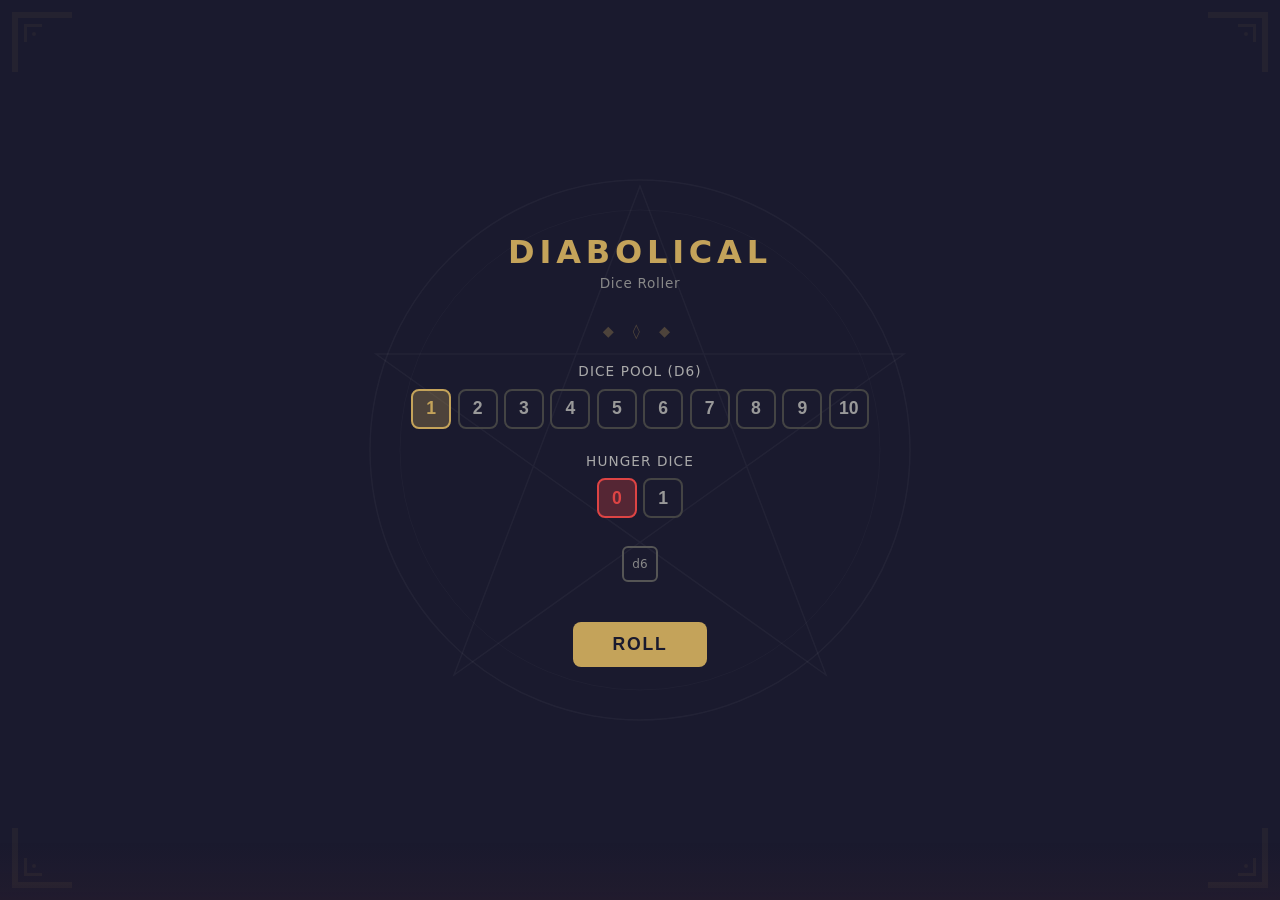
<file: DIABOLICAL Dice Roller.html>
<!DOCTYPE html>
<html lang="en">
<head>
<meta charset="UTF-8">
<meta name="viewport" content="width=device-width, initial-scale=1.0">
<title>DIABOLICAL Dice Roller</title>
<meta name="description" content="A TTRPG dice roller with hunger dice, hit/miss tracking, and rerolls. Roll up to 10d6 with style.">
<meta name="theme-color" content="#1a1a2e">

<!-- Open Graph -->
<meta property="og:title" content="DIABOLICAL Dice Roller">
<meta property="og:description" content="A TTRPG dice roller with hunger dice, hit/miss tracking, and rerolls. Roll up to 10d6 with style.">
<meta property="og:type" content="website">
<meta property="og:image" content="og-image.svg">

<!-- Twitter Card -->
<meta name="twitter:card" content="summary_large_image">
<meta name="twitter:title" content="DIABOLICAL Dice Roller">
<meta name="twitter:description" content="A TTRPG dice roller with hunger dice, hit/miss tracking, and rerolls. Roll up to 10d6 with style.">
<meta name="twitter:image" content="og-image.svg">

<!-- Favicon (inline SVG pentagram) -->
<link rel="icon" href="data:image/svg+xml,%3Csvg xmlns='http://www.w3.org/2000/svg' viewBox='0 0 32 32'%3E%3Crect width='32' height='32' rx='6' fill='%231a1a2e'/%3E%3Cpolygon points='16,3 6.5,28 29,11 3,11 25.5,28' fill='none' stroke='%23c4a35a' stroke-width='1.5'/%3E%3C/svg%3E" type="image/svg+xml">

<!-- PWA: add to home screen support -->
<meta name="mobile-web-app-capable" content="yes">
<meta name="apple-mobile-web-app-capable" content="yes">
<meta name="apple-mobile-web-app-status-bar-style" content="black-translucent">
<meta name="apple-mobile-web-app-title" content="DIABOLICAL">
<style>
  *, *::before, *::after { box-sizing: border-box; margin: 0; padding: 0; }

  body {
    font-family: 'Segoe UI', system-ui, sans-serif;
    background: #1a1a2e;
    color: #eee;
    min-height: 100vh;
    display: flex;
    flex-direction: column;
    align-items: center;
    justify-content: center;
    padding: 1rem;
    position: relative;
    overflow: hidden;
  }

  /* Background pentagram watermark */
  body::before {
    content: '';
    position: fixed;
    top: 50%;
    left: 50%;
    width: 600px;
    height: 600px;
    transform: translate(-50%, -50%);
    background: url("data:image/svg+xml,%3Csvg xmlns='http://www.w3.org/2000/svg' viewBox='0 0 200 200'%3E%3Ccircle cx='100' cy='100' r='90' fill='none' stroke='%23ffffff' stroke-width='0.5' opacity='0.04'/%3E%3Ccircle cx='100' cy='100' r='80' fill='none' stroke='%23ffffff' stroke-width='0.3' opacity='0.03'/%3E%3Cpolygon points='100,12 38,175 188,68 12,68 162,175' fill='none' stroke='%23ffffff' stroke-width='0.5' opacity='0.04'/%3E%3C/svg%3E") center/contain no-repeat;
    pointer-events: none;
    z-index: 0;
  }

  /* Subtle flame flicker at very bottom */
  body::after {
    content: '';
    position: fixed;
    bottom: -20px;
    left: 0;
    right: 0;
    height: 80px;
    background: linear-gradient(to top, rgba(192,57,43,0.08), rgba(192,57,43,0.03) 40%, transparent);
    pointer-events: none;
    z-index: 0;
  }

  /* Ensure all content is above the watermark */
  body > * { position: relative; z-index: 1; }

  h1 {
    font-size: 2rem;
    letter-spacing: 0.15em;
    text-transform: uppercase;
    margin-bottom: 0.25rem;
    color: #c4a35a;
  }

  .subtitle {
    font-size: 0.85rem;
    color: #888;
    margin-bottom: 2rem;
    letter-spacing: 0.05em;
  }

  /* Decorative separator */
  .ornament {
    color: #c4a35a;
    opacity: 0.3;
    font-size: 0.9rem;
    letter-spacing: 0.5em;
    margin-bottom: 1.5rem;
  }

  /* ---- Setup controls ---- */
  #setup {
    display: flex;
    flex-direction: column;
    align-items: center;
    gap: 1.5rem;
    width: 100%;
    max-width: 480px;
  }

  .control-group {
    width: 100%;
    text-align: center;
  }

  .control-group label {
    display: block;
    font-size: 0.85rem;
    text-transform: uppercase;
    letter-spacing: 0.08em;
    color: #aaa;
    margin-bottom: 0.6rem;
  }

  .picker-row {
    display: flex;
    gap: 0.4rem;
    justify-content: center;
    flex-wrap: wrap;
  }

  .picker-btn {
    width: 40px;
    height: 40px;
    border: 2px solid #444;
    border-radius: 8px;
    background: transparent;
    color: #999;
    font-size: 1.1rem;
    font-weight: 600;
    cursor: pointer;
    transition: border-color 0.15s, background 0.15s, color 0.15s;
    display: flex;
    align-items: center;
    justify-content: center;
  }
  .picker-btn:hover {
    border-color: #c4a35a;
    color: #eee;
    background: rgba(196,163,90,0.1);
  }
  .picker-btn.filled {
    border-color: #c4a35a;
    background: rgba(196,163,90,0.15);
    color: #c4a35a;
  }
  .picker-btn.selected {
    border-color: #c4a35a;
    background: rgba(196,163,90,0.3);
    color: #c4a35a;
    font-weight: 700;
  }

  .picker-btn.hunger-btn:hover {
    border-color: #d44;
    color: #eee;
    background: rgba(221,68,68,0.1);
  }
  .picker-btn.hunger-btn.filled {
    border-color: #d44;
    background: rgba(221,68,68,0.15);
    color: #d44;
  }
  .picker-btn.hunger-btn.selected {
    border-color: #d44;
    background: rgba(221,68,68,0.3);
    color: #d44;
    font-weight: 700;
  }

  .dice-preview {
    display: flex;
    gap: 0.5rem;
    justify-content: center;
    flex-wrap: wrap;
    min-height: 44px;
    margin-top: 0.25rem;
  }

  .preview-die {
    width: 36px;
    height: 36px;
    border: 2px solid #555;
    border-radius: 6px;
    display: flex;
    align-items: center;
    justify-content: center;
    font-size: 0.75rem;
    color: #888;
    transition: border-color 0.2s, color 0.2s, background 0.2s;
  }
  .preview-die.hunger {
    border-color: #d44;
    background: rgba(221,68,68,0.15);
    color: #d44;
  }

  #roll-btn {
    margin-top: 0.5rem;
    padding: 0.75rem 2.5rem;
    border: none;
    border-radius: 8px;
    background: #c4a35a;
    color: #1a1a2e;
    font-size: 1.1rem;
    font-weight: 700;
    text-transform: uppercase;
    letter-spacing: 0.1em;
    cursor: pointer;
    transition: background 0.15s, transform 0.1s;
  }
  #roll-btn:hover { background: #d4b36a; }
  #roll-btn:active { transform: scale(0.97); }
  #roll-btn:disabled { opacity: 0.4; cursor: default; }

  /* ---- Results ---- */
  #results {
    display: none;
    flex-direction: column;
    align-items: center;
    gap: 1.25rem;
    width: 100%;
    max-width: 500px;
  }

  .results-info {
    font-size: 0.85rem;
    color: #888;
    text-align: center;
  }

  .dice-tray {
    display: flex;
    gap: 0.75rem;
    justify-content: center;
    flex-wrap: wrap;
  }

  .die {
    width: 60px;
    height: 60px;
    border: 3px solid #555;
    border-radius: 10px;
    display: flex;
    align-items: center;
    justify-content: center;
    font-size: 1.8rem;
    font-weight: 700;
    cursor: pointer;
    transition: transform 0.15s, border-color 0.15s, box-shadow 0.15s;
    user-select: none;
    position: relative;
  }

  .die:hover:not(.hunger):not(.rolling) {
    transform: translateY(-3px);
    box-shadow: 0 4px 12px rgba(196,163,90,0.3);
    border-color: #c4a35a;
  }

  /* Hunger dice: solid red background */
  .die.hunger {
    border-color: #b22;
    background: #c0392b;
    cursor: not-allowed;
  }

  /* Result highlighting */
  .die.success {
    color: #4caf50;
    border-color: #4caf50;
    text-shadow: 0 0 8px rgba(76,175,80,0.5);
  }

  .die.hunger.success {
    color: #4caf50;
    border-color: #b22;
    background: #c0392b;
    text-shadow: 0 0 8px rgba(76,175,80,0.6);
  }

  .die.bestial {
    color: #ff3333;
    border-color: #ff3333;
    text-shadow: 0 0 8px rgba(255,51,51,0.5);
  }

  .die.hunger.bestial {
    color: #1a1a2e;
    border-color: #ff3333;
    background: #c0392b;
    text-shadow: none;
  }

  .die.normal-result {
    color: #ccc;
  }

  .die.hunger.normal-result {
    color: #1a1a2e;
    background: #c0392b;
    border-color: #b22;
  }

  /* Roll animation */
  @keyframes tumble {
    0%   { transform: rotateZ(0deg)   scale(1);   }
    25%  { transform: rotateZ(90deg)  scale(1.1);  }
    50%  { transform: rotateZ(180deg) scale(1);    }
    75%  { transform: rotateZ(270deg) scale(1.1);  }
    100% { transform: rotateZ(360deg) scale(1);    }
  }

  .die.rolling {
    animation: tumble 0.4s ease-in-out;
    pointer-events: none;
  }

  .summary {
    text-align: center;
    font-size: 1rem;
    line-height: 1.6;
  }
  .summary .net-positive { color: #4caf50; font-weight: 700; font-size: 1.2rem; }
  .summary .net-zero { color: #aaa; font-weight: 700; font-size: 1.2rem; }
  .summary .net-negative { color: #ff3333; font-weight: 700; font-size: 1.2rem; }

  #reset-btn {
    padding: 0.6rem 2rem;
    border: 2px solid #555;
    border-radius: 8px;
    background: transparent;
    color: #ccc;
    font-size: 0.95rem;
    cursor: pointer;
    transition: border-color 0.15s, color 0.15s;
    text-transform: uppercase;
    letter-spacing: 0.08em;
  }
  #reset-btn:hover { border-color: #c4a35a; color: #c4a35a; }

  /* Decorative corner flourishes */
  .corner {
    position: fixed;
    width: 60px;
    height: 60px;
    opacity: 0.06;
    pointer-events: none;
    z-index: 0;
  }
  .corner svg { width: 100%; height: 100%; }
  .corner-tl { top: 12px; left: 12px; }
  .corner-tr { top: 12px; right: 12px; transform: scaleX(-1); }
  .corner-bl { bottom: 12px; left: 12px; transform: scaleY(-1); }
  .corner-br { bottom: 12px; right: 12px; transform: scale(-1,-1); }
</style>
</head>
<body>

<!-- Corner flourishes -->
<div class="corner corner-tl"><svg viewBox="0 0 60 60"><path d="M0,0 L60,0 L60,6 L6,6 L6,60 L0,60 Z" fill="#c4a35a"/><path d="M12,12 L30,12 L30,15 L15,15 L15,30 L12,30 Z" fill="#c4a35a"/><circle cx="22" cy="22" r="2" fill="#c4a35a"/></svg></div>
<div class="corner corner-tr"><svg viewBox="0 0 60 60"><path d="M0,0 L60,0 L60,6 L6,6 L6,60 L0,60 Z" fill="#c4a35a"/><path d="M12,12 L30,12 L30,15 L15,15 L15,30 L12,30 Z" fill="#c4a35a"/><circle cx="22" cy="22" r="2" fill="#c4a35a"/></svg></div>
<div class="corner corner-bl"><svg viewBox="0 0 60 60"><path d="M0,0 L60,0 L60,6 L6,6 L6,60 L0,60 Z" fill="#c4a35a"/><path d="M12,12 L30,12 L30,15 L15,15 L15,30 L12,30 Z" fill="#c4a35a"/><circle cx="22" cy="22" r="2" fill="#c4a35a"/></svg></div>
<div class="corner corner-br"><svg viewBox="0 0 60 60"><path d="M0,0 L60,0 L60,6 L6,6 L6,60 L0,60 Z" fill="#c4a35a"/><path d="M12,12 L30,12 L30,15 L15,15 L15,30 L12,30 Z" fill="#c4a35a"/><circle cx="22" cy="22" r="2" fill="#c4a35a"/></svg></div>

<h1>DIABOLICAL</h1>
<p class="subtitle">Dice Roller</p>
<div class="ornament">&#9670; &#9674; &#9670;</div>

<!-- Setup Screen -->
<div id="setup">
  <div class="control-group">
    <label>Dice Pool (d6)</label>
    <div class="picker-row" id="total-picker"></div>
  </div>

  <div class="control-group">
    <label>Hunger Dice</label>
    <div class="picker-row" id="hunger-picker"></div>
  </div>

  <div class="dice-preview" id="dice-preview"></div>

  <button id="roll-btn" onclick="rollDice()">Roll</button>
</div>

<!-- Results Screen -->
<div id="results">
  <div class="results-info">Click a die to reroll it. <span style="color:#d44;">Hunger dice</span> cannot be rerolled.</div>
  <div class="dice-tray" id="dice-tray"></div>
  <div class="summary" id="summary"></div>
  <button id="reset-btn" onclick="resetToSetup()">New Roll</button>
</div>

<script>
  let totalDice = 1;
  let hungerDice = 0;
  let diceResults = []; // { value, isHunger }

  function buildPickers() {
    const totalPicker = document.getElementById('total-picker');
    const hungerPicker = document.getElementById('hunger-picker');
    totalPicker.innerHTML = '';
    hungerPicker.innerHTML = '';

    for (let i = 1; i <= 10; i++) {
      const btn = document.createElement('button');
      btn.className = 'picker-btn';
      btn.textContent = i;
      if (i < totalDice) btn.classList.add('filled');
      if (i === totalDice) btn.classList.add('selected');
      btn.addEventListener('click', () => setTotal(i));
      totalPicker.appendChild(btn);
    }

    const maxHunger = Math.min(5, totalDice);
    for (let i = 0; i <= maxHunger; i++) {
      const btn = document.createElement('button');
      btn.className = 'picker-btn hunger-btn';
      btn.textContent = i;
      if (i > 0 && i < hungerDice) btn.classList.add('filled');
      if (i === hungerDice) btn.classList.add('selected');
      btn.addEventListener('click', () => setHunger(i));
      hungerPicker.appendChild(btn);
    }
  }

  function setTotal(n) {
    totalDice = n;
    const maxHunger = Math.min(5, totalDice);
    if (hungerDice > maxHunger) hungerDice = maxHunger;
    updateSetupUI();
  }

  function setHunger(n) {
    hungerDice = n;
    updateSetupUI();
  }

  function updateSetupUI() {
    buildPickers();

    const preview = document.getElementById('dice-preview');
    preview.innerHTML = '';
    const normalCount = totalDice - hungerDice;
    for (let i = 0; i < normalCount; i++) {
      const d = document.createElement('div');
      d.className = 'preview-die';
      d.textContent = 'd6';
      preview.appendChild(d);
    }
    for (let i = 0; i < hungerDice; i++) {
      const d = document.createElement('div');
      d.className = 'preview-die hunger';
      d.textContent = 'd6';
      preview.appendChild(d);
    }
  }

  function rollValue() {
    return Math.floor(Math.random() * 6) + 1;
  }

  function rollDice() {
    diceResults = [];
    const normalCount = totalDice - hungerDice;
    for (let i = 0; i < normalCount; i++) {
      diceResults.push({ value: rollValue(), isHunger: false });
    }
    for (let i = 0; i < hungerDice; i++) {
      diceResults.push({ value: rollValue(), isHunger: true });
    }

    document.getElementById('setup').style.display = 'none';
    document.getElementById('results').style.display = 'flex';
    renderResults(true);
  }

  function applyDieClasses(el, die) {
    if (die.isHunger) el.classList.add('hunger');

    if (die.value >= 5) {
      el.classList.add('success');
    } else if (die.value === 1) {
      el.classList.add('bestial');
    } else {
      el.classList.add('normal-result');
    }
  }

  function renderResults(animate) {
    const tray = document.getElementById('dice-tray');
    tray.innerHTML = '';

    diceResults.forEach((die, idx) => {
      const el = document.createElement('div');
      el.className = 'die';
      el.textContent = die.value;

      applyDieClasses(el, die);

      if (animate) el.classList.add('rolling');

      if (!die.isHunger) {
        el.addEventListener('click', () => rerollDie(idx));
      }

      tray.appendChild(el);
    });

    if (animate) {
      setTimeout(() => {
        tray.querySelectorAll('.rolling').forEach(el => el.classList.remove('rolling'));
      }, 400);
    }

    updateSummary();
  }

  function rerollDie(idx) {
    const die = diceResults[idx];
    if (die.isHunger) return;

    die.value = rollValue();

    const tray = document.getElementById('dice-tray');
    const el = tray.children[idx];
    el.textContent = die.value;
    el.className = 'die';

    applyDieClasses(el, die);

    el.classList.add('rolling');
    setTimeout(() => el.classList.remove('rolling'), 400);

    updateSummary();
  }

  function updateSummary() {
    const hits = diceResults.filter(d => d.value >= 5).length;
    const misses = diceResults.filter(d => d.value === 1).length;
    const net = hits - misses;
    const hungerOnes = diceResults.filter(d => d.isHunger && d.value === 1).length;

    let netClass, netLabel;
    if (net > 0) {
      netClass = 'net-positive';
      netLabel = `${net} Net ${net === 1 ? 'Success' : 'Successes'}`;
    } else if (net === 0) {
      netClass = 'net-zero';
      netLabel = '0 Net Successes';
    } else {
      netClass = 'net-negative';
      netLabel = `${Math.abs(net)} Net ${Math.abs(net) === 1 ? 'Miss' : 'Misses'}`;
    }

    let html = `<span class="${netClass}">${netLabel}</span>`;
    html += `<br><span style="color:#aaa;">${hits} ${hits === 1 ? 'hit' : 'hits'}</span>`;
    if (misses > 0) {
      html += ` <span style="color:#ff3333;">&#8722; ${misses} ${misses === 1 ? 'miss' : 'misses'}</span>`;
    }
    if (hungerOnes > 0) {
      html += `<br><span style="color:#ff3333;">(${hungerOnes} on hunger)</span>`;
    }

    document.getElementById('summary').innerHTML = html;
  }

  function resetToSetup() {
    document.getElementById('results').style.display = 'none';
    document.getElementById('setup').style.display = 'flex';
    diceResults = [];
  }

  // Initial render
  updateSetupUI();
</script>

</body>
</html>
</file>
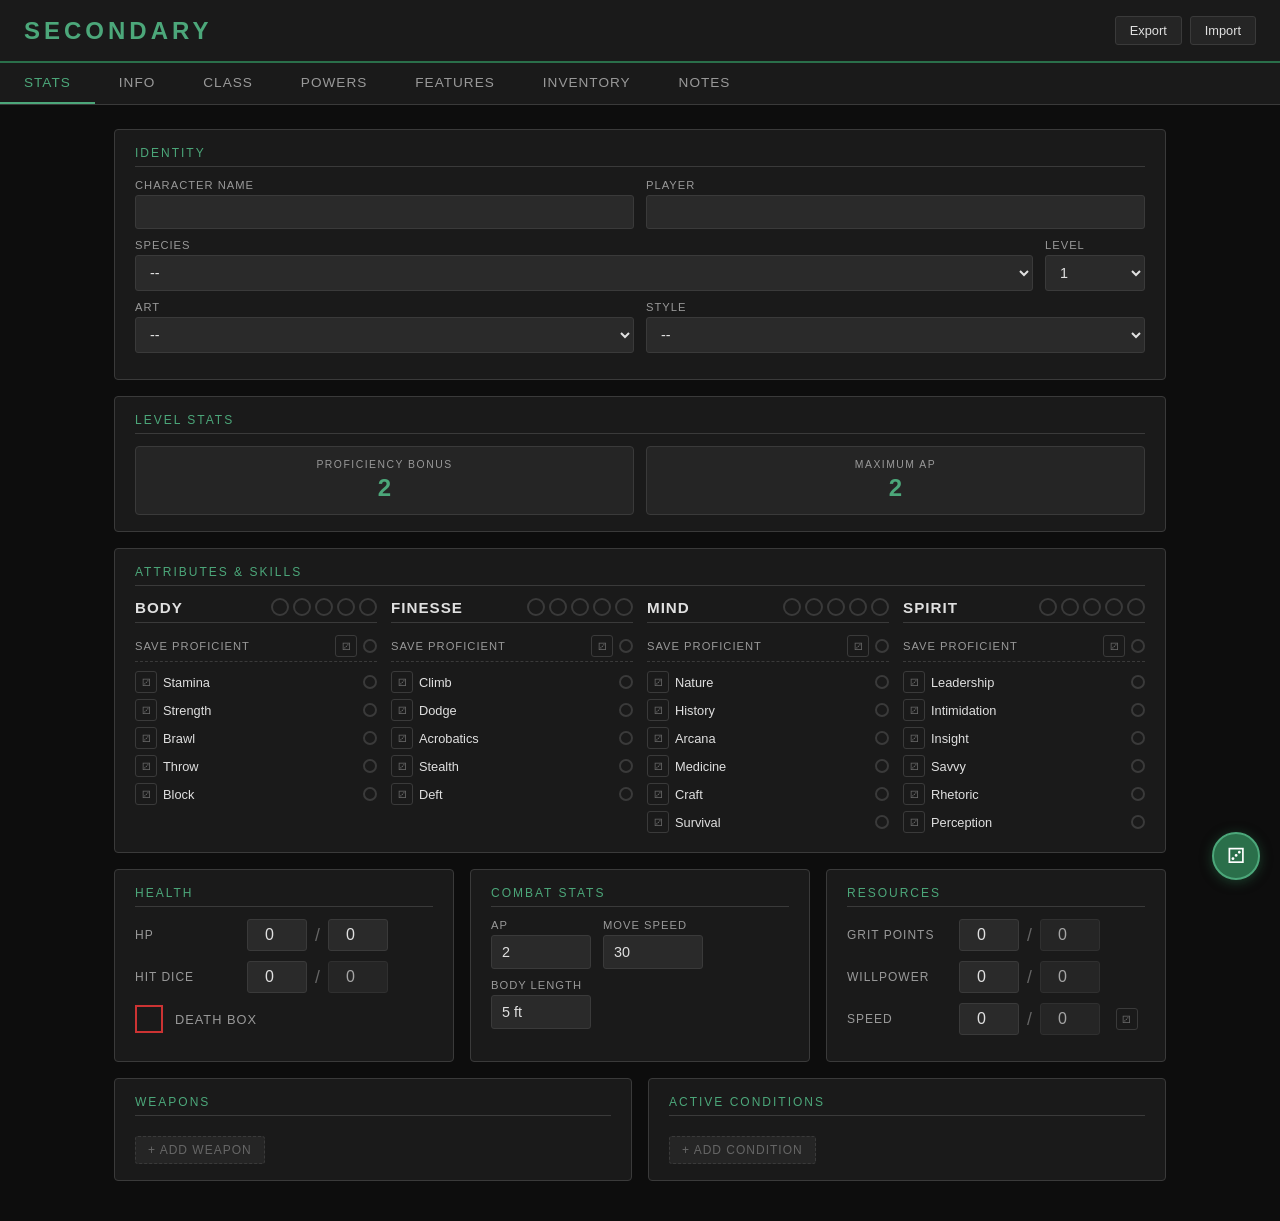
<file: secondary-character-sheet.html>
<!DOCTYPE html>
<html lang="en">
<head>
<meta charset="UTF-8">
<meta name="viewport" content="width=device-width, initial-scale=1.0">
<title>SECONDARY - Character Sheet</title>
<style>
  :root {
    --bg-primary: #0d0d0d;
    --bg-secondary: #1a1a1a;
    --bg-tertiary: #252525;
    --bg-input: #2a2a2a;
    --border: #3a3a3a;
    --border-focus: #2a6f4a;
    --text-primary: #e0e0e0;
    --text-secondary: #999;
    --text-muted: #666;
    --accent: #2a6f4a;
    --accent-glow: #4ca77a;
    --danger: #cc3333;
  }

  * { margin: 0; padding: 0; box-sizing: border-box; }

  body {
    font-family: 'Segoe UI', Tahoma, Geneva, Verdana, sans-serif;
    background: var(--bg-primary);
    color: var(--text-primary);
    min-height: 100vh;
  }

  .header {
    background: var(--bg-secondary);
    border-bottom: 2px solid var(--accent);
    padding: 16px 24px;
    display: flex;
    align-items: center;
    justify-content: space-between;
  }
  .header h1 { font-size: 1.5rem; letter-spacing: 4px; text-transform: uppercase; color: var(--accent-glow); }
  .header-actions { display: flex; gap: 8px; }
  .header-actions button {
    background: var(--bg-tertiary); color: var(--text-primary); border: 1px solid var(--border);
    padding: 6px 14px; cursor: pointer; font-size: 0.8rem; border-radius: 3px; transition: border-color 0.2s;
  }
  .header-actions button:hover { border-color: var(--accent); }

  .tab-bar {
    display: flex; background: var(--bg-secondary); border-bottom: 1px solid var(--border); overflow-x: auto;
  }
  .tab-btn {
    background: none; border: none; color: var(--text-secondary); padding: 12px 24px; cursor: pointer;
    font-size: 0.85rem; letter-spacing: 1px; text-transform: uppercase;
    border-bottom: 2px solid transparent; white-space: nowrap; transition: color 0.2s, border-color 0.2s;
  }
  .tab-btn:hover { color: var(--text-primary); }
  .tab-btn.active { color: var(--accent-glow); border-bottom-color: var(--accent-glow); }

  .tab-content { display: none; padding: 24px; max-width: 1100px; margin: 0 auto; }
  .tab-content.active { display: block; }

  .section {
    background: var(--bg-secondary); border: 1px solid var(--border); border-radius: 4px;
    padding: 16px 20px; margin-bottom: 16px;
  }
  .section-title {
    font-size: 0.75rem; text-transform: uppercase; letter-spacing: 2px; color: var(--accent-glow);
    margin-bottom: 12px; padding-bottom: 6px; border-bottom: 1px solid var(--border);
  }

  .field-row { display: flex; gap: 12px; margin-bottom: 10px; flex-wrap: wrap; }
  .field { flex: 1; min-width: 140px; }
  .field label {
    display: block; font-size: 0.7rem; text-transform: uppercase; letter-spacing: 1px;
    color: var(--text-secondary); margin-bottom: 4px;
  }
  .field input, .field select, .field textarea {
    width: 100%; background: var(--bg-input); border: 1px solid var(--border); color: var(--text-primary);
    padding: 8px 10px; font-size: 0.9rem; border-radius: 3px; font-family: inherit; transition: border-color 0.2s;
  }
  .field input:focus, .field select:focus, .field textarea:focus { outline: none; border-color: var(--border-focus); }
  .field textarea { resize: vertical; min-height: 60px; }
  .field-narrow { flex: 0 0 100px; min-width: 100px; }
  .field-xs { flex: 0 0 60px; min-width: 60px; }

  /* Dot Tracker */
  .dot-tracker { display: flex; align-items: center; gap: 4px; }
  .dot-tracker .dots { display: flex; gap: 4px; }
  .dot {
    width: 18px; height: 18px; border-radius: 50%; border: 2px solid var(--border);
    background: transparent; cursor: pointer; transition: background 0.15s, border-color 0.15s;
  }
  .dot.filled { background: var(--accent-glow); border-color: var(--accent-glow); }
  .dot:hover { border-color: var(--accent-glow); }

  /* Single proficiency dot */
  .prof-dot {
    width: 14px; height: 14px; border-radius: 50%; border: 2px solid var(--border);
    background: transparent; cursor: pointer; transition: background 0.15s, border-color 0.15s;
    display: inline-block; flex-shrink: 0;
  }
  .prof-dot.filled { background: var(--accent-glow); border-color: var(--accent-glow); }
  .prof-dot:hover { border-color: var(--accent-glow); }

  /* Four-column attribute layout */
  .attr-columns { display: grid; grid-template-columns: 1fr 1fr 1fr 1fr; gap: 14px; }
  .attr-col { min-width: 0; }

  .attr-header {
    display: flex; align-items: center; justify-content: space-between;
    margin-bottom: 8px; padding-bottom: 6px; border-bottom: 1px solid var(--border); gap: 6px;
  }
  .attr-name { font-size: 0.95rem; font-weight: 600; text-transform: uppercase; letter-spacing: 1px; }

  .save-row {
    display: flex; align-items: center; justify-content: space-between;
    padding: 4px 0; margin-bottom: 6px; border-bottom: 1px dashed var(--border);
  }
  .save-label {
    font-size: 0.7rem; color: var(--text-secondary); text-transform: uppercase; letter-spacing: 1px;
  }

  .skill-row {
    display: flex; align-items: center; gap: 6px; padding: 3px 0;
  }
  .skill-name { font-size: 0.8rem; color: var(--text-primary); flex: 1; }

  /* Skill roll buttons */
  .skill-roll-btn {
    width: 22px; height: 22px; border: 1px solid var(--border); border-radius: 3px;
    background: transparent; color: var(--text-muted); font-size: 0.65rem;
    cursor: pointer; display: flex; align-items: center; justify-content: center;
    flex-shrink: 0; transition: all 0.15s;
  }
  .skill-roll-btn:hover { border-color: var(--accent-glow); color: var(--accent-glow); background: rgba(74,167,122,0.15); }

  /* HP/Resource inputs */
  .tracker-row { display: flex; align-items: center; gap: 12px; margin-bottom: 10px; flex-wrap: wrap; }
  .tracker-label {
    font-size: 0.75rem; text-transform: uppercase; letter-spacing: 1px; color: var(--text-secondary); min-width: 100px;
  }
  .hp-display { display: flex; align-items: center; gap: 8px; }
  .hp-display input {
    width: 60px; text-align: center; background: var(--bg-input); border: 1px solid var(--border);
    color: var(--text-primary); padding: 6px; font-size: 1rem; border-radius: 3px; font-family: inherit;
  }
  .hp-display input:focus { outline: none; border-color: var(--border-focus); }
  .hp-display input[readonly] { opacity: 0.7; cursor: default; }
  .hp-display span { color: var(--text-muted); font-size: 1.1rem; }

  .two-col { display: grid; grid-template-columns: 1fr 1fr; gap: 16px; }
  .three-col { display: grid; grid-template-columns: 1fr 1fr 1fr; gap: 16px; }

  /* Death Box */
  .death-box-container { display: flex; align-items: center; gap: 12px; }
  .death-box {
    width: 28px; height: 28px; border: 2px solid var(--danger); cursor: pointer;
    display: flex; align-items: center; justify-content: center; font-size: 1rem;
    color: transparent; transition: all 0.15s;
  }
  .death-box.marked { background: var(--danger); color: #fff; }
  .death-box-label { font-size: 0.8rem; color: var(--text-secondary); text-transform: uppercase; letter-spacing: 1px; }

  /* Level Stats Display */
  .level-stats {
    display: grid; grid-template-columns: 1fr 1fr; gap: 12px; margin-top: 4px;
  }
  .level-stat-box {
    background: var(--bg-tertiary); border: 1px solid var(--border); border-radius: 4px;
    padding: 12px; text-align: center;
  }
  .level-stat-label {
    font-size: 0.65rem; text-transform: uppercase; letter-spacing: 1.5px;
    color: var(--text-secondary); margin-bottom: 4px;
  }
  .level-stat-value {
    font-size: 1.5rem; font-weight: 700; color: var(--accent-glow);
  }

  /* List Items */
  .list-section { margin-bottom: 8px; }
  .list-item { display: flex; align-items: flex-start; gap: 8px; padding: 6px 0; border-bottom: 1px solid var(--border); }
  .list-item:last-child { border-bottom: none; }
  .list-item input[type="text"], .list-item textarea {
    flex: 1; background: var(--bg-input); border: 1px solid var(--border); color: var(--text-primary);
    padding: 6px 8px; font-size: 0.85rem; border-radius: 3px; font-family: inherit;
  }
  .list-item input:focus, .list-item textarea:focus { outline: none; border-color: var(--border-focus); }

  .btn-remove {
    background: none; border: 1px solid var(--border); color: var(--text-muted);
    width: 24px; height: 24px; cursor: pointer; font-size: 0.8rem; border-radius: 3px;
    display: flex; align-items: center; justify-content: center; flex-shrink: 0; margin-top: 4px;
  }
  .btn-remove:hover { border-color: var(--danger); color: var(--danger); }

  .btn-add {
    background: var(--bg-tertiary); border: 1px dashed var(--border); color: var(--text-muted);
    padding: 6px 12px; cursor: pointer; font-size: 0.75rem; border-radius: 3px;
    text-transform: uppercase; letter-spacing: 1px; margin-top: 8px; transition: border-color 0.2s, color 0.2s;
  }
  .btn-add:hover { border-color: var(--accent); color: var(--text-primary); }

  /* Notes */
  .notes-area {
    width: 100%; min-height: 200px; background: var(--bg-input); border: 1px solid var(--border);
    color: var(--text-primary); padding: 12px; font-size: 0.9rem; border-radius: 3px;
    font-family: inherit; resize: vertical;
  }
  .notes-area:focus { outline: none; border-color: var(--border-focus); }

  /* Compact weapon row */
  .weapon-compact { font-size: 0.8rem; }
  .weapon-row { display: flex; align-items: center; gap: 6px; padding: 6px 0; border-bottom: 1px solid var(--border); flex-wrap: wrap; }
  .weapon-row:last-child { border-bottom: none; }
  .weapon-row input { background: var(--bg-input); border: 1px solid var(--border); color: var(--text-primary); padding: 4px 6px; font-size: 0.8rem; border-radius: 3px; font-family: inherit; }
  .weapon-row input:focus { outline: none; border-color: var(--border-focus); }
  .weapon-row .w-name { flex: 2; min-width: 100px; }
  .weapon-row .w-narrow { width: 50px; flex: none; text-align: center; }
  .weapon-row .w-traits { flex: 2; min-width: 80px; }

  /* Condition entry */
  .condition-entry { padding: 8px 0; border-bottom: 1px solid var(--border); }
  .condition-entry:last-child { border-bottom: none; }
  .condition-top { display: flex; align-items: center; gap: 8px; }
  .condition-top select, .condition-top input {
    background: var(--bg-input); border: 1px solid var(--border); color: var(--text-primary);
    padding: 6px 8px; font-size: 0.85rem; border-radius: 3px; font-family: inherit;
  }
  .condition-top select:focus, .condition-top input:focus { outline: none; border-color: var(--border-focus); }
  .condition-top select { flex: 1; }
  .condition-desc {
    width: 100%; background: var(--bg-input); border: 1px solid var(--border); color: var(--text-primary);
    padding: 6px 8px; font-size: 0.8rem; border-radius: 3px; font-family: inherit; resize: vertical;
    min-height: 36px; margin-top: 4px;
  }
  .condition-desc:focus { outline: none; border-color: var(--border-focus); }

  /* Class feature card (auto-populated from CLASS_DATA) */
  .class-feature {
    margin-bottom: 8px;
    background: var(--bg-tertiary); border: 1px solid var(--border);
    border-left: 3px solid var(--accent-glow); border-radius: 4px;
  }
  .class-feature summary { list-style: none; cursor: pointer; padding: 10px 12px; }
  .class-feature summary::-webkit-details-marker { display: none; }
  .class-feature summary:hover { background: rgba(74,167,122,0.08); }
  .class-feature-head {
    display: flex; align-items: baseline; gap: 8px; flex-wrap: wrap;
  }
  .class-feature-level {
    font-size: 0.65rem; text-transform: uppercase; letter-spacing: 1.5px;
    color: var(--text-muted); background: var(--bg-input);
    padding: 2px 6px; border-radius: 3px; flex-shrink: 0;
  }
  .class-feature-source {
    font-size: 0.65rem; text-transform: uppercase; letter-spacing: 1.5px; color: var(--text-muted);
  }
  .class-feature-name { font-size: 0.95rem; font-weight: 700; color: var(--accent-glow); }
  .class-feature-toggle {
    margin-left: auto; color: var(--text-muted); font-size: 0.8rem;
    transition: transform 0.15s; flex-shrink: 0;
  }
  .class-feature[open] .class-feature-toggle { transform: rotate(90deg); }
  .class-feature-desc {
    font-size: 0.85rem; color: var(--text-primary); line-height: 1.55;
    white-space: pre-wrap; padding: 0 12px 12px;
    margin-top: 4px; border-top: 1px solid var(--border); padding-top: 10px;
  }

  /* Feature entry (custom) */
  .feature-entry { padding: 10px 0; border-bottom: 1px solid var(--border); }
  .feature-entry:last-child { border-bottom: none; }
  .feature-top { display: flex; align-items: center; gap: 8px; margin-bottom: 4px; }
  .feature-top input {
    flex: 1; background: var(--bg-input); border: 1px solid var(--border); color: var(--text-primary);
    padding: 6px 8px; font-size: 0.9rem; font-weight: 600; border-radius: 3px; font-family: inherit;
  }
  .feature-top input:focus { outline: none; border-color: var(--border-focus); }
  .feature-source {
    width: 120px; flex: none; font-size: 0.75rem; color: var(--text-muted); font-weight: normal;
  }
  .feature-desc {
    width: 100%; background: var(--bg-input); border: 1px solid var(--border); color: var(--text-primary);
    padding: 6px 8px; font-size: 0.85rem; border-radius: 3px; font-family: inherit; resize: vertical;
    min-height: 50px;
  }
  .feature-desc:focus { outline: none; border-color: var(--border-focus); }

  @media (max-width: 900px) {
    .attr-columns { grid-template-columns: 1fr 1fr; }
  }
  @media (max-width: 600px) {
    .attr-columns { grid-template-columns: 1fr; }
    .two-col { grid-template-columns: 1fr; }
    .three-col { grid-template-columns: 1fr; }
    .tab-btn { padding: 10px 14px; font-size: 0.75rem; }
    .tab-content { padding: 12px; }
    .level-stats { grid-template-columns: 1fr; }
  }

  /* ─── Activity Log Popup ─── */
  .activity-log-fab {
    position: fixed; bottom: 20px; right: 20px; z-index: 9999;
    width: 48px; height: 48px; border-radius: 50%;
    background: var(--accent); border: 2px solid var(--accent-glow);
    color: #fff; font-size: 1.3rem; cursor: pointer;
    display: flex; align-items: center; justify-content: center;
    box-shadow: 0 2px 12px rgba(42,111,74,0.5);
    transition: transform 0.15s, box-shadow 0.15s;
  }
  .activity-log-fab:hover { transform: scale(1.1); box-shadow: 0 4px 20px rgba(42,111,74,0.7); }
  .activity-log-fab .fab-badge {
    position: absolute; top: -4px; right: -4px;
    background: #c4a35a; color: #000; font-size: 0.65rem; font-weight: 700;
    width: 18px; height: 18px; border-radius: 50%;
    display: none; align-items: center; justify-content: center;
  }

  .activity-log {
    position: fixed; bottom: 80px; right: 20px; z-index: 9998;
    width: 380px; max-height: 520px;
    background: var(--bg-secondary); border: 1px solid var(--border);
    border-radius: 8px; box-shadow: 0 8px 32px rgba(0,0,0,0.6);
    display: flex; flex-direction: column;
  }
  .activity-log.hidden { display: none; }

  .activity-log-header {
    display: flex; align-items: center; justify-content: space-between;
    padding: 10px 14px; border-bottom: 1px solid var(--border);
    cursor: move; user-select: none;
  }
  .activity-log-header-title {
    font-size: 0.85rem; text-transform: uppercase; letter-spacing: 2px;
    color: var(--accent-glow); font-weight: 700;
  }
  .activity-log-header-actions { display: flex; gap: 6px; }
  .activity-log-header-actions button {
    background: none; border: 1px solid var(--border); color: var(--text-muted);
    width: 24px; height: 24px; border-radius: 4px; cursor: pointer;
    font-size: 0.75rem; display: flex; align-items: center; justify-content: center;
  }
  .activity-log-header-actions button:hover { border-color: var(--accent); color: var(--text-primary); }

  .activity-log-body {
    flex: 1; overflow-y: auto; padding: 8px;
    max-height: 320px; min-height: 80px;
  }
  .activity-log-body::-webkit-scrollbar { width: 5px; }
  .activity-log-body::-webkit-scrollbar-thumb { background: var(--border); border-radius: 3px; }

  .log-entry {
    padding: 8px 10px; margin-bottom: 6px;
    background: var(--bg-tertiary); border-radius: 4px;
    border-left: 3px solid var(--border); font-size: 0.8rem;
    line-height: 1.5;
  }
  .log-entry.roll-entry { border-left-color: var(--accent-glow); }
  .log-entry .log-title { font-weight: 600; color: var(--text-primary); margin-bottom: 3px; }
  .log-entry .log-time { font-size: 0.65rem; color: var(--text-muted); float: right; }
  .log-entry .log-dice { display: flex; flex-wrap: wrap; gap: 4px; margin: 5px 0; }
  .log-entry .log-die {
    width: 28px; height: 28px; border: 2px solid #555; border-radius: 5px;
    display: flex; align-items: center; justify-content: center;
    font-size: 0.85rem; font-weight: 700;
  }
  .log-die.hit { color: #4caf50; border-color: #4caf50; }
  .log-die.miss { color: #cc3333; border-color: #cc3333; }
  .log-die.neutral { color: #999; border-color: #555; }
  .log-entry .log-result { font-weight: 700; margin-top: 4px; }
  .log-result.positive { color: #4caf50; }
  .log-result.negative { color: #cc3333; }
  .log-result.zero { color: #999; }
  .log-die.rerolled { opacity: 0.35; text-decoration: line-through; }
  .reroll-arrow { color: var(--text-muted); font-size: 0.7rem; display: flex; align-items: center; margin: 0 2px; }
  .reroll-section { margin-top: 6px; padding-top: 6px; border-top: 1px dashed var(--border); }
  .reroll-label { font-size: 0.7rem; color: var(--text-muted); margin-bottom: 3px; font-weight: 600; text-transform: uppercase; letter-spacing: 0.5px; }
  .log-sum-total { font-size: 1.1rem; font-weight: 700; color: var(--accent-glow); margin-top: 4px; }

  .activity-log-roller {
    border-top: 1px solid var(--border); padding: 10px 14px;
    display: flex; flex-direction: column; gap: 8px;
  }
  .roller-row { display: flex; gap: 6px; align-items: center; }
  .roller-row label {
    font-size: 0.75rem; color: var(--text-muted); text-transform: uppercase;
    letter-spacing: 1px; width: 50px; flex-shrink: 0;
  }
  .roller-picker { display: flex; gap: 3px; flex: 1; flex-wrap: wrap; }
  .roller-pip {
    width: 26px; height: 26px; border: 1px solid #444; border-radius: 4px;
    background: transparent; color: #777; font-size: 0.75rem; font-weight: 600;
    cursor: pointer; display: flex; align-items: center; justify-content: center;
    transition: all 0.1s;
  }
  .roller-pip:hover { border-color: var(--accent-glow); color: var(--text-primary); }
  .roller-pip.filled { border-color: var(--accent-glow); background: rgba(74,167,122,0.15); color: var(--accent-glow); }
  .roller-pip.selected { border-color: var(--accent-glow); background: rgba(74,167,122,0.3); color: #fff; font-weight: 700; }

  .roller-actions { display: flex; gap: 6px; }
  .roller-btn {
    flex: 1; padding: 6px; border: 1px solid var(--accent); border-radius: 4px;
    background: rgba(42,111,74,0.2); color: var(--accent-glow);
    font-size: 0.8rem; font-weight: 600; text-transform: uppercase;
    letter-spacing: 1px; cursor: pointer;
  }
  .roller-btn:hover { background: rgba(42,111,74,0.4); }

  .log-actions { display: flex; gap: 4px; margin-top: 6px; flex-wrap: wrap; }
  .log-action-btn {
    padding: 3px 8px; border-radius: 3px; font-size: 0.7rem; font-weight: 600;
    cursor: pointer; text-transform: uppercase; letter-spacing: 0.5px;
    border: 1px solid; display: inline-flex; align-items: center; gap: 3px;
  }
  .log-action-btn:hover { filter: brightness(1.3); }
  .log-action-btn:disabled { opacity: 0.35; cursor: default; filter: none; }
  .log-action-btn.wp-btn { border-color: #5b8dd9; color: #5b8dd9; background: rgba(91,141,217,0.1); }
</style>
</head>
<body>

<div class="header">
  <h1>Secondary</h1>
  <div class="header-actions">
    <button onclick="exportSheet()">Export</button>
    <button onclick="importSheet()">Import</button>
  </div>
</div>

<div class="tab-bar">
  <button class="tab-btn active" data-tab="stats">Stats</button>
  <button class="tab-btn" data-tab="info">Info</button>
  <button class="tab-btn" data-tab="class">Class</button>
  <button class="tab-btn" data-tab="powers">Powers</button>
  <button class="tab-btn" data-tab="features">Features</button>
  <button class="tab-btn" data-tab="inventory">Inventory</button>
  <button class="tab-btn" data-tab="notes">Notes</button>
</div>

<!-- STATS TAB -->
<div class="tab-content active" id="tab-stats">

  <!-- Identity -->
  <div class="section">
    <div class="section-title">Identity</div>
    <div class="field-row">
      <div class="field"><label>Character Name</label><input type="text" data-key="name"></div>
      <div class="field"><label>Player</label><input type="text" data-key="player"></div>
    </div>
    <div class="field-row">
      <div class="field"><label>Species</label>
        <select data-key="species" id="species-select">
          <option value="">--</option>
        </select>
      </div>
      <div class="field" id="subspecies-field" style="display:none;">
        <label id="subspecies-label">Subspecies</label>
        <select data-key="subspecies" id="subspecies-select">
          <option value="">--</option>
        </select>
      </div>
      <div class="field field-narrow"><label>Level</label>
        <select data-key="level" id="level-select"></select>
      </div>
    </div>
    <div class="field-row">
      <div class="field"><label id="art-label">Art</label>
        <select data-key="art" id="art-select"><option value="">--</option></select>
      </div>
      <div class="field"><label id="style-label">Style</label>
        <select data-key="style" id="style-select"><option value="">--</option></select>
      </div>
    </div>
  </div>

  <!-- Level-Dependent Stats -->
  <div class="section">
    <div class="section-title">Level Stats</div>
    <div class="level-stats">
      <div class="level-stat-box">
        <div class="level-stat-label">Proficiency Bonus</div>
        <div class="level-stat-value" id="prof-bonus-display">2</div>
      </div>
      <div class="level-stat-box">
        <div class="level-stat-label">Maximum AP</div>
        <div class="level-stat-value" id="max-ap-display">2</div>
      </div>
    </div>
  </div>

  <!-- Attributes & Skills: 4 columns -->
  <div class="section">
    <div class="section-title">Attributes &amp; Skills</div>
    <div class="attr-columns" id="attr-columns"></div>
  </div>

  <!-- Health, Combat Stats, Resources -->
  <div class="three-col">
    <div class="section">
      <div class="section-title">Health</div>
      <div class="tracker-row">
        <span class="tracker-label">HP</span>
        <div class="hp-display">
          <input type="number" min="0" data-key="hpCurrent" value="0">
          <span>/</span>
          <input type="number" min="0" data-key="hpMax" value="0">
        </div>
      </div>
      <div class="tracker-row">
        <span class="tracker-label">Hit Dice</span>
        <div class="hp-display">
          <input type="number" min="0" data-key="hitDiceCurrent" value="0">
          <span>/</span>
          <input type="number" min="0" data-key="hitDiceMax" value="0" readonly title="Auto: Body + Spirit">
        </div>
      </div>
      <div class="death-box-container" style="margin-top: 12px;">
        <div class="death-box" id="death-box" onclick="toggleDeathBox()"></div>
        <span class="death-box-label">Death Box</span>
      </div>
    </div>

    <div class="section">
      <div class="section-title">Combat Stats</div>
      <div class="field-row">
        <div class="field field-narrow"><label>AP</label><input type="number" min="0" data-key="apCurrent" value="2"></div>
        <div class="field field-narrow"><label>Move Speed</label><input type="number" min="0" data-key="moveSpeed" value="30"></div>
      </div>
      <div class="field-row">
        <div class="field field-narrow"><label>Body Length</label><input type="text" data-key="bodyLength" value="5 ft"></div>
      </div>
    </div>

    <div class="section">
      <div class="section-title">Resources</div>
      <div class="tracker-row">
        <span class="tracker-label">Grit Points</span>
        <div class="hp-display">
          <input type="number" min="0" data-key="gritCurrent" value="0">
          <span>/</span>
          <input type="number" min="0" data-key="gritMax" value="0" readonly title="Auto: Proficiency Bonus × max Willpower">
        </div>
      </div>
      <div class="tracker-row">
        <span class="tracker-label">Willpower</span>
        <div class="hp-display">
          <input type="number" min="0" data-key="wpCurrent" value="0">
          <span>/</span>
          <input type="number" min="0" data-key="wpMax" value="0" readonly title="Auto: Mind + Spirit">
        </div>
      </div>
      <div class="tracker-row">
        <span class="tracker-label">Speed</span>
        <div class="hp-display">
          <input type="number" min="0" data-key="speedCurrent" value="0">
          <span>/</span>
          <input type="number" min="0" data-key="speedMax" value="0" readonly title="Auto: Body + Finesse">
        </div>
        <button class="skill-roll-btn" onclick="rollInitiative()" title="Roll Initiative (Speed pool, sum mode)" style="margin-left:4px;">&#9858;</button>
      </div>
    </div>
  </div>

  <!-- Weapons & Conditions -->
  <div class="two-col">
    <div class="section">
      <div class="section-title">Weapons</div>
      <div class="list-section weapon-compact" id="weapon-list"></div>
      <button class="btn-add" onclick="addWeapon()">+ Add Weapon</button>
    </div>

    <div class="section">
      <div class="section-title">Active Conditions</div>
      <div class="list-section" id="condition-list"></div>
      <button class="btn-add" onclick="addCondition()">+ Add Condition</button>
    </div>
  </div>

</div>

<!-- INFO TAB -->
<div class="tab-content" id="tab-info">
  <div class="section">
    <div class="section-title">Personality</div>
    <div class="field-row">
      <div class="field"><label>Nature / Demeanor</label><input type="text" data-key="natureDemeanor" placeholder="Nature / Demeanor"></div>
    </div>
  </div>

  <div class="section">
    <div class="section-title">Pride</div>
    <div class="field-row">
      <div class="field"><label>Pride Statement</label><input type="text" data-key="pride" placeholder="I am..."></div>
    </div>
  </div>

  <div class="section">
    <div class="section-title">Iconic Item</div>
    <div class="field-row">
      <div class="field"><label>Item</label><input type="text" data-key="iconicItem"></div>
      <div class="field"><label>Description</label><input type="text" data-key="iconicItemDesc"></div>
    </div>
  </div>

  <div class="section">
    <div class="section-title">Species Notes</div>
    <div id="species-info" style="font-size:0.85rem;color:var(--text-secondary);line-height:1.5;min-height:40px;"></div>
  </div>
</div>

<!-- CLASS TAB -->
<div class="tab-content" id="tab-class">
  <div class="section">
    <div class="section-title">Class Summary</div>
    <div id="class-summary" style="font-size:0.9rem;line-height:1.5;"></div>
  </div>

  <div class="section" id="class-proficiencies-section">
    <div class="section-title">Proficiencies</div>
    <div id="class-proficiencies" style="font-size:0.85rem;line-height:1.6;"></div>
  </div>

  <div class="section" id="class-tenets-section" style="display:none;">
    <div class="section-title">Tenets</div>
    <div id="class-tenets" style="font-size:0.85rem;line-height:1.6;"></div>
  </div>

  <div class="section">
    <div class="section-title">Class Features</div>
    <div style="font-size:0.78rem;color:var(--text-muted);margin-bottom:10px;line-height:1.5;">
      Features unlocked by your Style and Art (or your Class and God) up to your current Level,
      listed in level order. Set Art, Style, and Level on the Stats tab to populate this list.
    </div>
    <div style="margin-bottom:10px;">
      <button class="btn-add" id="class-toggle-all-btn" onclick="toggleAllClassFeatures()" style="margin-top:0;">Expand All</button>
    </div>
    <div id="class-features-list"></div>
  </div>
</div>

<!-- POWERS TAB -->
<div class="tab-content" id="tab-powers">
  <div class="section">
    <div class="section-title">Powers</div>
    <div style="font-size:0.85rem;color:var(--text-muted);line-height:1.5;">
      Powers will go here in a later iteration.
    </div>
  </div>
</div>

<!-- FEATURES TAB -->
<div class="tab-content" id="tab-features">
  <div class="section">
    <div class="section-title">Features</div>
    <div style="font-size:0.78rem;color:var(--text-muted);margin-bottom:10px;line-height:1.5;">
      Free-form list of all features your character has. Use the Source field to track where it came from
      (Species, Level, Item, etc.) so it's easy to audit.
    </div>
    <div class="list-section" id="feature-list"></div>
    <button class="btn-add" onclick="addFeature()">+ Add Feature</button>
  </div>
</div>

<!-- INVENTORY TAB -->
<div class="tab-content" id="tab-inventory">
  <div class="section">
    <div class="section-title">Wealth</div>
    <div class="field-row">
      <div class="field"><label>Gold (gp)</label><input type="number" min="0" data-key="gold" value="0"></div>
    </div>
  </div>

  <div class="section">
    <div class="section-title">Equipment</div>
    <div class="list-section" id="equipment-list"></div>
    <button class="btn-add" onclick="addEquipment()">+ Add Item</button>
  </div>
</div>

<!-- NOTES TAB -->
<div class="tab-content" id="tab-notes">
  <div class="section">
    <div class="section-title">Character Notes</div>
    <textarea class="notes-area" data-key="notes" placeholder="Backstory, session notes, plans..."></textarea>
  </div>

  <div class="section">
    <div class="section-title">Contacts &amp; Relationships</div>
    <textarea class="notes-area" data-key="contacts" placeholder="NPCs, allies, enemies..." style="min-height:120px;"></textarea>
  </div>
</div>

<!-- Activity Log FAB + Popup -->
<button class="activity-log-fab" id="activity-log-fab" title="Dice Roller & Activity Log">
  &#9858;
  <span class="fab-badge" id="fab-badge">0</span>
</button>

<div class="activity-log hidden" id="activity-log">
  <div class="activity-log-header" id="activity-log-header">
    <span class="activity-log-header-title">Activity Log</span>
    <div class="activity-log-header-actions">
      <button onclick="clearActivityLog()" title="Clear log">&#128465;</button>
      <button onclick="toggleActivityLog()" title="Close">&#10005;</button>
    </div>
  </div>
  <div class="activity-log-body" id="activity-log-body">
    <div style="text-align:center;color:var(--text-muted);padding:20px 0;font-size:0.8rem;">No activity yet. Use the roller below or roll from your skills.</div>
  </div>
  <div class="activity-log-roller">
    <div class="roller-row">
      <label>Dice</label>
      <div class="roller-picker" id="roller-dice-picker"></div>
    </div>
    <div class="roller-actions">
      <button class="roller-btn" onclick="customRoll()">Roll Dice</button>
      <button class="roller-btn" onclick="customRollSum()" style="font-size:0.65rem;">Roll Total</button>
    </div>
  </div>
</div>

<script>
  // ─── Game Data ───

  // Attribute & skill definitions
  // Skills are listed under their parent attribute; each is just a proficiency dot.
  const ATTRIBUTES = [
    { key: 'attr-body',    name: 'Body',
      skills: ['Stamina', 'Strength', 'Brawl', 'Throw', 'Block'] },
    { key: 'attr-finesse', name: 'Finesse',
      skills: ['Climb', 'Dodge', 'Acrobatics', 'Stealth', 'Deft'] },
    { key: 'attr-mind',    name: 'Mind',
      skills: ['Nature', 'History', 'Arcana', 'Medicine', 'Craft', 'Survival'] },
    { key: 'attr-spirit',  name: 'Spirit',
      skills: ['Leadership', 'Intimidation', 'Insight', 'Savvy', 'Rhetoric', 'Perception'] }
  ];

  function skillKey(skillName) {
    return 'skill-' + skillName.toLowerCase().replace(/\s+/g, '-');
  }
  function saveKey(attrKey) {
    return 'save-' + attrKey.replace('attr-', '');
  }

  // Species data. Each species can declare subcategories and a `values` blob
  // for downstream effects. The `values` shape is intentionally open so it's
  // easy to attach additional data later (attribute mods, skill profs, features,
  // resource modifiers, etc.) without changing the rest of the sheet.
  //
  // Suggested fields inside `values`:
  //   attrMods:   { 'attr-body': 1, ... }     // bonus dots
  //   skillProfs: ['Stamina', ...]            // auto-proficient skills
  //   saveProfs:  ['attr-body', ...]
  //   features:   [{ name, desc }]
  //   notes:      'free-form text'
  // Subspecies use the same shape under `subspecies[name].values`.
  const SPECIES_DATA = {
    'Human': {
      subcategories: [],
      values: { traits: [] }
    },
    'Dryad': {
      subcategories: ['Firm', 'Flow', 'Crown', 'Flame', 'Root', 'Pale', 'Wild'],
      values: { traits: [] },
      subspecies: {
        'Firm':  { values: { traits: [] } },
        'Flow':  { values: { traits: [] } },
        'Crown': { values: { traits: [] } },
        'Flame': { values: { traits: [] } },
        'Root':  { values: { traits: [] } },
        'Pale':  { values: { traits: [] } },
        'Wild':  { values: { traits: [] } }
      }
    },
    'Displacer': {
      subcategories: [],
      values: { traits: [
        { name: 'Displace', desc:
          "You have the defining ability of the Displacer, the ability to displace your body parts. This gives you a number of benefits that follow certain rules. None of the following features may be used during combat, except for senses.\n" +
          "• You may remove your body parts at will. The removed part remains connected to your body through a “displacement field” that causes the space between your displaced body parts to be contiguous.\n" +
          "• Your maximum HP is split amongst your displaced body parts. If you remove your hand, that might take 3 max HP from you and give it to your hand. If you reattach it, you recombine your max HP.\n" +
          "• You can still sense through your displaced body parts and control them. Anything that affects your displaced body parts affects you too. This includes poisons, power effects, damage, etc.\n" +
          "• If a body part has enough muscle and joint, you can move it by concentrating on it. Most parts that can move have a 5 foot moving speed, but your hands have a 10 foot speed.\n" +
          "• You can graft a body part onto a living thing. If you do this, the creature you have grafted the part onto has exclusive control over the part, while you are only able to sense through it.\n" +
          "• You can willingly end the displacement field attaching you to a displaced body part at any time, effectively losing that part. If the part is grafted to another creature at that time, it does not die and they retain use of it, but you can never reattach it.\n" +
          "This ability allows for an astounding amount of flexibility and creativity, and just like everything else final rulings as to the possibilities or mechanics of this fall to the GM."
        }
      ] }
    },
    'Amar Kabal': {
      subcategories: [],
      values: { traits: [
        { name: 'Seedborne', desc:
          "You possess the defining feature of your race, the amar. Your amar is a tiny wooden seed a little bit larger than a walnut which sits firmly under the skin at the nape of your neck. It stores your memories and your soul. Upon death, the amar pops out of the skin.\n" +
          "If planted in good soil, the amar regrows your body at the age and state of your First Death, with all of your memories intact except perhaps the final few moments before the seed was ejected. The regrowing process takes 2d6 weeks in good soil, 1d6 weeks in the fertile soil of the Vales, and longer in dry or infertile soil.\n" +
          "The amar does not rot or decay, and can be planted any amount of time after your death. It is, however, destructible. It has 10 HP and is vulnerable to Fire and Bludgeoning damage. If destroyed, it cannot be planted and can never grow again.\n" +
          "Upon regrowth, you must roll a d100. On a roll of 1, your seed regrows deformed, and cannot be replanted. In such a case, this life is your last."
        }
      ] }
    },
    'Lykabal':  { subcategories: [], values: { traits: [] } },
    'Drakabal': { subcategories: [], values: { traits: [] } },
    'Asura': {
      subcategories: ['Vishnu', 'Ganesh'],
      values: { traits: [
        { name: 'Ceramic Skin', desc:
          "Asura were created to serve in all environments without losing function. You are immune to the effects of Hot and Chilly environments.\n" +
          "However, spending more than eight hours in Chilly conditions or 1 hour in Freezing conditions lowers your damage response to Bludgeoning damage by 1. Becoming Chilled also causes this to occur.\n" +
          "On the other end, spending more than eight hours in Hot conditions or 1 hour in Scorching conditions lowers your damage response to Slashing damage by 1.\n" +
          "All of these effects end when you Recover."
        },
        { name: 'Fragile Mind', desc:
          "Asura were created to be slaves, and were designed with several innate weaknesses to make them easier to control. You have a -4D penalty to any check to avoid a mind-controlling or charming effect."
        }
      ] },
      subspecies: {
        'Vishnu': { values: { traits: [
          { name: 'Four-Armed', desc:
            "You have two sets of arms, giving you the following effects.\n" +
            "• Clothes and armor must be specially tailored or altered to fit your strange build.\n" +
            "• You can use four rings instead of two.\n" +
            "• You gain one free object interaction per turn."
          },
          { name: 'Language Synapse', desc:
            "Vishnu were designed to comprehend languages easier than other creatures. You gain a +1 to checks made to decipher, comprehend, or communicate with language. This applies to Vailic as well."
          }
        ] } },
        'Ganesh': { values: { traits: [
          { name: 'Six-Armed', desc:
            "You have three sets of arms, giving you the following effects.\n" +
            "• Clothes and armor must be specially tailored or altered to fit your strange build.\n" +
            "• You can use six rings instead of two.\n" +
            "• You gain one free object interaction per turn.\n" +
            "• You have +2 to checks made to grapple a creature.\n" +
            "• You can grapple two Medium creatures at once, or one Large creature."
          }
        ] } }
      }
    }
  };

  // Resolve the merged values for the currently selected species + subspecies.
  // Useful hook for any code that needs to read species-supplied bonuses.
  function getActiveSpeciesValues() {
    const sp = state.fields['species'];
    const sub = state.fields['subspecies'];
    const result = { attrMods: {}, skillProfs: [], saveProfs: [], features: [], notes: '' };
    if (!sp || !SPECIES_DATA[sp]) return result;
    const root = SPECIES_DATA[sp];
    Object.assign(result, deepCopy(root.values || {}));
    if (sub && root.subspecies && root.subspecies[sub]) {
      mergeValues(result, root.subspecies[sub].values || {});
    }
    return result;
  }
  function deepCopy(o) { return JSON.parse(JSON.stringify(o)); }
  function mergeValues(into, from) {
    Object.keys(from).forEach(k => {
      if (Array.isArray(from[k])) {
        into[k] = (into[k] || []).concat(from[k]);
      } else if (typeof from[k] === 'object' && from[k] !== null) {
        into[k] = Object.assign(into[k] || {}, from[k]);
      } else {
        into[k] = from[k];
      }
    });
  }

  // Class data: Arts (paired with Styles) and Acolyte's Gods (paired with the
  // Acolyte class). When Style = Acolyte, the Art slot becomes "God" and uses
  // the GODS list instead.
  const ARTS  = ['Medium', 'Battlemaster', 'Dryad', 'Artificer', 'Dedicated'];
  const STYLES = ['Warrior', 'Ranger', 'Bard', 'Evoker', 'Acolyte'];
  const GODS  = ['Kyrios', 'Veritas', 'Medala', 'Forga', 'Luna', 'Vindicto', 'Fraus'];

  // ─── Class / Art / God feature data ───
  // Each entry: { type: 'Style'|'Art'|'God',
  //               proficiencies?: { savingThrows, weapons, skills },
  //               features: [{ level, name, desc }] }
  // The Class tab pulls features whose level <= character level from the
  // currently-selected Art and Style (or, when Style = Acolyte, the
  // currently-selected God), sorts them by level, and renders them in order.
  // Add new Arts/Styles/Gods by extending this object.
  const CLASS_DATA = {
    // ── Styles ─────────────────────────────────────────────────────────
    'Warrior': {
      type: 'Style',
      proficiencies: {
        savingThrows: 'Body, Finesse',
        weapons: 'All weapons',
        skills: 'Choose 2: Stamina, Strength, Throw, Brawl, Block, Craft (Regular Weapons), Intimidate'
      },
      features: [
        { level: 1, name: 'Martial Training',
          desc: 'You have access to Warrior Maneuvers, and can learn additional maneuvers on top of the amount indicated by the Table. You can learn a number of additional maneuvers equal to your Proficiency Bonus.' },
        { level: 1, name: 'Second Wind',
          desc: 'You can search within yourself and find the strength to keep going. By spending 1AP, you can regain HP equal to 3 times your level. You can only do this once before you must take a long rest to regain the ability.' },
        { level: 4, name: 'Action Surge',
          desc: 'You gain the ability to push yourself beyond your usual limits, if only for a moment. As a free action on your turn, you gain a number of special AP equal to half your usual AP amount. You must spend these points on the turn you gain them. You must take a long rest before you are able to use this ability again.' },
        { level: 4, name: 'Attack Specialist',
          desc: 'You are trained to do this one thing really, really well. And quickly, too. You can perform the Full Attack action using 1AP.' },
        { level: 7, name: 'Indomitable',
          desc: 'You can shrug off even the toughest of blows. Once per rest, when you fail a saving throw you may instead choose to succeed.' },
        { level: 7, name: 'Battle-Ready',
          desc: 'You are always ready for a fight. You can add your Proficiency Bonus to Initiative rolls.' },
        { level: 10, name: 'True Strike',
          desc: 'When you attack a creature, you may choose to automatically succeed with as many hits as dice you would have rolled. You can do this once before needing to rest to regain the ability.' },
        { level: 10, name: 'Relentless',
          desc: 'There is little that can keep you down. Once per rest when you are reduced to 0HP, you can drop to 1HP instead.' },
        { level: 13, name: 'Impenetrable',
          desc: 'You may choose one of the following conditions to become permanently immune to: Blinded, Deafened, Restrained, Slowed, Stunned, Lethargic, Unfocused.' },
        { level: 13, name: 'Banneret',
          desc: 'When you use Indomitable or Battle-Ready, you can choose a number of creatures equal to your Leadership pool within 60 feet of you to gain the same benefits.' }
      ]
    },

    // ── Arts ───────────────────────────────────────────────────────────
    'Medium': {
      type: 'Art',
      features: [
        { level: 2, name: 'Echosight',
          desc: 'Put simply, you can see echoes. You see these psychic impressions as faint, translucent images overlaid on the physical world. You can tell the dominant emotion or alignment of an echo without making a check, as they are usually color coded (rage being red, anguish blue, joy yellow, etc.). Attempting to read deeper and gain more information requires an Insight check. Echosight can be toggled at will. While active, you can perceive echoes out to a range of 30 feet.' },
        { level: 2, name: 'Communion',
          desc: 'You can perform a one minute Ritual to commune with an echo and channel their skills and memories. At the completion of the ritual, you expend 1GP and gain proficiency with one skill of your choice for ten minutes. You can only commune with one echo at a time.' },
        { level: 5, name: 'Emotional Resonance',
          desc: 'To practiced eyes, everyone gives off tiny echoes. While your Echosight is active, you can perceive the surface-level emotions of living creatures you can see within its range.' },
        { level: 5, name: 'Enhanced Communion',
          desc: 'Your Communion ritual improves. The proficiency granted now lasts for an hour, and the first time you use the ritual each day, it costs no GP. You can also choose to eschew the skill proficiency and instead gain proficiency in two weapons, tools, or musical instruments.' },
        { level: 8, name: 'Empowered Echosight',
          desc: 'Your Echosight is growing ever more potent. The range of your Echosight doubles, and you can perceive the echoes of creatures within that range even through walls. Certain metals and thick enough stone can block your sight.' },
        { level: 8, name: 'Resonant Body',
          desc: 'Your body, at this point, is used to carrying the resonance of an echo, and echoes recognize you as a preferable point to latch onto. This may make you a more preferable target for possessions, but it also allows you to commune with three echoes at a time with Communion, gaining three skill proficiencies. Additionally, the effects of your Communion last until you start a rest or perform the ritual again.' },
        { level: 11, name: 'Evoke Echo',
          desc: 'You have learned techniques that allow you to dredge up an echo where there wasn’t one before. As a one hour long Ritual, you can force an echo to manifest, tied to an object or place you have access to for the duration of the ritual. Once it is manifested, you may spend 1GP to ask it one question, which it must answer as best as it can. It can elaborate and use context, too, because this is a complex echo. You can ask as many questions as you like, but they each cost 1GP. Other Mediums have warned you of the risks of giving so much power to an echo, though.' },
        { level: 11, name: 'Eternal Commitment',
          desc: 'By spending a significant amount of gold during a Communion, you can gain one chosen proficiency permanently. You can replace this permanent choice by performing the modified ritual and spending the gold again, but doing so will cause the echo who you learned the original skill from to be furious and begin to haunt you.' },
        { level: 14, name: 'Usurper',
          desc: 'This act is considered the epitome of the Mediumship Art, and the riskiest. You can enact a ten hour Ritual that costs all of your GP and a lot of gold. At the end of the ritual, you lose 20 maximum HP and can select one Power from any list, ignoring any requirements. You do not gain any benefits that require features that you don’t have. Both of the effects of this ritual are permanent. You can enact this ritual again, but you lose 10 maximum HP more each time. So the second use would take 30HP, the fourth 40HP, etc.\n\nThis ritual carries secret, severe consequences even beyond the loss in vitality.' },
        { level: 14, name: 'As They See',
          desc: 'You permanently bind an echo to your Echosight, giving you the ability to see as it sees. You gain 15 feet of Truesight while your Echosight is active.' }
      ]
    },

    'Ranger': {
      type: 'Style',
      proficiencies: {
        savingThrows: 'Finesse, Mind',
        weapons: 'Shortbow, Dagger, Rapier, Crossbow, Shortsword, Spear, Longbow',
        skills: 'Choose 3: Climb, Dodge, Acrobatics, Stealth, Deft, Nature, Survival, Perception'
      },
      features: [
        { level: 1, name: 'Ranger Training',
          desc: 'You have access to Ranger Maneuvers, and can choose either the Hunter’s Mark or Sneak Attack maneuver to gain for free in addition to the number of maneuvers listed on the Table.' },
        { level: 1, name: 'Natural Explorer',
          desc: 'You are particularly familiar with one type of natural environment and are adept at traveling and surviving in such regions. Choose one type of favored terrain: arctic, coast, desert, forest, grassland, mountain, swamp, or caves. When you make a Mind check related to your favored terrain, your Proficiency Bonus is doubled if you are using a skill you are proficient in.\n\nWhile traveling for an hour or more in your favored terrain, you gain the following benefits:\n• Difficult terrain doesn’t slow your group’s travel.\n• Your group can’t become lost except by magical means.\n• Even when you are engaged in another activity while traveling (such as foraging, navigating, or tracking), you remain alert to danger.\n• If you are traveling alone, you can move stealthily at a normal pace.\n• When you forage, you find twice as much food as you normally would.\n• While tracking other creatures, you also learn their exact number, their sizes, and how long ago they passed through the area.\n\nYou choose additional favored terrain types at 4th and 10th level.' },
        { level: 4, name: 'Favored Foe',
          desc: 'At this point in your Ranger training, you dedicate yourself to the pursuit of a single type of foe. Choose one of the following creature types: Erratics, Monsters, Beasts, Goblinoids, Divines, Elementals, Constructs, Undead, or two races of Humanoid. Whenever you make a skill check against your chosen type of creature and would not use your Proficiency Bonus, you may use it.' },
        { level: 4, name: 'Quick Feet',
          desc: 'You have developed quite the skill for deft movement. You may perform the Sprint, Disengage, and Hide actions for 1AP.' },
        { level: 7, name: 'Uncanny Dodge',
          desc: 'When you are struck by an attack from a source you can see, you can use your reaction to halve the damage you take.' },
        { level: 7, name: 'Foil Foe',
          desc: 'When you make a Saving Throw against an effect from one of your Favored Foes that would not use your Proficiency bonus, you may use it.' },
        { level: 10, name: 'Evasion',
          desc: 'When you are subject to a Finesse Save to take half damage, you instead take half damage if you fail and no damage if you succeed.' },
        { level: 10, name: 'Nimble Footwork',
          desc: 'When you Sprint, you are immune to difficult terrain until the end of the turn and opportunity attacks against you have a -2.' },
        { level: 13, name: 'Unrivalled Hunter',
          desc: 'Your skill in tracking and navigating are nearly unrivalled. You gain your favored terrain effects in all terrains, and your Favored Foes cannot gain any benefit against you from being Hidden or Invisible.' },
        { level: 13, name: 'Tireless',
          desc: 'Your AP can never be reduced below 2, and you can go up to a week without sleep before starting to feel ill effects.' }
      ]
    },

    'Bard': {
      type: 'Style',
      proficiencies: {
        savingThrows: 'Spirit, Finesse',
        weapons: 'Rapier, Crossbow, Shortbow',
        skills: 'Choose 4: Leadership, Intimidate, Insight, Savvy, Persuasion, Deception, Perception, History, Deft'
      },
      features: [
        { level: 1, name: 'Bardic Training',
          desc: 'You have been trained as a Bard, giving you proficiency with performance checks with a musical instrument of your choosing. You have access to the Bard Maneuvers, and gain the Bardic Inspiration maneuver for free in addition to the number of maneuvers listed on the Table.' },
        { level: 1, name: 'The Show Must Go On',
          desc: 'You are trained to keep up a performance even in the thick of battle. You add double your proficiency bonus to Spirit saves to maintain concentration instead of just adding it once.' },
        { level: 4, name: 'Master of None',
          desc: 'Whenever you make a check for a skill you aren’t proficient in, you can add half your proficiency bonus to the pool.' },
        { level: 4, name: 'Hardened Eardrums',
          desc: 'You have listened to plenty of bad practice sessions, your own included. Your damage response to Sonic damage increases by one, to a max level of Immune.' },
        { level: 7, name: 'Reliable Talent',
          desc: 'You may choose one skill that you are proficient in and gain Expertise in it instead, allowing you to double your proficiency bonus for this skill.' },
        { level: 7, name: 'That Universal Language',
          desc: 'Music is a language that bridges gaps in understanding. Through your music, you may communicate simple ideas and concepts to any creature, even if they don’t know any language at all. This does not allow you to understand them.' },
        { level: 10, name: 'Incessant Song',
          desc: 'Your extensive experience has led to your music being more reliable and consistent than ever before. When you make a Spirit save to maintain concentration, you gain one automatic success.' },
        { level: 10, name: 'Fall for Nothing',
          desc: 'Your Master of None feature extends to Saving Throws too.' },
        { level: 13, name: 'Invigorating Inspiration',
          desc: 'Your inspiration of others inspires you, too. Whenever a creature benefits from your Bardic Inspiration when you can see it, you regain Hit Points equal to a roll of your Speed Die.' },
        { level: 13, name: 'Bard’s Renown',
          desc: 'By this point, for better or worse, your songs have led to the fame of you and your entire party. You gain one of two features, depending on the nature of your fame:\n\nHero’s Fame. Once per rest, you can automatically succeed (with as many Hits as possible) on any Leadership, Persuasion, Savvy, or performance check against anyone that has heard of you.\n\nTrue Infamy. Once per rest, you can automatically succeed (with as many Hits as possible) on any Deception, Intimidation, Perception, or Insight check against anyone that has heard of you.' }
      ]
    },

    'Evoker': {
      type: 'Style',
      proficiencies: {
        savingThrows: 'Mind, Spirit',
        weapons: 'Staff',
        skills: 'Choose 2: Arcana, Medicine, History, Nature'
      },
      features: [
        { level: 1, name: 'Power Specialist',
          desc: 'You have chosen to really lean into the casting aspect of this whole thing. You can learn extra Powers equal to half your proficiency bonus, and when you calculate your Grit Points, you may calculate it as if your proficiency bonus was one number higher.' },
        { level: 4, name: 'Potent Powers',
          desc: 'You can add your proficiency bonus to the damage of powers.' },
        { level: 7, name: 'Precision Powers',
          desc: 'You have learned to manipulate your Powers to protect people from harm. You can select a number of creatures in the power’s area of effect up to your proficiency bonus to be unaffected by your power.' },
        { level: 10, name: 'Custom Charge',
          desc: 'When you activate a Power effect, you can spend 3 extra Grit points (not counted against your Grit Maximum), to choose between one of the following effects:\n• Reroll a number of damage dice equal to your PB once\n• The duration of the effect is doubled\n• The DC of the effect is increased by 2' },
        { level: 13, name: 'Overexertion',
          desc: 'When you activate a Power effect, you can decide to consider the damage roll as if it had rolled maximum damage. The first time you do this each long rest, you suffer no ill effects. Each subsequent time, however, you take True damage equal to twice the damage dealt.' }
      ]
    },

    'Dryad': {
      type: 'Art',
      features: [
        { level: 2, name: 'Essence Attunement',
          desc: 'You are a living expression of your Circle’s element. Your body can sustain itself through elemental connection rather than food and water. Your current state of connection is measured on the Attunement Scale (Starving, Fading, Sustained, Thriving, Overflowing), determined by your proximity to and immersion in your Circle’s element as outlined in the Circle Table.\n\n1. Starving. You must make an Environment Check every hour or gain one level of Sapped. You cannot benefit from any Dryadism Art features or powers while Starving. You must eat like the mortals. You are dying, slowly, and you know it.\n2. Fading. You lose the healing and the condition immunity. Dryadism features and powers cost 1GP more than usual to activate. You feel a persistent discomfort, like hunger or thirst.\n3. At Sustained or higher, you gain the following:\n   • You do not need to eat or drink.\n   • At the start of each of your turns in combat unless you are downed, you regain 1 HP.\n   • You are immune to your Circle’s associated condition.\n4. At Thriving, your Attunement healing increases to HP equal to your Proficiency Bonus per turn. Any attack or power you activate that deals your circle’s damage type deals an extra 1d6 damage.\n5. At Overflowing, your Attunement healing increases to HP equal to twice your Proficiency Bonus per turn, your elemental sense range extends to 300 feet, and your damage response to your Circle’s damage type is raised by 1 level.' },
        { level: 2, name: 'Elemental Sense',
          desc: 'You can sense the presence of your element within a certain range. This range is equal to your total level times 5 feet.' },
        { level: 5, name: 'Deepened Attunement',
          desc: 'Your connection to your element intensifies. You gain the following improvements:\n• Your baseline Attunement healing at Sustained increases to your Proficiency Bonus (instead of 1). Thriving and Overflowing scale accordingly (PB × 2 and PB × 3 respectively).\n• Your additional elemental damage takes effect when Sustained, and when Thriving, it is increased to 2d6.\n• While at Thriving or higher, you gain a minor enhancement: Flame flickers with unnatural speed (+5 movement), Flow moves fluidly through tight spaces (can squeeze without penalty), Crown is buoyed by air currents (resistant to fall damage), Pale moves across ice and snow without slipping, Firm gains a climbing speed equal to their movement speed, Root can move through dense undergrowth without penalty, Wild gains the ability to communicate basic concepts with animals.' },
        { level: 5, name: 'Enhanced Elemental Sense',
          desc: 'Your passive awareness of your element becomes more informative. You constantly perceive detailed information about your element within your sense range, like the temperature and behavior of nearby flames, the flow rate and depth of water, the structural integrity of stone, the health and types of plants, and so on. This information is more intuitive and less verbal or technical. Additionally, you can spend 1 AP to pulse your sense outward, doubling its range for one round.' },
        { level: 8, name: 'Elemental Imposition',
          desc: 'You can project your element into the world, creating a zone of your power. Using a Full Round Action, you designate a point you can see within 60 feet. A 15-foot radius area centered on that point becomes saturated with your element for 1 minute. The area counts as Thriving for creatures of your Circle and Fading for creatures who are opposed by your Circle. You can use this ability a number of times equal to half your Proficiency Bonus (rounded up) per long rest.\n\nThe area inflicts an environmental effect on all creatures other than you:\nFlame  — 1d6 Fire damage at the start of each turn\nPale   — 1d6 Cold damage at the start of each turn\nCrown  — 1d6 Lightning damage at the start of each turn\nFlow   — Creatures become Wet upon entering or starting their turn there\nFirm   — Difficult terrain; creatures starting their turn must make a Body Save or take 2d6 physical damage.\nRoot   — Difficult terrain; creatures starting their turn must make a Body Save or be Pinned by roots\nWild   — Creatures starting their turn must make a Spirit Save or be Frightened of you for one round' },
        { level: 8, name: 'Elemental Resilience',
          desc: 'Your body’s elemental nature hardens. Your condition immunity from Attunement now persists even at Fading. Your damage response bonus from your race increases by an additional level at the higher Attunement rungs (Thriving gives +1, Overflowing gives +2).' },
        { level: 11, name: 'Expanded Imposition',
          desc: 'Your Elemental Imposition improves:\n• The radius increases to 25 feet.\n• You can sustain an Imposition indefinitely by remaining within it. If you leave the Imposition after the normal duration is up, it vanishes instantly.\n• You can activate an Imposition using 2AP.\n• The area now counts as Overflowing for your Attunement purposes and Starving for element-opposed Dryads.' },
        { level: 11, name: 'Elemental Overflow',
          desc: 'When you are at Thriving or Overflowing, your elemental power bleeds into the space around you. All allies within 10 feet of you ignore your Imposition’s effects and gain your Circle’s condition immunity. Additionally, once per round, when a creature hits you with a melee attack while you are at Thriving or higher, they take 1d6 of your Circle’s damage type as elemental backlash.' },
        { level: 14, name: 'Primordial Attunement',
          desc: 'You have become your element so completely that the scale barely applies anymore. You gain the following benefits:\n• You are never considered below Sustained, regardless of environment. Even in the most hostile conditions, your body generates enough of its own element to sustain itself. You can still benefit from Thriving and Overflowing when in favorable conditions.\n• Your additional elemental damage on attacks increases to 2d6 while Sustained and 3d6 while Thriving.\n• Your Elemental Imposition no longer has a limited number of uses.\n• Your Elemental Overflow radius increases to 20 feet, and the retaliatory damage increases to 2d6.' },
        { level: 14, name: 'Living Element',
          desc: 'You gain a permanent physical transformation tied to your Circle:\nFlame — You can fly at a speed of 30 feet, carried by your own heat. You shed bright light in a 20-foot radius.\nFlow  — You gain a swim speed of 60 feet and can breathe underwater. You can move through spaces as narrow as 1 inch without squeezing.\nCrown — You gain a fly speed of 45 feet. You cannot be knocked Prone while airborne.\nPale  — You gain +20 movement speed on any cold terrain. You leave no tracks and cannot be tracked by non-magical means.\nFirm  — You gain a burrow speed of 20 feet through natural earth and stone. You gain a +2 to checks to resist grappling and forced movement.\nRoot  — You gain a climb speed equal to your full movement speed on any natural surface. You can root yourself as a reaction, reducing your speed to 0 but becoming immune to forced movement until the end of your next turn.\nWild  — You gain +10 to any movement speed you have in any form. You can communicate telepathically with any beast within 120 feet.' }
      ]
    },

    'Artificer': {
      type: 'Art',
      features: [
        { level: 2, name: 'Jury-Rigger',
          desc: 'You gain proficiency in Craft (Tech) and in two kinds of tools. As a 1 minute long, 1GP Ritual, you can take materials around you or that you have on hand to create a makeshift version of a mundane item like a weapon, a set of tools, or a piece of equipment like a rope or torch. This can be used by anyone as if it were the item it resembles, but it falls apart after ten minutes.' },
        { level: 2, name: 'Device Deviser',
          desc: 'You gain the ability to craft devices that can mimic the Powers you know. As part of a rest, you can create a number of devices equal to half your Proficiency bonus. Each device copies one activated effect from a power you know, and costs the relevant number of GP to craft. This device can be used by anyone to activate the effect for the normal number of AP, using your Power DC as required.\n\nEach device lasts until you finish a rest, and you choose whether it falls apart at that time, is repurposed into your devices for the new day, or just becomes unfunctional.' },
        { level: 5, name: 'Crafting Savant',
          desc: 'You can perform Craft tasks in half the usual required time, and for a discounted cost in gold as determined by the GM. Additionally, your Jury-Rigged creations last for an hour before falling apart.' },
        { level: 5, name: 'Upgraded Devices',
          desc: 'You are getting better at creating devices, too. Devices you make can now benefit from passive Powers that you know, at a cost of half the level requirement in GP (minimum 2). Such devices must be activated using 1AP and convey the passive to the user for the next hour.' },
        { level: 8, name: 'Inspired Inventor',
          desc: 'For each creature other than you that has activated one of your devices since your last rest, you gain a stacking +1 to all checks.' },
        { level: 8, name: 'Dedicated Devices',
          desc: 'The devices you make that mimic activated effects cost you 1 less GP than normal to create, to a minimum of 1.' },
        { level: 11, name: 'Minor Intelligence',
          desc: 'You can put the burden of maintaining concentration on your Core Device, risking its integrity in return for more power. You can spend 1AP to transfer the concentration of an effect you are concentrating on to your Core Device. It maintains the effect, freeing up your concentration for something else. However, any effect you make the Core Device concentrate on has its duration halved, and it can only handle doing this once before you must spend an hour repairing it for it to regain the ability. Additionally, if the effect has ongoing choices for targets or effects, the GM makes any such decisions (though they always favor your side, it may not be optimal). This feature (and thus any effect the Core is concentrating on) ends if you go down.' },
        { level: 11, name: 'Integrated Network',
          desc: 'You have learned to support even more devices from your Core Device, and to integrate them into your system. You can create a number of devices equal to your proficiency bonus, and devices you make cannot be activated against your will.' },
        { level: 14, name: 'Arcane Intelligence',
          desc: 'Your Core Device gets even better at concentrating. It can now maintain effects for their full duration, and the effect lasts that duration even if you go down.' },
        { level: 14, name: 'Masterwork',
          desc: 'When you create devices, you can make one extra device for free. This device does not count against your limit for devices made, and it costs no GP to make. Additionally, it can mimic any effect from any Power that you could potentially choose from the power list, even if you do not know it. You can remake this device every subsequent time you create devices, but you can only change the Masterwork you create with great expense and effort.' }
      ]
    },

    'Battlemaster': {
      type: 'Art',
      features: [
        { level: 2, name: 'Weapon Devotion',
          desc: 'You must choose one type of weapon (like Shortswords, Clubs, Warhammers, Spears, etc.) to utterly devote yourself to. You gain proficiency in Craft checks to repair, create, or maintain weapons of your Devotion, and can utilize only that kind of weapon for your Battlemaster features.\n\nIf you ever use a weapon you are not Devoted to, you lose all Battlemaster Art features and Powers until you Bond with a weapon.' },
        { level: 2, name: 'Mystic Bond',
          desc: 'You have learned to align your body’s energies with that of a weapon, and can gain an uncanny connection to it. To gain the benefits of this feature, you must kill a creature with a weapon you are Devoted to. When you do so, that weapon becomes Bonded and you gain the following benefits for that specific weapon only:\n• You cannot be disarmed against your will.\n• It can use any Attribute you like to determine the base pool for attacks and damage.\n• You can call it into your hand from anywhere within 30 feet of you using 1AP.\n\nThe benefits of this feature fade when you finish a rest.' },
        { level: 5, name: 'Uncanny Speed',
          desc: 'Your devotion serves you well. While you wield a weapon you are Devoted to, you gain an additional reaction per turn.' },
        { level: 5, name: 'Mystic Defense',
          desc: 'You can perform a Full Defend action for 1AP while you wield a Bonded weapon.' },
        { level: 8, name: 'Improved Maneuvers',
          desc: 'When you roll a Speed Die for a Maneuver, you can add your Proficiency Bonus to the result.' },
        { level: 8, name: 'Flawless Technique',
          desc: 'Choose one weapon trait. This trait is applied to all Bonded weapons you wield.' },
        { level: 11, name: 'Serene Specificity',
          desc: 'Bonding to the same weapon over and over has beneficial effects. Once you have Bonded to a weapon ten times, you can choose to maintain the Bond forever. In such a case, you gain the following benefits:\n• You are always considered to be wielding the weapon as long as it is on your person, as it seems to materialize in your hand moments before you even know you need it.\n• You can call it to your hand from 60 feet away, and it does not require any AP.\n• You cannot ever disguise the weapon’s presence, but no one ever questions it or tries to take it from you.\n• Activating the weapon’s Trait effects cost one less Hit, to a minimum of one.' },
        { level: 11, name: 'Mystic Form',
          desc: 'Just as your weapon is a part of you, you are a part of it. You gain one of the following abilities:\n\nTranslocation. When your weapon is out of your hand but within 60 feet, you may spend 1AP to teleport to wherever the weapon is, immediately wielding it again. If the weapon is any further than 60 feet away, you may spend a Full Round Action and 3GP to teleport to it.\n\nUnity. Your damage response to the damage type dealt by your weapon increases by one. You may spend 1GP and 2AP to gain a damage reduction equal to half the Attribute you use to attack with your Bonded weapon. The activated effect lasts for 1 minute.' },
        { level: 14, name: 'One',
          desc: 'The effects of this feature are a secret. They’re really good though trust me.' },
        { level: 14, name: 'The Weapon Perfected',
          desc: 'It is difficult to imagine a more accomplished wielder than you. You gain the following benefits:\n• The Attribute associated with your Bonded weapon increases by 1. If it is at maximum already, raise the next Attribute to the right by 1 instead.\n• When you make a Full Attack with your Bonded Weapon, you may spend 3 hits to force the target to make a Body Save or suffer the effects of all the weapon’s Traits at once.\n• Your Bonded Weapon gains +2 to its base damage.' }
      ]
    },

    'Dedicated': {
      type: 'Art',
      // Each level has a Style-specific feature; the renderer filters by
      // the active Style via the `requires` field.
      features: [
        // Level 2
        { level: 2, name: 'Dedicated Warrior', requires: { style: 'Warrior' },
          desc: 'You can use Second Wind twice and learn 2 additional Maneuvers.' },
        { level: 2, name: 'Dedicated Ranger', requires: { style: 'Ranger' },
          desc: 'You can choose an additional kind of Favored Terrain and gain the Hunter’s Mark or Sneak Attack maneuver for free, whichever one you didn’t pick at level 1.' },
        { level: 2, name: 'Dedicated Bard', requires: { style: 'Bard' },
          desc: 'You can use Bardic Inspiration for free a number of times equal to your Proficiency Bonus per rest.' },
        { level: 2, name: 'Dedicated Evoker', requires: { style: 'Evoker' },
          desc: 'Instead of learning additional Powers equal to half your Proficiency Bonus, you can learn additional Powers equal to your full Proficiency Bonus. You also gain a number of additional GP equal to your Proficiency Bonus.' },
        // Level 5
        { level: 5, name: 'Dedicated Warrior', requires: { style: 'Warrior' },
          desc: 'You can use Action Surge twice before needing to rest to use it again.' },
        { level: 5, name: 'Dedicated Ranger', requires: { style: 'Ranger' },
          desc: 'You can choose an additional kind of Favored Foe.' },
        { level: 5, name: 'Dedicated Bard', requires: { style: 'Bard' },
          desc: 'Your Damage Response to Sonic damage increases by 2, to a maximum of Absorbent.' },
        { level: 5, name: 'Dedicated Evoker', requires: { style: 'Evoker' },
          desc: 'You can add a further half your Proficiency Bonus to the damage rolls of Powers.' },
        // Level 8
        { level: 8, name: 'Dedicated Warrior', requires: { style: 'Warrior' },
          desc: 'You can use Indomitable twice before needing to rest to use it again.' },
        { level: 8, name: 'Dedicated Ranger', requires: { style: 'Ranger' },
          desc: 'Uncanny Dodge instead allows you to ignore all the damage of an attack, but not any accompanying effects.' },
        { level: 8, name: 'Dedicated Bard', requires: { style: 'Bard' },
          desc: 'You gain Expertise in two additional skills.' },
        { level: 8, name: 'Dedicated Evoker', requires: { style: 'Evoker' },
          desc: 'You can use Precision Powers on a number of targets equal to twice your Proficiency Bonus.' },
        // Level 11
        { level: 11, name: 'Dedicated Warrior', requires: { style: 'Warrior' },
          desc: 'You can use True Strike and Relentless twice each before needing to rest to use them again.' },
        { level: 11, name: 'Dedicated Ranger', requires: { style: 'Ranger' },
          desc: 'You may automatically fully succeed on a Finesse Save once per rest, and Nimble Footwork renders you immune to opportunity attacks when you Sprint.' },
        { level: 11, name: 'Dedicated Bard', requires: { style: 'Bard' },
          desc: 'Incessant Song grants you two automatic successes instead of one.' },
        { level: 11, name: 'Dedicated Evoker', requires: { style: 'Evoker' },
          desc: 'When you use Custom Charge, you can choose to spend one additional GP and get to choose a second effect.' },
        // Level 14
        { level: 14, name: 'Dedicated Warrior', requires: { style: 'Warrior' },
          desc: 'Impenetrable grants two condition immunities instead of one.' },
        { level: 14, name: 'Dedicated Ranger', requires: { style: 'Ranger' },
          desc: 'Tireless instead makes you immune to Sapped and you do not ever have to sleep.' },
        { level: 14, name: 'Dedicated Bard', requires: { style: 'Bard' },
          desc: 'You double the healing given by Invigorating Inspiration and gain the effects of both Hero’s Renown and True Infamy.' },
        { level: 14, name: 'Dedicated Evoker', requires: { style: 'Evoker' },
          desc: 'You can use Overexertion once more before it starts to deal damage to you.' }
      ]
    },

    // ── Acolyte (occupies the Style slot, repurposed as "Class") ───────
    'Acolyte': {
      type: 'Class',
      proficiencies: {
        savingThrows: 'Spirit',
        weapons: 'Shortsword',
        skills: 'Choose 2: Arcana, Medicine, History, Savvy (Religious Groups), Insight, Leadership'
      },
      features: [
        { level: 1, name: 'Clergical Training',
          desc: 'You received training in religious matters, and this has several benefits. You have a +2 to Arcana checks about religious matters, and can reliably receive care, shelter, and minor support from churches and Bastions throughout the world, except at those dedicated to your opposing god.' },
        { level: 1, name: 'Channel Divinity',
          desc: 'You can present your holy symbol and channel divine power to fuel magical effects. When you gain this feature, you only have access to the universal effect Priat Supremacy, but when you choose a specific god to follow at level 2, you gain another option depending on the god you choose. You can use Channel Divinity one time before needing to rest to regain the ability.\n\nPriat Supremacy. Proclaim the gods’ ownership of the Priat and force invaders away from your holy presence. For 2AP, any creature within 30 feet which is not rooted in the Priat must succeed on a Spirit Save or be Turned for 1 minute or until it takes any damage.' },
        { level: 4, name: 'Divine Strike',
          desc: 'You can manifest your devotion through powerful bursts of godly energy. Once per turn, when you deal damage to a creature with a weapon attack or an Acolyte Power, you can spend additional GP to deal additional damage. This damage is equal to 1d6 per 1GP spent. The damage type this energy takes the form of depends on your god, as follows:\n• Kyrios: Radiant\n• Veritas: Radiant\n• Medala: Radiant\n• Forga: Fire\n• Luna: Random Energy damage every time\n• Vindicto: Fire\n• Fraus: Dark' },
        { level: 4, name: 'Fortified Faith',
          desc: 'Your belief shields your mind, and your commitment commands your body. You have a +2 on Saves against effects that would charm, frighten, or control you. You gain a further +1 on the save if the source of the effect is not from the Priat.' },
        { level: 7, name: 'Channel Divinity II',
          desc: 'You can use Channel Divinity twice before needing to rest to regain the ability. Also, Priat Supremacy’s range increases to 60 feet.' },
        { level: 7, name: 'Divine Aura',
          desc: 'The godly energy rolls off of you at this point. Allies within ten feet of you benefit from your Fortified Faith feature. This effect ceases to function if you are Downed.' },
        { level: 10, name: 'Contact God',
          desc: 'You can perform an hour long ritual that involves a sacrifice worth a reasonable amount of gold. At the end of this ritual, you may speak directly to your god and have a conversation with them. Whether this is helpful or not depends on the situation, but it is a symbol of your high rank within their church. Not everyone gets to call god.' },
        { level: 10, name: 'Divine Intervention',
          desc: 'You can call upon your god when your need is great. Using this feature is a free action that can be done at any time, even on someone else’s turn. You describe to the GM the nature of the intervention you are requesting, and she will have you roll a d100 to determine whether or not your god intervenes. Your god may not intervene exactly as you wish or even at all if your situation is not worth their time.\n\nIf your god intervenes, you cannot use this feature again for seven days. If not, you can use it again after you rest.' },
        { level: 13, name: 'Enhanced Aura',
          desc: 'Your Divine Aura radius increases to 20 feet.' },
        { level: 13, name: 'Manifest Avatar',
          desc: 'You can fully conjure up the image of your god around you and momentarily become your god’s worldly avatar. This effect folds in the benefits from your level 8 Partial Avatar feature; they cannot both be active at once. You can activate this feature once per rest as a Full Round Action, after which you gain the following benefits for one minute:\n• Your size increases by one category as you project a holographic shell in the shape of your god around you that mimics your movement.\n• Your movement speed is 60 feet.\n• You gain temporary hit points equal to four times your level.\n\nYour Avatar gains additional, specific effects at level 14.' },
        { level: 15, name: 'Champion',
          desc: 'The pinnacle of Acolytism is the title of Champion of your god. Each god has only one Champion at a time, and to claim this title and ascend to level 15, you must replace this champion somehow. The specifics of how this is done depends on your god and your story. When you become your god’s Champion, you gain a unique feature depending on your god. Also, your Divine Intervention succeeds automatically without needing a roll.' },
        { level: 15, name: 'Enhanced Avatar',
          desc: 'You can activate your god’s Avatar twice per rest, turn it on using only 2AP, and it lasts ten minutes. Additionally, the temporary hit points you gain increase to five times your level, Divine Strike costs 2 less GP, and your size increases by two categories.' }
      ]
    },

    // ── Gods (occupy the Art slot when Style = Acolyte) ────────────────
    'Kyrios': {
      type: 'God',
      proficiencies: {
        savingThrows: 'Body',
        weapons: 'Greataxe, Greatsword, Warhammer',
        skills: 'Choose 2: Strength, Block, Stamina, Leadership'
      },
      tenets: [
        { name: 'Law',   desc: 'The law is paramount to the operation of society in a chaotic world. Uphold the law of the Empire and enforce it.' },
        { name: 'Might', desc: 'Justice and order cannot prevail if its crusaders are too weak to foster them. Hone your body, maintain your equipment, and seek out strength that you may succeed.' },
        { name: 'Right', desc: 'In the reaches of the Kingdoms, where the Empire has not reached, it is your word that makes law. Uphold your oaths and enforce order on the orderless with your commands.' }
      ],
      features: [
        { level: 2, name: 'Channel Divinity: Word of Law',
          desc: 'Invoke the authority of Kyrios for 2AP. When you activate this Channel Divinity, you may make a forbidding statement or rule that every creature within 30 feet of you must follow for one minute. During the duration, if a creature breaks the rule you set, they take 2d8 Radiant damage. The rule you set cannot make a creature do something, but it can make them not do something, like attacking you or approaching your party’s support or what have you.' },
        { level: 2, name: 'Crusader Training',
          desc: 'You are trained in certain common melee moves. You gain access to the Warrior Maneuvers.' },
        { level: 5, name: 'Divine Smite',
          desc: 'Your Divine Strike is enhanced by the might of Kyrios. All of your Divine Strikes on weapon attacks gain a free additional 1d6 damage.' },
        { level: 5, name: 'Commanding Presence',
          desc: 'You can use 1AP and 1GP on your turn to give your allies a divine command. One ally of your choice that can hear you can immediately use their reaction to either move up to half their movement speed or make one half attack.' },
        { level: 8, name: 'Aura of Order',
          desc: 'Your Divine Aura renders you and allies within its range immune to being charmed.' },
        { level: 8, name: 'Partial Avatar: Kyrios',
          desc: 'You can channel a fraction of your god’s very being as a minor, partial Avatar for 2AP. Once per long rest, you can use this feature to manifest the spectral Crown of Kyrios above your head for one minute, granting you the following:\n• You can use Commanding Presence once per turn for no AP, though it still costs one GP.\n• Allies that can see the Crown gain a +1 to weapon attacks and damage rolls.' },
        { level: 11, name: 'Dictum of the Prince',
          desc: 'Your Channel Divinity: Word of Law is enhanced. The radius is increased to 60 feet and the damage for breaking the rule is increased to 4d8. Additionally, you may now make a creature do something with your rule, though the action you prescribe must not cost a creature more than 1AP to carry out on a single turn.' },
        { level: 11, name: 'Unyielding Crusader',
          desc: 'Your devotion to Kyrios makes you difficult to keep down. Once per rest when you are reduced to 0 HP, you may instead drop to 1HP and immediately regain a use of your Channel Divinity.' },
        { level: 14, name: 'Avatar of Kyrios',
          desc: 'While your Avatar is active, you gain the following additional effects:\n• Your Channel Divinity: Word of Law now affects all creatures that can hear you regardless of distance.\n• Your Commanding Presence can be used once per turn for no AP and no GP.\n• You are immune to all effects that would influence your movement or actions against your will.\n• Allies that can see you gain a +2 to weapon attacks and damage rolls.' },
        { level: 14, name: 'Unquestionable Authority',
          desc: 'You exude such presence that lesser beings find it difficult to oppose you. Any time a creature with fewer hit dice than you attempts to attack you, they must first succeed on a DC3 Spirit Save or forego the attack and lose the AP in the attempt. A creature that succeeds on this save is immune to its effects for 24 hours.' }
      ]
    },

    'Veritas': {
      type: 'God',
      proficiencies: {
        savingThrows: 'Mind',
        weapons: 'Mace, Club, Spear',
        skills: 'Choose 2: Stamina, History, Insight, Perception'
      },
      tenets: [
        { name: 'Truth', desc: 'If your word cannot be trusted, how can your actions? Do not lie, and uphold your oaths.' },
        { name: 'Light', desc: 'Seek out secrets wherever you can and reveal them as quickly as you can. Do not keep knowledge hidden, for that is dishonest.' },
        { name: 'Blind', desc: 'Be a judge for those with disagreements, and dispense punishment on liars wherever they are found. There is no gray area under Veritas’ light, for you decide the truth.' }
      ],
      features: [
        { level: 2, name: 'Channel Divinity: Circle of Truth',
          desc: 'You can invoke Veritas’ light at a point you can see within 60 feet for 2AP. A 10 foot radius circle manifests centered on the point you chose. The area within the circle is brightly lit, and any creature that ends its turn Invisible or Hidden within the radius loses the condition immediately and takes 2d8 Radiant damage. The area lasts for 1 minute, and you can use 2AP and 1GP on your subsequent turns to reposition it to another point you can see during that duration.' },
        { level: 2, name: 'Inquisitor’s Insight',
          desc: 'You are trained to seek out the truth. You are considered proficient in Insight. If you are already proficient in Insight, you gain Expertise instead.' },
        { level: 5, name: 'Effective Analyzation',
          desc: 'Any Power you use to gain information about creatures that requires you to roll a pool to determine success gains one automatic success. Insight checks you make against Humanoids gain this same bonus.' },
        { level: 5, name: 'Radiant Specialist',
          desc: 'Your Powers that deal radiant damage add your proficiency bonus to the damage.' },
        { level: 8, name: 'Aura of Light',
          desc: 'Your Divine Aura displaces darkness, including magical darkness as long as it comes from a source weaker than you. Besides being brightly illuminated, you and allies within its area are also immune to being Blinded.' },
        { level: 8, name: 'Partial Avatar: Veritas',
          desc: 'You can channel a fraction of your god’s very being as a minor, partial Avatar for 2AP. Once per long rest, you can use this feature to manifest the spectral Lantern of Veritas in your right hand, granting you the following benefits for one minute:\n• Your Acolyte Powers and Features that deal Radiant damage ignore resistance to Radiant damage.\n• Your Divine Aura radius is doubled.' },
        { level: 11, name: 'Light of the Inquisitor',
          desc: 'Your Channel Divinity: Circle of Truth is enhanced. The range is increased to 90 feet and the radius to 15 feet, and the damage suffered by creatures having an obscuring condition stripped from them is increased to 4d8. You may reposition the area for 1AP and 0GP.' },
        { level: 11, name: 'Perjury',
          desc: 'Whenever a creature you can see tells a deliberate lie or attempts to Hide, you can use your reaction to deal 3d8 Radiant damage to them.' },
        { level: 14, name: 'Avatar of Veritas',
          desc: 'While your Avatar is active, you gain the following additional effects:\n• Your Acolyte Powers and Features that deal Radiant damage ignore resistance and immunity to Radiant damage.\n• You are Absorbent to Radiant damage.\n• Your Divine Aura radius is tripled.\n• Your Circle of Truth no longer requires AP to reposition, as it instead centers on you and moves with you. Its radius is increased to 20 feet.' },
        { level: 14, name: 'Unyielding Eye',
          desc: 'You have Truesight out to a range of 30 feet.' }
      ]
    },

    'Medala': {
      type: 'God',
      proficiencies: {
        savingThrows: 'Mind',
        weapons: 'None',
        skills: 'Choose 2: Medicine, Persuasion, Insight, Block'
      },
      tenets: [
        { name: 'Life',         desc: 'Life must be tended and fostered in all its many forms. Heal those that deserve it wherever they are found, and let suffering wilt in your presence.' },
        { name: 'Discernment',  desc: 'Telling who deserves the touch of the Mother can be difficult, so you must keep your mind clear and your heart open.' },
        { name: 'Withhold',     desc: 'Your hands cannot be soaked in the blood of your allies and your enemies at once. Though you may participate in battle, you are not to kill, for that burden is carried by your divine brothers and sisters.' }
      ],
      features: [
        { level: 2, name: 'Channel Divinity: Preserve Life',
          desc: 'You can summon the healing touch of Medala for 2AP. When you do this, choose any number of creatures within 30 feet of you. You have a pool of hit points equal to five times your level that you can divide among them.' },
        { level: 2, name: 'Mother’s Medicine',
          desc: 'You are trained to maintain life. You are considered proficient in Medicine. If you are already proficient in Medicine, gain Expertise instead.' },
        { level: 5, name: 'Divine Salve',
          desc: 'Your Divine Strike feature is replaced with this Divine Salve. Once per turn, when you heal a creature with an Acolyte feature or a Power, you can spend additional GP to heal additional HP. This healing is equal to 1d6 per 1GP spent.\n\nYou can still use Divine Strike too, if you like, but once you do you cannot use Divine Salve until you rest.' },
        { level: 5, name: 'Healing Specialist',
          desc: 'Any of your Powers that cause a creature to regain hit points cause the target to regain additional hit points equal to your proficiency bonus.' },
        { level: 8, name: 'Aura of Life',
          desc: 'You and allies within range of your Divine Aura regain hit points equal to your proficiency bonus at the beginning of each of your turns. A Downed creature does not benefit from this effect.' },
        { level: 8, name: 'Partial Avatar: Medala',
          desc: 'You can channel a fraction of your god’s very being as a minor, partial Avatar for 2AP. Once per long rest, you can use this feature to manifest the spectral Hand of Medala over your right hand, granting you the following benefits for one minute:\n• The range of your healing effects and powers is doubled.\n• Your Divine Aura can affect Downed creatures.' },
        { level: 11, name: 'Bolstering Hand',
          desc: 'When you heal a creature, they gain one automatic success that they can apply to any one check or save they make before the beginning of your next turn.' },
        { level: 11, name: 'Blessed Healer',
          desc: 'Your potent healing washes back over you, too. Whenever you spend AP to heal a creature, you heal a number of HP equal to half the healing you provided.' },
        { level: 14, name: 'Avatar of Medala',
          desc: 'While your Avatar is active, you gain the following additional effects:\n• The range of your healing effects and powers is tripled.\n• Your Divine Aura causes creatures to regain hit points equal to twice your proficiency bonus at the beginning of each of your turns.\n• Bolstering Hand now grants 2 automatic successes.' },
        { level: 14, name: 'Supreme Healing',
          desc: 'Your healing ability is nearly unmatched, as you are a truly pure conduit of Medala. Whenever you would roll to determine the number of hit points you heal a creature, you instead heal them for the maximum possible amount. So, instead of healing for 2d6 you would just heal them for 12HP.' }
      ]
    },

    'Forga': {
      type: 'God',
      proficiencies: {
        savingThrows: 'Body',
        weapons: 'Staff, Club, Dagger',
        skills: 'Choose 2: Block, Dodge, Survival, Medicine'
      },
      tenets: [
        { name: 'Peace',  desc: 'Strive to mitigate conflict wherever you can, and end them when you cannot prevent them. Any weapon you wield must have purpose beyond violence, though it may be used in battle too.' },
        { name: 'Home',   desc: 'Remind others why they fight by being the hearth wherever you go. Prepare meals, promote rest, and let no one among you go to sleep hungry or afraid.' },
        { name: 'Mercy',  desc: 'Though the forces of darkness and left-handedness cannot feel the warmth of the hearth, you shall not prolong their suffering. Grant them the peace of a swift end.' }
      ],
      features: [
        { level: 2, name: 'Channel Divinity: Homestead’s Peace',
          desc: 'You invoke the soothing warmth of Forga for 2AP. All allies within 30 feet of you are immediately cleansed of any negative effects (unless they are more permanent or potent like diseases or curses) and have +2 to saves to avoid negative effects for one minute.' },
        { level: 2, name: 'Home’s Heart',
          desc: 'You are proficient in checks made to enhance the comfort of a camp or home, be it Survival or Craft or what have you. If you would use a skill you are already proficient in, you can add your proficiency bonus again. Additionally, you are cleansed from all negative effects from things like exhaustion or environmental effects whenever you complete a rest.' },
        { level: 5, name: 'Serene Sanctuary',
          desc: 'You can spend 10 minutes in ritual prayer to designate a 30 foot area around you as a Sanctuary under the protection of Forga. The area is under the following effects:\n• A hostile creature that attempts to enter the Sanctuary must succeed on a Spirit Save or be unable to try again until their next turn. You are aware when this happens and when a hostile creature enters the Sanctuary.\n• Rests take 1/4th less time to complete.\n• Allied creatures that complete a rest within the Sanctuary benefit from the cleansing effects of your Home’s Heart feature.\n• The Sanctuary provides one point of insulation towards Temperate.\n\nA Sanctuary remains in place for 12 hours or until combat begins within it, which immediately dispels the effect. You can only create one Sanctuary before you must complete a rest to regain the ability.' },
        { level: 5, name: 'Comforting Presence',
          desc: 'You exude a calm warmth while you sleep. Any creature that performs a rest within 15 feet of you cannot be affected by nightmares or psychic intrusions while they sleep, and when they wake they gain temporary hit points equal to twice your level. You always gain these effects.' },
        { level: 8, name: 'Aura of Peace',
          desc: 'Your Divine Aura renders you and allies within its range immune to being frightened.' },
        { level: 8, name: 'Partial Avatar: Forga',
          desc: 'You can channel a fraction of your god’s very being as a minor, partial Avatar for 2AP. Once per long rest, you can use this feature to manifest the spectral Halo of Forga around your body, granting you the following benefits for one minute:\n• Any creature within 10 feet of you that takes hostile action takes Fire damage equal to your proficiency bonus.\n• You may spend 1AP to cleanse a status effect from a creature you can see, once per turn.\n• Your damage response to cold and fire damage are raised by one, to a maximum of Resistant.' },
        { level: 11, name: 'Soothing Hand',
          desc: 'Any time you remove a negative effect from a creature, that creature gains temporary hit points equal to your level.' },
        { level: 11, name: 'Greater Sanctuary',
          desc: 'Your Serene Sanctuary improves.\n• Its radius increases to 60 feet.\n• Creatures that fail the Spirit Save to enter the area also take 2d8 Fire damage.\n• Rests take half as much time as usual to complete.\n• Your Comforting Presence affects all allied creatures within the Sanctuary.\n• Curses and diseases are suppressed, but not ended, while within the area.\n• The Sanctuary is always Temperate.' },
        { level: 14, name: 'Avatar of Forga',
          desc: 'While your Avatar is active, you gain the following additional effects:\n• Any creature within 30 feet of you that takes hostile action takes Fire damage equal to your proficiency bonus, unless you don’t want them to.\n• Once per turn, you may clear a status effect from a creature you can see for no AP.\n• Your damage response to all damage is increased by one, to a maximum of Immune.\n• You are Absorbent to Fire damage.' },
        { level: 14, name: 'Hearth Undying',
          desc: 'The Eternal Flame lives inside you. You are immune to environmental effects, and are resistant to cold and fire damage. When combat begins and you are not surprised, you can choose one combatant to reduce the will to fight in, and set their Initiative to 0. You are Absorbent to Fire damage whenever you are Downed, as the flame within you is stirred back up.' }
      ]
    },

    'Luna': {
      type: 'God',
      proficiencies: {
        savingThrows: 'Finesse',
        weapons: 'Club, Rapier, Handaxe, Shortbow',
        skills: 'Choose 2: Acrobatics, Arcana, Persuasion, Perception'
      },
      tenets: [
        { name: 'Chaos',    desc: 'There is no rule baser than Change. Wherever choice is made, strive to never keep things the same.' },
        { name: 'Fluidity', desc: 'There is no truth in sameness. Do not allow yourself to be easily defined or named.' },
        { name: 'Cycles',   desc: 'Sometimes change is linear. Do not prevent the old from replacing the new, for all things have their time. All the same, do not allow the old to prevent the new from arising, for the moon does not settle on a shape it finds pleasing.' }
      ],
      features: [
        { level: 2, name: 'Channel Divinity: Invoke Chaos',
          desc: 'This is a gigantic wild magic effect with lots of random effects. I will not write them all unless somebody picks this, but you get the idea.' },
        { level: 2, name: 'Alternating Arsenal',
          desc: 'Each time you complete a rest, you may select three Maneuvers from any list to gain access to. You cannot gain access to the same Maneuvers twice in a row.' },
        { level: 5, name: 'Tidal Shift',
          desc: 'When you roll Initiative, you may select any other combatant and attempt to trade Initiative positions with them. A creature may choose to willingly trade with you, or they may attempt a Spirit Save to resist the effect. If you successfully trade against a non-willing target, you get +2 to all rolls during the first round of combat as they suffer a -2 to all rolls for the same duration. If you trade with a willing creature, both of you gain +1 to all rolls for the first round.' },
        { level: 5, name: 'Flux Resistance',
          desc: 'Luna’s protection churns around you. Each time you end a rest, you become Resistant to a random damage type until you begin a rest.' },
        { level: 8, name: 'Aura of Change',
          desc: 'Any time a creature within your Divine Aura takes an action that they performed on their previous turn, they take psychic damage equal to your proficiency bonus.' },
        { level: 8, name: 'Partial Avatar: Luna',
          desc: 'You can channel a fraction of your god’s very being as a minor, partial Avatar for 2AP. Once per long rest, you can use this feature to manifest the spectral Moonhalo of Luna behind your head, granting you the following benefits for one minute:\n• You can teleport up to 30 feet to a point you can see using 1AP once per turn.\n• You can use Tidal Shift at any point during combat, once per combat.' },
        { level: 11, name: 'Cascading Chaos',
          desc: 'Your Channel Divinity: Invoke Chaos improves. You may now roll on the table twice and choose the effect that takes place from the two results.' },
        { level: 11, name: 'Warping Presence',
          desc: 'Whenever a creature within your Divine Aura deals damage to another creature, you can use your reaction to change the damage type to a random one within the same category.' },
        { level: 14, name: 'Avatar of Luna',
          desc: 'While your Avatar is active, you gain the following additional effects:\n• You can teleport up to 60 feet to a point you can see once per turn.\n• You can use Tidal Shift at any point during combat as many times as you like.\n• You Invoke Chaos at the beginning of every turn, and the effects end at the beginning of your next turn. You cannot use Cascading Chaos on this special activation.' },
        { level: 14, name: 'Ever-Change',
          desc: 'It is easy for you to change everything about yourself. Any alterations that would be made during a rest or on a level up can instead be made using a one minute ritual. This includes Power choices, maximum HP rolls, Alternating Arsenal, Flux Resistance, and other things.' }
      ]
    },

    'Vindicto': {
      type: 'God',
      proficiencies: {
        savingThrows: 'Body',
        weapons: 'Greataxe, Greatsword, Warhammer',
        skills: 'Choose 2: Strength, Stamina, Intimidation, Perception'
      },
      tenets: [
        { name: 'Revenge',     desc: 'Let nothing stop you from destroying those that have wronged you personally and severely. There is nothing that can make it right, and mercy is forbidden.' },
        { name: 'Retaliation', desc: 'Death need not be the response to every slight. The comeuppance felt by wrongdoers shall be one hundred degrees worse than what they did, rounded up. One death must be paid with two, but a single eye taken need only be repaid with both eyes.' },
        { name: 'Immunity',    desc: 'The actions you commit while enacting vengeance cannot be righteously considered for countervengeance. Do not apologize for them, for if you followed the other two tenets, you did nothing wrong.' }
      ],
      features: [
        { level: 2, name: 'Channel Divinity: Blind Rage',
          desc: 'You may channel Vindicto’s blinding rage for 2AP. For one minute, you gain blindsight out to 15 feet but are completely blind beyond that range. You also gain 1 Armor and 1 automatic hit on any weapon attacks you perform for the duration.' },
        { level: 2, name: 'Avenger Training',
          desc: 'You are trained to perform the more personal, brutal techniques. You gain access to the Warrior Maneuvers.' },
        { level: 5, name: 'Retaliatory Combatant',
          desc: 'When you take damage from a creature within your reach, you may perform an Opportunity Attack against them. All of your Opportunity Attacks can be made as Full Attacks.' },
        { level: 5, name: 'Grudge',
          desc: 'When a creature deals damage to you, it is inflicted with a spectral mark called the Grudge that only you can see. You have a +1 to attack rolls against the Grudged creature, and any attack you perform against them deals an additional 1d6 Fire damage. You may only hold one Grudge at a time — taking damage from another creature ends the previous Grudge and grants it to the new one.' },
        { level: 8, name: 'Aura of Vengeance',
          desc: 'Within the range of your Divine Aura, any enemy that deals damage to you or one of your allies takes Fire damage equal to your Proficiency Bonus. Each enemy can only suffer this damage once per turn.' },
        { level: 8, name: 'Partial Avatar: Vindicto',
          desc: 'You can channel a fraction of your god’s very being as a minor, partial Avatar for 2AP. Once per long rest, you can use this feature to manifest the spectral Arm of Vindicto over your left arm, granting you the following benefits for one minute:\n• Your reach increases by 5 feet.\n• You can hold a Grudge against two creatures at once.\n• Your Grudge bonus increases to +2 and the damage increases to 2d6.' },
        { level: 11, name: 'Unyielding Rage',
          desc: 'Your Channel Divinity: Blind Rage improves. The blindsight it grants extends to 30 feet. Additionally, whenever you would be reduced to 0HP during the Blind Rage, you may make a DC1 Spirit Save to remain at 1HP instead. This DC increases by 1 every time you use this feature.' },
        { level: 11, name: 'Furious Flame',
          desc: 'Your Acolyte features and Powers treat all damage responses to Fire damage as if they were one level lower, to a minimum of Standard.' },
        { level: 14, name: 'Avatar of Vindicto',
          desc: 'While your Avatar is active, you gain the following additional effects:\n• You can hold a Grudge against any number of creatures.\n• Your Grudge bonus increases to +3 and the damage increases to 3d6.\n• During the Blind Rage, you gain +2 armor and 2 automatic hits on weapon attacks, and the DC for Unyielding Rage cannot be raised above 3.' },
        { level: 14, name: 'Internal Immolation',
          desc: 'The fire of Vindicto’s fury lives within you. You are immune to Fire damage, but on each turn in combat that you do not deal damage to a creature, you take True Fire damage equal to twice your Proficiency Bonus. This flame pours out from you when you fall; while you are Downed, your Divine Aura radius triples and the damage it deals does too.' }
      ]
    },

    'Fraus': {
      type: 'God',
      proficiencies: {
        savingThrows: 'Finesse',
        weapons: 'Dagger, Shortbow, Longbow, Crossbow',
        skills: 'Choose 2: Deception, Stealth, Deft'
      },
      tenets: [
        { name: 'Lies',       desc: 'You are to lie to whoever you can, whenever you can, even when the truth would serve you better. Let no one see your true face or know your true name, even those you have accepted.' },
        { name: 'Secrecy',    desc: 'Never reveal a secret to any who you have not accepted, and never one that is not your own.' },
        { name: 'Acceptance', desc: 'Those shunned by society for their truths and tales shall be accepted by you with open arms. Those you accept, defined as those you give to, cavort, travel, or sleep with shall not be lied to unless it is in the following of the first two tenets. Or in the pulling of a prank.' }
      ],
      features: [
        { level: 2, name: 'Channel Divinity: Cloak of Shadows',
          desc: 'You may wreathe yourself in Fraus’ shadow for 2AP. For one minute, you are Invisible as long as you are within dim light or darkness. This invisibility is still broken by action, but it takes effect again at the end of your turn if you end your turn in dim light or darkness.' },
        { level: 2, name: 'Fraus’ Falsehood',
          desc: 'You are trained to lie as easily as you breathe. You are considered proficient in Deception. If you are already proficient in Deception, gain Expertise in it instead.' },
        { level: 5, name: 'Step From Sight',
          desc: 'You are really pretty good at this whole hiding thing. You can Hide for 1AP.' },
        { level: 5, name: 'Ambush Artist',
          desc: 'When you hit a creature that you were Hidden from with an attack, you can activate your Divine Strike for one less GP, to a minimum of 0.' },
        { level: 8, name: 'Aura of Falsehood',
          desc: 'Your Divine Aura grants you and allies within its range 2 automatic hits on Stealth checks.' },
        { level: 8, name: 'Partial Avatar: Fraus',
          desc: 'You can channel a fraction of your god’s very being as a minor, partial Avatar for 2AP. Once per long rest, you can use this feature to manifest the spectral Mask of Fraus over your face, granting you the following benefits for one minute:\n• You gain Darkvision equal to your normal vision.\n• You are always considered to be in dim light unless you are in darkness for the purposes of others’ visually-based checks against you.' },
        { level: 11, name: 'Prime Misdirection',
          desc: 'As a reaction when you are struck by an attack, you may switch places with another creature you can see, forcing them to take the attack instead of you. An unwilling creature can attempt a Spirit Save to resist this effect. You may use this as many times as you like, but the DC to succeed against it decreases by 1 each time it is used. This feature’s DC resets when you finish a rest.' },
        { level: 11, name: 'Phantom Blade',
          desc: 'Fraus’ darkness suffuses even your lightest attacks. Your Ambush Artist feature can activate Divine Strike for two less GP instead of one less.' },
        { level: 14, name: 'Avatar of Fraus',
          desc: 'While your Avatar is active, you gain the following additional effects:\n• You gain Devilsight equal to your normal vision.\n• You are always considered to be in magical darkness for the purposes of others’ visually-based checks against you.\n• You are always under the effect of the Cloak of Shadows.' },
        { level: 14, name: 'ALTBTT',
          desc: 'You can tell a lie so convincing that the universe itself believes you. A lie you tell becomes true for one minute. All effects of the lie are reversed when reality reasserts itself.' }
      ]
    }
  };

  // Resolve the active class entry for an Art/Style/God slot. When Style is
  // Acolyte, the Art slot is repurposed for a God selection.
  function getActiveClassEntries() {
    const styleVal = state.fields['style'] || '';
    const artVal   = state.fields['art']   || '';
    const out = [];
    if (styleVal && CLASS_DATA[styleVal]) {
      out.push({ slot: styleVal === 'Acolyte' ? 'Class' : 'Style', name: styleVal, data: CLASS_DATA[styleVal] });
    }
    if (artVal && CLASS_DATA[artVal]) {
      const slot = (styleVal === 'Acolyte') ? 'God' : 'Art';
      out.push({ slot, name: artVal, data: CLASS_DATA[artVal] });
    }
    return out;
  }

  function updateClassToggleAllButton() {
    const btn = document.getElementById('class-toggle-all-btn');
    const list = document.getElementById('class-features-list');
    if (!btn || !list) return;
    const cards = list.querySelectorAll('details.class-feature');
    if (cards.length === 0) {
      btn.style.display = 'none';
      return;
    }
    btn.style.display = '';
    const anyClosed = Array.from(cards).some(d => !d.open);
    btn.textContent = anyClosed ? 'Expand All' : 'Collapse All';
  }

  function toggleAllClassFeatures() {
    const list = document.getElementById('class-features-list');
    if (!list) return;
    const cards = list.querySelectorAll('details.class-feature');
    const anyClosed = Array.from(cards).some(d => !d.open);
    cards.forEach(d => { d.open = anyClosed; });
    updateClassToggleAllButton();
  }

  function renderClassTab() {
    const summary = document.getElementById('class-summary');
    const profsSec = document.getElementById('class-proficiencies-section');
    const profs = document.getElementById('class-proficiencies');
    const list = document.getElementById('class-features-list');
    if (!summary || !list) return;

    const styleVal = state.fields['style'] || '';
    const artVal   = state.fields['art']   || '';
    const lvl      = getLevel();
    const isAcolyte = styleVal === 'Acolyte';

    // Summary
    let sumHTML = '';
    if (!styleVal && !artVal) {
      sumHTML = '<span style="color:var(--text-muted);">Set Art and Style on the Stats tab.</span>';
    } else {
      const styleLbl = isAcolyte ? 'Class' : 'Style';
      const artLbl   = isAcolyte ? 'God'   : 'Art';
      sumHTML += '<div><strong>' + styleLbl + ':</strong> ' + escapeHtml(styleVal || '—') + '</div>';
      sumHTML += '<div><strong>' + artLbl   + ':</strong> ' + escapeHtml(artVal   || '—') + '</div>';
      sumHTML += '<div><strong>Level:</strong> ' + lvl + '</div>';
    }
    summary.innerHTML = sumHTML;

    const entries = getActiveClassEntries();

    // Proficiencies (any active entry that has them)
    const profEntries = entries.filter(e => e.data.proficiencies);
    if (profEntries.length > 0) {
      profsSec.style.display = '';
      profs.innerHTML = profEntries.map(e => {
        const p = e.data.proficiencies;
        return '<div style="margin-bottom:8px;">' +
          '<div style="font-weight:600;color:var(--accent-glow);margin-bottom:4px;">' + escapeHtml(e.slot + ': ' + e.name) + '</div>' +
          '<div><strong>Saving Throws:</strong> ' + escapeHtml(p.savingThrows || '—') + '</div>' +
          '<div><strong>Weapons:</strong> '       + escapeHtml(p.weapons      || '—') + '</div>' +
          '<div><strong>Skills:</strong> '        + escapeHtml(p.skills       || '—') + '</div>' +
        '</div>';
      }).join('');
    } else {
      profsSec.style.display = 'none';
      profs.innerHTML = '';
    }

    // Tenets (any active entry that has them — currently the Gods)
    const tenetsSec = document.getElementById('class-tenets-section');
    const tenetsEl  = document.getElementById('class-tenets');
    const tenetEntries = entries.filter(e => Array.isArray(e.data.tenets) && e.data.tenets.length > 0);
    if (tenetEntries.length > 0) {
      tenetsSec.style.display = '';
      tenetsEl.innerHTML = tenetEntries.map(e =>
        '<div style="margin-bottom:8px;">' +
          '<div style="font-weight:600;color:var(--accent-glow);margin-bottom:4px;">' + escapeHtml(e.slot + ': ' + e.name) + '</div>' +
          e.data.tenets.map(t =>
            '<div style="margin-bottom:4px;"><strong>' + escapeHtml(t.name) + '.</strong> ' + escapeHtml(t.desc) + '</div>'
          ).join('') +
        '</div>'
      ).join('');
    } else {
      tenetsSec.style.display = 'none';
      tenetsEl.innerHTML = '';
    }

    // Features (merged from active entries, sorted by level then source order)
    const featureRows = [];
    entries.forEach((entry, sourceIdx) => {
      (entry.data.features || []).forEach(f => {
        if (f.level > lvl) return;
        // Optional requirements (e.g. Dedication features depend on Style)
        if (f.requires && f.requires.style && state.fields['style'] !== f.requires.style) return;
        featureRows.push({
          level: f.level,
          sourceIdx,
          sourceLabel: entry.slot + ': ' + entry.name,
          name: f.name,
          desc: f.desc
        });
      });
    });
    featureRows.sort((a, b) => a.level - b.level || a.sourceIdx - b.sourceIdx);

    if (featureRows.length === 0) {
      list.innerHTML = '<div style="color:var(--text-muted);font-style:italic;">' +
        (entries.length === 0 ? 'Nothing selected yet.' : 'No features unlocked at this level.') + '</div>';
      return;
    }

    updateClassToggleAllButton();

    list.innerHTML = featureRows.map(r =>
      '<details class="class-feature">' +
        '<summary>' +
          '<div class="class-feature-head">' +
            '<span class="class-feature-level">Lv ' + r.level + '</span>' +
            '<span class="class-feature-name">' + escapeHtml(r.name) + '</span>' +
            '<span class="class-feature-source">' + escapeHtml(r.sourceLabel) + '</span>' +
            '<span class="class-feature-toggle">▸</span>' +
          '</div>' +
        '</summary>' +
        '<div class="class-feature-desc">' + escapeHtml(r.desc) + '</div>' +
      '</details>'
    ).join('');

    list.querySelectorAll('details.class-feature').forEach(d => {
      d.addEventListener('toggle', updateClassToggleAllButton);
    });
    updateClassToggleAllButton();
  }

  // Level-dependent values
  function profBonusForLevel(level) {
    if (level >= 12) return 5;
    if (level >= 8)  return 4;
    if (level >= 4)  return 3;
    return 2;
  }
  function maxApForLevel(level) {
    if (level >= 11) return 4;
    if (level >= 6)  return 3;
    return 2;
  }

  // ─── State ───
  const state = {
    dots: {},        // attribute dots (5 each)
    skillProfs: {},  // skill proficiency: skillKey -> bool
    saveProfs: {},   // save proficiency: saveKey -> bool
    deathBox: false,
    conditions: [],
    features: [],
    equipment: [],
    weapons: [],
    fields: {}
  };

  // ─── Tabs ───
  document.querySelectorAll('.tab-btn').forEach(btn => {
    btn.addEventListener('click', () => {
      document.querySelectorAll('.tab-btn').forEach(b => b.classList.remove('active'));
      document.querySelectorAll('.tab-content').forEach(c => c.classList.remove('active'));
      btn.classList.add('active');
      document.getElementById('tab-' + btn.dataset.tab).classList.add('active');
    });
  });

  // ─── Build Identity selects (species, level) ───
  function buildIdentitySelects() {
    const species = document.getElementById('species-select');
    species.innerHTML = '<option value="">--</option>';
    Object.keys(SPECIES_DATA).forEach(s => {
      const opt = document.createElement('option');
      opt.value = s;
      opt.textContent = s;
      species.appendChild(opt);
    });

    const level = document.getElementById('level-select');
    level.innerHTML = '';
    for (let i = 1; i <= 15; i++) {
      const opt = document.createElement('option');
      opt.value = String(i);
      opt.textContent = String(i);
      level.appendChild(opt);
    }

    species.addEventListener('change', () => {
      state.fields['species'] = species.value;
      state.fields['subspecies'] = '';
      updateSubspeciesField();
      updateSpeciesInfo();
      save();
    });

    level.addEventListener('change', () => {
      state.fields['level'] = level.value;
      updateLevelStats();
      updateDerivedStats();
      renderClassTab();
      save();
    });
  }

  function fillSelectOptions(select, options, currentValue) {
    select.innerHTML = '<option value="">--</option>';
    options.forEach(o => {
      const opt = document.createElement('option');
      opt.value = o;
      opt.textContent = o;
      if (currentValue === o) opt.selected = true;
      select.appendChild(opt);
    });
  }

  function buildArtStyleSelects() {
    const styleSel = document.getElementById('style-select');
    const artSel   = document.getElementById('art-select');
    fillSelectOptions(styleSel, STYLES, state.fields['style']);
    refreshArtField();

    styleSel.addEventListener('change', () => {
      state.fields['style'] = styleSel.value;
      // If swapping to/from Acolyte, the Art selection no longer applies
      const wasGod = state.fields['style'] === 'Acolyte';
      const prevValueValid = wasGod
        ? GODS.includes(state.fields['art'])
        : ARTS.includes(state.fields['art']);
      if (!prevValueValid) state.fields['art'] = '';
      refreshArtField();
      renderClassTab();
      save();
    });

    artSel.addEventListener('change', () => {
      state.fields['art'] = artSel.value;
      renderClassTab();
      save();
    });
  }

  function refreshArtField() {
    const styleVal = state.fields['style'] || '';
    const isAcolyte = styleVal === 'Acolyte';
    document.getElementById('style-label').textContent = isAcolyte ? 'Class' : 'Style';
    document.getElementById('art-label').textContent   = isAcolyte ? 'God'   : 'Art';
    const artSel = document.getElementById('art-select');
    fillSelectOptions(artSel, isAcolyte ? GODS : ARTS, state.fields['art']);
  }

  function updateSubspeciesField() {
    const sp = state.fields['species'];
    const wrap = document.getElementById('subspecies-field');
    const sel  = document.getElementById('subspecies-select');
    const data = sp ? SPECIES_DATA[sp] : null;
    if (data && data.subcategories && data.subcategories.length > 0) {
      wrap.style.display = '';
      sel.innerHTML = '<option value="">--</option>';
      data.subcategories.forEach(c => {
        const opt = document.createElement('option');
        opt.value = c;
        opt.textContent = c;
        if (state.fields['subspecies'] === c) opt.selected = true;
        sel.appendChild(opt);
      });
    } else {
      wrap.style.display = 'none';
      sel.innerHTML = '<option value="">--</option>';
    }
  }

  function escapeHtml(s) {
    return String(s).replace(/[&<>"']/g, c => ({'&':'&amp;','<':'&lt;','>':'&gt;','"':'&quot;',"'":'&#39;'})[c]);
  }
  function updateSpeciesInfo() {
    const el = document.getElementById('species-info');
    if (!el) return;
    const sp = state.fields['species'];
    if (!sp) {
      el.textContent = 'Select a Species in the Identity section.';
      return;
    }
    const sub = state.fields['subspecies'];
    const heading = sp + (sub ? ' (' + sub + ')' : '');
    const v = getActiveSpeciesValues();
    let html = '<div style="font-weight:600;color:var(--text-primary);margin-bottom:8px;">' + escapeHtml(heading) + '</div>';
    if (v.traits && v.traits.length > 0) {
      v.traits.forEach(t => {
        html += '<div style="margin-bottom:10px;">';
        html += '<div style="font-weight:600;color:var(--accent-glow);margin-bottom:3px;">' + escapeHtml(t.name) + '</div>';
        html += '<div style="white-space:pre-wrap;">' + escapeHtml(t.desc) + '</div>';
        html += '</div>';
      });
    } else {
      html += '<div style="color:var(--text-muted);font-style:italic;">No species traits defined.</div>';
    }
    el.innerHTML = html;
  }

  // ─── Level Stats ───
  function getLevel() {
    return parseInt(state.fields['level']) || 1;
  }
  function updateLevelStats() {
    const lvl = getLevel();
    const pb = profBonusForLevel(lvl);
    const ap = maxApForLevel(lvl);
    const pbEl = document.getElementById('prof-bonus-display');
    const apEl = document.getElementById('max-ap-display');
    if (pbEl) pbEl.textContent = String(pb);
    if (apEl) apEl.textContent = String(ap);
  }

  // ─── Build Attributes & Skills UI ───
  function buildAttrColumns() {
    const wrap = document.getElementById('attr-columns');
    wrap.innerHTML = '';
    ATTRIBUTES.forEach(attr => {
      const col = document.createElement('div');
      col.className = 'attr-col';

      // Attribute header: name + 5-dot tracker + roll button
      const header = document.createElement('div');
      header.className = 'attr-header';
      const nameSpan = document.createElement('span');
      nameSpan.className = 'attr-name';
      nameSpan.textContent = attr.name;
      header.appendChild(nameSpan);

      const right = document.createElement('div');
      right.className = 'dot-tracker';
      const dotsDiv = document.createElement('div');
      dotsDiv.className = 'dots';
      dotsDiv.setAttribute('data-dots', attr.key);
      dotsDiv.setAttribute('data-max', '5');
      right.appendChild(dotsDiv);
      header.appendChild(right);
      col.appendChild(header);

      // Save proficiency row
      const saveRow = document.createElement('div');
      saveRow.className = 'save-row';
      const sLabel = document.createElement('span');
      sLabel.className = 'save-label';
      sLabel.textContent = 'Save Proficient';
      saveRow.appendChild(sLabel);

      const sRight = document.createElement('div');
      sRight.style.cssText = 'display:flex;gap:6px;align-items:center;';
      const saveBtn = document.createElement('button');
      saveBtn.className = 'skill-roll-btn';
      saveBtn.innerHTML = '&#9858;';
      saveBtn.title = 'Roll ' + attr.name + ' Save';
      saveBtn.addEventListener('click', () => rollSave(attr));
      sRight.appendChild(saveBtn);

      const saveDot = document.createElement('div');
      saveDot.className = 'prof-dot';
      const sk = saveKey(attr.key);
      if (state.saveProfs[sk]) saveDot.classList.add('filled');
      saveDot.addEventListener('click', () => {
        state.saveProfs[sk] = !state.saveProfs[sk];
        saveDot.classList.toggle('filled', !!state.saveProfs[sk]);
        save();
      });
      sRight.appendChild(saveDot);
      saveRow.appendChild(sRight);
      col.appendChild(saveRow);

      // Skills
      attr.skills.forEach(skill => {
        const row = document.createElement('div');
        row.className = 'skill-row';

        const rollBtn = document.createElement('button');
        rollBtn.className = 'skill-roll-btn';
        rollBtn.innerHTML = '&#9858;';
        rollBtn.title = 'Roll ' + attr.name + ' + ' + skill;
        rollBtn.addEventListener('click', () => rollSkill(attr, skill));
        row.appendChild(rollBtn);

        const nm = document.createElement('span');
        nm.className = 'skill-name';
        nm.textContent = skill;
        row.appendChild(nm);

        const dot = document.createElement('div');
        dot.className = 'prof-dot';
        const k = skillKey(skill);
        if (state.skillProfs[k]) dot.classList.add('filled');
        dot.title = 'Proficient in ' + skill + '?';
        dot.addEventListener('click', () => {
          state.skillProfs[k] = !state.skillProfs[k];
          dot.classList.toggle('filled', !!state.skillProfs[k]);
          save();
        });
        row.appendChild(dot);

        col.appendChild(row);
      });

      wrap.appendChild(col);
    });
  }

  // ─── Dot Trackers ───
  function initDots() {
    document.querySelectorAll('[data-dots]').forEach(container => {
      const key = container.dataset.dots;
      const max = parseInt(container.dataset.max) || 5;
      if (state.dots[key] === undefined) state.dots[key] = 0;
      container.innerHTML = '';
      for (let i = 1; i <= max; i++) {
        const dot = document.createElement('div');
        dot.className = 'dot' + (i <= state.dots[key] ? ' filled' : '');
        dot.addEventListener('click', () => {
          state.dots[key] = (state.dots[key] === i) ? i - 1 : i;
          initDots();
          updateDerivedStats();
          save();
        });
        container.appendChild(dot);
      }
    });
  }

  // ─── Death Box ───
  function toggleDeathBox() {
    state.deathBox = !state.deathBox;
    renderDeathBox();
    save();
  }
  function renderDeathBox() {
    const el = document.getElementById('death-box');
    el.classList.toggle('marked', state.deathBox);
    el.textContent = state.deathBox ? 'X' : '';
  }

  // ─── Generic List ───
  function addListItem(containerId, stateKey) {
    state[stateKey].push('');
    renderList(containerId, stateKey);
    save();
  }
  function renderList(containerId, stateKey) {
    const container = document.getElementById(containerId);
    container.innerHTML = '';
    state[stateKey].forEach((item, idx) => {
      const row = document.createElement('div');
      row.className = 'list-item';
      const input = document.createElement('input');
      input.type = 'text';
      input.value = item;
      input.addEventListener('input', () => { state[stateKey][idx] = input.value; save(); });
      const btn = document.createElement('button');
      btn.className = 'btn-remove';
      btn.textContent = 'x';
      btn.addEventListener('click', () => { state[stateKey].splice(idx, 1); renderList(containerId, stateKey); save(); });
      row.appendChild(input);
      row.appendChild(btn);
      container.appendChild(row);
    });
  }

  // ─── Equipment (with Attuned tickbox) ───
  function addEquipment() {
    state.equipment.push({ name: '', attuned: false });
    renderEquipment();
    save();
  }
  function renderEquipment() {
    const container = document.getElementById('equipment-list');
    container.innerHTML = '';
    state.equipment.forEach((item, idx) => {
      // Migrate legacy string items
      if (typeof item === 'string') {
        state.equipment[idx] = { name: item, attuned: false };
        item = state.equipment[idx];
      }
      const row = document.createElement('div');
      row.className = 'list-item';

      const input = document.createElement('input');
      input.type = 'text';
      input.value = item.name || '';
      input.placeholder = 'Item name';
      input.addEventListener('input', () => { state.equipment[idx].name = input.value; save(); });
      row.appendChild(input);

      const attLabel = document.createElement('label');
      attLabel.style.cssText = 'display:flex;align-items:center;gap:4px;font-size:0.75rem;color:var(--text-secondary);text-transform:uppercase;letter-spacing:1px;cursor:pointer;flex-shrink:0;margin-top:6px;';
      const attBox = document.createElement('input');
      attBox.type = 'checkbox';
      attBox.checked = !!item.attuned;
      attBox.style.cssText = 'cursor:pointer;';
      attBox.addEventListener('change', () => { state.equipment[idx].attuned = attBox.checked; save(); });
      attLabel.appendChild(attBox);
      attLabel.appendChild(document.createTextNode('Attuned'));
      row.appendChild(attLabel);

      const btn = document.createElement('button');
      btn.className = 'btn-remove';
      btn.textContent = 'x';
      btn.addEventListener('click', () => { state.equipment.splice(idx, 1); renderEquipment(); save(); });
      row.appendChild(btn);
      container.appendChild(row);
    });
  }

  // ─── Weapons ───
  function addWeapon() {
    state.weapons.push({ name: '', damage: '', pool: '', rerolls: '', extraDmg: '', traits: '' });
    renderWeapons();
    save();
  }
  function renderWeapons() {
    const container = document.getElementById('weapon-list');
    container.innerHTML = '';
    state.weapons.forEach((w, idx) => {
      if (w.pool === undefined) w.pool = '';
      if (w.rerolls === undefined) w.rerolls = '';
      if (w.extraDmg === undefined) w.extraDmg = '';

      const row = document.createElement('div');
      row.className = 'weapon-row';

      const mkInput = (key, placeholder, cls) => {
        const inp = document.createElement('input');
        inp.type = 'text';
        inp.value = w[key] || '';
        inp.placeholder = placeholder;
        inp.className = cls;
        inp.addEventListener('input', () => { state.weapons[idx][key] = inp.value; save(); });
        return inp;
      };

      const atkBtn = document.createElement('button');
      atkBtn.className = 'skill-roll-btn';
      atkBtn.innerHTML = '&#9858;';
      atkBtn.title = 'Roll Attack: ' + (w.name || 'Weapon');
      atkBtn.style.cssText = 'flex-shrink:0;';
      atkBtn.addEventListener('click', () => rollWeaponAttack(idx));
      row.appendChild(atkBtn);

      row.appendChild(mkInput('name', 'Name', 'w-name'));
      row.appendChild(mkInput('damage', 'Dmg', 'w-narrow'));
      row.appendChild(mkInput('pool', 'Pool', 'w-narrow'));
      row.appendChild(mkInput('rerolls', 'Reroll', 'w-narrow'));
      row.appendChild(mkInput('extraDmg', '+Dmg', 'w-narrow'));
      row.appendChild(mkInput('traits', 'Traits', 'w-traits'));

      const btn = document.createElement('button');
      btn.className = 'btn-remove';
      btn.textContent = 'x';
      btn.addEventListener('click', () => { state.weapons.splice(idx, 1); renderWeapons(); save(); });
      row.appendChild(btn);
      container.appendChild(row);
    });
  }

  // ─── Conditions ───
  const CONDITION_DATA = {
    'Blinded': 'Cannot see, and automatically fails any rolls that rely on sight. Makes melee attacks at -2, and ranged attacks at -4. Attacks against this creature are made at +2.',
    'Deafened': 'Cannot hear, and automatically fails any rolls that rely on hearing.',
    'Grappled': 'Movement Speed reduced to 0. Ends when the grappler is incapacitated or the creature moves beyond its reach. Suffers a -2 deficit to Dodge checks.',
    'Incapacitated': 'Cannot move or take actions or reactions. Still aware of surroundings. Can still speak.',
    'Invisible': 'Cannot be seen without mystic assistance. Attacks against this creature are made at -2. Makes attacks at +2.',
    'Paralyzed': 'Is Incapacitated and cannot speak. Attacks against this creature are made at +2. Takes an extra 10 damage from all attacks.',
    'Hidden': 'Attacks against this creature are made at -2. Makes attacks at +2. Others are unaware of the creature\'s location. Ends when the creature takes any action or makes a noise.',
    'Prone': 'Moves at half speed. Makes attacks at -2. Attacks from within 5 feet are made at +2. Attacks from further than 5 feet are made at -2.',
    'Restrained': 'Movement Speed reduced to 0. Makes attacks at -2. Attacks against this creature are made at +2. Suffers a -4 deficit to Dodge checks.',
    'Unconscious': 'Is Incapacitated and cannot speak. Is unaware of surroundings.',
    'Slowed': 'For every level of Slowed, Movement Speed is reduced by 10. (Stacks)',
    'Stunned': 'Is Incapacitated and can speak only falteringly. Attacks against this creature are made at +2.',
    'Pinned': 'Movement Speed reduced to 0. Ends when the creature spends 1AP to end it.',
    'Agony': 'Takes damage at the start of each turn. Agony level lowers by one at the end of each turn.',
    'Malady': 'Takes damage equal to Malady level at the start of each turn. Malady level lowers by one at the end of each turn. (Stacks)',
    'Bleeding': 'Loses Grit Points equal to Bleeding level at the start of each turn.',
    'Dazed': 'Cannot take reactions.',
    'Lethargic': 'AP is reduced to 1.',
    'Sapped': 'AP is reduced by 1. Can be Sapped by more than one source at a time.',
    'Impaired': 'Suffers a deficit to all pools equal to Impaired level. Can be Impaired by more than one source at a time.',
    'Dismembered (Arm)': '-2 deficit to Block score, or -4 with all arms missing. Cannot dual-wield, wield two-handed weapons, or reload firearms with only one arm.',
    'Dismembered (Leg)': 'Movement speed halved, or reduced to 0 with all legs missing.',
    'Downed': 'The result of being reduced to 0HP with an unmarked Death Box. Is Incapacitated. Taking any more damage renders them Unconscious.',
    'Dead': 'Is Unconscious. Cannot regain hit points.',
    'Custom': ''
  };

  function addCondition() {
    state.conditions.push({ name: '', desc: '', custom: false });
    renderConditions();
    save();
  }
  function renderConditions() {
    const container = document.getElementById('condition-list');
    container.innerHTML = '';
    state.conditions.forEach((c, idx) => {
      if (typeof c === 'string') {
        state.conditions[idx] = { name: 'Custom', desc: c, custom: true };
        c = state.conditions[idx];
      }
      const entry = document.createElement('div');
      entry.className = 'condition-entry';
      const top = document.createElement('div');
      top.className = 'condition-top';

      const sel = document.createElement('select');
      const optBlank = document.createElement('option');
      optBlank.value = '';
      optBlank.textContent = '-- Select Condition --';
      sel.appendChild(optBlank);
      Object.keys(CONDITION_DATA).forEach(name => {
        const opt = document.createElement('option');
        opt.value = name;
        opt.textContent = name;
        if (c.name === name) opt.selected = true;
        sel.appendChild(opt);
      });
      sel.addEventListener('change', () => {
        state.conditions[idx].name = sel.value;
        if (sel.value && sel.value !== 'Custom' && CONDITION_DATA[sel.value]) {
          state.conditions[idx].desc = CONDITION_DATA[sel.value];
          state.conditions[idx].custom = false;
        } else if (sel.value === 'Custom') {
          state.conditions[idx].desc = '';
          state.conditions[idx].custom = true;
        }
        renderConditions();
        save();
      });
      top.appendChild(sel);

      const btn = document.createElement('button');
      btn.className = 'btn-remove';
      btn.textContent = 'x';
      btn.addEventListener('click', () => { state.conditions.splice(idx, 1); renderConditions(); save(); });
      top.appendChild(btn);
      entry.appendChild(top);

      if (c.name) {
        const desc = document.createElement('textarea');
        desc.className = 'condition-desc';
        desc.value = c.desc || '';
        desc.placeholder = 'Condition description...';
        desc.addEventListener('input', () => { state.conditions[idx].desc = desc.value; save(); });
        entry.appendChild(desc);
      }
      container.appendChild(entry);
    });
  }

  // ─── Features (custom) ───
  function addFeature() {
    state.features.push({ name: '', source: '', desc: '' });
    renderFeatures();
    save();
  }
  function renderFeatures() {
    const container = document.getElementById('feature-list');
    container.innerHTML = '';
    state.features.forEach((f, idx) => {
      if (typeof f === 'string') {
        state.features[idx] = { name: f, source: '', desc: '' };
        f = state.features[idx];
      }
      const entry = document.createElement('div');
      entry.className = 'feature-entry';

      const top = document.createElement('div');
      top.className = 'feature-top';

      const nameInput = document.createElement('input');
      nameInput.type = 'text';
      nameInput.value = f.name || '';
      nameInput.placeholder = 'Feature name';
      nameInput.addEventListener('input', () => { state.features[idx].name = nameInput.value; save(); });
      top.appendChild(nameInput);

      const srcInput = document.createElement('input');
      srcInput.type = 'text';
      srcInput.className = 'feature-source';
      srcInput.value = f.source || '';
      srcInput.placeholder = 'Source';
      srcInput.addEventListener('input', () => { state.features[idx].source = srcInput.value; save(); });
      top.appendChild(srcInput);

      const btn = document.createElement('button');
      btn.className = 'btn-remove';
      btn.textContent = 'x';
      btn.addEventListener('click', () => { state.features.splice(idx, 1); renderFeatures(); save(); });
      top.appendChild(btn);

      entry.appendChild(top);

      const desc = document.createElement('textarea');
      desc.className = 'feature-desc';
      desc.value = f.desc || '';
      desc.placeholder = 'Description, mechanics, notes...';
      desc.addEventListener('input', () => { state.features[idx].desc = desc.value; save(); });
      entry.appendChild(desc);

      container.appendChild(entry);
    });
  }

  // ─── Auto-calculations ───
  function getAttrDots(k) { return state.dots[k] || 0; }

  function updateDerivedStats() {
    const body   = getAttrDots('attr-body');
    const mind   = getAttrDots('attr-mind');
    const spirit = getAttrDots('attr-spirit');
    const lvl    = getLevel();
    const pb     = profBonusForLevel(lvl);

    // Willpower max = Mind + Spirit
    const wpMax = mind + spirit;
    setReadOnlyField('wpMax', wpMax);

    // Hit Dice max = Body + Spirit
    const hdMax = body + spirit;
    setReadOnlyField('hitDiceMax', hdMax);

    // Speed max = Body + Finesse
    const finesse = getAttrDots('attr-finesse');
    const speedMax = body + finesse;
    setReadOnlyField('speedMax', speedMax);

    // Grit Points Maximum = Proficiency Bonus * max Willpower
    const gritMax = pb * wpMax;
    setReadOnlyField('gritMax', gritMax);
  }

  function setReadOnlyField(key, val) {
    const el = document.querySelector('[data-key="' + key + '"]');
    if (el) el.value = val;
    state.fields[key] = String(val);
  }

  // ─── Resource helpers ───
  function getFieldVal(k) { return parseInt(state.fields[k]) || 0; }
  function setFieldVal(k, v) {
    state.fields[k] = String(v);
    const el = document.querySelector('[data-key="' + k + '"]');
    if (el) el.value = v;
    save();
  }

  // ─── Dice Engine & Activity Log ───
  let activityLogOpen = false;
  let customDicePool = 1;
  let unseenLogCount = 0;
  const MAX_LOG_ENTRIES = 50;

  function toggleActivityLog() {
    activityLogOpen = !activityLogOpen;
    const popup = document.getElementById('activity-log');
    popup.classList.toggle('hidden', !activityLogOpen);
    if (activityLogOpen) {
      unseenLogCount = 0;
      updateFabBadge();
      initRollerPicker();
    }
  }
  document.getElementById('activity-log-fab').addEventListener('click', toggleActivityLog);

  function updateFabBadge() {
    const badge = document.getElementById('fab-badge');
    if (unseenLogCount > 0) {
      badge.style.display = 'flex';
      badge.textContent = unseenLogCount > 9 ? '9+' : unseenLogCount;
    } else {
      badge.style.display = 'none';
    }
  }

  function initRollerPicker() {
    const picker = document.getElementById('roller-dice-picker');
    picker.innerHTML = '';
    for (let i = 1; i <= 10; i++) {
      const pip = document.createElement('button');
      pip.className = 'roller-pip' + (i < customDicePool ? ' filled' : '') + (i === customDicePool ? ' selected' : '');
      pip.textContent = i;
      pip.addEventListener('click', () => {
        customDicePool = i;
        initRollerPicker();
      });
      picker.appendChild(pip);
    }
  }

  function getTimestamp() {
    const now = new Date();
    return now.toLocaleTimeString([], { hour: '2-digit', minute: '2-digit', second: '2-digit' });
  }

  function rollD6() { return Math.floor(Math.random() * 6) + 1; }

  function rollPool(totalDice) {
    const results = [];
    for (let i = 0; i < totalDice; i++) results.push({ value: rollD6() });
    return results;
  }

  function tallyResults(dice) {
    let hits = 0;
    dice.forEach(d => { if (d.value === 6) hits++; });
    return { hits, net: hits };
  }

  function buildDiceHTML(dice) {
    let html = '<div class="log-dice">';
    dice.forEach(d => {
      let cls = 'log-die';
      if (d.value === 6) cls += ' hit';
      else cls += ' neutral';
      html += '<div class="' + cls + '">' + d.value + '</div>';
    });
    html += '</div>';
    return html;
  }

  function buildResultHTML(tally) {
    const cls = tally.hits > 0 ? 'positive' : 'zero';
    const label = tally.hits + ' ' + (tally.hits === 1 ? 'Hit' : 'Hits');
    return '<div class="log-result ' + cls + '">' + label + '</div>';
  }

  function buildSumHTML(dice) {
    const total = dice.reduce((s, d) => s + d.value, 0);
    return '<div class="log-sum-total">Total: ' + total + '</div>';
  }

  function autoReroll(dice, maxRerolls) {
    if (!maxRerolls || maxRerolls <= 0) return { dice: dice, rerolled: [] };
    let rerolled = [];
    let remaining = maxRerolls;
    const newDice = dice.map(d => {
      if (remaining > 0 && d.value < 6) {
        const oldVal = d.value;
        const newVal = rollD6();
        remaining--;
        rerolled.push({ oldVal, newVal });
        return { value: newVal, wasRerolled: true, oldValue: oldVal };
      }
      return Object.assign({}, d);
    });
    return { dice: newDice, rerolled };
  }

  function buildDiceHTMLWithRerolls(dice) {
    let html = '<div class="log-dice">';
    dice.forEach(d => {
      if (d.wasRerolled) {
        let oldCls = 'log-die rerolled';
        if (d.oldValue === 6) oldCls += ' hit';
        else oldCls += ' neutral';
        html += '<div class="' + oldCls + '">' + d.oldValue + '</div>';
        html += '<span class="reroll-arrow">→</span>';
      }
      let cls = 'log-die';
      if (d.value === 6) cls += ' hit';
      else cls += ' neutral';
      html += '<div class="' + cls + '">' + d.value + '</div>';
    });
    html += '</div>';
    return html;
  }

  let rollIdCounter = 0;

  function addLogEntry(title, contentHTML, entryClass, meta) {
    const body = document.getElementById('activity-log-body');
    const placeholder = body.querySelector('div[style*="text-align:center"]');
    if (placeholder) placeholder.remove();

    const entry = document.createElement('div');
    entry.className = 'log-entry ' + (entryClass || '');
    if (meta && meta.rollId) {
      entry.id = 'roll-' + meta.rollId;
      entry.setAttribute('data-dice', JSON.stringify(meta.dice || []));
    }
    entry.innerHTML = '<span class="log-time">' + getTimestamp() + '</span><div class="log-title">' + title + '</div>' + contentHTML;
    body.appendChild(entry);
    body.scrollTop = body.scrollHeight;

    while (body.children.length > MAX_LOG_ENTRIES) body.removeChild(body.firstChild);

    if (!activityLogOpen) {
      unseenLogCount++;
      updateFabBadge();
    }
  }

  function clearActivityLog() {
    const body = document.getElementById('activity-log-body');
    body.innerHTML = '<div style="text-align:center;color:var(--text-muted);padding:20px 0;font-size:0.8rem;">Log cleared.</div>';
  }

  function customRoll() {
    if (customDicePool < 1) return;
    rollFromSheet('Custom Roll', customDicePool);
  }
  function customRollSum() {
    if (customDicePool < 1) return;
    rollFromSheet('Custom Roll (Total)', customDicePool, { sumMode: true });
  }

  // Initiative roll uses the Speed pool
  function rollInitiative() {
    const speedPool = getFieldVal('speedCurrent') || getFieldVal('speedMax');
    if (speedPool < 1) {
      addLogEntry('Initiative', '<div class="log-result negative">Speed pool is 0!</div>', 'roll-entry');
      if (!activityLogOpen) toggleActivityLog();
      return;
    }
    rollFromSheet('Initiative', speedPool, { sumMode: true });
  }

  // Skill roll: pool = attribute dots; if proficient, add proficiency bonus dice and reroll up to PB dice
  function rollSkill(attr, skill) {
    const attrVal = getAttrDots(attr.key);
    const lvl = getLevel();
    const pb = profBonusForLevel(lvl);
    const proficient = !!state.skillProfs[skillKey(skill)];
    const pool = Math.max(1, attrVal + (proficient ? pb : 0));
    const parts = [attr.name + ' ' + attrVal];
    if (proficient) parts.push('Prof +' + pb);
    rollFromSheet(attr.name + ' + ' + skill, pool, {
      poolBreakdown: parts.join(' + '),
      focusedRerolls: proficient ? pb : 0
    });
  }

  // Save roll: pool = attribute dots; if save proficient, add prof bonus dice and reroll up to PB dice
  function rollSave(attr) {
    const attrVal = getAttrDots(attr.key);
    const lvl = getLevel();
    const pb = profBonusForLevel(lvl);
    const proficient = !!state.saveProfs[saveKey(attr.key)];
    const pool = Math.max(1, attrVal + (proficient ? pb : 0));
    const parts = [attr.name + ' ' + attrVal];
    if (proficient) parts.push('Prof +' + pb);
    rollFromSheet(attr.name + ' Save', pool, {
      poolBreakdown: parts.join(' + '),
      focusedRerolls: proficient ? pb : 0
    });
  }

  // Pool string parser: supports "Body + Brawl", numeric values, etc.
  const ATTR_NAME_TO_KEY = {
    'body': 'attr-body', 'finesse': 'attr-finesse', 'mind': 'attr-mind', 'spirit': 'attr-spirit'
  };
  const SKILL_NAME_LOOKUP = (() => {
    const map = {};
    ATTRIBUTES.forEach(a => a.skills.forEach(s => { map[s.toLowerCase()] = { skill: s, attr: a }; }));
    return map;
  })();

  function parsePoolString(poolStr) {
    if (!poolStr) return null;
    const cleaned = poolStr.split(' or ')[0].replace(/\s*\([^)]*\)/g, '').trim();
    const parts = cleaned.split('+').map(s => s.trim().toLowerCase());
    if (parts.length < 1) return null;
    let total = 0;
    const breakdown = [];
    const lvl = getLevel();
    const pb = profBonusForLevel(lvl);
    parts.forEach(part => {
      if (ATTR_NAME_TO_KEY[part]) {
        const v = getAttrDots(ATTR_NAME_TO_KEY[part]);
        total += v;
        breakdown.push(part.charAt(0).toUpperCase() + part.slice(1) + ' ' + v);
        return;
      }
      if (SKILL_NAME_LOOKUP[part]) {
        const info = SKILL_NAME_LOOKUP[part];
        const proficient = !!state.skillProfs[skillKey(info.skill)];
        if (proficient) {
          total += pb;
          breakdown.push(info.skill + ' (Prof +' + pb + ')');
        } else {
          breakdown.push(info.skill + ' (no prof)');
        }
        return;
      }
      if (part === 'willpower') {
        const v = getFieldVal('wpCurrent');
        total += v;
        breakdown.push('Willpower ' + v);
        return;
      }
      const num = parseInt(part);
      if (!isNaN(num)) { total += num; breakdown.push(String(num)); return; }
      breakdown.push(part + ' ?');
    });
    return { total: Math.max(0, total), breakdown };
  }

  function rollWeaponAttack(idx) {
    const w = state.weapons[idx];
    if (!w) return;
    let poolSize = parseInt(w.pool);
    let breakdown = '';
    if (isNaN(poolSize)) {
      const parsed = parsePoolString(w.pool);
      if (parsed) {
        poolSize = parsed.total;
        breakdown = parsed.breakdown.join(' + ');
      } else {
        poolSize = 1;
      }
    }
    poolSize = Math.max(1, poolSize);
    const rerolls = parseInt(w.rerolls) || 0;
    const opts = {
      poolBreakdown: breakdown || (poolSize + 'd6'),
      focusedRerolls: rerolls
    };
    const result = rollFromSheet('Attack: ' + (w.name || 'Weapon'), poolSize, opts);
    if (result.tally.net > 0 && w.damage) {
      const body = document.getElementById('activity-log-body');
      const lastEntry = body.lastElementChild;
      if (lastEntry) {
        const dmgDiv = document.createElement('div');
        const extraDmg = parseInt(w.extraDmg) || 0;
        const baseDmg = parseInt(w.damage) || 0;
        const totalDmg = baseDmg + result.tally.net + extraDmg;
        let dmgText = 'Damage: ' + baseDmg + ' base';
        if (result.tally.net > 0) dmgText += ' + ' + result.tally.net + ' net';
        if (extraDmg > 0) dmgText += ' + ' + extraDmg + ' bonus';
        dmgText += ' = ' + totalDmg;
        dmgDiv.style.cssText = 'font-size:0.8rem;font-weight:700;color:var(--accent-glow);margin-top:4px;';
        dmgDiv.textContent = '⚔ ' + dmgText;
        if (w.traits) {
          const traitSpan = document.createElement('div');
          traitSpan.style.cssText = 'font-size:0.65rem;color:var(--text-muted);';
          traitSpan.textContent = 'Traits: ' + w.traits;
          dmgDiv.appendChild(traitSpan);
        }
        lastEntry.appendChild(dmgDiv);
      }
    }
  }

  function doWillpowerReroll(rollId) {
    const entry = document.getElementById('roll-' + rollId);
    if (!entry) return;
    const wpCur = getFieldVal('wpCurrent');
    if (wpCur <= 0) {
      addLogEntry('Willpower Reroll', '<div class="log-result negative">No Willpower remaining!</div>', 'roll-entry');
      return;
    }
    const storedDice = JSON.parse(entry.getAttribute('data-dice'));
    let rerolled = 0;
    const newDice = storedDice.map(d => {
      if (rerolled < 3 && d.value < 6) {
        rerolled++;
        return { value: rollD6(), wasRerolled: true, oldValue: d.value };
      }
      return Object.assign({}, d);
    });
    if (rerolled === 0) {
      addLogEntry('Willpower Reroll', '<div class="log-result zero">No dice to reroll.</div>', 'roll-entry');
      return;
    }
    setFieldVal('wpCurrent', wpCur - 1);
    const newTally = tallyResults(newDice);
    let html = '<div class="reroll-section">';
    html += '<div class="reroll-label">Willpower Reroll (' + rerolled + ' dice, WP ' + wpCur + ' → ' + (wpCur - 1) + ')</div>';
    html += buildDiceHTMLWithRerolls(newDice);
    html += buildResultHTML(newTally);
    html += '</div>';
    entry.insertAdjacentHTML('beforeend', html);
    entry.setAttribute('data-dice', JSON.stringify(newDice));
    const wpBtn = entry.querySelector('.wp-btn');
    if (wpBtn) { wpBtn.disabled = true; wpBtn.textContent = 'WP Used'; }
    const body = document.getElementById('activity-log-body');
    body.scrollTop = body.scrollHeight;
  }

  // options: { poolBreakdown, focusedRerolls, sumMode }
  function rollFromSheet(label, poolSize, options) {
    options = options || {};
    let dice = rollPool(poolSize);
    const title = label + ' (' + poolSize + 'd6)';
    let content = '';
    if (options.poolBreakdown) {
      content += '<div style="font-size:0.7rem;color:var(--text-muted);margin-bottom:3px;">' + options.poolBreakdown + ' = ' + poolSize + '</div>';
    }
    let hadAutoReroll = false;
    if (options.focusedRerolls && options.focusedRerolls > 0) {
      const result = autoReroll(dice, options.focusedRerolls);
      if (result.rerolled.length > 0) {
        hadAutoReroll = true;
        dice = result.dice;
        content += buildDiceHTMLWithRerolls(dice);
        content += '<div style="font-size:0.65rem;color:var(--text-muted);margin-top:2px;font-style:italic;">Auto-rerolled ' + result.rerolled.length + ' die</div>';
      }
    }
    if (!hadAutoReroll) content += buildDiceHTML(dice);

    const tally = tallyResults(dice);
    if (options.sumMode) content += buildSumHTML(dice);
    else content += buildResultHTML(tally);

    const rollId = ++rollIdCounter;
    if (!options.sumMode) {
      const wpCur = getFieldVal('wpCurrent');
      content += '<div class="log-actions">';
      content += '<button class="log-action-btn wp-btn" onclick="doWillpowerReroll(' + rollId + ')"' + (wpCur <= 0 ? ' disabled' : '') + '>WP Reroll</button>';
      content += '</div>';
    }

    addLogEntry(title, content, 'roll-entry', { rollId, dice });
    if (!activityLogOpen) toggleActivityLog();
    return { dice, tally };
  }

  // ─── Draggable popup ───
  (function() {
    const header = document.getElementById('activity-log-header');
    const popup = document.getElementById('activity-log');
    let dragging = false, offsetX = 0, offsetY = 0;
    header.addEventListener('mousedown', (e) => {
      if (e.target.tagName === 'BUTTON') return;
      dragging = true;
      const rect = popup.getBoundingClientRect();
      offsetX = e.clientX - rect.left;
      offsetY = e.clientY - rect.top;
      popup.style.transition = 'none';
    });
    document.addEventListener('mousemove', (e) => {
      if (!dragging) return;
      popup.style.left = (e.clientX - offsetX) + 'px';
      popup.style.top = (e.clientY - offsetY) + 'px';
      popup.style.right = 'auto';
      popup.style.bottom = 'auto';
    });
    document.addEventListener('mouseup', () => { dragging = false; popup.style.transition = ''; });
  })();

  // ─── Field Persistence ───
  function initFields() {
    document.querySelectorAll('[data-key]').forEach(el => {
      const key = el.dataset.key;
      if (state.fields[key] !== undefined) el.value = state.fields[key];
      el.addEventListener('input', () => { state.fields[key] = el.value; save(); });
      el.addEventListener('change', () => { state.fields[key] = el.value; save(); });
      if (state.fields[key] === undefined) state.fields[key] = el.value;
    });
  }

  function restoreFields() {
    document.querySelectorAll('[data-key]').forEach(el => {
      const key = el.dataset.key;
      if (state.fields[key] !== undefined) el.value = state.fields[key];
    });
  }

  // ─── Save / Load ───
  const STORAGE_KEY = 'secondary-character-sheet';

  function save() {
    localStorage.setItem(STORAGE_KEY, JSON.stringify(state));
  }
  function load() {
    const raw = localStorage.getItem(STORAGE_KEY);
    if (raw) {
      try {
        const saved = JSON.parse(raw);
        Object.assign(state, saved);
      } catch (e) { /* ignore */ }
    }
  }

  function exportSheet() {
    const blob = new Blob([JSON.stringify(state, null, 2)], { type: 'application/json' });
    const a = document.createElement('a');
    a.href = URL.createObjectURL(blob);
    const name = state.fields.name || 'character';
    a.download = name.replace(/\s+/g, '_').toLowerCase() + '_secondary_sheet.json';
    a.click();
    URL.revokeObjectURL(a.href);
  }

  function importSheet() {
    const input = document.createElement('input');
    input.type = 'file';
    input.accept = '.json';
    input.addEventListener('change', () => {
      const file = input.files[0];
      if (!file) return;
      const reader = new FileReader();
      reader.onload = () => {
        try {
          const imported = JSON.parse(reader.result);
          Object.assign(state, imported);
          save();
          renderAll();
        } catch (e) {
          alert('Failed to import: invalid file.');
        }
      };
      reader.readAsText(file);
    });
    input.click();
  }

  // Hook subspecies select after first render
  function hookSubspecies() {
    const sel = document.getElementById('subspecies-select');
    if (!sel) return;
    sel.addEventListener('change', () => {
      state.fields['subspecies'] = sel.value;
      updateSpeciesInfo();
      save();
    });
  }

  // ─── Render All ───
  function renderAll() {
    buildIdentitySelects();
    if (!state.fields['level']) state.fields['level'] = '1';
    document.getElementById('level-select').value = state.fields['level'];
    buildArtStyleSelects();
    buildAttrColumns();
    initDots();
    renderDeathBox();
    renderConditions();
    renderFeatures();
    renderEquipment();
    renderWeapons();
    restoreFields();
    document.getElementById('level-select').value = state.fields['level'];
    updateSubspeciesField();
    hookSubspecies();
    updateSpeciesInfo();
    updateLevelStats();
    updateDerivedStats();
    renderClassTab();
  }

  // ─── Init ───
  load();
  initFields();
  renderAll();
</script>
</body>
</html>
</file>
